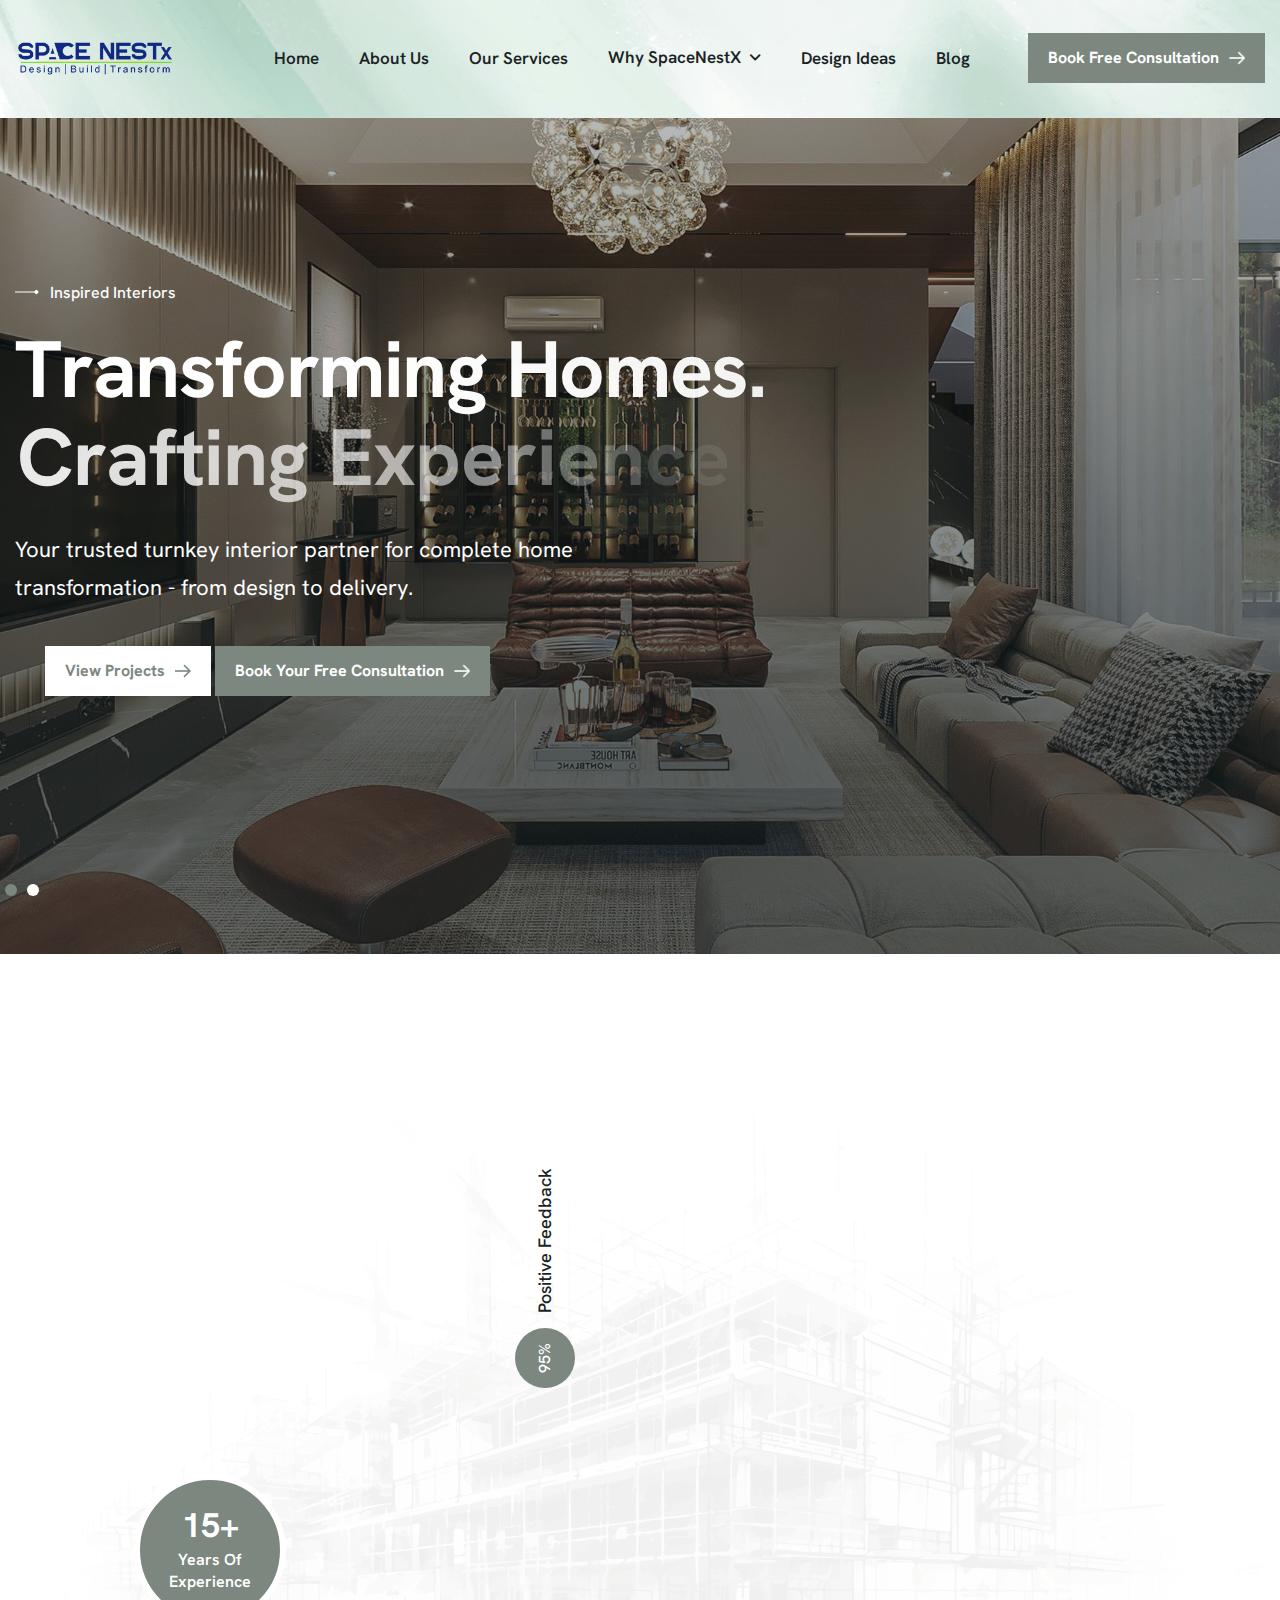
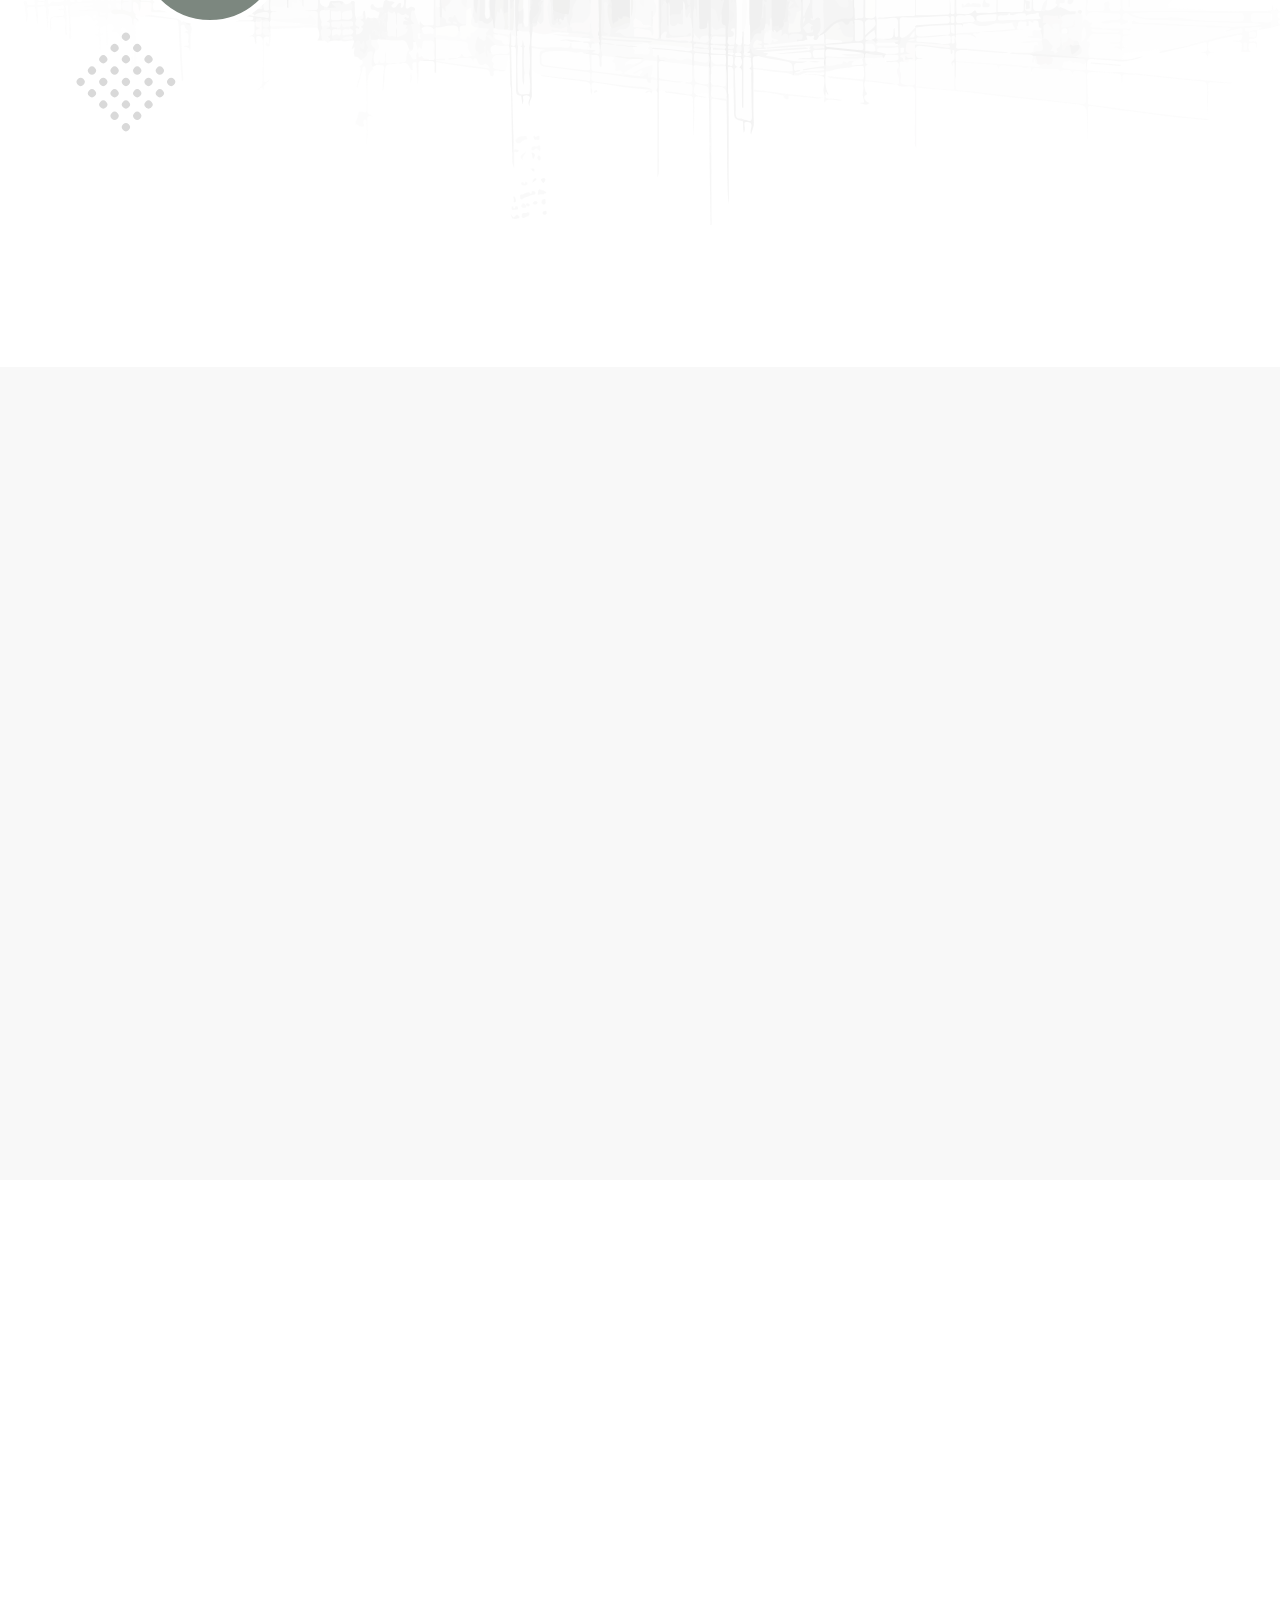
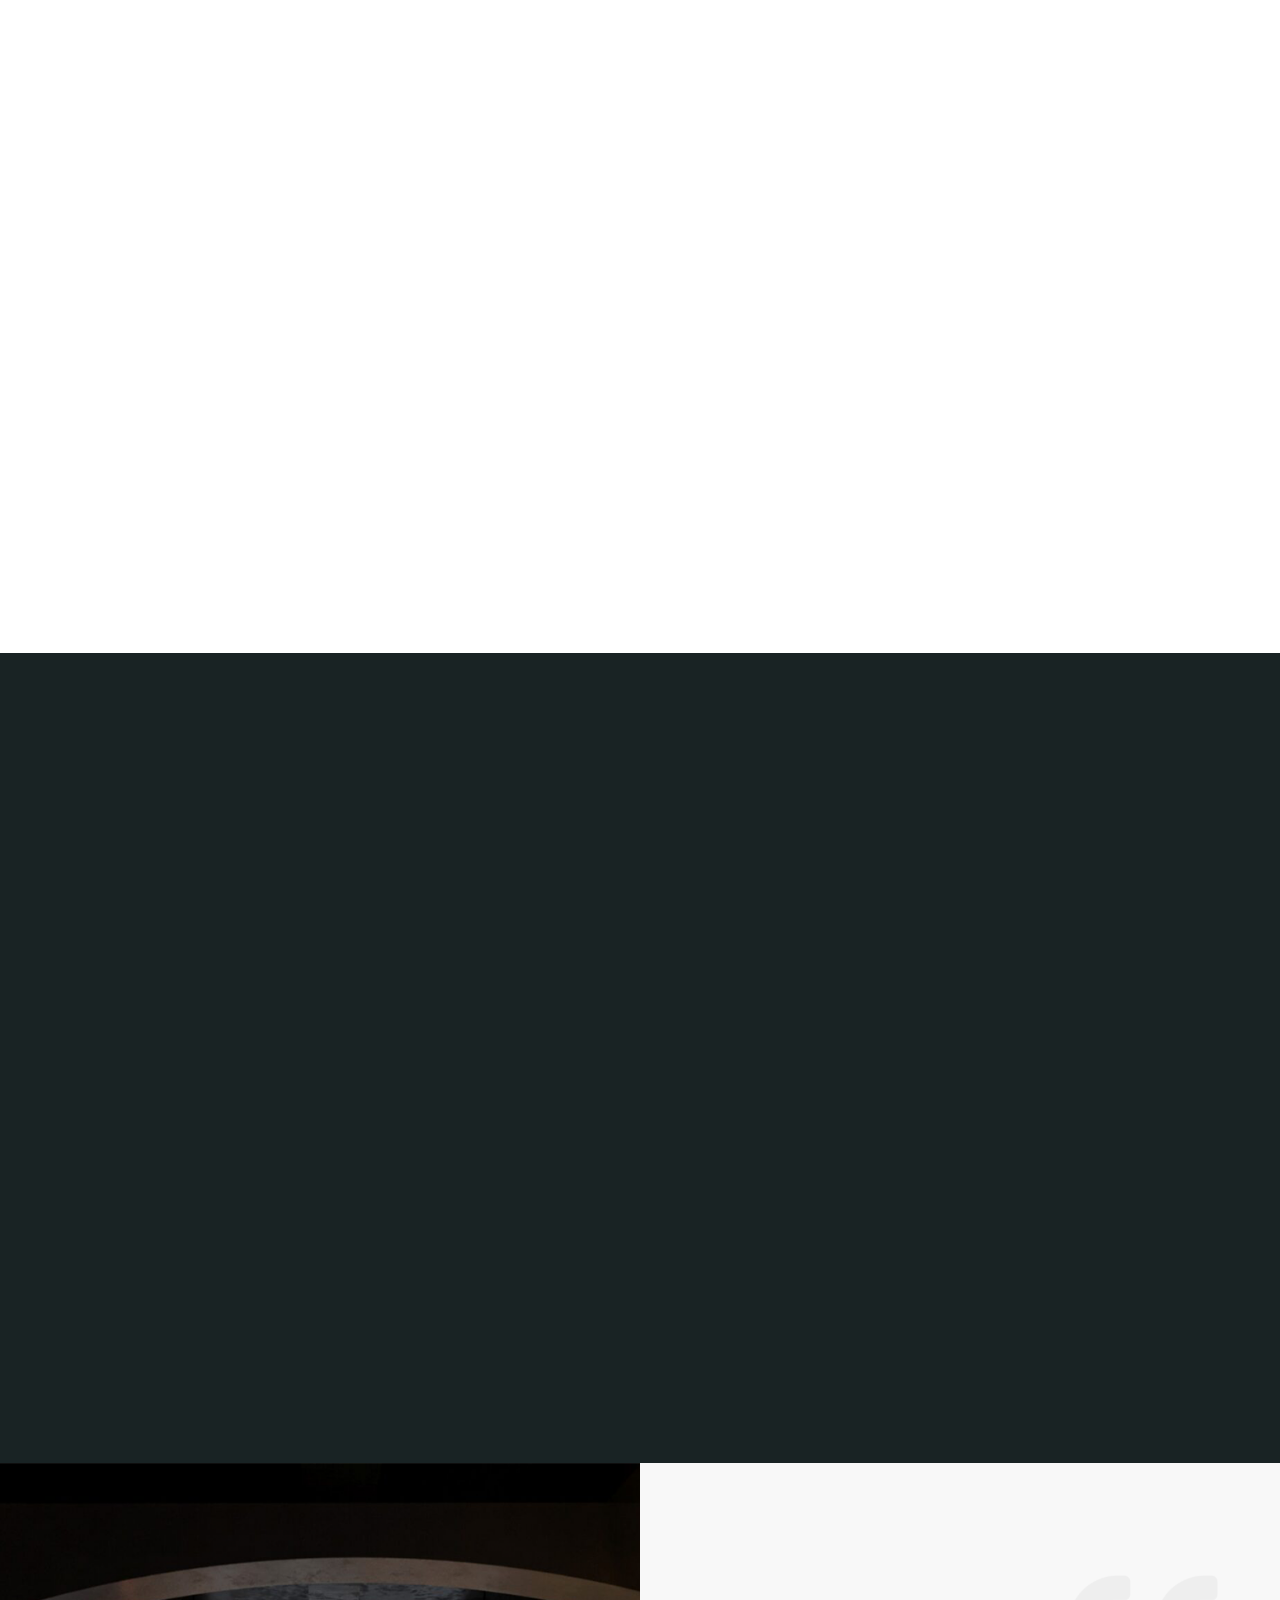
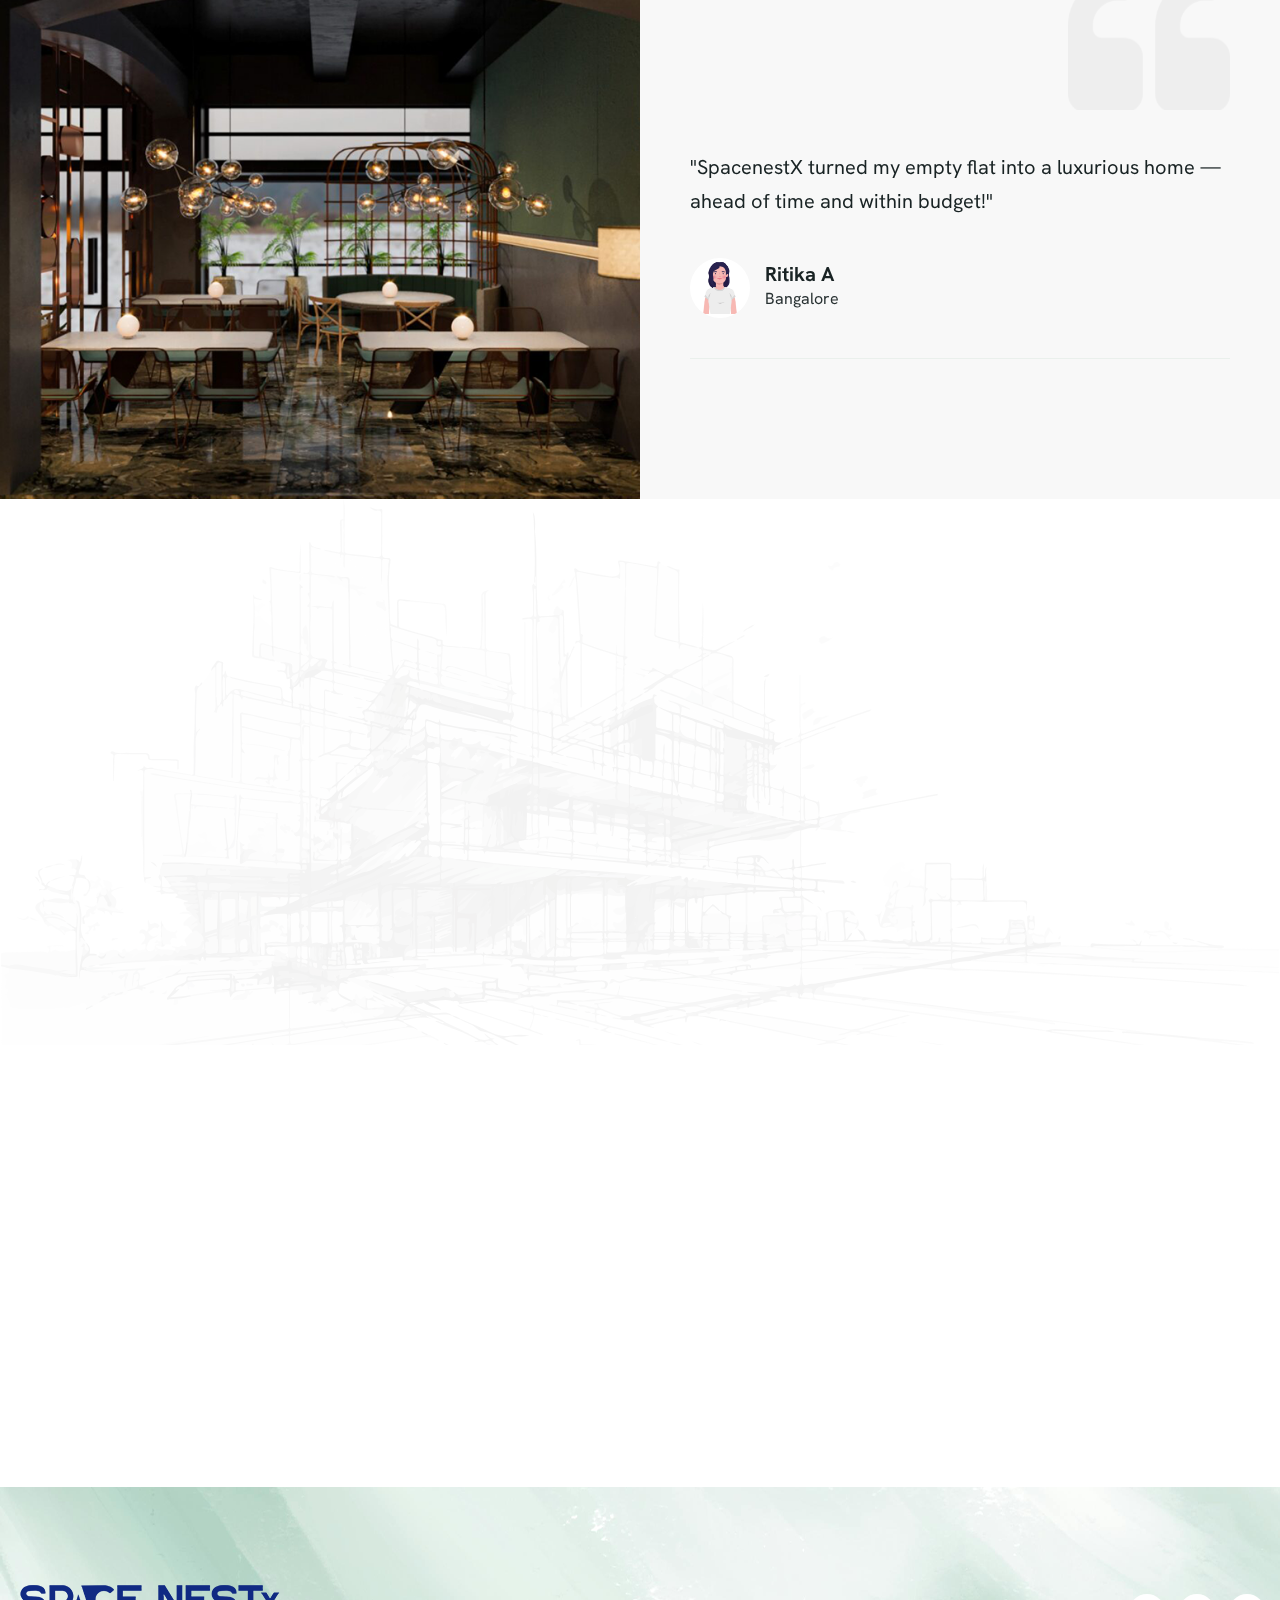
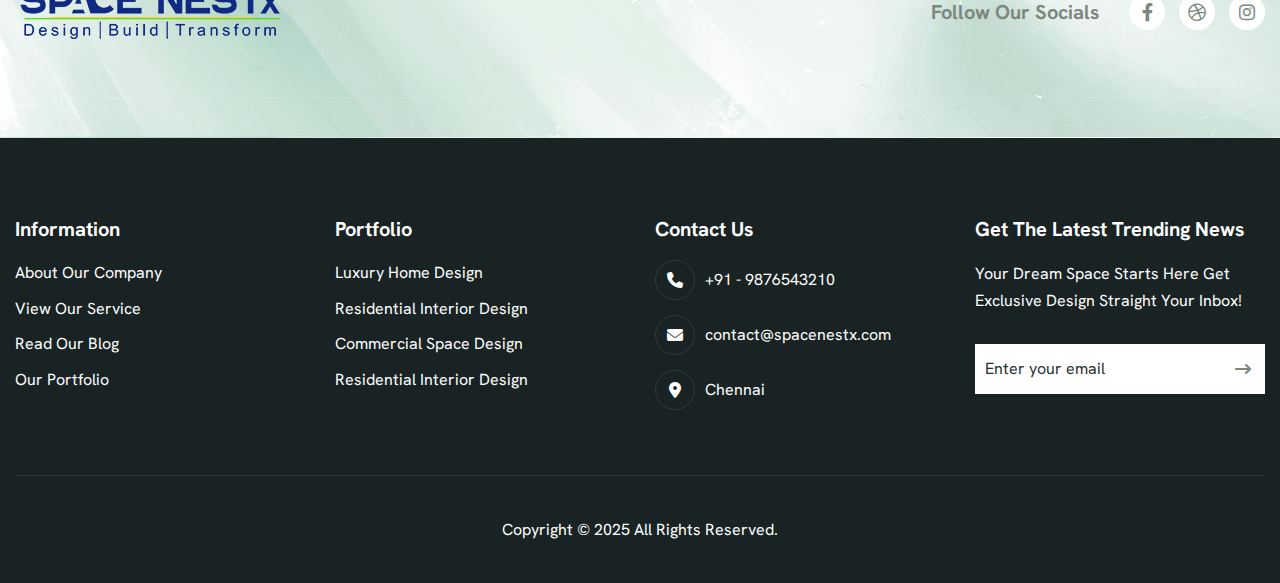
<file: index.html>
<!DOCTYPE html>
<html lang="zxx">

<head>
	<!-- Meta -->
	<meta charset="utf-8">
	<meta http-equiv="X-UA-Compatible" content="IE=edge">
	<meta name="viewport" content="width=device-width, initial-scale=1.0, maximum-scale=1">
	<meta name="description" content="">
	<meta name="keywords" content="">
	<meta name="author" content="SpacenestX">
	<!-- Page Title -->
    <title>SpacenestX - Transforming Homes. Crafting Experiences.</title>
	<!-- Favicon Icon -->
	<link rel="shortcut icon" type="image/x-icon" href="images/favicon.png">
	<!-- Google Fonts Css-->
	<link rel="preconnect" href="https://fonts.googleapis.com/">
    <link rel="preconnect" href="https://fonts.gstatic.com/" crossorigin>
    <link href="https://fonts.googleapis.com/css2?family=Hanken+Grotesk:ital,wght@0,100..900;1,100..900&amp;display=swap" rel="stylesheet">
	<!-- Bootstrap Css -->
	<link href="css/bootstrap.min.css" rel="stylesheet" media="screen">
	<!-- SlickNav Css -->
	<link href="css/slicknav.min.css" rel="stylesheet">
	<!-- Swiper Css -->
	<link rel="stylesheet" href="css/swiper-bundle.min.css">
	<!-- Font Awesome Icon Css-->
	<link href="css/all.min.css" rel="stylesheet" media="screen">
	<!-- Animated Css -->
	<link href="css/animate.css" rel="stylesheet">
    <!-- Magnific Popup Core Css File -->
	<link rel="stylesheet" href="css/magnific-popup.css">
	<!-- Mouse Cursor Css File -->
	<link rel="stylesheet" href="css/mousecursor.css">
	<!-- Main Custom Css -->
	<link href="css/custom.css" rel="stylesheet" media="screen">
</head>
<body>

    <!-- Preloader Start -->
	<div class="preloader">
		<div class="loading-container">
			<div class="loading"></div>
			<div id="loading-icon"><img src="images/loader.svg" alt=""></div>
		</div>
	</div>
	<!-- Preloader End -->

    <!-- Header Start -->
	<header class="main-header">
		<div class="header-sticky">
			<nav class="container">
				<div class="navbar navbar-expand-lg">
					<!-- Logo Start -->
					<a class="navbar-brand" href="index.html">
						<img src="images/sylogo.png" alt="Logo" width="160">
					</a>
					<!-- Logo End -->

					<!-- Main Menu Start -->
					<div class="collapse navbar-collapse main-menu">
                        <div class="nav-menu-wrapper">
                            <ul class="navbar-nav mr-auto" id="menu">
                                <li><a class="nav-link" href="index.html">Home</a>
                                </li>                                
                                <li class="nav-item"><a class="nav-link" href="about.html">About Us</a>
                                <li class="nav-item"><a class="nav-link" href="services.html">Our Services</a></li>
                                <li class="nav-item submenu"><a class="nav-link" href="whyspacenestx.html">Why SpaceNestX</a>
                                    <ul>                                        
                                        <li class="nav-item"><a class="nav-link" href="process.html">Process</a></li>
                                        <li class="nav-item"><a class="nav-link" href="testimonial.html">Client Testimonials</a></li>
                                        <li class="nav-item"><a class="nav-link" href="faqs.html">FAQs</a></li>
                                    </ul>
                                </li>
                                <li class="nav-item"><a class="nav-link" href="projects.html">Design Ideas</a></li>
                                <li class="nav-item"><a class="nav-link" href="blog.html">Blog</a></li>
                                
                            </ul>
                        </div>
                        <!-- Header Btn Start -->
                        <div class="header-btn d-inline-flex">
                            <a href="contact.html" class="btn-default">Book Free Consultation</a>
                        </div>
                        <!-- Header Btn End -->
					</div>
					<!-- Main Menu End -->
					<div class="navbar-toggle"></div>
				</div>
			</nav>
			<div class="responsive-menu"></div>
		</div>
	</header>
	<!-- Header End -->

    <!-- Hero Section Start -->
    <div class="hero hero-slider-layout">
        <div class="swiper">
            <div class="swiper-wrapper">
                <!-- Hero Slide Start -->
                <div class="swiper-slide">
                    <div class="hero-slide">
                        <!-- Slider Image Start -->
                        <div class="hero-slider-image">
                            <img src="images/bg1.png" alt="">
                        </div>
                        <!-- Slider Image End -->

                        <div class="container">
                            <div class="row align-items-center">
                                <div class="col-lg-10">
                                    <!-- Hero Content Start -->
                                    <div class="hero-content">
                                        <!-- Section Title Start -->
                                        <div class="section-title">
                                            <h3 class="wow fadeInUp">inspired interiors</h3>
                                            <h1 class="text-anime-style-2" data-cursor="-opaque">Transforming Homes. Crafting Experiences.</h1>
                                            <p class="wow fadeInUp" data-wow-delay="0.2s">Your trusted turnkey interior partner for complete home transformation - from design to delivery.</p>
                                        </div>
                                        <!-- Section Title End -->
                
                                        <!-- Hero Button Start -->
                                        <div class="hero-btn wow fadeInUp" data-wow-delay="0.4s">
                                            <a href="projects.html" class="btn-default btn-highlighted">view projects</a>
                                            <a href="contact.html" class="btn-default">Book Your Free Consultation</a>
                                        </div>
                                        <!-- Hero Button End -->
                                    </div>
                                    <!-- Hero Content End -->
                                </div>
                            </div>
                        </div>
                    </div>
                </div>
                <!-- Hero Slide End -->

                <!-- Hero Slide Start -->
                <div class="swiper-slide">
                    <div class="hero-slide">
                        <!-- Slider Image Start -->
                        <div class="hero-slider-image">
                            <img src="images/bg2.png" alt="">
                        </div>
                        <!-- Slider Image End -->

                        <div class="container">
                            <div class="row align-items-center">
                                <div class="col-lg-10">
                                    <!-- Hero Content Start -->
                                    <div class="hero-content">
                                        <!-- Section Title Start -->
                                        <div class="section-title">
                                            <h3 class="wow fadeInUp">inspired interiors</h3>
                                            <h1 class="text-anime-style-2" data-cursor="-opaque">Transforming Homes. Crafting Experiences.</h1>
                                            <p class="wow fadeInUp" data-wow-delay="0.2s">Your trusted turnkey interior partner for complete home transformation - from design to delivery.</p>
                                        </div>
                                        <!-- Section Title End -->
                
                                        <!-- Hero Button Start -->
                                        <div class="hero-btn wow fadeInUp" data-wow-delay="0.4s">
                                            <a href="projects.html" class="btn-default btn-highlighted">view projects</a>
                                            <a href="contact.html" class="btn-default">Book Your Free Consultation</a>
                                        </div>
                                        <!-- Hero Button End -->
                                    </div>
                                    <!-- Hero Content End -->
                                </div>
                            </div>
                        </div>
                    </div>
                </div>
                <!-- Hero Slide End -->
            </div>
            <div class="hero-pagination"></div>
        </div>        
    </div>
    <!-- Hero Section End -->
    
    <!-- About Us Section Start -->
    <div class="about-us">
        <div class="container">
            <div class="row align-items-center">
                <div class="col-lg-6">
                    <!-- About Us Images Start -->
                    <div class="about-us-images">
                        <!-- About Image 1 Start -->
                        <div class="about-img-1">
                            <figure class="image-anime reveal">
                                <img src="images/h1.png" alt="">
                            </figure>
                        </div>
                        <!-- About Image 1 End -->

                        <!-- About Image 2 Start -->
                        <div class="about-img-2">
                            <figure class="image-anime reveal">
                                <img src="images/h2.png" alt="">
                            </figure>

                            <!-- Feedback Counter Start -->
                            <div class="experience-counter">
                                <h3><span class="counter">15</span>+</h3>
                                <p>Years of experience</p>
                            </div>
                            <!-- Feedback Counter End -->
                        </div>
                        <!-- About Image 2 End -->
    
                        <!-- Feedback Counter Start -->
                        <div class="feedback-counter">
                            <p><span class="counter">95</span>%</p>
                            <h3>positive feedback</h3>
                        </div>
                        <!-- Feedback Counter End -->
                    </div>
                    <!-- About Us Images End -->
                </div>

                <div class="col-lg-6">
                    <!-- About Us Content Start -->
                    <div class="about-us-content">
                        <!-- Section Title Start -->
                        <div class="section-title">
                            <h3 class="wow fadeInUp">about us</h3>
                            <h2 class="text-anime-style-2" data-cursor="-opaque">Our promise for design, your <span>vision realized</span></h2>
                            <p class="wow fadeInUp" data-wow-delay="0.2s">SpacenestX is a new-age turnkey interior solutions company, built on the foundation of tech-driven precision, craftsmanship, and client-first service. With years of experience in execution and a team of highly skilled professionals, we bring dream homes to life with unmatched efficiency and flair.</p>
                        </div>
                        <!-- Section Title End -->

                        <div class="why-choose-item-list">
                            <!-- Why Choose Item Start -->
                            <div class="why-choose-item wow fadeInUp" data-wow-delay="0.4s">
                                <!-- Icon Box Start -->
                                <div class="icon-box">
                                    <img src="images/icon-why-choose-1.svg" alt="">
                                </div>
                                <!-- Icon Box End -->

                                <!-- Why Choose Item Content Start -->
                                <div class="why-choose-item-content">
                                    <h3>100% Turnkey Solutions</h3>
                                    <p>From design to execution — we manage everything, so you don't have to. </p>
                                </div>
                                <!-- Why Choose Item Content End -->
                            </div>
                            <!-- Why Choose Item End -->
                            
                            <!-- Why Choose Item Start -->
                            <div class="why-choose-item wow fadeInUp" data-wow-delay="0.6s">
                                <!-- Icon Box Start -->
                                <div class="icon-box">
                                    <img src="images/icon-why-choose-2.svg" alt="">
                                </div>
                                <!-- Icon Box End -->

                                <!-- Why Choose Item Content Start -->
                                <div class="why-choose-item-content">
                                    <h3>On-Time Delivery Guarantee</h3>
                                    <p>We deliver what we promise, when we promise it. </p>
                                </div>
                                <!-- Why Choose Item Content End -->
                            </div>
                            <!-- Why Choose Item End -->

                            <!-- Why Choose Item Start -->
                            <div class="why-choose-item wow fadeInUp" data-wow-delay="0.8s">
                                <!-- Icon Box Start -->
                                <div class="icon-box">
                                    <img src="images/icon-why-choose-3.svg" alt="">
                                </div>
                                <!-- Icon Box End -->

                                <!-- Why Choose Item Content Start -->
                                <div class="why-choose-item-content">
                                    <h3>Transparent Pricing </h3>
                                    <p>No hidden charges. Everything documented and itemized. </p>
                                </div>
                                <!-- Why Choose Item Content End -->
                            </div>
                            <!-- Why Choose Item End -->
                            <!-- Why Choose Item Start -->
                            <div class="why-choose-item wow fadeInUp" data-wow-delay="0.8s">
                                <!-- Icon Box Start -->
                                <div class="icon-box">
                                    <img src="images/icon-why-choose-1.svg" alt="">
                                </div>
                                <!-- Icon Box End -->

                                <!-- Why Choose Item Content Start -->
                                <div class="why-choose-item-content">
                                    <h3>Pan-India Vendor Network</h3>
                                    <p>Strong network of trained partners and in-house teams to serve your needs, wherever you are.</p>
                                </div>
                                <!-- Why Choose Item Content End -->
                            </div>
                            <!-- Why Choose Item End -->
                            <!-- About Us Content Button Start -->
                                <div class="about-us-content-btn wow fadeInUp" data-wow-delay="0.6s">
                                    <a href="about.html" class="btn-default">read more</a>
                                </div>
                                <!-- About Us Content Button End -->
                        </div>
                    </div>
                    <!-- About Us Content End -->
                </div>
            </div>
        </div>
    </div>
    <!-- About Us Section End -->

    <!-- Why Choose Us Section Start -->
    <div class="why-choose-us">
        <div class="container">
            <div class="row align-items-center">
                <div class="col-lg-6">
                    <!-- Why Choose Content Start -->
                    <div class="why-choose-content">
                        <!-- Section Title Start -->
                        <div class="section-title">
                            <h3 class="wow fadeInUp">why choose us</h3>
                            <h2 class="text-anime-style-2" data-cursor="-opaque">A behind the scenes look at <span>our work</span></h2>
                            <p class="wow fadeInUp" data-wow-delay="0.2s">From concept to completion, discover how we bring your vision to life with innovation, collaboration, and expert craftsmanship.</p>
                        </div>
                        <!-- Section Title End -->

                        <!-- Why Choose Item List Start -->
                        <div class="why-choose-item-list">
                            <!-- Why Choose Item Start -->
                            <div class="why-choose-item wow fadeInUp" data-wow-delay="0.4s">
                                <!-- Icon Box Start -->
                                <div class="icon-box">
                                    <img src="images/icon-why-choose-1.svg" alt="">
                                </div>
                                <!-- Icon Box End -->

                                <!-- Why Choose Item Content Start -->
                                <div class="why-choose-item-content">
                                    <h3>tailored design solutions</h3>
                                    <p>We provide personalized interior design services that reflect your unique vision and lifestyle.</p>
                                </div>
                                <!-- Why Choose Item Content End -->
                            </div>
                            <!-- Why Choose Item End -->
                            
                            <!-- Why Choose Item Start -->
                            <div class="why-choose-item wow fadeInUp" data-wow-delay="0.6s">
                                <!-- Icon Box Start -->
                                <div class="icon-box">
                                    <img src="images/icon-why-choose-2.svg" alt="">
                                </div>
                                <!-- Icon Box End -->

                                <!-- Why Choose Item Content Start -->
                                <div class="why-choose-item-content">
                                    <h3>Seamless Project Management</h3>
                                    <p>We handle the entire design process, from concept to completion, with flawless execution.</p>
                                </div>
                                <!-- Why Choose Item Content End -->
                            </div>
                            <!-- Why Choose Item End -->

                            <!-- Why Choose Item Start -->
                            <div class="why-choose-item wow fadeInUp" data-wow-delay="0.8s">
                                <!-- Icon Box Start -->
                                <div class="icon-box">
                                    <img src="images/icon-why-choose-3.svg" alt="">
                                </div>
                                <!-- Icon Box End -->

                                <!-- Why Choose Item Content Start -->
                                <div class="why-choose-item-content">
                                    <h3>Client-Centered Collaboration</h3>
                                    <p>Your input is valued throughout the entire process, ensuring your vision is fully realized.</p>
                                </div>
                                <!-- Why Choose Item Content End -->
                            </div>
                            <!-- Why Choose Item End -->
                        </div>
                        <!-- Why Choose Item List End -->
                    </div>
                    <!-- Why Choose Content End -->
                </div>

                <div class="col-lg-6">
                    <!-- Why Choose Images Images Start -->
                    <div class="why-choose-images">
                        <!-- Why Choose Box 1 Start -->
                        <div class="why-choose-img-box-1">
                            <!-- Why Choose img 1 Start -->
                            <div class="why-choose-img-1">
                                <figure class="image-anime reveal">
                                    <img src="images/h3.png" alt="">
                                </figure>
                            </div>
                            <!-- Why Choose img 1 End -->

                            <!-- Why Choose img 2 Start -->
                            <div class="why-choose-img-2">
                                <figure class="image-anime reveal">
                                    <img src="images/h4.png" alt="">
                                </figure>
                            </div>
                            <!-- Why Choose img 2 End -->
                        </div>
                        <!-- Why Choose Box 1 End -->

                        <!-- Why Choose Box 2 Start -->
                        <div class="why-choose-img-box-2">
                            <!-- Why Choose img 3 Start -->
                            <div class="why-choose-img-3">
                                <figure class="image-anime reveal">
                                    <img src="images/h5.png" alt="">
                                </figure>
                            </div>
                            <!-- Why Choose img 3 End -->

                            <!-- Why Choose img 4 Start -->
                            <div class="why-choose-img-4">
                                <figure class="image-anime reveal">
                                    <img src="images/h6.png" alt="">
                                </figure>
                            </div>
                            <!-- Why Choose img 4 End -->
                        </div>
                        <!-- Why Choose Box 2 End -->
                    </div>
                    <!-- Why Choose Images Images End -->
                </div>
            </div>
        </div>
    </div>
    <!-- Why Choose Us Section End -->

    <!-- Our Services Section Start -->
    <div class="our-services">
        <div class="container">
            <div class="row section-row align-items-center">
                <div class="col-lg-6">
                    <!-- Section Title Start -->
                    <div class="section-title">
                        <h3 class="wow fadeInUp">our services</h3>
                        <h2 class="text-anime-style-2" data-cursor="-opaque">Innovative design services for <span>every need</span></h2>
                    </div>
                    <!-- Section Title End -->
                </div>

                <div class="col-lg-6">
                    <!-- Section Title Content Start -->
                    <div class="section-title-content">
                        <p class="wow fadeInUp" data-wow-delay="0.2s">Complete Interior Design & Execution Services for Homeowners and Developers</p>
                    </div>
                    <!-- Section Title Content End -->
                </div>
            </div>

            <div class="row">
                <div class="col-lg-4 col-md-6">
                    <!-- Service Item Start -->
                    <div class="service-item wow fadeInUp">
                        <!-- Service Image Start -->
                        <div class="service-image">
                            <a href="service-single.html" data-cursor-text="View">
                                <figure class="image-anime">
                                    <img src="images/s1.png" alt="">
                                </figure>
                            </a>
                        </div>
                        <!-- Service Image End -->

                        <!-- Service Button Start -->
                        <div class="service-btn">
                            <a href="service-single.html"><img src="images/arrow-white.svg" alt=""></a>
                        </div>
                        <!-- Service Button End -->

                        <!-- Service Content Start -->
                        <div class="service-content">
                            <h3><a href="service-single.html">Modular Kitchens & Wardrobes</a></h3>
                            <p>We create personalized living spaces that reflect your style and functional needs.</p>
                        </div>
                        <!-- Service Content End -->
                    </div>
                    <!-- Service Item End -->
                </div>

                <div class="col-lg-4 col-md-6">
                    <!-- Service Item Start -->
                    <div class="service-item wow fadeInUp" data-wow-delay="0.2s">
                        <!-- Service Image Start -->
                        <div class="service-image">
                            <a href="service-single.html" data-cursor-text="View">
                                <figure class="image-anime">
                                    <img src="images/s2.png" alt="">
                                </figure>
                            </a>
                        </div>
                        <!-- Service Image End -->

                        <!-- Service Button Start -->
                        <div class="service-btn">
                            <a href="service-single.html"><img src="images/arrow-white.svg" alt=""></a>
                        </div>
                        <!-- Service Button End -->

                        <!-- Service Content Start -->
                        <div class="service-content">
                            <h3><a href="service-single.html">Living & Dining Room Interiors</a></h3>
                            <p>Enhancing business environments with professional, functional, and aesthetically.</p>
                        </div>
                        <!-- Service Content End -->
                    </div>
                    <!-- Service Item End -->
                </div>

                <div class="col-lg-4 col-md-6">
                    <!-- Service Item Start -->
                    <div class="service-item wow fadeInUp" data-wow-delay="0.4s">
                        <!-- Service Image Start -->
                        <div class="service-image">
                            <a href="service-single.html" data-cursor-text="View">
                                <figure class="image-anime">
                                    <img src="images/s3.png" alt="">
                                </figure>
                            </a>
                        </div>
                        <!-- Service Image End -->

                        <!-- Service Button Start -->
                        <div class="service-btn">
                            <a href="service-single.html"><img src="images/arrow-white.svg" alt=""></a>
                        </div>
                        <!-- Service Button End -->

                        <!-- Service Content Start -->
                        <div class="service-content">
                            <h3><a href="service-single.html">False Ceiling, Lighting & Electricals </a></h3>
                            <p>Our experts help you choose the perfect furniture and decor complement your style.</p>
                        </div>
                        <!-- Service Content End -->
                    </div>
                    <!-- Service Item End -->
                </div>

                <div class="col-lg-12">
                    <!-- All Services Button Start -->
                    <div class="all-services-btn wow fadeInUp" data-wow-delay="0.6s">
                        <a href="services.html" class="btn-default">see all services</a>
                   </div>
                   <!-- All Services Button End -->
                </div>
            </div>
        </div>
    </div>
    <!-- Our Services Section End -->

    <!-- Our Project Start -->
    <div class="our-project d-none">
        <div class="container">
            <div class="row section-row align-items-center">
                <div class="col-lg-5">
                    <!-- Section Title Start -->
                    <div class="section-title">
                        <h3 class="wow fadeInUp">latest project</h3>
                        <h2 class="text-anime-style-2" data-cursor="-opaque">Creative projects that define<span> our style</span></h2>
                    </div>
                    <!-- Section Title End -->
                </div>

                <div class="col-lg-7">
                    <!-- Section Title Content Start -->
                    <div class="section-title-content">
                        <p class="wow fadeInUp" data-wow-delay="0.2s">Our portfolio showcases a diverse range of projects, from beautifully crafted residential spaces functional and stylish commercial interiors</p>
                    </div>
                    <!-- Section Title Content End -->
                </div>
            </div>

            <div class="row">
                <div class="col-lg-12">
                    <!-- Our Project Nav start -->
                    <div class="our-Project-nav wow fadeInUp" data-wow-delay="0.4s">
                        <ul>
                            <li><a href="#" class="active-btn" data-filter="*">all</a></li>
                            <li><a href="#" data-filter=".architecture">architecture</a></li>
                            <li><a href="#" data-filter=".interior">interior</a></li>
                            <li><a href="#" data-filter=".bedroom">bedroom</a></li>
                            <li><a href="#" data-filter=".furniture">furniture</a></li>
                            <li><a href="#" data-filter=".kitchen">kitchen</a></li>
                        </ul>
                    </div>
                    <!-- Our Project Nav End -->
                </div>
    
                <div class="col-lg-12">
                    <!-- Project Item Boxes start -->
                    <div class="row project-item-boxes align-items-center">
                        <div class="col-md-6 project-item-box architecture bedroom">
                            <!-- Project Item Start -->
                            <div class="project-item wow fadeInUp">
                                <div class="project-image">
                                    <div class="project-featured-image">
                                        <figure class="image-anime">
                                            <img src="images/project-1.jpg" alt="">
                                        </figure>
                                    </div>
                                
                                    <div class="project-btn">
                                        <a href="project-single.html"><img src="images/arrow-white.svg" alt=""></a>
                                    </div>
                                </div>     
    
                                <div class="project-content">
                                    <h3>residential spaces</h3>
                                    <h2><a href="project-single.html">urban retreat: modern design meets comfort</a></h2>
                                </div>
                            </div>
                            <!-- Project Item End -->
                        </div>
    
                        <div class="col-md-6 project-item-box interior kitchen">
                            <!-- Project Item Start -->
                            <div class="project-item wow fadeInUp" data-wow-delay="0.2s">
                                <div class="project-image">
                                    <div class="project-featured-image">
                                        <figure class="image-anime">
                                            <img src="images/project-2.jpg" alt="">
                                        </figure>
                                    </div>
                                
                                    <div class="project-btn">
                                        <a href="project-single.html"><img src="images/arrow-white.svg" alt=""></a>
                                    </div>
                                </div>     
    
                                <div class="project-content">
                                    <h3>luxury homes</h3>
                                    <h2><a href="project-single.html">luxurious loft: industrial chic for living</a></h2>
                                </div>
                            </div>
                            <!-- Project Item End -->
                        </div>
    
                        <div class="col-md-6 project-item-box furniture architecture">
                            <!-- Project Item Start -->
                            <div class="project-item wow fadeInUp" data-wow-delay="0.4s">
                                <div class="project-image">
                                    <div class="project-featured-image">
                                        <figure class="image-anime">
                                            <img src="images/project-3.jpg" alt="">
                                        </figure>
                                    </div>
                                
                                    <div class="project-btn">
                                        <a href="project-single.html"><img src="images/arrow-white.svg" alt=""></a>
                                    </div>
                                </div>     
    
                                <div class="project-content">
                                    <h3>outdoor living spaces</h3>
                                    <h2><a href="project-single.html">coastal vibes: serenity by the sea</a></h2>
                                </div>
                            </div>
                            <!-- Project Item End -->
                        </div>
    
                        <div class="col-md-6 project-item-box kitchen bedroom">
                            <!-- Project Item Start -->
                            <div class="project-item wow fadeInUp" data-wow-delay="0.6s">
                                <div class="project-image">
                                    <div class="project-featured-image">
                                        <figure class="image-anime">
                                            <img src="images/project-4.jpg" alt="">
                                        </figure>
                                    </div>
                                
                                    <div class="project-btn">
                                        <a href="project-single.html"><img src="images/arrow-white.svg" alt=""></a>
                                    </div>
                                </div>     
    
                                <div class="project-content">
                                    <h3>modern designs</h3>
                                    <h2><a href="project-single.html">minimalist haven: simple, clean, inviting spaces</a></h2>
                                </div>
                            </div>
                            <!-- Project Item End -->
                        </div>
                    </div>
                    <!-- Project Item Boxes End -->
                </div>
                <div class="col-lg-12">
                    <!-- All Services Button Start -->
                    <div class="all-services-btn wow fadeInUp" data-wow-delay="0.6s">
                        <a href="services.html" class="btn-default">see Portfolio</a>
                   </div>
                   <!-- All Services Button End -->
                </div>
            </div>
        </div>
     </div>
    <!-- Our Project End -->

    <!-- How We Work Start -->
    <div class="how-we-work">
        <div class="container">
            <div class="row section-row align-items-center">
                <div class="col-lg-6">
                    <!-- Section Title Start -->
                    <div class="section-title dark-section">
                        <h3 class="wow fadeInUp">how we work</h3>
                        <h2 class="text-anime-style-2" data-cursor="-opaque">From concept to completion in<span> our work</span></h2>
                    </div>
                    <!-- Section Title End -->
                </div>

                <div class="col-lg-6">
                    <!-- Section Title Content Start -->
                    <div class="section-title-content dark-section">
                        <p class="wow fadeInUp" data-wow-delay="0.2s">Our comprehensive approach guides you through each phase of the design process, from initial brainstorming and conceptualization.</p>
                    </div>
                    <!-- Section Title Content End -->
                </div>
            </div>

            <div class="row">
                <div class="col-lg-12">
                    <!-- How We Work List Start -->
                    <div class="how-we-work-list">
                        <!-- How We Item Start -->
                        <div class="how-we-work-item wow fadeInUp">
                            <div class="icon-box">
                                <img src="images/icon-how-we-work-1.svg" alt="">
                            </div>
                            <div class="how-we-work-content">
                                <h3>01. Free Consultation </h3>
                                <p>Schedule a call or site visit with our team.</p>
                            </div>
                        </div>
                        <!-- How We Item End -->

                        <!-- How We Item Start -->
                        <div class="how-we-work-item wow fadeInUp" data-wow-delay="0.2s">
                            <div class="icon-box">
                                <img src="images/icon-how-we-work-2.svg" alt="">
                            </div>
                            <div class="how-we-work-content">
                                <h3>02. Understanding Your Needs</h3>
                                <p>We document your lifestyle, space, and goals .</p>
                            </div>
                        </div>
                        <!-- How We Item End -->

                        <!-- How We Item Start -->
                        <div class="how-we-work-item wow fadeInUp" data-wow-delay="0.4s">
                            <div class="icon-box">
                                <img src="images/icon-how-we-work-3.svg" alt="">
                            </div>
                            <div class="how-we-work-content">
                                <h3>03. Design Ideation </h3>
                                <p>Visuals, concept, and layout suggestions with BOQ.</p>
                            </div>
                        </div>
                        <!-- How We Item End -->

                        <!-- How We Item Start -->
                        <div class="how-we-work-item wow fadeInUp" data-wow-delay="0.6s">
                            <div class="icon-box">
                                <img src="images/icon-how-we-work-4.svg" alt="">
                            </div>
                            <div class="how-we-work-content">
                                <h3>04. Execution Begins</h3>
                                <p>Our expert team handles every step of your project .</p>
                            </div>
                        </div>
                        <!-- How We Item End -->
                        <!-- How We Item Start -->
                        <div class="how-we-work-item wow fadeInUp" data-wow-delay="0.6s">
                            <div class="icon-box">
                                <img src="images/icon-how-we-work-3.svg" alt="">
                            </div>
                            <div class="how-we-work-content">
                                <h3>05. Delivery & Handover</h3>
                                <p>Final walk-through, warranty, and handover kit.</p>
                            </div>
                        </div>
                        <!-- How We Item End -->
                        <!-- How We Item Start -->
                        <div class="how-we-work-item wow fadeInUp" data-wow-delay="0.6s">
                            <div class="icon-box">
                                <img src="images/icon-how-we-work-1.svg" alt="">
                            </div>
                            <div class="how-we-work-content">
                                <h3>06. After-Sales Support</h3>
                                <p>Continued support even after the project is done.</p>
                            </div>
                        </div>
                        <!-- How We Item End -->
                    </div>
                    <!-- How We Work List End -->

                </div>
            </div>
        </div>
    </div>
    <!-- How We Work End -->


    <!-- Our Testimonial Start -->
    <div class="our-testimonials">
        <div class="container-fluid">
            <div class="row no-gutters">
                <div class="col-lg-6">
                    <!-- Our Testimonial Image Start -->
                    <div class="our-testimonials-image">
                        <figure class="image-anime">
                            <img src="images/f1.png" alt="">
                        </figure>
                    </div>
                    <!-- Our Testimonial Image End -->
                </div>

                <div class="col-lg-6">
                    <!-- Our Testimonial Content Start -->
                    <div class="our-testimonial-content">
                        <!-- Section Title Start -->
                        <div class="section-title">
                            <h3 class="wow fadeInUp">client testimonials</h3>
                            <h2 class="text-anime-style-2" data-cursor="-opaque">Trusted by thousand of <span>people & companies.</span></h2>
                        </div>
                        <!-- Section Title End -->

                        <!-- Testimonial Slider Start -->
                        <div class="testimonial-slider">
                            <div class="swiper">
                                <div class="swiper-wrapper" data-cursor-text="Drag">
                                    <!-- Testimonial Slide Start -->
                                    <div class="swiper-slide">
                                        <div class="testimonial-item">	
                                            <div class="testimonial-body">
                                                <div class="testimonial-content">
                                                    <p>"SpacenestX turned my empty flat into a luxurious home — ahead of time and within budget!"</p>
                                                </div>
                                            </div>
                                            <div class="testimonial-body">
                                                <div class="author-image">
                                                    <figure class="image-anime">
                                                        <img src="images/fuser.jpg" alt="">
                                                    </figure>
                                                </div>            
                                                <div class="author-content">
                                                    <h3>Ritika A</h3>
                                                    <p>Bangalore</p>
                                                </div>
                                            </div>
                                        </div>
                                    </div>
                                    <!-- Testimonial Slide End -->

                                    <!-- Testimonial Slide Start -->
                                    <div class="swiper-slide">
                                        <div class="testimonial-item">	
                                            <div class="testimonial-content">
                                                <p>"Loved their approach, professionalism, and clean finishes. Highly recommend!"</p>
                                            </div>
                                            <div class="testimonial-body">
                                                <div class="author-image">
                                                    <figure class="image-anime">
                                                        <img src="images/muser.png" alt="">
                                                    </figure>
                                                </div>            
                                                <div class="author-content">
                                                    <h3>Akash M</h3>
                                                    <p>Hyderabad</p>
                                                </div>
                                            </div>
                                        </div>
                                    </div>
                                    <!-- Testimonial Slide End -->
                                </div>
                            </div>
                        </div>
                        <!-- Testimonial Slider End -->

                    </div>
                    <!-- Our Testimonial Content End -->
                </div>
            </div>
        </div>
    </div>
    <!-- Our Testimonial End -->

    <!-- Our Blog Section Start -->
    <div class="our-blog">
        <div class="container">
            <div class="row section-row align-items-center">
                <div class="col-lg-6">
                    <!-- Section Title Start -->
                    <div class="section-title">
                        <h3 class="wow fadeInUp">latest blogs</h3>
                        <h2 class="text-anime-style-2" data-cursor="-opaque"><span>Your guide to</span> inspired interiors</h2>
                    </div>
                    <!-- Section Title End -->
                </div>

                <div class="col-lg-6">
                    <!-- Section Title Content Start -->
                    <div class="section-title-content">
                        <p class="wow fadeInUp" data-wow-delay="0.2s">Your journey to inspired interiors begins here. Our blog offers a wealth of resources, including design tips, trend analyses.</p>
                    </div>
                    <!-- Section Title Content End -->
                </div>
            </div>

            <div class="row">
                <div class="col-lg-4 col-md-6">
                    <!-- Post Item Start -->
                    <div class="post-item wow fadeInUp">
                        <!-- Post Featured Image Start-->
                        <div class="post-featured-image">
                            <figure>
                                <a href="blog-single.html" class="image-anime" data-cursor-text="View">
                                    <img src="images/post-1.jpg" alt="">
                                </a>
                            </figure>
                        </div>
                        <!-- Post Featured Image End -->

                        <!-- Post Item Body Start -->
                        <div class="post-item-body">
                            <!-- Post Item Content Start -->
                            <div class="post-item-content">
                                <h3><a href="blog-single.html">How Does One Go About a Buying Furniture?</a></h3>
                            </div>
                            <!-- Post Item Content End -->

                            <!-- Blog Item Button Start -->
                            <div class="post-item-btn">
                                <a href="blog-single.html" class="post-btn">read more</a>
                            </div>
                            <!-- Blog Item Button End -->
                        </div>
                        <!-- Post Item Body End -->
                    </div>
                    <!-- Post Item End -->
                </div>

                <div class="col-lg-4 col-md-6">
                    <!-- Post Item Start -->
                    <div class="post-item wow fadeInUp" data-wow-delay="0.2s">
                        <!-- Post Featured Image Start-->
                        <div class="post-featured-image">
                            <figure>
                                <a href="blog-single.html" class="image-anime" data-cursor-text="View">
                                    <img src="images/post-2.jpg" alt="">
                                </a>
                            </figure>
                        </div>
                        <!-- Post Featured Image End -->

                        <!-- Post Item Body Start -->
                        <div class="post-item-body">
                            <!-- Post Item Content Start -->
                            <div class="post-item-content">
                                <h3><a href="blog-single.html">Innovative Décor Ideas Shaping Homes Today</a></h3>
                            </div>
                            <!-- Post Item Content End -->

                            <!-- Blog Item Button Start -->
                            <div class="post-item-btn">
                                <a href="blog-single.html" class="post-btn">read more</a>
                            </div>
                            <!-- Blog Item Button End -->
                        </div>
                        <!-- Post Item Body End -->
                    </div>
                    <!-- Post Item End -->
                </div>

                <div class="col-lg-4 col-md-6">
                    <!-- Post Item Start -->
                    <div class="post-item wow fadeInUp" data-wow-delay="0.4s">
                        <!-- Post Featured Image Start-->
                        <div class="post-featured-image">
                            <figure>
                                <a href="blog-single.html" class="image-anime" data-cursor-text="View">
                                    <img src="images/post-3.jpg" alt="">
                                </a>
                            </figure>
                        </div>
                        <!-- Post Featured Image End -->

                        <!-- Post Item Body Start -->
                        <div class="post-item-body">
                            <!-- Post Item Content Start -->
                            <div class="post-item-content">
                                <h3><a href="blog-single.html">Design Industry Updates You Should Know About</a></h3>
                            </div>
                            <!-- Post Item Content End -->

                            <!-- Blog Item Button Start -->
                            <div class="post-item-btn">
                                <a href="blog-single.html" class="post-btn">read more</a>
                            </div>
                            <!-- Blog Item Button End -->
                        </div>
                        <!-- Post Item Body End -->
                    </div>
                    <!-- Post Item End -->
                </div>

                <div class="col-lg-12">
                    <!-- Our Blog Footer Start -->
                    <div class="our-blog-footer wow fadeInUp" data-wow-delay="0.6s">
                        <a href="blog.html" class="btn-default">See All Blogs</a>
                    </div>
                    <!-- Our Blog Footer End -->
                </div>
            </div>
        </div>
    </div>
    <!-- Our Blog Section End -->


    <!-- Footer Start -->
    <footer class="main-footer mybg">
        <div class="container">
            <div class="row">
                <div class="col-lg-12">
                    <!-- Footer Header Start -->
                    <div class="footer-header">
                        <div class="row align-items-center">  
                            <div class="col-md-6">
                                <!-- Footer Logo Start -->
                                <div class="footer-logo">
                                    <img src="images/sylogo.png" alt="">
                                </div>
                                <!-- Footer Logo End -->
                            </div>

                            <div class="col-md-6">
                                <!-- Footer Social Link Start -->
                                <div class="footer-social-links">
                                    <div class="footer-social-link-title">
                                        <h3>follow our socials</h3>
                                    </div>
                                    <ul>
                                        <li><a href="#"><i class="fa-brands fa-facebook-f"></i></a></li>
                                        <li><a href="#"><i class="fa-brands fa-dribbble"></i></a></li>
                                        <li><a href="#"><i class="fa-brands fa-instagram"></i></a></li>
                                    </ul>
                                </div>
                                <!-- Footer Social Link End -->
                            </div>
                        </div>
                    </div>
                    <!-- Footer Header End -->
                </div>

            </div>

            
        </div>
    </footer>
    <!-- Footer End -->

    <!-- Footer Start -->
    <footer class="main-footer">
        <div class="container">
            <div class="row">

                <div class="col-lg-3 col-md-6">
                    <!-- Footer Links Start -->
                     <div class="footer-links">
                        <h3>information</h3>
                        <ul>
                            <li><a href="about.html">about our company</a></li>
                            <li><a href="services.html">view our service</a></li>
                            <li><a href="blog.html">read our blog</a></li>
                            <li><a href="projects.html">our portfolio</a></li>
                        </ul>
                     </div>
                    <!-- Footer Links End -->
                </div>

                <div class="col-lg-3 col-md-6">
                    <!-- Footer Links Start -->
                     <div class="footer-links">
                        <h3>portfolio</h3>
                        <ul>
                            <li><a href="#">luxury home design</a></li>
                            <li><a href="#">residential interior design</a></li>
                            <li><a href="#">commercial space design</a></li>
                            <li><a href="#">residential interior design</a></li>
                        </ul>
                     </div>
                    <!-- Footer Links End -->
                </div>

                <div class="col-lg-3 col-md-6">
                    <!-- Footer Contact Box Start -->
                    <div class="footer-contact-box footer-links">
                        <h3>contact us</h3>
                        <!-- Footer Contact Item Start -->
                        <div class="footer-contact-item">
                            <div class="icon-box">
                                <i class="fa-solid fa-phone"></i>
                            </div>
                            <div class="footer-contact-content">
                                <p>+91 - 9876543210</p>
                            </div>
                        </div>
                        <!-- Footer Contact Item End -->

                        <!-- Footer Contact Item Start -->
                        <div class="footer-contact-item">
                            <div class="icon-box">
                                <i class="fa-solid fa-envelope"></i>
                            </div>
                            <div class="footer-contact-content">
                                <p>contact@spacenestx.com</p>
                            </div>
                        </div>
                        <!-- Footer Contact Item End -->

                        <!-- Footer Contact Item Start -->
                        <div class="footer-contact-item">
                            <div class="icon-box">
                                <i class="fa-solid fa-location-dot"></i>
                            </div>
                            <div class="footer-contact-content">
                                <p>Chennai</p>
                            </div>
                        </div>
                        <!-- Footer Contact Item End -->
                    </div>
                    <!-- Footer Contact Box End -->
                </div>

                <div class="col-lg-3 col-md-6">
                    <!-- Footer Newsletter Form Start -->
                    <div class="footer-latest-news footer-links">
                        <h3>get the latest trending news</h3>
                        
                        <div class="footer-newsletter-form">
                            <p>Your Dream Space Starts Here Get Exclusive Design Straight Your Inbox!</p>

                            <form id="newslettersForm" action="#" method="POST">
                                <div class="form-group">
                                    <input type="email" name="email" class="form-control"  id="mail" placeholder="Enter your email" required>
                                    <button type="submit"><i class="fa-solid fa-arrow-right-long"></i> </button>
                                </div>
                            </form>
                        </div>
                    </div>
                    <!-- Footer Newsletter Form End -->
                </div>
            </div>

            <!-- Footer Copyright Section Start -->
            <div class="footer-copyright">
                <div class="row">
                    <div class="col-md-12">
                        <!-- Footer Copyright Start -->
                        <div class="footer-copyright-text">
                            <p>Copyright © 2025 All Rights Reserved.</p>
                        </div>
                        <!-- Footer Copyright End -->
                    </div>
                </div>
            </div>
            <!-- Footer Copyright Section End -->
        </div>
    </footer>
    <!-- Footer End -->

    <!-- Jquery Library File -->
    <script src="js/jquery-3.7.1.min.js"></script>
    <!-- Bootstrap js file -->
    <script src="js/bootstrap.min.js"></script>
    <!-- Validator js file -->
    <script src="js/validator.min.js"></script>
    <!-- SlickNav js file -->
    <script src="js/jquery.slicknav.js"></script>
    <!-- Swiper js file -->
    <script src="js/swiper-bundle.min.js"></script>
    <!-- Counter js file -->
    <script src="js/jquery.waypoints.min.js"></script>
    <script src="js/jquery.counterup.min.js"></script>
    <!-- Isotop js file -->
	<script src="js/isotope.min.js"></script>
    <!-- Magnific js file -->
    <script src="js/jquery.magnific-popup.min.js"></script>
    <!-- SmoothScroll -->
    <script src="js/SmoothScroll.js"></script>
    <!-- Parallax js -->
    <script src="js/parallaxie.js"></script>
    <!-- MagicCursor js file -->
    <script src="js/gsap.min.js"></script>
    <script src="js/magiccursor.js"></script>
    <!-- Text Effect js file -->
    <script src="js/SplitText.js"></script>
    <script src="js/ScrollTrigger.min.js"></script>
    <!-- YTPlayer js File -->
    <script src="js/jquery.mb.YTPlayer.min.js"></script>
    <!-- Wow js file -->
    <script src="js/wow.min.js"></script>
    <!-- Main Custom js file -->
    <script src="js/function.js"></script>
</body>

</html>
</file>
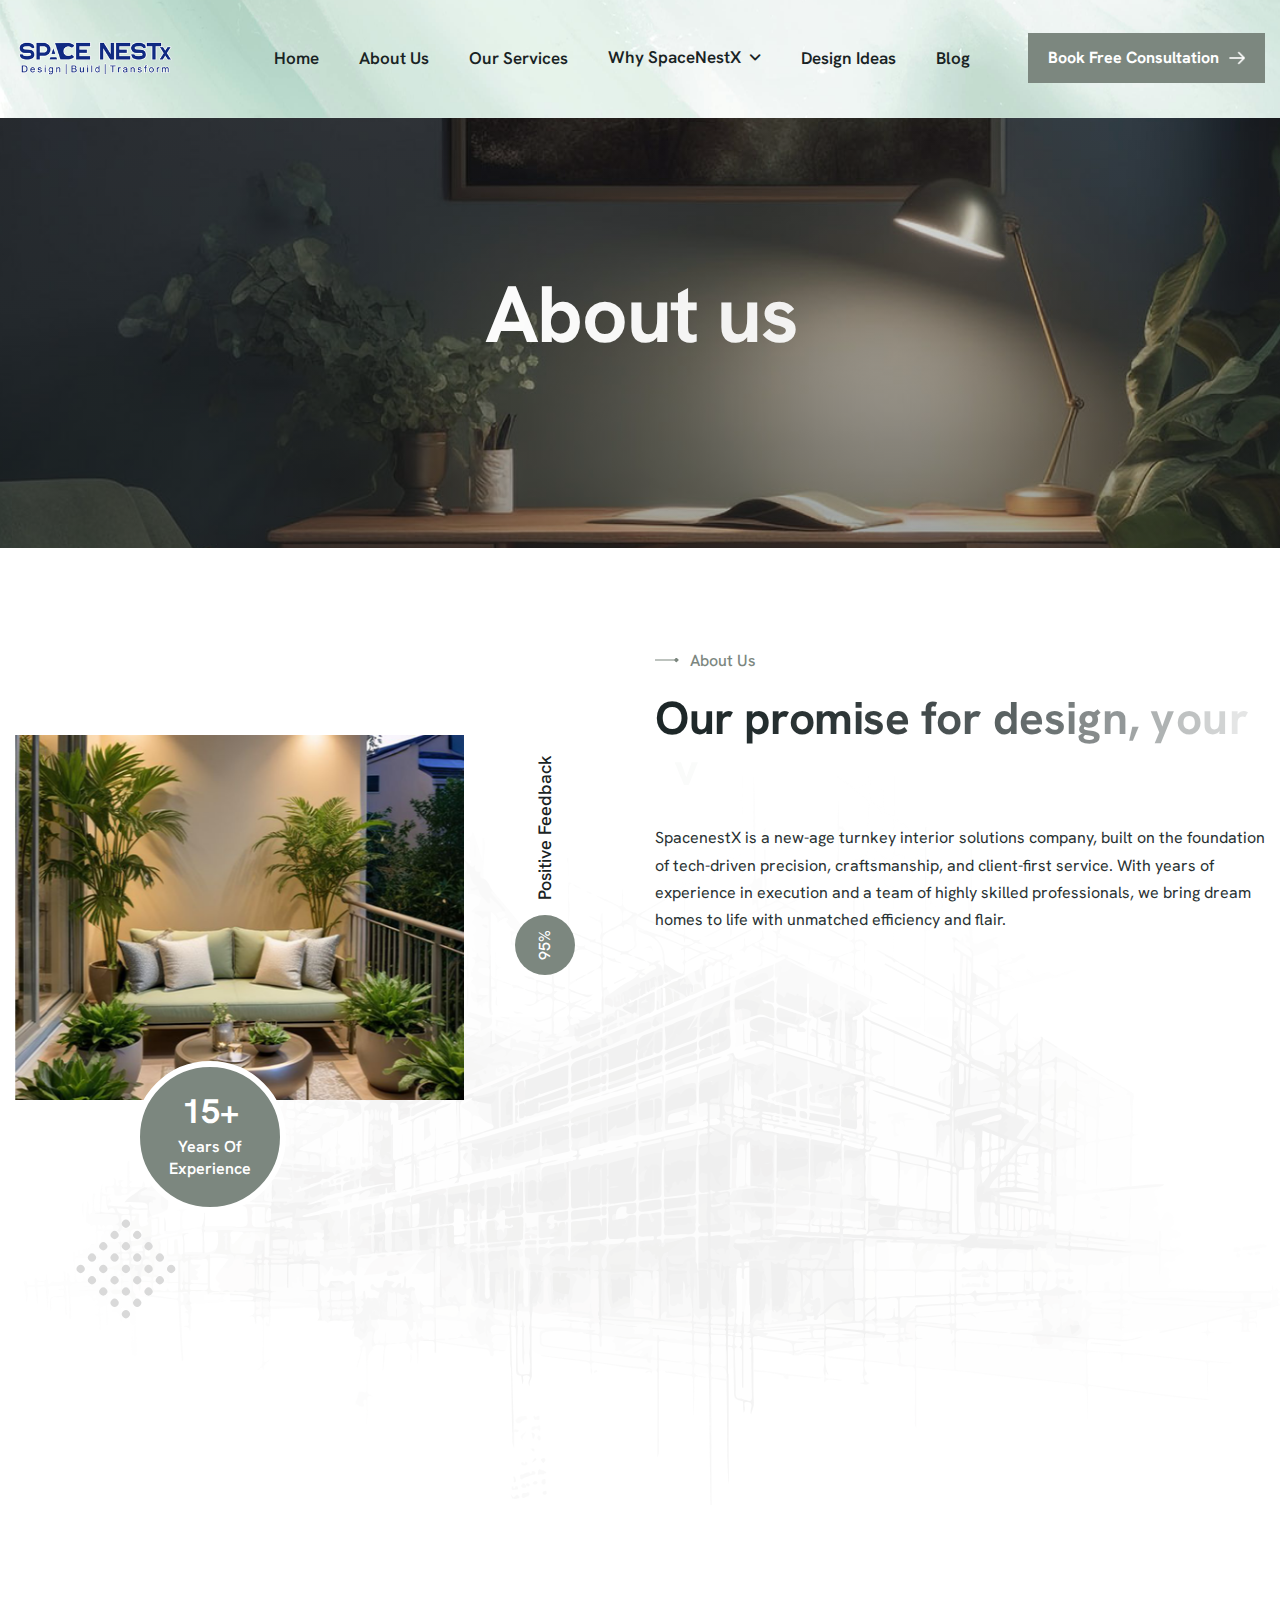
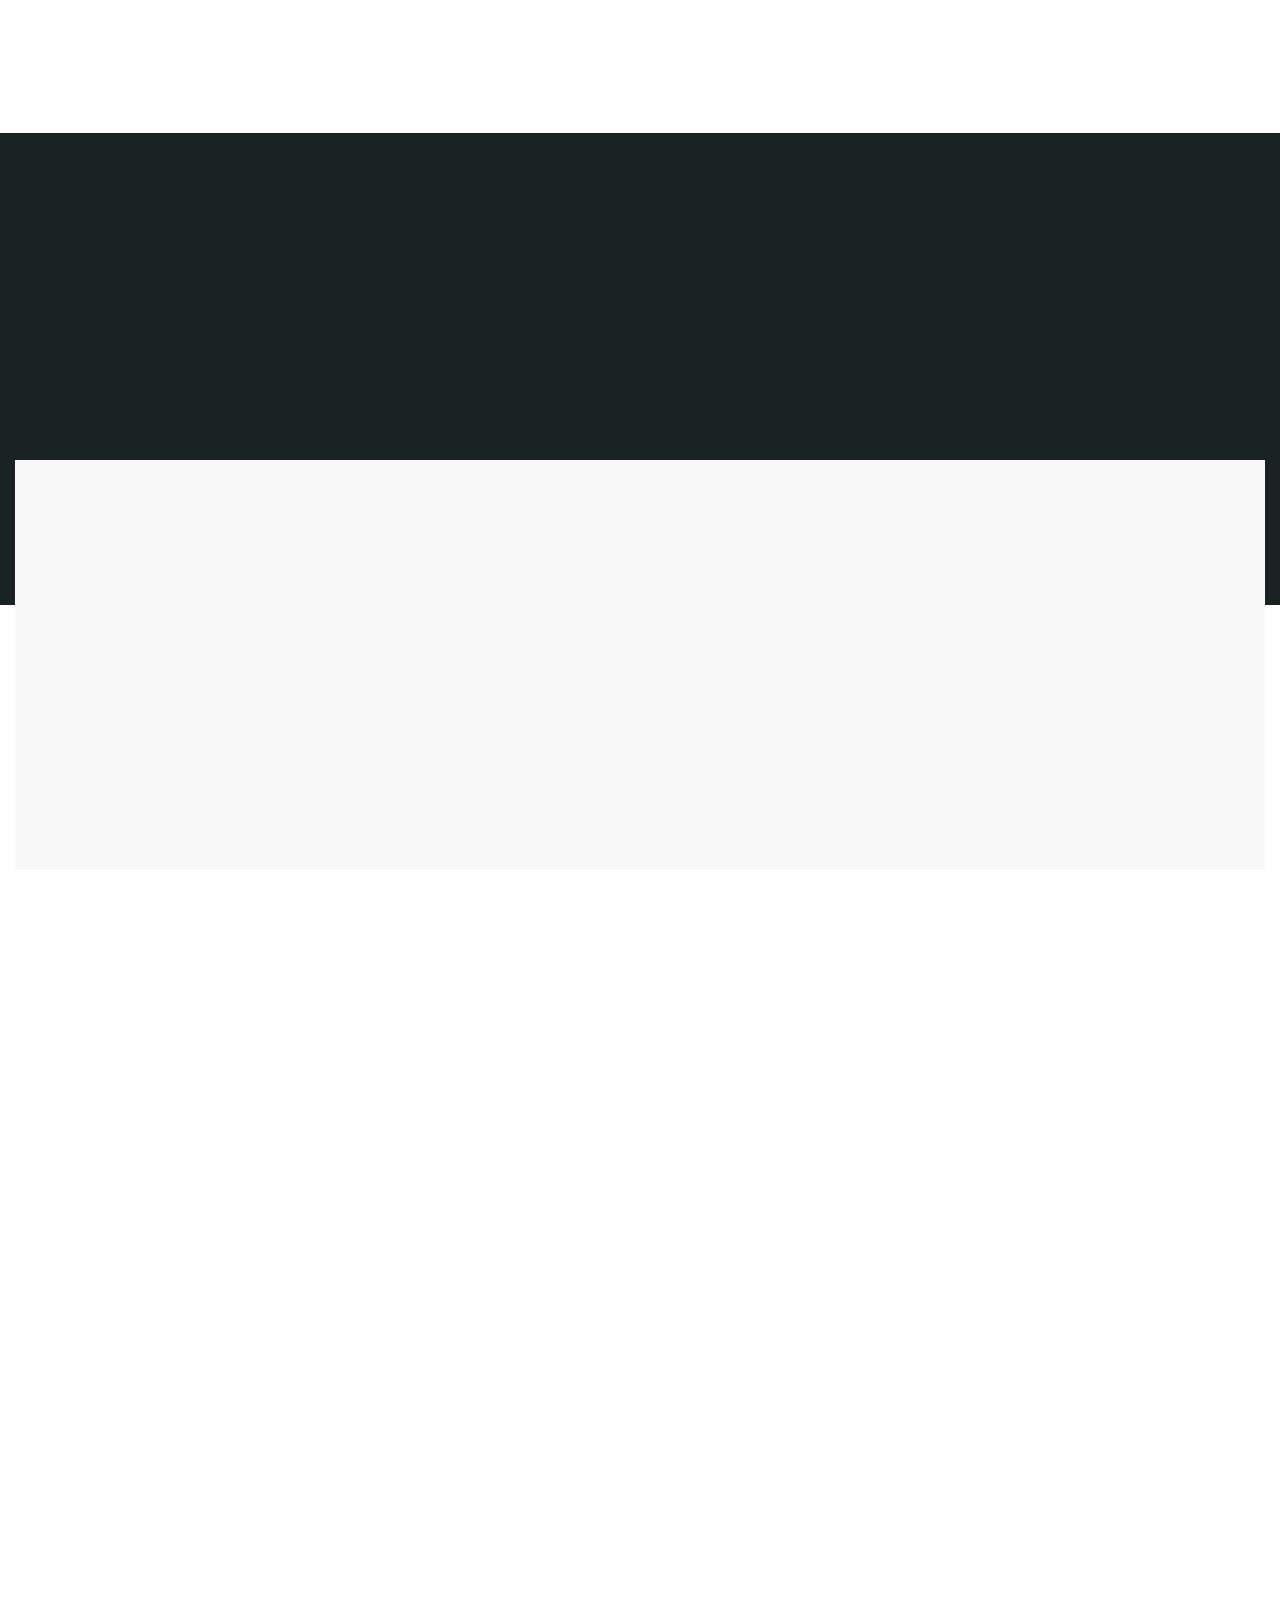
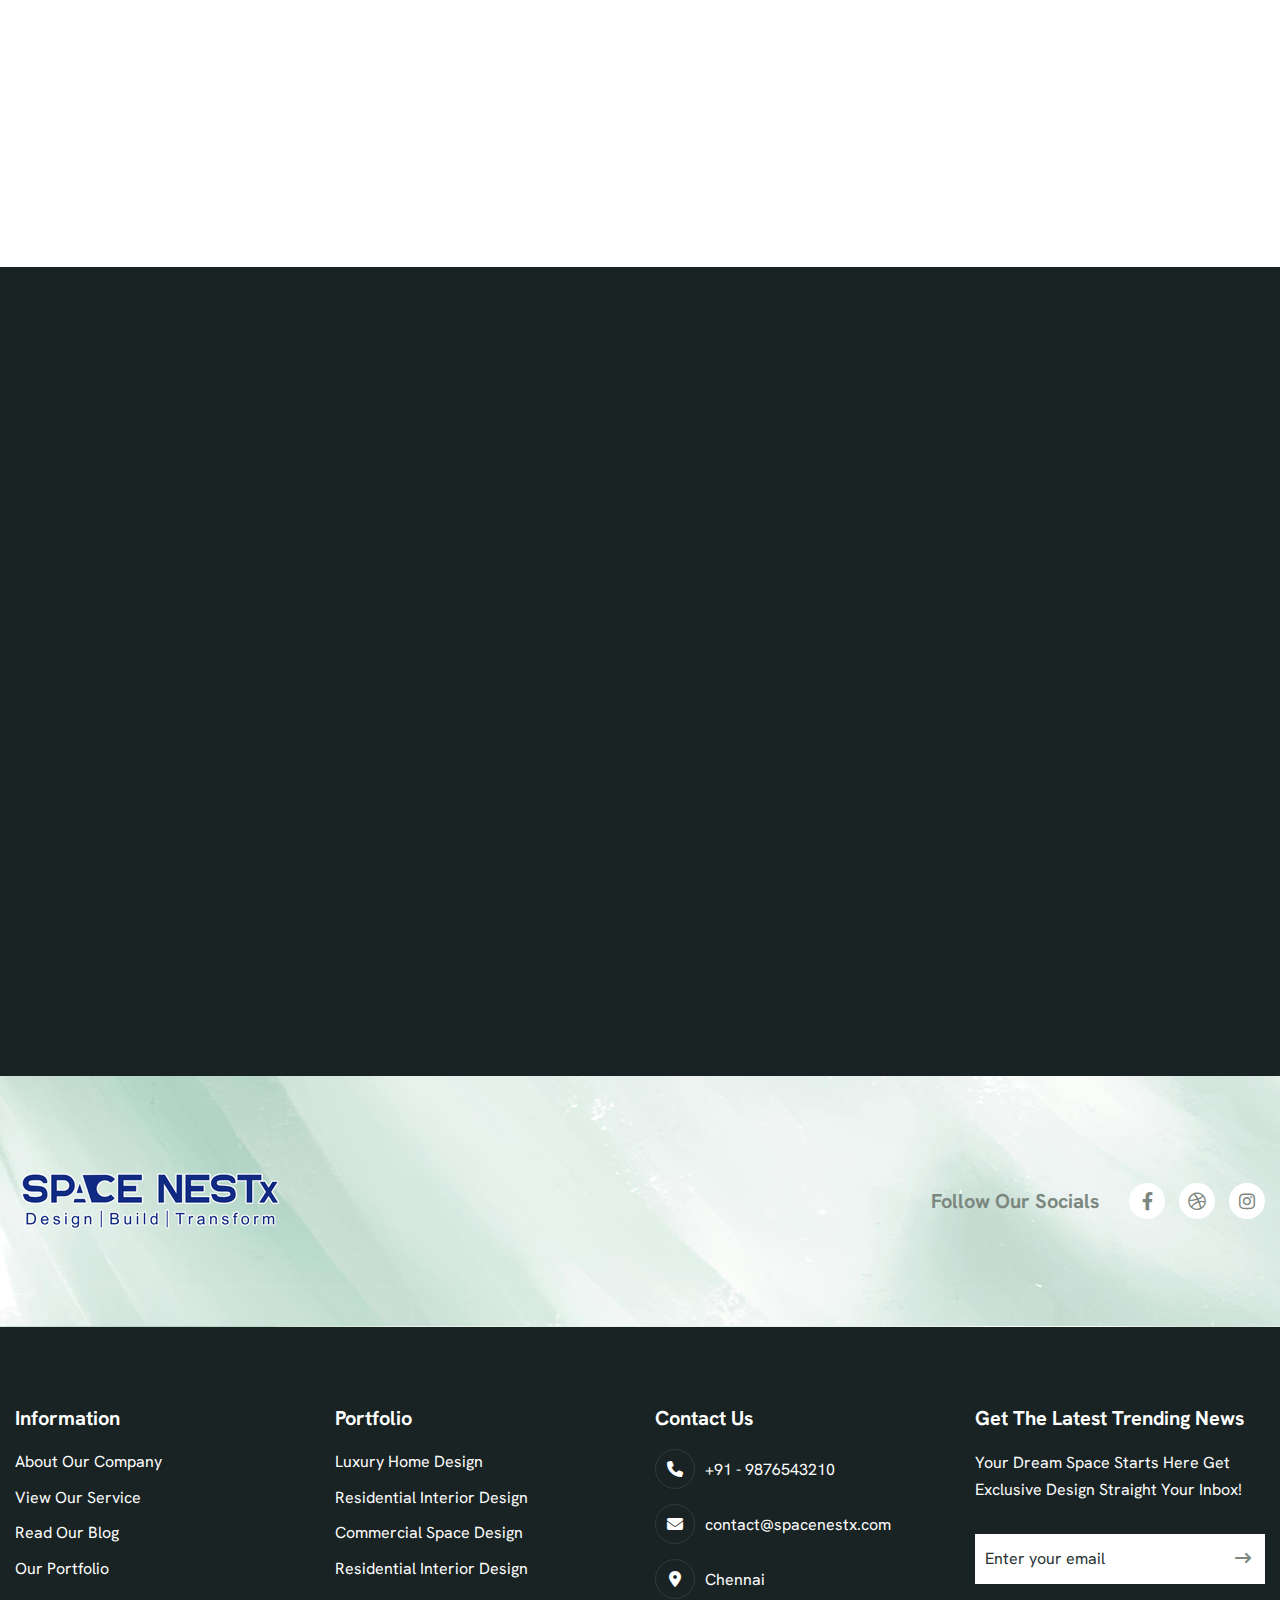
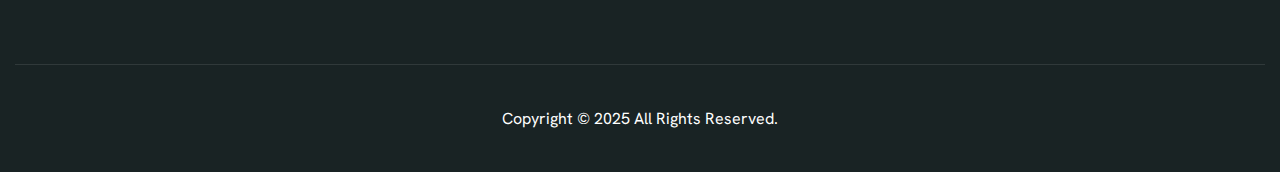
<file: about.html>
<!DOCTYPE html>
<html lang="zxx">

<head>
	<!-- Meta -->
	<meta charset="utf-8">
	<meta http-equiv="X-UA-Compatible" content="IE=edge">
	<meta name="viewport" content="width=device-width, initial-scale=1.0, maximum-scale=1">
	<meta name="description" content="">
	<meta name="keywords" content="">
	<meta name="author" content="SpacenestX">
	<!-- Page Title -->
    <title>SpacenestX - Transforming Homes. Crafting Experiences.</title>
	<!-- Favicon Icon -->
	<link rel="shortcut icon" type="image/x-icon" href="images/favicon.png">
	<!-- Google Fonts Css-->
	<link rel="preconnect" href="https://fonts.googleapis.com/">
    <link rel="preconnect" href="https://fonts.gstatic.com/" crossorigin>
    <link href="https://fonts.googleapis.com/css2?family=Hanken+Grotesk:ital,wght@0,100..900;1,100..900&amp;display=swap" rel="stylesheet">
	<!-- Bootstrap Css -->
	<link href="css/bootstrap.min.css" rel="stylesheet" media="screen">
	<!-- SlickNav Css -->
	<link href="css/slicknav.min.css" rel="stylesheet">
	<!-- Swiper Css -->
	<link rel="stylesheet" href="css/swiper-bundle.min.css">
	<!-- Font Awesome Icon Css-->
	<link href="css/all.min.css" rel="stylesheet" media="screen">
	<!-- Animated Css -->
	<link href="css/animate.css" rel="stylesheet">
    <!-- Magnific Popup Core Css File -->
	<link rel="stylesheet" href="css/magnific-popup.css">
	<!-- Mouse Cursor Css File -->
	<link rel="stylesheet" href="css/mousecursor.css">
	<!-- Main Custom Css -->
	<link href="css/custom.css" rel="stylesheet" media="screen">
</head>
<body>

    <!-- Preloader Start -->
	<div class="preloader">
		<div class="loading-container">
			<div class="loading"></div>
			<div id="loading-icon"><img src="images/loader.svg" alt=""></div>
		</div>
	</div>
	<!-- Preloader End -->

    <!-- Header Start -->
	<header class="main-header">
		<div class="header-sticky">
			<nav class="container">
				<div class="navbar navbar-expand-lg">
					<!-- Logo Start -->
					<a class="navbar-brand" href="index.html">
						<img src="images/spacenestxlg.png" alt="Logo" width="160">
					</a>
					<!-- Logo End -->

					<!-- Main Menu Start -->
					<div class="collapse navbar-collapse main-menu">
                        <div class="nav-menu-wrapper">
                            <ul class="navbar-nav mr-auto" id="menu">
                                <li><a class="nav-link" href="index.html">Home</a>
                                </li>                                
                                <li class="nav-item"><a class="nav-link" href="about.html">About Us</a>
                                <li class="nav-item"><a class="nav-link" href="services.html">Our Services</a></li>
                                <li class="nav-item submenu"><a class="nav-link" href="#">Why SpaceNestX</a>
                                    <ul>                                        
                                        <li class="nav-item"><a class="nav-link" href="#">Process</a></li>
                                        <li class="nav-item"><a class="nav-link" href="#">Client Testimonials</a></li>
                                        <li class="nav-item"><a class="nav-link" href="faqs.html">FAQs</a></li>
                                    </ul>
                                </li>
                                <li class="nav-item"><a class="nav-link" href="services.html">Design Ideas</a></li>
                                <li class="nav-item"><a class="nav-link" href="blog.html">Blog</a></li>
                                
                            </ul>
                        </div>
                        <!-- Header Btn Start -->
                        <div class="header-btn d-inline-flex">
                            <a href="contact.html" class="btn-default">Book Free Consultation</a>
                        </div>
                        <!-- Header Btn End -->
					</div>
					<!-- Main Menu End -->
					<div class="navbar-toggle"></div>
				</div>
			</nav>
			<div class="responsive-menu"></div>
		</div>
	</header>
	<!-- Header End -->

    <!-- Page Header Start -->
	<div class="page-header parallaxie">
		<div class="container">
			<div class="row">
				<div class="col-lg-12">
					<!-- Page Header Box Start -->
					<div class="page-header-box">
						<h1 class="text-anime-style-2" data-cursor="-opaque">About us</h1>
						
					</div>
					<!-- Page Header Box End -->
				</div>
			</div>
		</div>
	</div>
	<!-- Page Header End -->

    <!-- About Us Section Start -->
    <div class="about-us">
        <div class="container">
            <div class="row align-items-center">
                <div class="col-lg-6">
                    <!-- About Us Images Start -->
                    <div class="about-us-images">
                        <!-- About Image 1 Start -->
                        <div class="about-img-1">
                            <figure class="image-anime reveal">
                                <img src="images/h1.png" alt="">
                            </figure>
                        </div>
                        <!-- About Image 1 End -->

                        <!-- About Image 2 Start -->
                        <div class="about-img-2">
                            <figure class="image-anime reveal">
                                <img src="images/h2.png" alt="">
                            </figure>

                            <!-- Feedback Counter Start -->
                            <div class="experience-counter">
                                <h3><span class="counter">15</span>+</h3>
                                <p>Years of experience</p>
                            </div>
                            <!-- Feedback Counter End -->
                        </div>
                        <!-- About Image 2 End -->
    
                        <!-- Feedback Counter Start -->
                        <div class="feedback-counter">
                            <p><span class="counter">95</span>%</p>
                            <h3>positive feedback</h3>
                        </div>
                        <!-- Feedback Counter End -->
                    </div>
                    <!-- About Us Images End -->
                </div>

                <div class="col-lg-6">
                    <!-- About Us Content Start -->
                    <div class="about-us-content">
                        <!-- Section Title Start -->
                        <div class="section-title">
                            <h3 class="wow fadeInUp">about us</h3>
                            <h2 class="text-anime-style-2" data-cursor="-opaque">Our promise for design, your <span>vision realized</span></h2>
                            <p class="wow fadeInUp" data-wow-delay="0.2s">SpacenestX is a new-age turnkey interior solutions company, built on the foundation of tech-driven precision, craftsmanship, and client-first service. With years of experience in execution and a team of highly skilled professionals, we bring dream homes to life with unmatched efficiency and flair.</p>
                            <p class="wow fadeInUp" data-wow-delay="0.2s">Whether it’s your first home, a renovation, or a custom dream space — we ensure every detail reflects you.</p>
                        </div>
                        <!-- Section Title End -->

                        <div class="why-choose-item-list">
                            <!-- Why Choose Item Start -->
                            <div class="why-choose-item wow fadeInUp" data-wow-delay="0.4s">
                                <!-- Icon Box Start -->
                                <div class="icon-box">
                                    <img src="images/icon-why-choose-1.svg" alt="">
                                </div>
                                <!-- Icon Box End -->

                                <!-- Why Choose Item Content Start -->
                                <div class="why-choose-item-content">
                                    <h3>100% Turnkey Solutions</h3>
                                    <p>From design to execution — we manage everything, so you don't have to. </p>
                                </div>
                                <!-- Why Choose Item Content End -->
                            </div>
                            <!-- Why Choose Item End -->
                            
                            <!-- Why Choose Item Start -->
                            <div class="why-choose-item wow fadeInUp" data-wow-delay="0.6s">
                                <!-- Icon Box Start -->
                                <div class="icon-box">
                                    <img src="images/icon-why-choose-2.svg" alt="">
                                </div>
                                <!-- Icon Box End -->

                                <!-- Why Choose Item Content Start -->
                                <div class="why-choose-item-content">
                                    <h3>On-Time Delivery Guarantee</h3>
                                    <p>We deliver what we promise, when we promise it. </p>
                                </div>
                                <!-- Why Choose Item Content End -->
                            </div>
                            <!-- Why Choose Item End -->

                            <!-- Why Choose Item Start -->
                            <div class="why-choose-item wow fadeInUp" data-wow-delay="0.8s">
                                <!-- Icon Box Start -->
                                <div class="icon-box">
                                    <img src="images/icon-why-choose-3.svg" alt="">
                                </div>
                                <!-- Icon Box End -->

                                <!-- Why Choose Item Content Start -->
                                <div class="why-choose-item-content">
                                    <h3>Transparent Pricing </h3>
                                    <p>No hidden charges. Everything documented and itemized. </p>
                                </div>
                                <!-- Why Choose Item Content End -->
                            </div>
                            <!-- Why Choose Item End -->
                            <!-- Why Choose Item Start -->
                            <div class="why-choose-item wow fadeInUp" data-wow-delay="0.8s">
                                <!-- Icon Box Start -->
                                <div class="icon-box">
                                    <img src="images/icon-why-choose-1.svg" alt="">
                                </div>
                                <!-- Icon Box End -->

                                <!-- Why Choose Item Content Start -->
                                <div class="why-choose-item-content">
                                    <h3>Pan-India Vendor Network</h3>
                                    <p>Strong network of trained partners and in-house teams to serve your needs, wherever you are.</p>
                                </div>
                                <!-- Why Choose Item Content End -->
                            </div>
                            <!-- Why Choose Item End -->
                        </div>
                    </div>
                    <!-- About Us Content End -->
                </div>
                <div class="col-lg-12">
                    <!-- About Facility List Start -->
                    <div class="about-facility-list">
                        <!-- About Facility Item Start -->
                        <div class="about-facility-item wow fadeInUp">
                            <div class="icon-box">
                                <img src="images/icon-about-facility-1.svg" alt="">
                            </div>

                            <div class="about-facility-content">
                                <h3>reasonable prices</h3>
                                <p>We produce designs to fulfill needs of all people and offer it at affordable prices.</p>
                            </div>
                        </div>
                        <!-- About Facility Item End -->

                        <!-- About Facility Item Start -->
                        <div class="about-facility-item wow fadeInUp" data-wow-delay="0.2s">
                            <div class="icon-box">
                                <img src="images/icon-about-facility-2.svg" alt="">
                            </div>

                            <div class="about-facility-content">
                                <h3>exclusive design</h3>
                                <p>Mixture of imagination, experience and professionalism is the secret of our design!</p>
                            </div>
                        </div>
                        <!-- About Facility Item End -->

                        <!-- About Facility Item Start -->
                        <div class="about-facility-item wow fadeInUp" data-wow-delay="0.4s">
                            <div class="icon-box">
                                <img src="images/icon-about-facility-2.svg" alt="">
                            </div>

                            <div class="about-facility-content">
                                <h3>professional team</h3>
                                <p>We are proud of our amicable, professional and always developing team!</p>
                            </div>
                        </div>
                        <!-- About Facility Item End -->
                    </div>
                    <!-- About Facility List End -->
                </div>
            </div>
        </div>
    </div>
    <!-- About Us Section End -->

    <!-- Vision Mission Start -->
    <div class="vision-mission">
        <div class="container">
            <div class="row section-row align-items-center">
                <div class="col-lg-6">
                    <!-- Section Title Start -->
                    <div class="section-title dark-section">
                        <h3 class="wow fadeInUp">vision mission</h3>
                        <h2 class="text-anime-style-2" data-cursor="-opaque">A behind the scenes look at <span>our agency</span></h2>
                    </div>
                    <!-- Section Title End -->
                </div>

                <div class="col-lg-6">
                    <!-- Section Title Content Start -->
                    <div class="section-title-content dark-section">
                        <p class="wow fadeInUp" data-wow-delay="0.2s">Our portfolio showcases a diverse range of projects, from beautifully crafted residential spaces functional and stylish commercial interiors</p>
                    </div>
                    <!-- Section Title Content End -->
                </div>
            </div>

            <div class="row">
                <div class="col-lg-12">
                    <!-- Vision Mission Box Start -->
                    <div class="vision-mission-box">
                        <!-- Vision Mission Item Start -->
                        <div class="vision-mission-item wow fadeInUp">
                            <div class="icon-box">
                                <img src="images/icon-our-vision.svg" alt="">
                            </div>
                            <div class="vision-mission-content">
                                <h3>our vision</h3>
                                <p>Our vision is rooted in the belief that thoughtfully designed spaces can transform lives, enhancing how people feel, work, and connect. We are committed to creating interiors that reflect our clients' unique identities, blending comfort, functionality, and beauty. By combining timeless design with modern innovations, we craft spaces that are visually stunning and practical.</p>
                            </div>
                        </div>
                        <!-- Vision Mission Item End -->
    
                        <!-- Vision Mission Item Start -->
                        <div class="vision-mission-item wow fadeInUp" data-wow-delay="0.2s">
                            <div class="icon-box">
                                <img src="images/icon-our-mission.svg" alt="">
                            </div>
                            <div class="vision-mission-content">
                                <h3>our mission</h3>
                                <p>Our mission is to deliver exceptional interior designs that enrich lives by prioritizing comfort, functionality, and aesthetics. We strive to create spaces that are not only visually compelling but also thoughtfully tailored to our clients’ needs and aspirations. With a focus on innovation and quality, we ensure every project achieves a seamless balance between style and purpose.</p>
                            </div>
                        </div>
                        <!-- Vision Mission Item End -->
                    </div>
                    <!-- Vision Mission Box End -->
                </div>
            </div>
        </div>
    </div>
    <!-- Vision Mission End -->


    <!-- Our Team Section Start -->
     <div class="our-team">
        <div class="container">
            <div class="row section-row align-items-center">
                <div class="col-lg-5">
                    <!-- Section Title Start -->
                    <div class="section-title">
                        <h3 class="wow fadeInUp">meet our team</h3>
                        <h2 class="text-anime-style-2" data-cursor="-opaque">Creative minds always <span>think something</span></h2>
                    </div>
                    <!-- Section Title End -->
                </div>

                <div class="col-lg-7">
                    <!-- Section Title Content Start -->
                    <div class="section-title-content">
                        <p class="wow fadeInUp" data-wow-delay="0.2s">Creative minds think beyond boundaries. Our team is a dynamic blend of designers, thinkers, and innovators who bring fresh perspectives to every project. </p>
                    </div>
                    <!-- Section Title Content End -->
                </div>
            </div>

            <div class="row">
                <div class="col-lg-4 col-md-6">
                    <!-- Team Member Item Start -->
					<div class="team-member-item wow fadeInUp">
                        <!-- Team Image Start -->
						<div class="team-image">
                            <a href="team-single.html" data-cursor-text="View">
                                <figure class="image-anime">
                                    <img src="images/team.png" alt="">
                                </figure>
                            </a>

						</div>	
                        <!-- Team Image End -->

                        <!-- Team Body Start -->
                        <div class="team-body">
                            <!-- Team Content Start -->
                            <div class="team-content">
                                <h3>harry R. blackston</h3>
                                <p>co-founder & CEO</p>
                            </div>
                            <!-- Team Content End -->
                            
                        </div>
                        <!-- Team Body End -->
					</div>
					<!-- Team Member Item Start -->
                </div>

                <div class="col-lg-4 col-md-6">
                    <!-- Team Member Item Start -->
					<div class="team-member-item wow fadeInUp" data-wow-delay="0.2s">
                        <!-- Team Image Start -->
						<div class="team-image">
                            <a href="team-single.html" data-cursor-text="View">
                                <figure class="image-anime">
                                    <img src="images/team.png" alt="">
                                </figure>
                            </a>
                            
						</div>	
                        <!-- Team Image End -->

                        <!-- Team Body Start -->
                        <div class="team-body">
                            <!-- Team Content Start -->
                            <div class="team-content">
                                <h3>alexa brook</h3>
                                <p>human resoures manager</p>
                            </div>
                            <!-- Team Content End -->
                            
                        </div>
                        <!-- Team Body End -->
					</div>
					<!-- Team Member Item Start -->
                </div>

                <div class="col-lg-4 col-md-6">
                    <!-- Team Member Item Start -->
					<div class="team-member-item wow fadeInUp" data-wow-delay="0.4s">
                        <!-- Team Image Start -->
						<div class="team-image">
                            <a href="team-single.html" data-cursor-text="View">
                                <figure class="image-anime">
                                    <img src="images/team.png" alt="">
                                </figure>
                            </a>
                            
						</div>	
                        <!-- Team Image End -->

                        <!-- Team Body Start -->
                        <div class="team-body">
                            <!-- Team Content Start -->
                            <div class="team-content">
                                <h3>suzen hilly</h3>
                                <p>civil engineering</p>
                            </div>
                            <!-- Team Content End -->
                            
                        </div>
                        <!-- Team Body End -->
					</div>
					<!-- Team Member Item Start -->
                </div>
            </div>
        </div>
     </div>
    <!-- Our Team Section End -->

    <!-- How We Work Start -->
    <div class="how-we-work">
        <div class="container">
            <div class="row section-row align-items-center">
                <div class="col-lg-6">
                    <!-- Section Title Start -->
                    <div class="section-title dark-section">
                        <h3 class="wow fadeInUp">how we work</h3>
                        <h2 class="text-anime-style-2" data-cursor="-opaque">From concept to completion in<span> our work</span></h2>
                    </div>
                    <!-- Section Title End -->
                </div>

                <div class="col-lg-6">
                    <!-- Section Title Content Start -->
                    <div class="section-title-content dark-section">
                        <p class="wow fadeInUp" data-wow-delay="0.2s">Our comprehensive approach guides you through each phase of the design process, from initial brainstorming and conceptualization.</p>
                    </div>
                    <!-- Section Title Content End -->
                </div>
            </div>

            <div class="row">
                <div class="col-lg-12">
                    <!-- How We Work List Start -->
                    <div class="how-we-work-list">
                        <!-- How We Item Start -->
                        <div class="how-we-work-item wow fadeInUp">
                            <div class="icon-box">
                                <img src="images/icon-how-we-work-1.svg" alt="">
                            </div>
                            <div class="how-we-work-content">
                                <h3>01. Free Consultation </h3>
                                <p>Schedule a call or site visit with our team.</p>
                            </div>
                        </div>
                        <!-- How We Item End -->

                        <!-- How We Item Start -->
                        <div class="how-we-work-item wow fadeInUp" data-wow-delay="0.2s">
                            <div class="icon-box">
                                <img src="images/icon-how-we-work-2.svg" alt="">
                            </div>
                            <div class="how-we-work-content">
                                <h3>02. Understanding Your Needs</h3>
                                <p>We document your lifestyle, space, and goals .</p>
                            </div>
                        </div>
                        <!-- How We Item End -->

                        <!-- How We Item Start -->
                        <div class="how-we-work-item wow fadeInUp" data-wow-delay="0.4s">
                            <div class="icon-box">
                                <img src="images/icon-how-we-work-3.svg" alt="">
                            </div>
                            <div class="how-we-work-content">
                                <h3>03. Design Ideation </h3>
                                <p>Visuals, concept, and layout suggestions with BOQ.</p>
                            </div>
                        </div>
                        <!-- How We Item End -->

                        <!-- How We Item Start -->
                        <div class="how-we-work-item wow fadeInUp" data-wow-delay="0.6s">
                            <div class="icon-box">
                                <img src="images/icon-how-we-work-4.svg" alt="">
                            </div>
                            <div class="how-we-work-content">
                                <h3>04. Execution Begins</h3>
                                <p>Our expert team handles every step of your project .</p>
                            </div>
                        </div>
                        <!-- How We Item End -->
                        <!-- How We Item Start -->
                        <div class="how-we-work-item wow fadeInUp" data-wow-delay="0.6s">
                            <div class="icon-box">
                                <img src="images/icon-how-we-work-3.svg" alt="">
                            </div>
                            <div class="how-we-work-content">
                                <h3>05. Delivery & Handover</h3>
                                <p>Final walk-through, warranty, and handover kit.</p>
                            </div>
                        </div>
                        <!-- How We Item End -->
                        <!-- How We Item Start -->
                        <div class="how-we-work-item wow fadeInUp" data-wow-delay="0.6s">
                            <div class="icon-box">
                                <img src="images/icon-how-we-work-1.svg" alt="">
                            </div>
                            <div class="how-we-work-content">
                                <h3>06. After-Sales Support</h3>
                                <p>Continued support even after the project is done.</p>
                            </div>
                        </div>
                        <!-- How We Item End -->
                    </div>
                    <!-- How We Work List End -->

                </div>
            </div>
        </div>
    </div>
    <!-- How We Work End -->


    <!-- Our Clients Start -->
     <div class="our-clients d-none">
        <div class="container">
            <div class="row">
                <div class="col-lg-12">
                    <div class="our-clients-box">
                        <!-- Section Title Start -->
                        <div class="section-title">
                            <h3 class="wow fadeInUp">our clients</h3>
                            <h2 class="text-anime-style-2" data-cursor="-opaque">Transforming 1,000+ spaces with tailored designs</h2>
                            <p class="wow fadeInUp" data-wow-delay="0.2s">We've had the privilege of designing and transforming over a thousand interiors, creating spaces that truly resonate with our clients' visions and needs. Our approach focuses on blending aesthetics and functionality, ensuring each project brings comfort, elegance, and a personalized touch.</p>
                        </div>
                        <!-- Section Title End -->

                        <!-- Client Logo Slider Start -->
                        <div class="our-client-slider">
                            <div class="swiper">
                                <div class="swiper-wrapper">
                                    <!-- Client Logo Start -->
                                    <div class="swiper-slide">
                                        <div class="client-logo">
                                            <img src="images/client-logo-1.svg" alt="">
                                        </div>
                                    </div>
                                    <!-- Client Logo End -->

                                    <!-- Client Logo Start -->
                                    <div class="swiper-slide">
                                        <div class="client-logo">
                                            <img src="images/client-logo-2.svg" alt="">
                                        </div>
                                    </div>
                                    <!-- Client Logo End -->

                                    <!-- Client Logo Start -->
                                    <div class="swiper-slide">
                                        <div class="client-logo">
                                            <img src="images/client-logo-3.svg" alt="">
                                        </div>
                                    </div>
                                    <!-- Client Logo End -->
                                    
                                    <!-- Client Logo Start -->
                                    <div class="swiper-slide">
                                        <div class="client-logo">
                                            <img src="images/client-logo-4.svg" alt="">
                                        </div>
                                    </div>
                                    <!-- Client Logo End -->
                                    
                                    <!-- Client Logo Start -->
                                    <div class="swiper-slide">
                                        <div class="client-logo">
                                            <img src="images/client-logo-1.svg" alt="">
                                        </div>
                                    </div>
                                    <!-- Client Logo End -->
                                </div>
                            </div>
                        </div>
                        <!-- Client Logo Slider End -->
                    </div>
                </div>
            </div>
        </div>
     </div>
    <!-- Our Clients End -->

    <!-- Footer Start -->
    <footer class="main-footer mybg">
        <div class="container">
            <div class="row">
                <div class="col-lg-12">
                    <!-- Footer Header Start -->
                    <div class="footer-header">
                        <div class="row align-items-center">  
                            <div class="col-md-6">
                                <!-- Footer Logo Start -->
                                <div class="footer-logo">
                                    <img src="images/spacenestxlg.png" alt="">
                                </div>
                                <!-- Footer Logo End -->
                            </div>

                            <div class="col-md-6">
                                <!-- Footer Social Link Start -->
                                <div class="footer-social-links">
                                    <div class="footer-social-link-title">
                                        <h3>follow our socials</h3>
                                    </div>
                                    <ul>
                                        <li><a href="#"><i class="fa-brands fa-facebook-f"></i></a></li>
                                        <li><a href="#"><i class="fa-brands fa-dribbble"></i></a></li>
                                        <li><a href="#"><i class="fa-brands fa-instagram"></i></a></li>
                                    </ul>
                                </div>
                                <!-- Footer Social Link End -->
                            </div>
                        </div>
                    </div>
                    <!-- Footer Header End -->
                </div>

            </div>

            
        </div>
    </footer>
    <!-- Footer End -->

    <!-- Footer Start -->
    <footer class="main-footer">
        <div class="container">
            <div class="row">

                <div class="col-lg-3 col-md-6">
                    <!-- Footer Links Start -->
                     <div class="footer-links">
                        <h3>information</h3>
                        <ul>
                            <li><a href="about.html">about our company</a></li>
                            <li><a href="services.html">view our service</a></li>
                            <li><a href="blog.html">read our blog</a></li>
                            <li><a href="projects.html">our portfolio</a></li>
                        </ul>
                     </div>
                    <!-- Footer Links End -->
                </div>

                <div class="col-lg-3 col-md-6">
                    <!-- Footer Links Start -->
                     <div class="footer-links">
                        <h3>portfolio</h3>
                        <ul>
                            <li><a href="#">luxury home design</a></li>
                            <li><a href="#">residential interior design</a></li>
                            <li><a href="#">commercial space design</a></li>
                            <li><a href="#">residential interior design</a></li>
                        </ul>
                     </div>
                    <!-- Footer Links End -->
                </div>

                <div class="col-lg-3 col-md-6">
                    <!-- Footer Contact Box Start -->
                    <div class="footer-contact-box footer-links">
                        <h3>contact us</h3>
                        <!-- Footer Contact Item Start -->
                        <div class="footer-contact-item">
                            <div class="icon-box">
                                <i class="fa-solid fa-phone"></i>
                            </div>
                            <div class="footer-contact-content">
                                <p>+91 - 9876543210</p>
                            </div>
                        </div>
                        <!-- Footer Contact Item End -->

                        <!-- Footer Contact Item Start -->
                        <div class="footer-contact-item">
                            <div class="icon-box">
                                <i class="fa-solid fa-envelope"></i>
                            </div>
                            <div class="footer-contact-content">
                                <p>contact@spacenestx.com</p>
                            </div>
                        </div>
                        <!-- Footer Contact Item End -->

                        <!-- Footer Contact Item Start -->
                        <div class="footer-contact-item">
                            <div class="icon-box">
                                <i class="fa-solid fa-location-dot"></i>
                            </div>
                            <div class="footer-contact-content">
                                <p>Chennai</p>
                            </div>
                        </div>
                        <!-- Footer Contact Item End -->
                    </div>
                    <!-- Footer Contact Box End -->
                </div>

                <div class="col-lg-3 col-md-6">
                    <!-- Footer Newsletter Form Start -->
                    <div class="footer-latest-news footer-links">
                        <h3>get the latest trending news</h3>
                        
                        <div class="footer-newsletter-form">
                            <p>Your Dream Space Starts Here Get Exclusive Design Straight Your Inbox!</p>

                            <form id="newslettersForm" action="#" method="POST">
                                <div class="form-group">
                                    <input type="email" name="email" class="form-control"  id="mail" placeholder="Enter your email" required>
                                    <button type="submit"><i class="fa-solid fa-arrow-right-long"></i> </button>
                                </div>
                            </form>
                        </div>
                    </div>
                    <!-- Footer Newsletter Form End -->
                </div>
            </div>

            <!-- Footer Copyright Section Start -->
            <div class="footer-copyright">
                <div class="row">
                    <div class="col-md-12">
                        <!-- Footer Copyright Start -->
                        <div class="footer-copyright-text">
                            <p>Copyright © 2025 All Rights Reserved.</p>
                        </div>
                        <!-- Footer Copyright End -->
                    </div>
                </div>
            </div>
            <!-- Footer Copyright Section End -->
        </div>
    </footer>
    <!-- Footer End -->

    <!-- Jquery Library File -->
    <script src="js/jquery-3.7.1.min.js"></script>
    <!-- Bootstrap js file -->
    <script src="js/bootstrap.min.js"></script>
    <!-- Validator js file -->
    <script src="js/validator.min.js"></script>
    <!-- SlickNav js file -->
    <script src="js/jquery.slicknav.js"></script>
    <!-- Swiper js file -->
    <script src="js/swiper-bundle.min.js"></script>
    <!-- Counter js file -->
    <script src="js/jquery.waypoints.min.js"></script>
    <script src="js/jquery.counterup.min.js"></script>
    <!-- Isotop js file -->
	<script src="js/isotope.min.js"></script>
    <!-- Magnific js file -->
    <script src="js/jquery.magnific-popup.min.js"></script>
    <!-- SmoothScroll -->
    <script src="js/SmoothScroll.js"></script>
    <!-- Parallax js -->
    <script src="js/parallaxie.js"></script>
    <!-- MagicCursor js file -->
    <script src="js/gsap.min.js"></script>
    <script src="js/magiccursor.js"></script>
    <!-- Text Effect js file -->
    <script src="js/SplitText.js"></script>
    <script src="js/ScrollTrigger.min.js"></script>
    <!-- YTPlayer js File -->
    <script src="js/jquery.mb.YTPlayer.min.js"></script>
    <!-- Wow js file -->
    <script src="js/wow.min.js"></script>
    <!-- Main Custom js file -->
    <script src="js/function.js"></script>
</body>

</html>
</file>
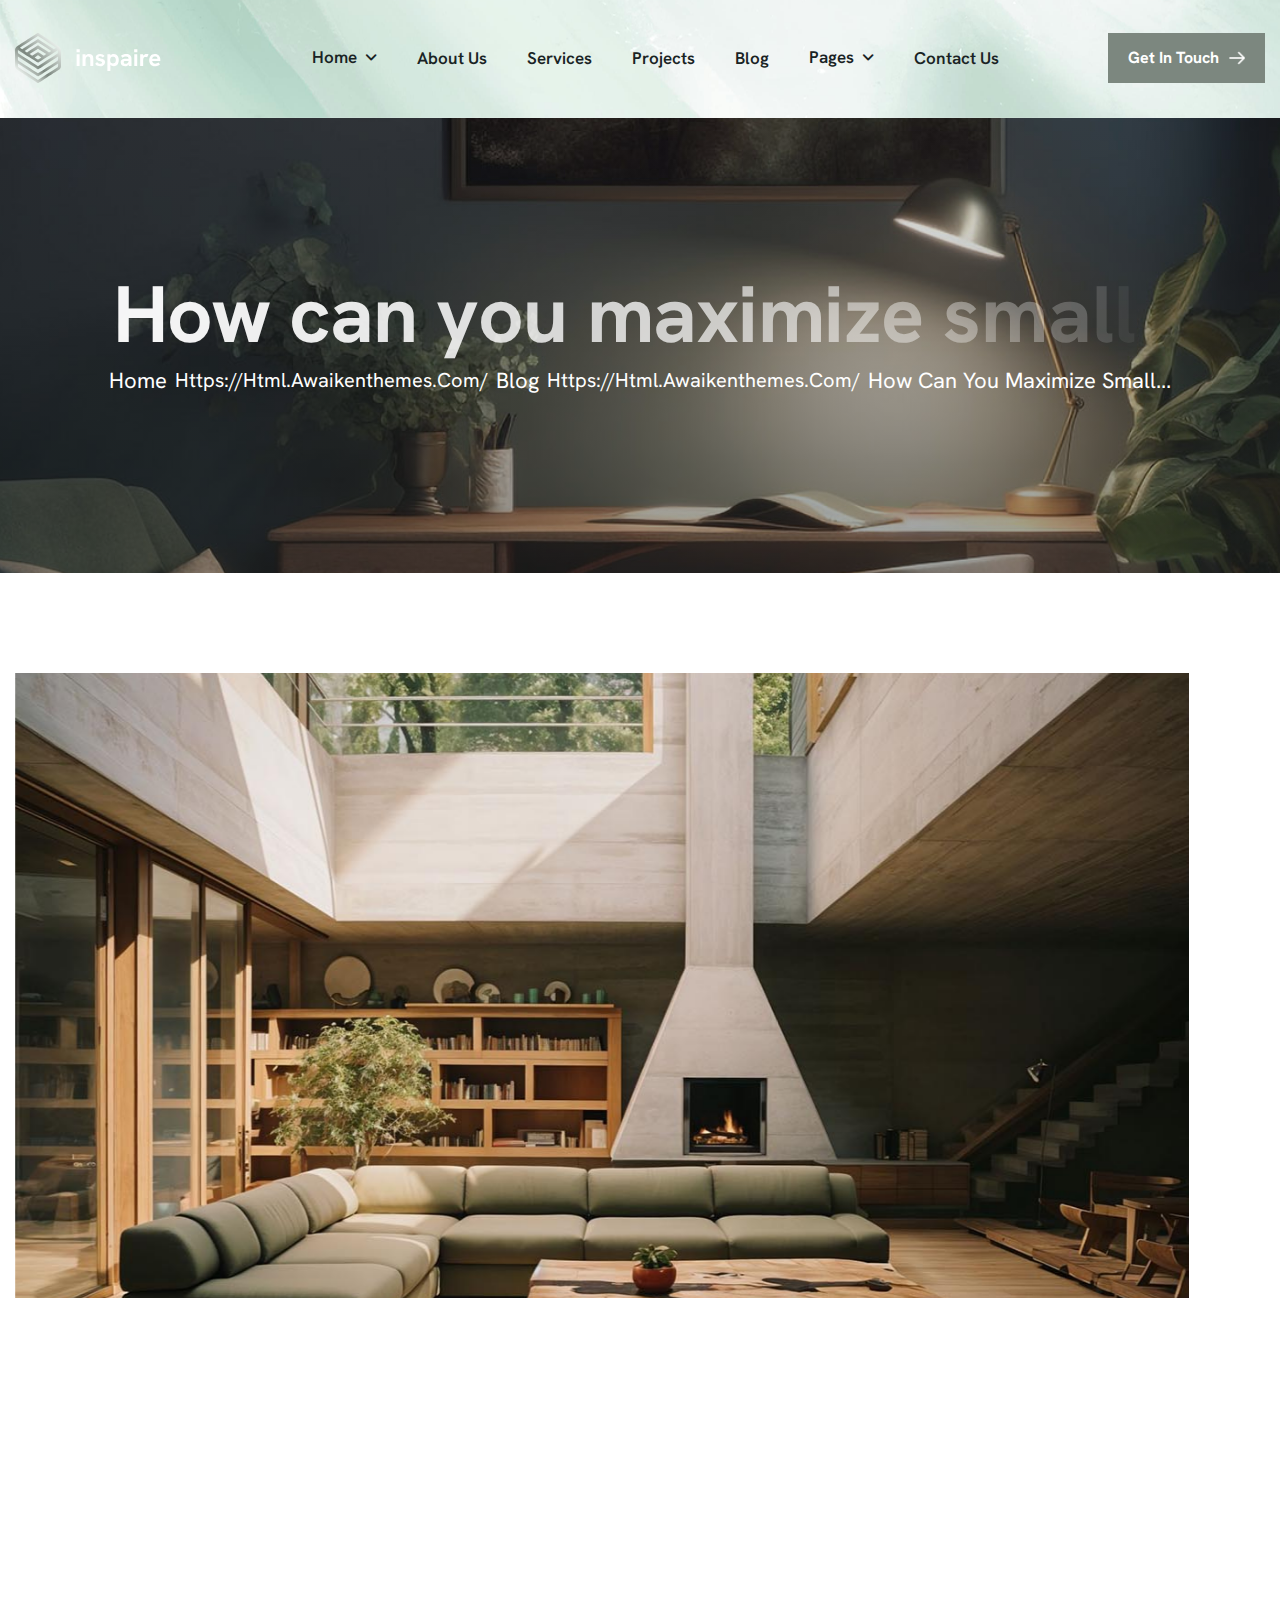
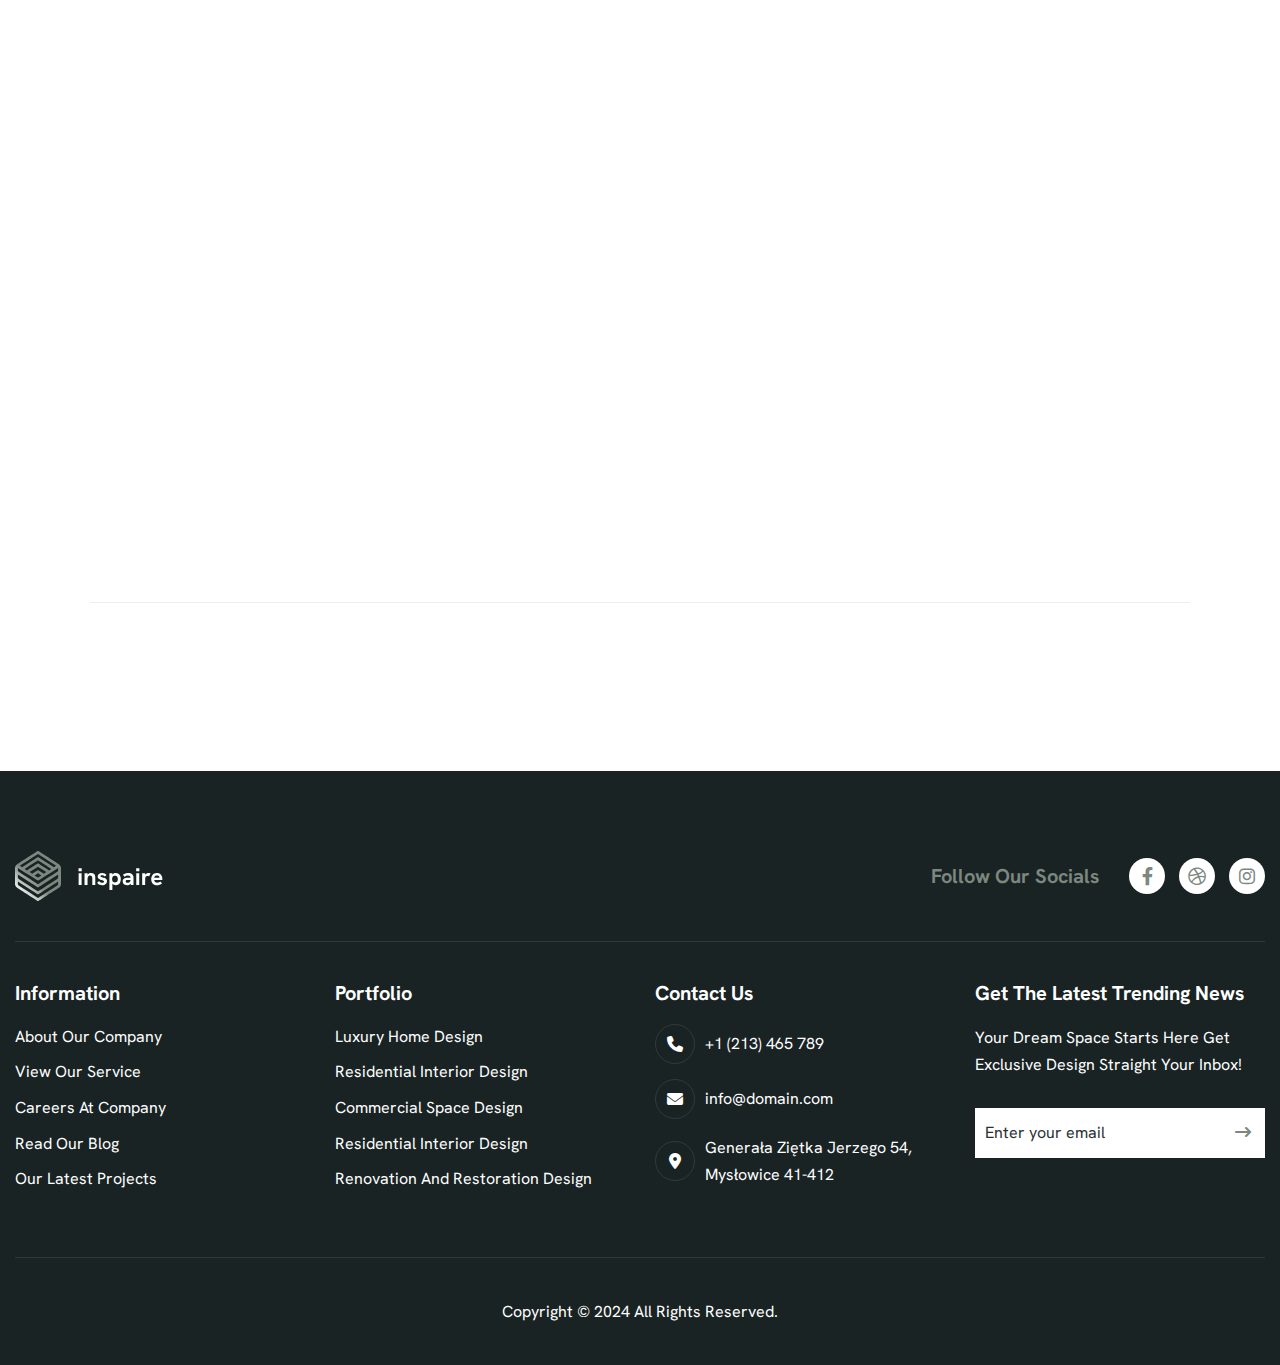
<file: blog-single.html>
<!DOCTYPE html>
<html lang="zxx">

<head>
	<!-- Meta -->
	<meta charset="utf-8">
	<meta http-equiv="X-UA-Compatible" content="IE=edge">
	<meta name="viewport" content="width=device-width, initial-scale=1.0, maximum-scale=1">
	<meta name="description" content="">
	<meta name="keywords" content="">
	<meta name="author" content="Awaiken">
	<!-- Page Title -->
    <title>Inspaire - Architecture and Interior Design HTML Template</title>
	<!-- Favicon Icon -->
	<link rel="shortcut icon" type="image/x-icon" href="images/favicon.png">
	<!-- Google Fonts Css-->
	<link rel="preconnect" href="https://fonts.googleapis.com/">
    <link rel="preconnect" href="https://fonts.gstatic.com/" crossorigin>
    <link href="https://fonts.googleapis.com/css2?family=Hanken+Grotesk:ital,wght@0,100..900;1,100..900&amp;display=swap" rel="stylesheet">
	<!-- Bootstrap Css -->
	<link href="css/bootstrap.min.css" rel="stylesheet" media="screen">
	<!-- SlickNav Css -->
	<link href="css/slicknav.min.css" rel="stylesheet">
	<!-- Swiper Css -->
	<link rel="stylesheet" href="css/swiper-bundle.min.css">
	<!-- Font Awesome Icon Css-->
	<link href="css/all.min.css" rel="stylesheet" media="screen">
	<!-- Animated Css -->
	<link href="css/animate.css" rel="stylesheet">
    <!-- Magnific Popup Core Css File -->
	<link rel="stylesheet" href="css/magnific-popup.css">
	<!-- Mouse Cursor Css File -->
	<link rel="stylesheet" href="css/mousecursor.css">
	<!-- Main Custom Css -->
	<link href="css/custom.css" rel="stylesheet" media="screen">
</head>
<body>

    <!-- Preloader Start -->
	<div class="preloader">
		<div class="loading-container">
			<div class="loading"></div>
			<div id="loading-icon"><img src="images/loader.svg" alt=""></div>
		</div>
	</div>
	<!-- Preloader End -->

    <!-- Header Start -->
	<header class="main-header">
		<div class="header-sticky">
			<nav class="container">
				<div class="navbar navbar-expand-lg">
					<!-- Logo Start -->
					<a class="navbar-brand" href="index.html">
						<img src="images/logo.svg" alt="Logo">
					</a>
					<!-- Logo End -->

					<!-- Main Menu Start -->
					<div class="collapse navbar-collapse main-menu">
                        <div class="nav-menu-wrapper">
                            <ul class="navbar-nav mr-auto" id="menu">
                                <li class="nav-item submenu"><a class="nav-link" href="index.html">Home</a>
                                    <ul>
                                        <li class="nav-item"><a class="nav-link" href="index-2.html">Home - Image</a></li>
                                        <li class="nav-item"><a class="nav-link" href="index-video.html">Home - Video</a></li>
                                        <li class="nav-item"><a class="nav-link" href="index-slider.html">Home - Slider</a></li>
                                    </ul>
                                </li>                                
                                <li class="nav-item"><a class="nav-link" href="about.html">About Us</a>
                                <li class="nav-item"><a class="nav-link" href="services.html">Services</a></li>
                                <li class="nav-item"><a class="nav-link" href="projects.html">Projects</a></li>
                                <li class="nav-item"><a class="nav-link" href="blog.html">Blog</a></li>
                                <li class="nav-item submenu"><a class="nav-link" href="#">Pages</a>
                                    <ul>                                        
                                        <li class="nav-item"><a class="nav-link" href="service-single.html">Service Details</a></li>
                                        <li class="nav-item"><a class="nav-link" href="project-single.html">Project Details</a></li>
                                        <li class="nav-item"><a class="nav-link" href="blog-single.html">Blog Details</a></li>
                                        <li class="nav-item"><a class="nav-link" href="image-gallery.html">Image Gallery</a></li>
                                        <li class="nav-item"><a class="nav-link" href="faqs.html">FAQs</a></li>
                                        <li class="nav-item"><a class="nav-link" href="404.html">404</a></li>
                                    </ul>
                                </li>
                                <li class="nav-item"><a class="nav-link" href="contact.html">Contact Us</a></li>                             
                            </ul>
                        </div>
                        <!-- Header Btn Start -->
                        <div class="header-btn d-inline-flex">
                            <a href="contact.html" class="btn-default">get in touch</a>
                        </div>
                        <!-- Header Btn End -->
					</div>
					<!-- Main Menu End -->
					<div class="navbar-toggle"></div>
				</div>
			</nav>
			<div class="responsive-menu"></div>
		</div>
	</header>
	<!-- Header End -->

    <!-- Page Header Start -->
	<div class="page-header parallaxie">
		<div class="container">
			<div class="row">
				<div class="col-lg-12">
					<!-- Page Header Box Start -->
					<div class="page-header-box">
						<h1 class="text-anime-style-2" data-cursor="-opaque">How can you maximize small...</h1>
						<nav class="wow fadeInUp">
							<ol class="breadcrumb">
								<li class="breadcrumb-item"><a href="index.html">home</a></li>
								<li class="breadcrumb-item"><a href="blog-2.html">blog</a></li>
								<li class="breadcrumb-item active" aria-current="page">how can you maximize small...</li>
							</ol>
						</nav>
					</div>
					<!-- Page Header Box End -->
				</div>
			</div>
		</div>
	</div>
	<!-- Page Header End -->

    <!-- Page Single Post Start -->
    <div class="page-single-post">
        <div class="container">
            <div class="row">
                <div class="col-lg-12">
                    <!-- Post Featured Image Start -->
                    <div class="post-image">
                        <figure class="image-anime reveal">
                            <img src="images/post-1.jpg" alt="">
                        </figure>
                    </div>
                    <!-- Post Featured Image Start -->

                    <!-- Post Single Content Start -->
                    <div class="post-content">
                        <!-- Post Entry Start -->
                        <div class="post-entry">
                            <p class="wow fadeInUp">In today's world, maximizing small spaces has become an essential skill for interior designers and homeowners alike. Whether you're dealing with a compact apartment, a tiny home, or a cozy corner in a larger space, smart design choices can transform your area into a functional, stylish, and comfortable haven.</p>

                            <p class="wow fadeInUp" data-wow-delay="0.2s">Invest in furniture pieces that serve more than one purpose. A sofa bed, a storage ottoman, or a dining table that doubles as a desk are perfect examples. Foldable and extendable furniture can also save space when not in use, ensuring your room remains clutter-free.</p>
                            
                            <blockquote class="wow fadeInUp" data-wow-delay="0.4s">
                                <p>Small spaces are an opportunity, not a limitation. With smart design, multifunctional furniture, and clever use of light and storage, even the coziest areas can feel spacious and stylish. Maximize every inch and let creativity transform your compact living into a masterpiece!</p>
                            </blockquote>

                            <p class="wow fadeInUp" data-wow-delay="0.6s">Maximizing small spaces is all about balance: blending style, functionality, and creativity. By incorporating these smart design principles, you can turn even the tiniest area into a versatile, beautiful space that reflects your personality and meets your needs.</p>

                            <h2 class="wow fadeInUp" data-wow-delay="0.8s">Maximizing Small Spaces with Smart Design</h2>

                            <p class="wow fadeInUp" data-wow-delay="1s">Maximize small spaces with smart design by using multifunctional furniture, vertical storage, and light color palettes. Incorporate mirrors, strategic lighting, and minimalist decor to create a functional, stylish, and spacious feel.</p>

                            <ul class="wow fadeInUp" data-wow-delay="1.2s">
                                <li>Multi-Functional Furniture: Opt for pieces like sofa beds or storage ottomans that serve dual purposes</li>
                                <li>Vertical Space Utilization: Use wall-mounted shelves and tall cabinets to maximize height and save floor space.</li>
                                <li>Strategic Lighting and Mirrors: Amplify natural light and use mirrors to create an illusion of more space.</li>
                                <li>Hidden and Smart Storage: Incorporate under-bed storage, built-in cabinets, and creative hidden compartments.</li>
                                <li>Minimalist Design: Keep spaces uncluttered with essential furniture and neutral color palettes.</li>
                            </ul>

                            <p class="wow fadeInUp" data-wow-delay="1.4s">Interior design transforms spaces by blending aesthetics and functionality. Thoughtful layouts, colors, and decor create beautiful, practical environments tailored to individual needs.</p>
                        </div>
                        <!-- Post Entry End -->

                        <!-- Post Tag Links Start -->
                        <div class="post-tag-links">
                            <div class="row align-items-center">
                                <div class="col-lg-8">
                                    <!-- Post Tags Start -->
                                    <div class="post-tags wow fadeInUp" data-wow-delay="0.5s">
                                        <span class="tag-links">
                                            Tags:
                                            <a href="#">furniture</a>
                                            <a href="#">lighting</a>
                                            <a href="#">storage</a>
                                        </span>
                                    </div>
                                    <!-- Post Tags End -->
                                </div>

                                <div class="col-lg-4">
                                    <!-- Post Social Links Start -->
                                    <div class="post-social-sharing wow fadeInUp" data-wow-delay="0.5s">
                                        <ul>
                                            <li><a href="#"><i class="fa-brands fa-facebook-f"></i></a></li>
                                            <li><a href="#"><i class="fa-brands fa-linkedin-in"></i></a></li>
                                            <li><a href="#"><i class="fa-brands fa-instagram"></i></a></li>
                                            <li><a href="#"><i class="fa-brands fa-x-twitter"></i></a></li>
                                        </ul>
                                    </div>
                                    <!-- Post Social Links End -->
                                </div>
                            </div>
                        </div>
                        <!-- Post Tag Links End -->
                    </div>
                    <!-- Post Single Content End -->
                </div>
            </div>
        </div>
    </div>
    <!-- Page Single Post End -->

    <!-- Footer Start -->
    <footer class="main-footer">
        <div class="container">
            <div class="row">
                <div class="col-lg-12">
                    <!-- Footer Header Start -->
                    <div class="footer-header">
                        <div class="row align-items-center">  
                            <div class="col-md-6">
                                <!-- Footer Logo Start -->
                                <div class="footer-logo">
                                    <img src="images/footer-logo.svg" alt="">
                                </div>
                                <!-- Footer Logo End -->
                            </div>

                            <div class="col-md-6">
                                <!-- Footer Social Link Start -->
                                <div class="footer-social-links">
                                    <div class="footer-social-link-title">
                                        <h3>follow our socials</h3>
                                    </div>
                                    <ul>
                                        <li><a href="#"><i class="fa-brands fa-facebook-f"></i></a></li>
                                        <li><a href="#"><i class="fa-brands fa-dribbble"></i></a></li>
                                        <li><a href="#"><i class="fa-brands fa-instagram"></i></a></li>
                                    </ul>
                                </div>
                                <!-- Footer Social Link End -->
                            </div>
                        </div>
                    </div>
                    <!-- Footer Header End -->
                </div>

                <div class="col-lg-3 col-md-6">
                    <!-- Footer Links Start -->
                     <div class="footer-links">
                        <h3>information</h3>
                        <ul>
                            <li><a href="about.html">about our company</a></li>
                            <li><a href="services.html">view our service</a></li>
                            <li><a href="#">careers at company</a></li>
                            <li><a href="blog.html">read our blog</a></li>
                            <li><a href="projects.html">our latest projects</a></li>
                        </ul>
                     </div>
                    <!-- Footer Links End -->
                </div>

                <div class="col-lg-3 col-md-6">
                    <!-- Footer Links Start -->
                     <div class="footer-links">
                        <h3>portfolio</h3>
                        <ul>
                            <li><a href="project-single.html">luxury home design</a></li>
                            <li><a href="project-single.html">residential interior design</a></li>
                            <li><a href="project-single.html">commercial space design</a></li>
                            <li><a href="project-single.html">residential interior design</a></li>
                            <li><a href="project-single.html">renovation and restoration design</a></li>
                        </ul>
                     </div>
                    <!-- Footer Links End -->
                </div>

                <div class="col-lg-3 col-md-6">
                    <!-- Footer Contact Box Start -->
                    <div class="footer-contact-box footer-links">
                        <h3>contact us</h3>
                        <!-- Footer Contact Item Start -->
                        <div class="footer-contact-item">
                            <div class="icon-box">
                                <i class="fa-solid fa-phone"></i>
                            </div>
                            <div class="footer-contact-content">
                                <p>+1 (213) 465 789</p>
                            </div>
                        </div>
                        <!-- Footer Contact Item End -->

                        <!-- Footer Contact Item Start -->
                        <div class="footer-contact-item">
                            <div class="icon-box">
                                <i class="fa-solid fa-envelope"></i>
                            </div>
                            <div class="footer-contact-content">
                                <p>info@domain.com</p>
                            </div>
                        </div>
                        <!-- Footer Contact Item End -->

                        <!-- Footer Contact Item Start -->
                        <div class="footer-contact-item">
                            <div class="icon-box">
                                <i class="fa-solid fa-location-dot"></i>
                            </div>
                            <div class="footer-contact-content">
                                <p>Generała Ziętka Jerzego 54, Mysłowice 41-412</p>
                            </div>
                        </div>
                        <!-- Footer Contact Item End -->
                    </div>
                    <!-- Footer Contact Box End -->
                </div>

                <div class="col-lg-3 col-md-6">
                    <!-- Footer Newsletter Form Start -->
                    <div class="footer-latest-news footer-links">
                        <h3>get the latest trending news</h3>
                        
                        <div class="footer-newsletter-form">
                            <p>Your Dream Space Starts Here Get Exclusive Design Straight Your Inbox!</p>

                            <form id="newslettersForm" action="#" method="POST">
                                <div class="form-group">
                                    <input type="email" name="email" class="form-control"  id="mail" placeholder="Enter your email" required>
                                    <button type="submit"><i class="fa-solid fa-arrow-right-long"></i> </button>
                                </div>
                            </form>
                        </div>
                    </div>
                    <!-- Footer Newsletter Form End -->
                </div>
            </div>

            <!-- Footer Copyright Section Start -->
            <div class="footer-copyright">
                <div class="row">
                    <div class="col-md-12">
                        <!-- Footer Copyright Start -->
                        <div class="footer-copyright-text">
                            <p>Copyright © 2024 All Rights Reserved.</p>
                        </div>
                        <!-- Footer Copyright End -->
                    </div>
                </div>
            </div>
            <!-- Footer Copyright Section End -->
        </div>
    </footer>
    <!-- Footer End -->

    <!-- Jquery Library File -->
    <script src="js/jquery-3.7.1.min.js"></script>
    <!-- Bootstrap js file -->
    <script src="js/bootstrap.min.js"></script>
    <!-- Validator js file -->
    <script src="js/validator.min.js"></script>
    <!-- SlickNav js file -->
    <script src="js/jquery.slicknav.js"></script>
    <!-- Swiper js file -->
    <script src="js/swiper-bundle.min.js"></script>
    <!-- Counter js file -->
    <script src="js/jquery.waypoints.min.js"></script>
    <script src="js/jquery.counterup.min.js"></script>
    <!-- Isotop js file -->
	<script src="js/isotope.min.js"></script>
    <!-- Magnific js file -->
    <script src="js/jquery.magnific-popup.min.js"></script>
    <!-- SmoothScroll -->
    <script src="js/SmoothScroll.js"></script>
    <!-- Parallax js -->
    <script src="js/parallaxie.js"></script>
    <!-- MagicCursor js file -->
    <script src="js/gsap.min.js"></script>
    <script src="js/magiccursor.js"></script>
    <!-- Text Effect js file -->
    <script src="js/SplitText.js"></script>
    <script src="js/ScrollTrigger.min.js"></script>
    <!-- YTPlayer js File -->
    <script src="js/jquery.mb.YTPlayer.min.js"></script>
    <!-- Wow js file -->
    <script src="js/wow.min.js"></script>
    <!-- Main Custom js file -->
    <script src="js/function.js"></script>
</body>

</html>
</file>
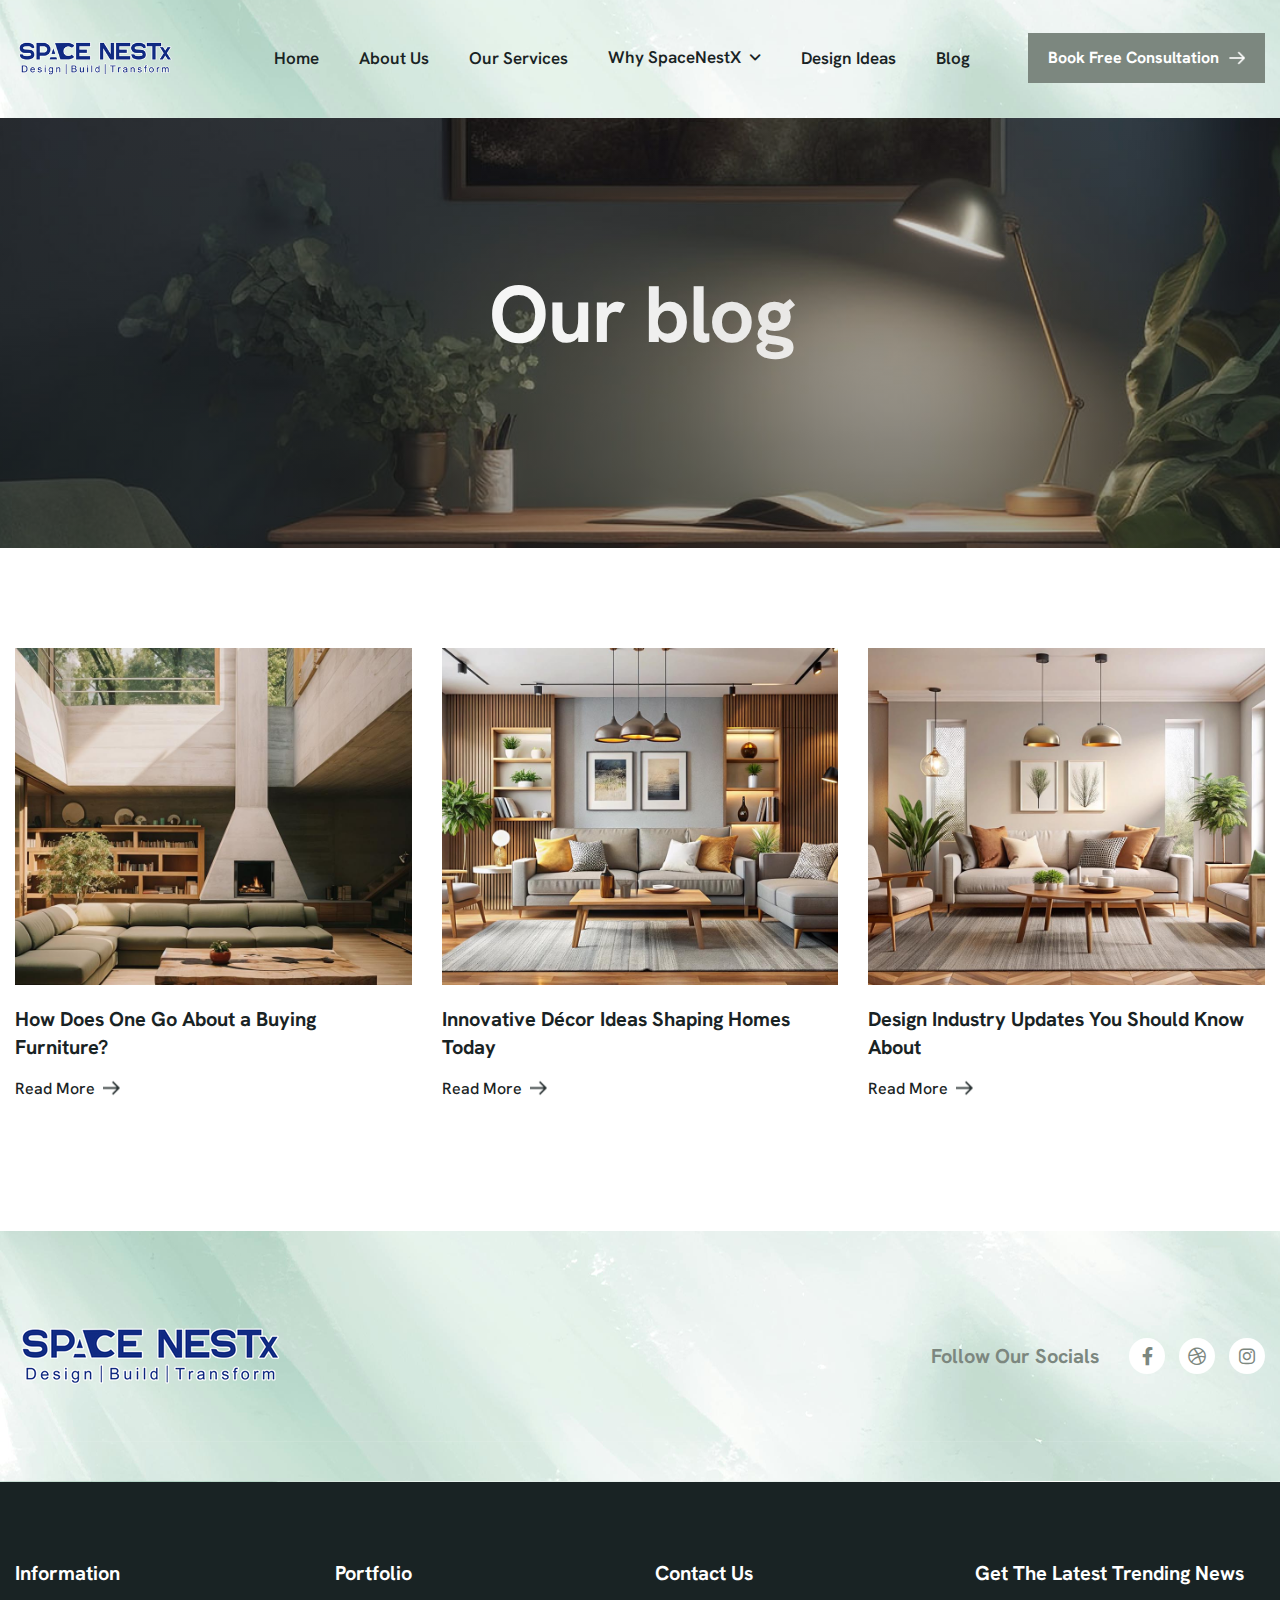
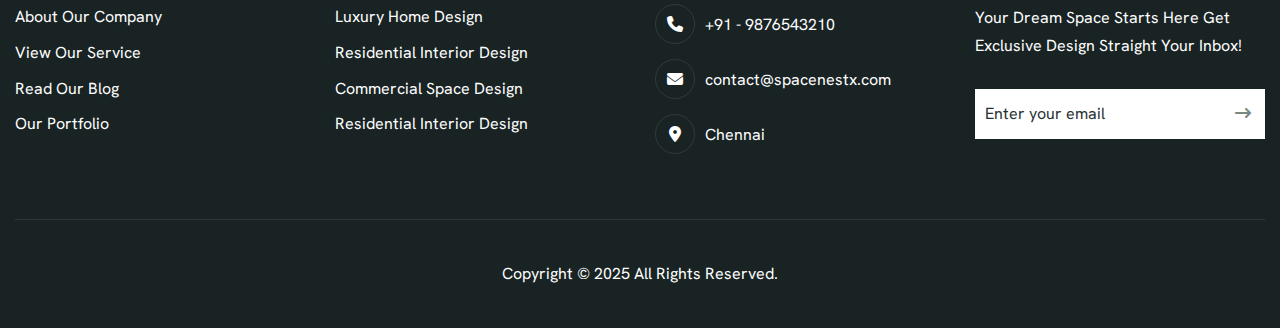
<file: blog.html>
<!DOCTYPE html>
<html lang="zxx">

<head>
	<!-- Meta -->
	<meta charset="utf-8">
	<meta http-equiv="X-UA-Compatible" content="IE=edge">
	<meta name="viewport" content="width=device-width, initial-scale=1.0, maximum-scale=1">
	<meta name="description" content="">
	<meta name="keywords" content="">
	<meta name="author" content="SpacenestX">
	<!-- Page Title -->
    <title>SpacenestX - Transforming Homes. Crafting Experiences.</title>
	<!-- Favicon Icon -->
	<link rel="shortcut icon" type="image/x-icon" href="images/favicon.png">
	<!-- Google Fonts Css-->
	<link rel="preconnect" href="https://fonts.googleapis.com/">
    <link rel="preconnect" href="https://fonts.gstatic.com/" crossorigin>
    <link href="https://fonts.googleapis.com/css2?family=Hanken+Grotesk:ital,wght@0,100..900;1,100..900&amp;display=swap" rel="stylesheet">
	<!-- Bootstrap Css -->
	<link href="css/bootstrap.min.css" rel="stylesheet" media="screen">
	<!-- SlickNav Css -->
	<link href="css/slicknav.min.css" rel="stylesheet">
	<!-- Swiper Css -->
	<link rel="stylesheet" href="css/swiper-bundle.min.css">
	<!-- Font Awesome Icon Css-->
	<link href="css/all.min.css" rel="stylesheet" media="screen">
	<!-- Animated Css -->
	<link href="css/animate.css" rel="stylesheet">
    <!-- Magnific Popup Core Css File -->
	<link rel="stylesheet" href="css/magnific-popup.css">
	<!-- Mouse Cursor Css File -->
	<link rel="stylesheet" href="css/mousecursor.css">
	<!-- Main Custom Css -->
	<link href="css/custom.css" rel="stylesheet" media="screen">
</head>
<body>

    <!-- Preloader Start -->
	<div class="preloader">
		<div class="loading-container">
			<div class="loading"></div>
			<div id="loading-icon"><img src="images/loader.svg" alt=""></div>
		</div>
	</div>
	<!-- Preloader End -->

    <!-- Header Start -->
	<header class="main-header">
		<div class="header-sticky">
			<nav class="container">
				<div class="navbar navbar-expand-lg">
					<!-- Logo Start -->
					<a class="navbar-brand" href="index.html">
						<img src="images/spacenestxlg.png" alt="Logo" width="160">
					</a>
					<!-- Logo End -->

					<!-- Main Menu Start -->
					<div class="collapse navbar-collapse main-menu">
                        <div class="nav-menu-wrapper">
                            <ul class="navbar-nav mr-auto" id="menu">
                                <li><a class="nav-link" href="index.html">Home</a>
                                </li>                                
                                <li class="nav-item"><a class="nav-link" href="about.html">About Us</a>
                                <li class="nav-item"><a class="nav-link" href="services.html">Our Services</a></li>
                                <li class="nav-item submenu"><a class="nav-link" href="whyspacenestx.html">Why SpaceNestX</a>
                                    <ul>                                        
                                        <li class="nav-item"><a class="nav-link" href="process.html">Process</a></li>
                                        <li class="nav-item"><a class="nav-link" href="testimonial.html">Client Testimonials</a></li>
                                        <li class="nav-item"><a class="nav-link" href="faqs.html">FAQs</a></li>
                                    </ul>
                                </li>
                                <li class="nav-item"><a class="nav-link" href="projects.html">Design Ideas</a></li>
                                <li class="nav-item"><a class="nav-link" href="blog.html">Blog</a></li>
                                
                            </ul>
                        </div>
                        <!-- Header Btn Start -->
                        <div class="header-btn d-inline-flex">
                            <a href="contact.html" class="btn-default">Book Free Consultation</a>
                        </div>
                        <!-- Header Btn End -->
					</div>
					<!-- Main Menu End -->
					<div class="navbar-toggle"></div>
				</div>
			</nav>
			<div class="responsive-menu"></div>
		</div>
	</header>
	<!-- Header End -->

    <!-- Page Header Start -->
	<div class="page-header parallaxie">
		<div class="container">
			<div class="row">
				<div class="col-lg-12">
					<!-- Page Header Box Start -->
					<div class="page-header-box">
						<h1 class="text-anime-style-2" data-cursor="-opaque">Our blog</h1>
					</div>
					<!-- Page Header Box End -->
				</div>
			</div>
		</div>
	</div>
	<!-- Page Header End -->

    <!-- Our Blog Section Start -->
    <div class="page-blog">
        <div class="container">
            <div class="row">
                <div class="col-lg-4 col-md-6">
                    <!-- Post Item Start -->
                    <div class="post-item wow fadeInUp">
                        <!-- Post Featured Image Start-->
                        <div class="post-featured-image">
                            <figure>
                                <a href="blog-single.html" class="image-anime" data-cursor-text="View">
                                    <img src="images/post-1.jpg" alt="">
                                </a>
                            </figure>
                        </div>
                        <!-- Post Featured Image End -->

                        <!-- Post Item Body Start -->
                        <div class="post-item-body">
                            <!-- Post Item Content Start -->
                            <div class="post-item-content">
                                <h3><a href="blog-single.html">How Does One Go About a Buying Furniture?</a></h3>
                            </div>
                            <!-- Post Item Content End -->

                            <!-- Blog Item Button Start -->
                            <div class="post-item-btn">
                                <a href="blog-single.html" class="post-btn">read more</a>
                            </div>
                            <!-- Blog Item Button End -->
                        </div>
                        <!-- Post Item Body End -->
                    </div>
                    <!-- Post Item End -->
                </div>

                <div class="col-lg-4 col-md-6">
                    <!-- Post Item Start -->
                    <div class="post-item wow fadeInUp" data-wow-delay="0.2s">
                        <!-- Post Featured Image Start-->
                        <div class="post-featured-image">
                            <figure>
                                <a href="blog-single.html" class="image-anime" data-cursor-text="View">
                                    <img src="images/post-2.jpg" alt="">
                                </a>
                            </figure>
                        </div>
                        <!-- Post Featured Image End -->

                        <!-- Post Item Body Start -->
                        <div class="post-item-body">
                            <!-- Post Item Content Start -->
                            <div class="post-item-content">
                                <h3><a href="blog-single.html">Innovative Décor Ideas Shaping Homes Today</a></h3>
                            </div>
                            <!-- Post Item Content End -->

                            <!-- Blog Item Button Start -->
                            <div class="post-item-btn">
                                <a href="blog-single.html" class="post-btn">read more</a>
                            </div>
                            <!-- Blog Item Button End -->
                        </div>
                        <!-- Post Item Body End -->
                    </div>
                    <!-- Post Item End -->
                </div>

                <div class="col-lg-4 col-md-6">
                    <!-- Post Item Start -->
                    <div class="post-item wow fadeInUp" data-wow-delay="0.4s">
                        <!-- Post Featured Image Start-->
                        <div class="post-featured-image">
                            <figure>
                                <a href="blog-single.html" class="image-anime" data-cursor-text="View">
                                    <img src="images/post-3.jpg" alt="">
                                </a>
                            </figure>
                        </div>
                        <!-- Post Featured Image End -->

                        <!-- Post Item Body Start -->
                        <div class="post-item-body">
                            <!-- Post Item Content Start -->
                            <div class="post-item-content">
                                <h3><a href="blog-single.html">Design Industry Updates You Should Know About</a></h3>
                            </div>
                            <!-- Post Item Content End -->

                            <!-- Blog Item Button Start -->
                            <div class="post-item-btn">
                                <a href="blog-single.html" class="post-btn">read more</a>
                            </div>
                            <!-- Blog Item Button End -->
                        </div>
                        <!-- Post Item Body End -->
                    </div>
                    <!-- Post Item End -->
                </div>

            </div>
        </div>
    </div>
    <!-- Our Blog Section End -->

   <!-- Footer Start -->
    <footer class="main-footer mybg">
        <div class="container">
            <div class="row">
                <div class="col-lg-12">
                    <!-- Footer Header Start -->
                    <div class="footer-header">
                        <div class="row align-items-center">  
                            <div class="col-md-6">
                                <!-- Footer Logo Start -->
                                <div class="footer-logo">
                                    <img src="images/spacenestxlg.png" alt="">
                                </div>
                                <!-- Footer Logo End -->
                            </div>

                            <div class="col-md-6">
                                <!-- Footer Social Link Start -->
                                <div class="footer-social-links">
                                    <div class="footer-social-link-title">
                                        <h3>follow our socials</h3>
                                    </div>
                                    <ul>
                                        <li><a href="#"><i class="fa-brands fa-facebook-f"></i></a></li>
                                        <li><a href="#"><i class="fa-brands fa-dribbble"></i></a></li>
                                        <li><a href="#"><i class="fa-brands fa-instagram"></i></a></li>
                                    </ul>
                                </div>
                                <!-- Footer Social Link End -->
                            </div>
                        </div>
                    </div>
                    <!-- Footer Header End -->
                </div>

            </div>

            
        </div>
    </footer>
    <!-- Footer End -->

    <!-- Footer Start -->
    <footer class="main-footer">
        <div class="container">
            <div class="row">

                <div class="col-lg-3 col-md-6">
                    <!-- Footer Links Start -->
                     <div class="footer-links">
                        <h3>information</h3>
                        <ul>
                            <li><a href="about.html">about our company</a></li>
                            <li><a href="services.html">view our service</a></li>
                            <li><a href="blog.html">read our blog</a></li>
                            <li><a href="projects.html">our portfolio</a></li>
                        </ul>
                     </div>
                    <!-- Footer Links End -->
                </div>

                <div class="col-lg-3 col-md-6">
                    <!-- Footer Links Start -->
                     <div class="footer-links">
                        <h3>portfolio</h3>
                        <ul>
                            <li><a href="#">luxury home design</a></li>
                            <li><a href="#">residential interior design</a></li>
                            <li><a href="#">commercial space design</a></li>
                            <li><a href="#">residential interior design</a></li>
                        </ul>
                     </div>
                    <!-- Footer Links End -->
                </div>

                <div class="col-lg-3 col-md-6">
                    <!-- Footer Contact Box Start -->
                    <div class="footer-contact-box footer-links">
                        <h3>contact us</h3>
                        <!-- Footer Contact Item Start -->
                        <div class="footer-contact-item">
                            <div class="icon-box">
                                <i class="fa-solid fa-phone"></i>
                            </div>
                            <div class="footer-contact-content">
                                <p>+91 - 9876543210</p>
                            </div>
                        </div>
                        <!-- Footer Contact Item End -->

                        <!-- Footer Contact Item Start -->
                        <div class="footer-contact-item">
                            <div class="icon-box">
                                <i class="fa-solid fa-envelope"></i>
                            </div>
                            <div class="footer-contact-content">
                                <p>contact@spacenestx.com</p>
                            </div>
                        </div>
                        <!-- Footer Contact Item End -->

                        <!-- Footer Contact Item Start -->
                        <div class="footer-contact-item">
                            <div class="icon-box">
                                <i class="fa-solid fa-location-dot"></i>
                            </div>
                            <div class="footer-contact-content">
                                <p>Chennai</p>
                            </div>
                        </div>
                        <!-- Footer Contact Item End -->
                    </div>
                    <!-- Footer Contact Box End -->
                </div>

                <div class="col-lg-3 col-md-6">
                    <!-- Footer Newsletter Form Start -->
                    <div class="footer-latest-news footer-links">
                        <h3>get the latest trending news</h3>
                        
                        <div class="footer-newsletter-form">
                            <p>Your Dream Space Starts Here Get Exclusive Design Straight Your Inbox!</p>

                            <form id="newslettersForm" action="#" method="POST">
                                <div class="form-group">
                                    <input type="email" name="email" class="form-control"  id="mail" placeholder="Enter your email" required>
                                    <button type="submit"><i class="fa-solid fa-arrow-right-long"></i> </button>
                                </div>
                            </form>
                        </div>
                    </div>
                    <!-- Footer Newsletter Form End -->
                </div>
            </div>

            <!-- Footer Copyright Section Start -->
            <div class="footer-copyright">
                <div class="row">
                    <div class="col-md-12">
                        <!-- Footer Copyright Start -->
                        <div class="footer-copyright-text">
                            <p>Copyright © 2025 All Rights Reserved.</p>
                        </div>
                        <!-- Footer Copyright End -->
                    </div>
                </div>
            </div>
            <!-- Footer Copyright Section End -->
        </div>
    </footer>
    <!-- Footer End -->

    <!-- Jquery Library File -->
    <script src="js/jquery-3.7.1.min.js"></script>
    <!-- Bootstrap js file -->
    <script src="js/bootstrap.min.js"></script>
    <!-- Validator js file -->
    <script src="js/validator.min.js"></script>
    <!-- SlickNav js file -->
    <script src="js/jquery.slicknav.js"></script>
    <!-- Swiper js file -->
    <script src="js/swiper-bundle.min.js"></script>
    <!-- Counter js file -->
    <script src="js/jquery.waypoints.min.js"></script>
    <script src="js/jquery.counterup.min.js"></script>
    <!-- Isotop js file -->
	<script src="js/isotope.min.js"></script>
    <!-- Magnific js file -->
    <script src="js/jquery.magnific-popup.min.js"></script>
    <!-- SmoothScroll -->
    <script src="js/SmoothScroll.js"></script>
    <!-- Parallax js -->
    <script src="js/parallaxie.js"></script>
    <!-- MagicCursor js file -->
    <script src="js/gsap.min.js"></script>
    <script src="js/magiccursor.js"></script>
    <!-- Text Effect js file -->
    <script src="js/SplitText.js"></script>
    <script src="js/ScrollTrigger.min.js"></script>
    <!-- YTPlayer js File -->
    <script src="js/jquery.mb.YTPlayer.min.js"></script>
    <!-- Wow js file -->
    <script src="js/wow.min.js"></script>
    <!-- Main Custom js file -->
    <script src="js/function.js"></script>
</body>

</html>
</file>
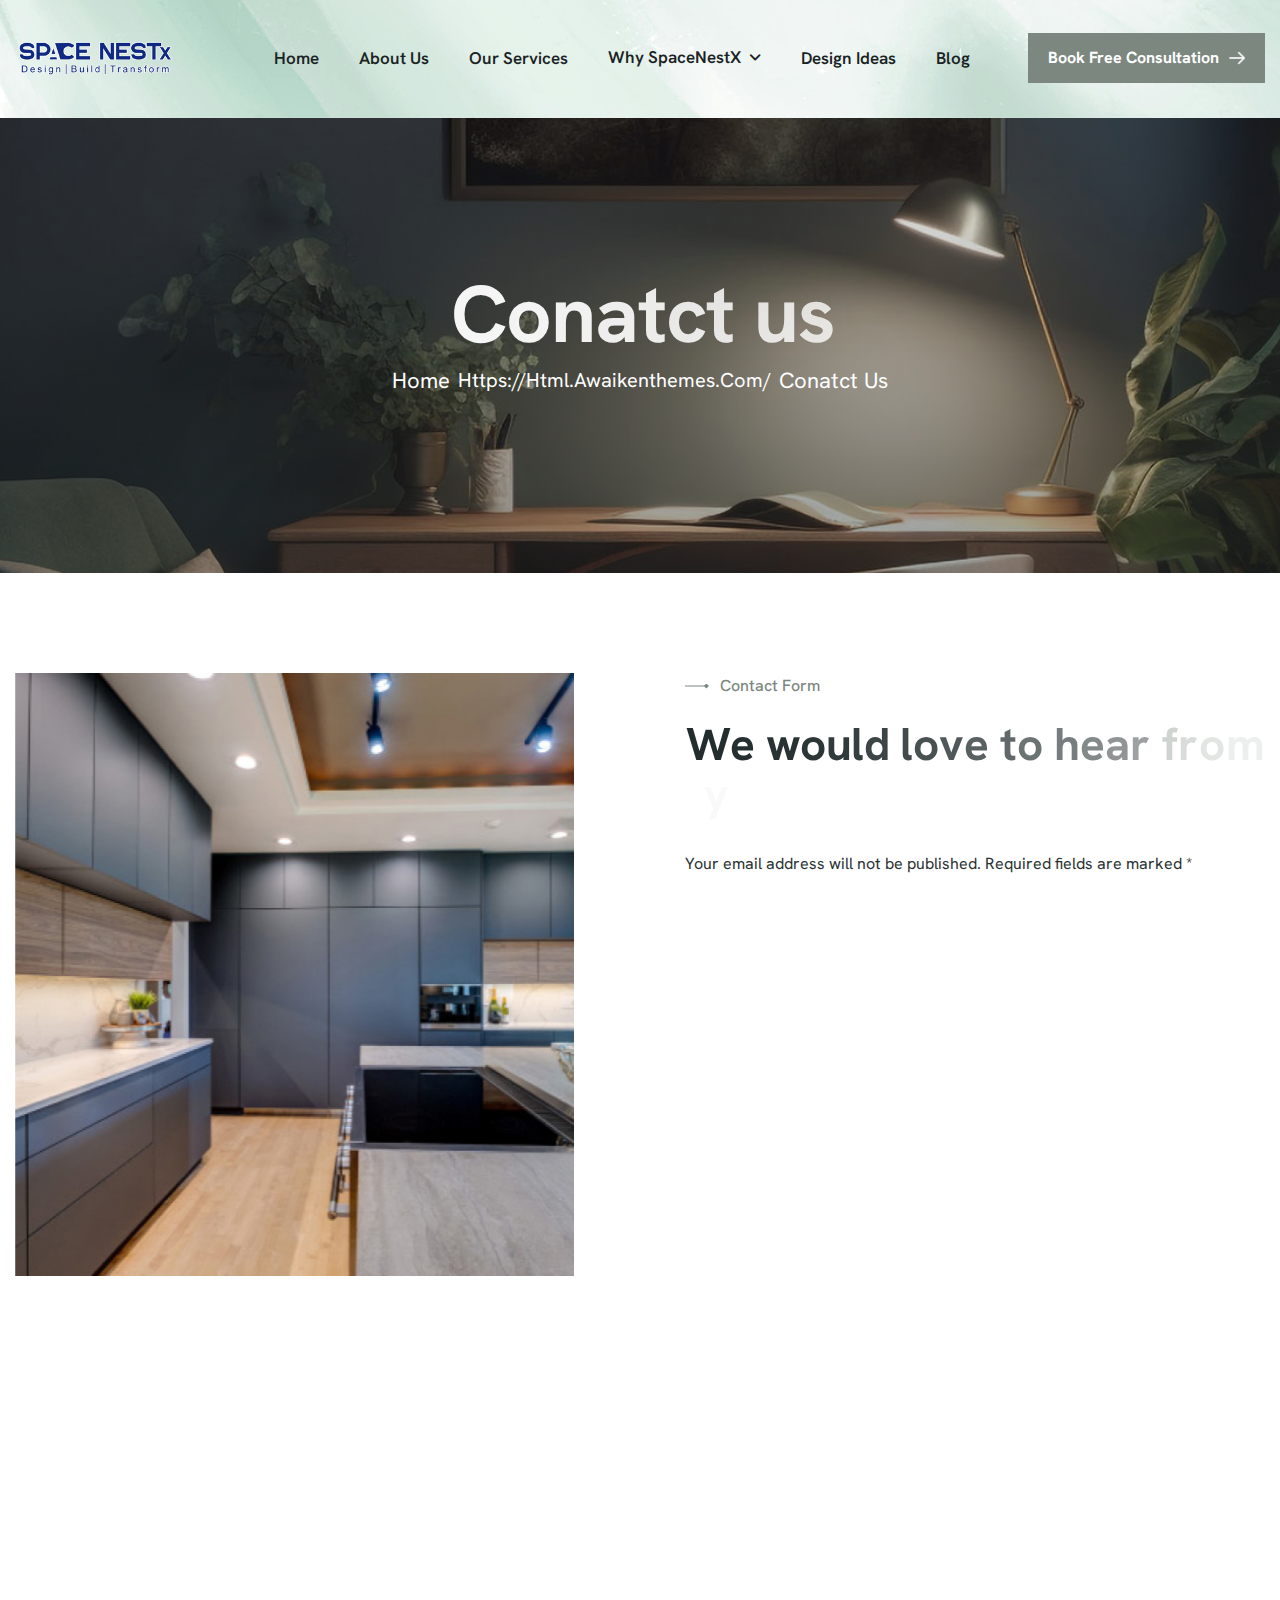
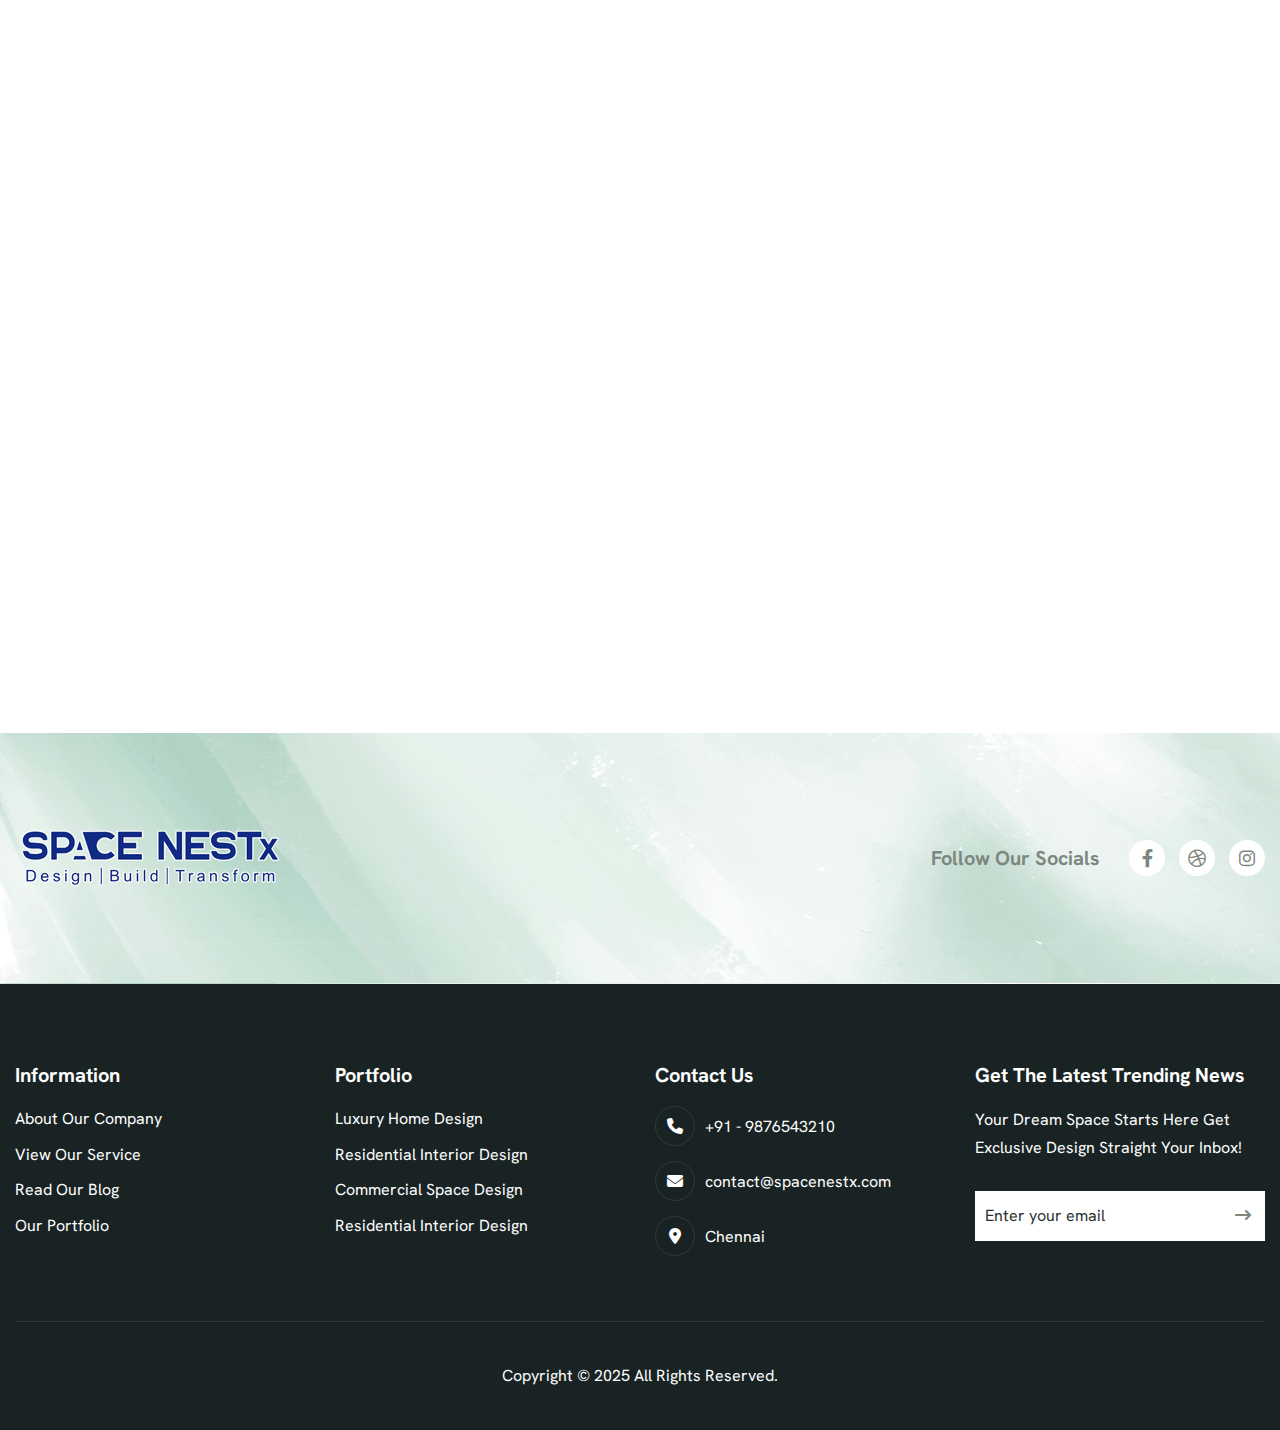
<file: contact.html>
<!DOCTYPE html>
<html lang="zxx">

<head>
	<!-- Meta -->
	<meta charset="utf-8">
	<meta http-equiv="X-UA-Compatible" content="IE=edge">
	<meta name="viewport" content="width=device-width, initial-scale=1.0, maximum-scale=1">
	<meta name="description" content="">
	<meta name="keywords" content="">
	<meta name="author" content="SpacenestX">
	<!-- Page Title -->
    <title>SpacenestX - Transforming Homes. Crafting Experiences.</title>
	<!-- Favicon Icon -->
	<link rel="shortcut icon" type="image/x-icon" href="images/favicon.png">
	<!-- Google Fonts Css-->
	<link rel="preconnect" href="https://fonts.googleapis.com/">
    <link rel="preconnect" href="https://fonts.gstatic.com/" crossorigin>
    <link href="https://fonts.googleapis.com/css2?family=Hanken+Grotesk:ital,wght@0,100..900;1,100..900&amp;display=swap" rel="stylesheet">
	<!-- Bootstrap Css -->
	<link href="css/bootstrap.min.css" rel="stylesheet" media="screen">
	<!-- SlickNav Css -->
	<link href="css/slicknav.min.css" rel="stylesheet">
	<!-- Swiper Css -->
	<link rel="stylesheet" href="css/swiper-bundle.min.css">
	<!-- Font Awesome Icon Css-->
	<link href="css/all.min.css" rel="stylesheet" media="screen">
	<!-- Animated Css -->
	<link href="css/animate.css" rel="stylesheet">
    <!-- Magnific Popup Core Css File -->
	<link rel="stylesheet" href="css/magnific-popup.css">
	<!-- Mouse Cursor Css File -->
	<link rel="stylesheet" href="css/mousecursor.css">
	<!-- Main Custom Css -->
	<link href="css/custom.css" rel="stylesheet" media="screen">
</head>
<body>

    <!-- Preloader Start -->
	<div class="preloader">
		<div class="loading-container">
			<div class="loading"></div>
			<div id="loading-icon"><img src="images/loader.svg" alt=""></div>
		</div>
	</div>
	<!-- Preloader End -->

    <!-- Header Start -->
	<header class="main-header">
		<div class="header-sticky">
			<nav class="container">
				<div class="navbar navbar-expand-lg">
					<!-- Logo Start -->
					<a class="navbar-brand" href="index.html">
						<img src="images/spacenestxlg.png" alt="Logo" width="160">
					</a>
					<!-- Logo End -->

					<!-- Main Menu Start -->
					<div class="collapse navbar-collapse main-menu">
                        <div class="nav-menu-wrapper">
                            <ul class="navbar-nav mr-auto" id="menu">
                                <li><a class="nav-link" href="index.html">Home</a>
                                </li>                                
                                <li class="nav-item"><a class="nav-link" href="about.html">About Us</a>
                                <li class="nav-item"><a class="nav-link" href="services.html">Our Services</a></li>
                                <li class="nav-item submenu"><a class="nav-link" href="whyspacenestx.html">Why SpaceNestX</a>
                                    <ul>                                        
                                        <li class="nav-item"><a class="nav-link" href="process.html">Process</a></li>
                                        <li class="nav-item"><a class="nav-link" href="testimonial.html">Client Testimonials</a></li>
                                        <li class="nav-item"><a class="nav-link" href="faqs.html">FAQs</a></li>
                                    </ul>
                                </li>
                                <li class="nav-item"><a class="nav-link" href="projects.html">Design Ideas</a></li>
                                <li class="nav-item"><a class="nav-link" href="blog.html">Blog</a></li>
                                
                            </ul>
                        </div>
                        <!-- Header Btn Start -->
                        <div class="header-btn d-inline-flex">
                            <a href="contact.html" class="btn-default">Book Free Consultation</a>
                        </div>
                        <!-- Header Btn End -->
					</div>
					<!-- Main Menu End -->
					<div class="navbar-toggle"></div>
				</div>
			</nav>
			<div class="responsive-menu"></div>
		</div>
	</header>
	<!-- Header End -->

    <!-- Page Header Start -->
	<div class="page-header parallaxie">
		<div class="container">
			<div class="row">
				<div class="col-lg-12">
					<!-- Page Header Box Start -->
					<div class="page-header-box">
						<h1 class="text-anime-style-2" data-cursor="-opaque">Conatct us</h1>
						<nav class="wow fadeInUp">
							<ol class="breadcrumb">
								<li class="breadcrumb-item"><a href="index.html">home</a></li>
								<li class="breadcrumb-item active" aria-current="page">conatct us</li>
							</ol>
						</nav>
					</div>
					<!-- Page Header Box End -->
				</div>
			</div>
		</div>
	</div>
	<!-- Page Header End -->

    <!-- Page Contact Us Start -->
    <div class="page-contact-us">
        <div class="container">
            <div class="row">
                <div class="col-lg-6">
                    <!-- Contact Us Image Start -->
                    <div class="contact-us-image">
                        <figure class="image-anime reveal">
                            <img src="images/contact-us-image.jpg" alt="">
                        </figure>
                    </div>
                    <!-- Contact Us Image End -->
                </div>
                
                <div class="col-lg-6">
                    <!-- Contact Us Form Start -->
                    <div class="contact-us-form">
                        <!-- Section Title Start -->
                        <div class="section-title">
                            <h3 class="wow fadeInUp">contact form</h3>
                            <h2 class="text-anime-style-2" data-cursor="-opaque">We would love to hear <span>from you</span></h2>
                            <p class="wow fadeInUp" data-wow-delay="0.2s">Your email address will not be published. Required fields are marked *</p>
                        </div>
                        <!-- Section Title End -->

                        <!-- Contact Form Start -->
                        <div class="contact-form">
                            <!-- Contact Form Start -->
                            <form id="contactForm" action="#" method="POST" data-toggle="validator" class="wow fadeInUp" data-wow-delay="0.4s">
                                <div class="row">
                                    <div class="form-group col-md-6 mb-4">
                                        <input type="text" name="name" class="form-control" id="name" placeholder="Name*" required>
                                        <div class="help-block with-errors"></div>
                                    </div>

                                    <div class="form-group col-md-6 mb-4">
                                        <input type="email" name ="email" class="form-control" id="email" placeholder="Email Address*" required>
                                        <div class="help-block with-errors"></div>
                                    </div>

                                    <div class="form-group col-md-12 mb-4">
                                        <input type="text" name="phone" class="form-control" id="phone" placeholder="Your Phone" required>
                                        <div class="help-block with-errors"></div>
                                    </div>

                                    <div class="form-group col-md-12 mb-5">
                                        <textarea name="message" class="form-control" id="message" rows="4" placeholder="Your Message"></textarea>
                                        <div class="help-block with-errors"></div>
                                    </div>

                                    <div class="col-md-12">
                                        <button type="submit" class="btn-default">submit</button>
                                        <div id="msgSubmit" class="h3 hidden"></div>
                                    </div>
                                </div>
                            </form>
                            <!-- Contact Form End -->
                        </div>
                        <!-- Contact Form End -->
                    </div>
                    <!-- Contact Us Form End -->
                </div>
            </div>
        </div>
    </div>
    <!-- Page Contact Us End -->

    <!-- Google Map Section Start -->
    <div class="google-map">
        <div class="container">
            <div class="row">
                <div class="col-lg-12">
                    <!-- Section Title Start -->
                    <div class="section-title">
                        <h3 class="wow fadeInUp">Our contact</h3>
                        <h2 class="text-anime-style-2" data-cursor="-opaque">Get in touch with us</h2>
                        <p class="wow fadeInUp" data-wow-delay="0.2s">Get in touch to discuss your employee wellbeing needs today. Please give us a call, drop us an email or fill out the contact form and we'll get back to you.</p>
                    </div>
                    <!-- Section Title End -->
                </div>

                <div class="col-lg-12">
                    <!-- Google Map IFrame Start -->
                    <div class="google-map-iframe">
                        <iframe src="https://www.google.com/maps/embed?pb=!1m18!1m12!1m3!1d96737.10562045308!2d-74.08535042841811!3d40.739265258395164!2m3!1f0!2f0!3f0!3m2!1i1024!2i768!4f13.1!3m3!1m2!1s0x89c24fa5d33f083b%3A0xc80b8f06e177fe62!2sNew%20York%2C%20NY%2C%20USA!5e0!3m2!1sen!2sin!4v1703158537552!5m2!1sen!2sin" allowfullscreen="" loading="lazy" referrerpolicy="no-referrer-when-downgrade"></iframe>
                    </div>
                    <!-- Google Map IFrame End -->
                </div>
            </div>

            <div class="row">
                <div class="col-lg-12">
                    <!-- Contact Info Box Start -->
                    <div class="contact-info-box">
                        <!-- Conatct Info Item Start -->
                        <div class="contact-info-item wow fadeInUp">
                            <!-- Icon Box Start -->
                            <div class="icon-box">
                                <i class="fa-solid fa-phone"></i>
                            </div>
                            <!-- Icon Box End -->

                            <!-- Contact Info Content Start -->
                            <div class="contact-info-content">
                                <h3>phone number</h3>
                                <p>(+05) 698 - 548 - 6354</p>
                                <p>(+07) 358 - 879 - 3257</p>                               
                            </div>
                            <!-- Contact Info Content End -->
                        </div>
                        <!-- Conatct Info Item End -->

                        <!-- Conatct Info Item Start -->
                        <div class="contact-info-item wow fadeInUp" data-wow-delay="0.2s">
                            <!-- Icon Box Start -->
                            <div class="icon-box">
                                <i class="fa-regular fa-envelope"></i>
                            </div>
                            <!-- Icon Box End -->

                            <!-- Contact Info Content Start -->
                            <div class="contact-info-content">
                                <h3>e-mail support</h3>
                                <p>hello@domain12.com</p>
                                <p>hello@domain12.com</p>
                            </div>
                            <!-- Contact Info Content End -->
                        </div>
                        <!-- Conatct Info Item End -->

                        <!-- Conatct Info Item Start -->
                        <div class="contact-info-item wow fadeInUp" data-wow-delay="0.4s">
                            <!-- Icon Box Start -->
                            <div class="icon-box">
                                <i class="fa-solid fa-house"></i>
                            </div>
                            <!-- Icon Box End -->

                            <!-- Contact Info Content Start -->
                            <div class="contact-info-content">
                                <h3>headquarter</h3>
                                <p>2972 Westheimer Rd. Santa Ana Illinois 85486</p>
                            </div>
                            <!-- Contact Info Content End -->
                        </div>
                        <!-- Conatct Info Item End -->
                    </div>
                    <!-- Contact Info Box End -->
                </div>
            </div>
        </div>
    </div>
    <!-- Google Map Section End -->

    <!-- Footer Start -->
    <footer class="main-footer mybg">
        <div class="container">
            <div class="row">
                <div class="col-lg-12">
                    <!-- Footer Header Start -->
                    <div class="footer-header">
                        <div class="row align-items-center">  
                            <div class="col-md-6">
                                <!-- Footer Logo Start -->
                                <div class="footer-logo">
                                    <img src="images/spacenestxlg.png" alt="">
                                </div>
                                <!-- Footer Logo End -->
                            </div>

                            <div class="col-md-6">
                                <!-- Footer Social Link Start -->
                                <div class="footer-social-links">
                                    <div class="footer-social-link-title">
                                        <h3>follow our socials</h3>
                                    </div>
                                    <ul>
                                        <li><a href="#"><i class="fa-brands fa-facebook-f"></i></a></li>
                                        <li><a href="#"><i class="fa-brands fa-dribbble"></i></a></li>
                                        <li><a href="#"><i class="fa-brands fa-instagram"></i></a></li>
                                    </ul>
                                </div>
                                <!-- Footer Social Link End -->
                            </div>
                        </div>
                    </div>
                    <!-- Footer Header End -->
                </div>

            </div>

            
        </div>
    </footer>
    <!-- Footer End -->

    <!-- Footer Start -->
    <footer class="main-footer">
        <div class="container">
            <div class="row">

                <div class="col-lg-3 col-md-6">
                    <!-- Footer Links Start -->
                     <div class="footer-links">
                        <h3>information</h3>
                        <ul>
                            <li><a href="about.html">about our company</a></li>
                            <li><a href="services.html">view our service</a></li>
                            <li><a href="blog.html">read our blog</a></li>
                            <li><a href="projects.html">our portfolio</a></li>
                        </ul>
                     </div>
                    <!-- Footer Links End -->
                </div>

                <div class="col-lg-3 col-md-6">
                    <!-- Footer Links Start -->
                     <div class="footer-links">
                        <h3>portfolio</h3>
                        <ul>
                            <li><a href="#">luxury home design</a></li>
                            <li><a href="#">residential interior design</a></li>
                            <li><a href="#">commercial space design</a></li>
                            <li><a href="#">residential interior design</a></li>
                        </ul>
                     </div>
                    <!-- Footer Links End -->
                </div>

                <div class="col-lg-3 col-md-6">
                    <!-- Footer Contact Box Start -->
                    <div class="footer-contact-box footer-links">
                        <h3>contact us</h3>
                        <!-- Footer Contact Item Start -->
                        <div class="footer-contact-item">
                            <div class="icon-box">
                                <i class="fa-solid fa-phone"></i>
                            </div>
                            <div class="footer-contact-content">
                                <p>+91 - 9876543210</p>
                            </div>
                        </div>
                        <!-- Footer Contact Item End -->

                        <!-- Footer Contact Item Start -->
                        <div class="footer-contact-item">
                            <div class="icon-box">
                                <i class="fa-solid fa-envelope"></i>
                            </div>
                            <div class="footer-contact-content">
                                <p>contact@spacenestx.com</p>
                            </div>
                        </div>
                        <!-- Footer Contact Item End -->

                        <!-- Footer Contact Item Start -->
                        <div class="footer-contact-item">
                            <div class="icon-box">
                                <i class="fa-solid fa-location-dot"></i>
                            </div>
                            <div class="footer-contact-content">
                                <p>Chennai</p>
                            </div>
                        </div>
                        <!-- Footer Contact Item End -->
                    </div>
                    <!-- Footer Contact Box End -->
                </div>

                <div class="col-lg-3 col-md-6">
                    <!-- Footer Newsletter Form Start -->
                    <div class="footer-latest-news footer-links">
                        <h3>get the latest trending news</h3>
                        
                        <div class="footer-newsletter-form">
                            <p>Your Dream Space Starts Here Get Exclusive Design Straight Your Inbox!</p>

                            <form id="newslettersForm" action="#" method="POST">
                                <div class="form-group">
                                    <input type="email" name="email" class="form-control"  id="mail" placeholder="Enter your email" required>
                                    <button type="submit"><i class="fa-solid fa-arrow-right-long"></i> </button>
                                </div>
                            </form>
                        </div>
                    </div>
                    <!-- Footer Newsletter Form End -->
                </div>
            </div>

            <!-- Footer Copyright Section Start -->
            <div class="footer-copyright">
                <div class="row">
                    <div class="col-md-12">
                        <!-- Footer Copyright Start -->
                        <div class="footer-copyright-text">
                            <p>Copyright © 2025 All Rights Reserved.</p>
                        </div>
                        <!-- Footer Copyright End -->
                    </div>
                </div>
            </div>
            <!-- Footer Copyright Section End -->
        </div>
    </footer>
    <!-- Footer End -->

    <!-- Jquery Library File -->
    <script src="js/jquery-3.7.1.min.js"></script>
    <!-- Bootstrap js file -->
    <script src="js/bootstrap.min.js"></script>
    <!-- Validator js file -->
    <script src="js/validator.min.js"></script>
    <!-- SlickNav js file -->
    <script src="js/jquery.slicknav.js"></script>
    <!-- Swiper js file -->
    <script src="js/swiper-bundle.min.js"></script>
    <!-- Counter js file -->
    <script src="js/jquery.waypoints.min.js"></script>
    <script src="js/jquery.counterup.min.js"></script>
    <!-- Isotop js file -->
	<script src="js/isotope.min.js"></script>
    <!-- Magnific js file -->
    <script src="js/jquery.magnific-popup.min.js"></script>
    <!-- SmoothScroll -->
    <script src="js/SmoothScroll.js"></script>
    <!-- Parallax js -->
    <script src="js/parallaxie.js"></script>
    <!-- MagicCursor js file -->
    <script src="js/gsap.min.js"></script>
    <script src="js/magiccursor.js"></script>
    <!-- Text Effect js file -->
    <script src="js/SplitText.js"></script>
    <script src="js/ScrollTrigger.min.js"></script>
    <!-- YTPlayer js File -->
    <script src="js/jquery.mb.YTPlayer.min.js"></script>
    <!-- Wow js file -->
    <script src="js/wow.min.js"></script>
    <!-- Main Custom js file -->
    <script src="js/function.js"></script>
</body>

</html>
</file>
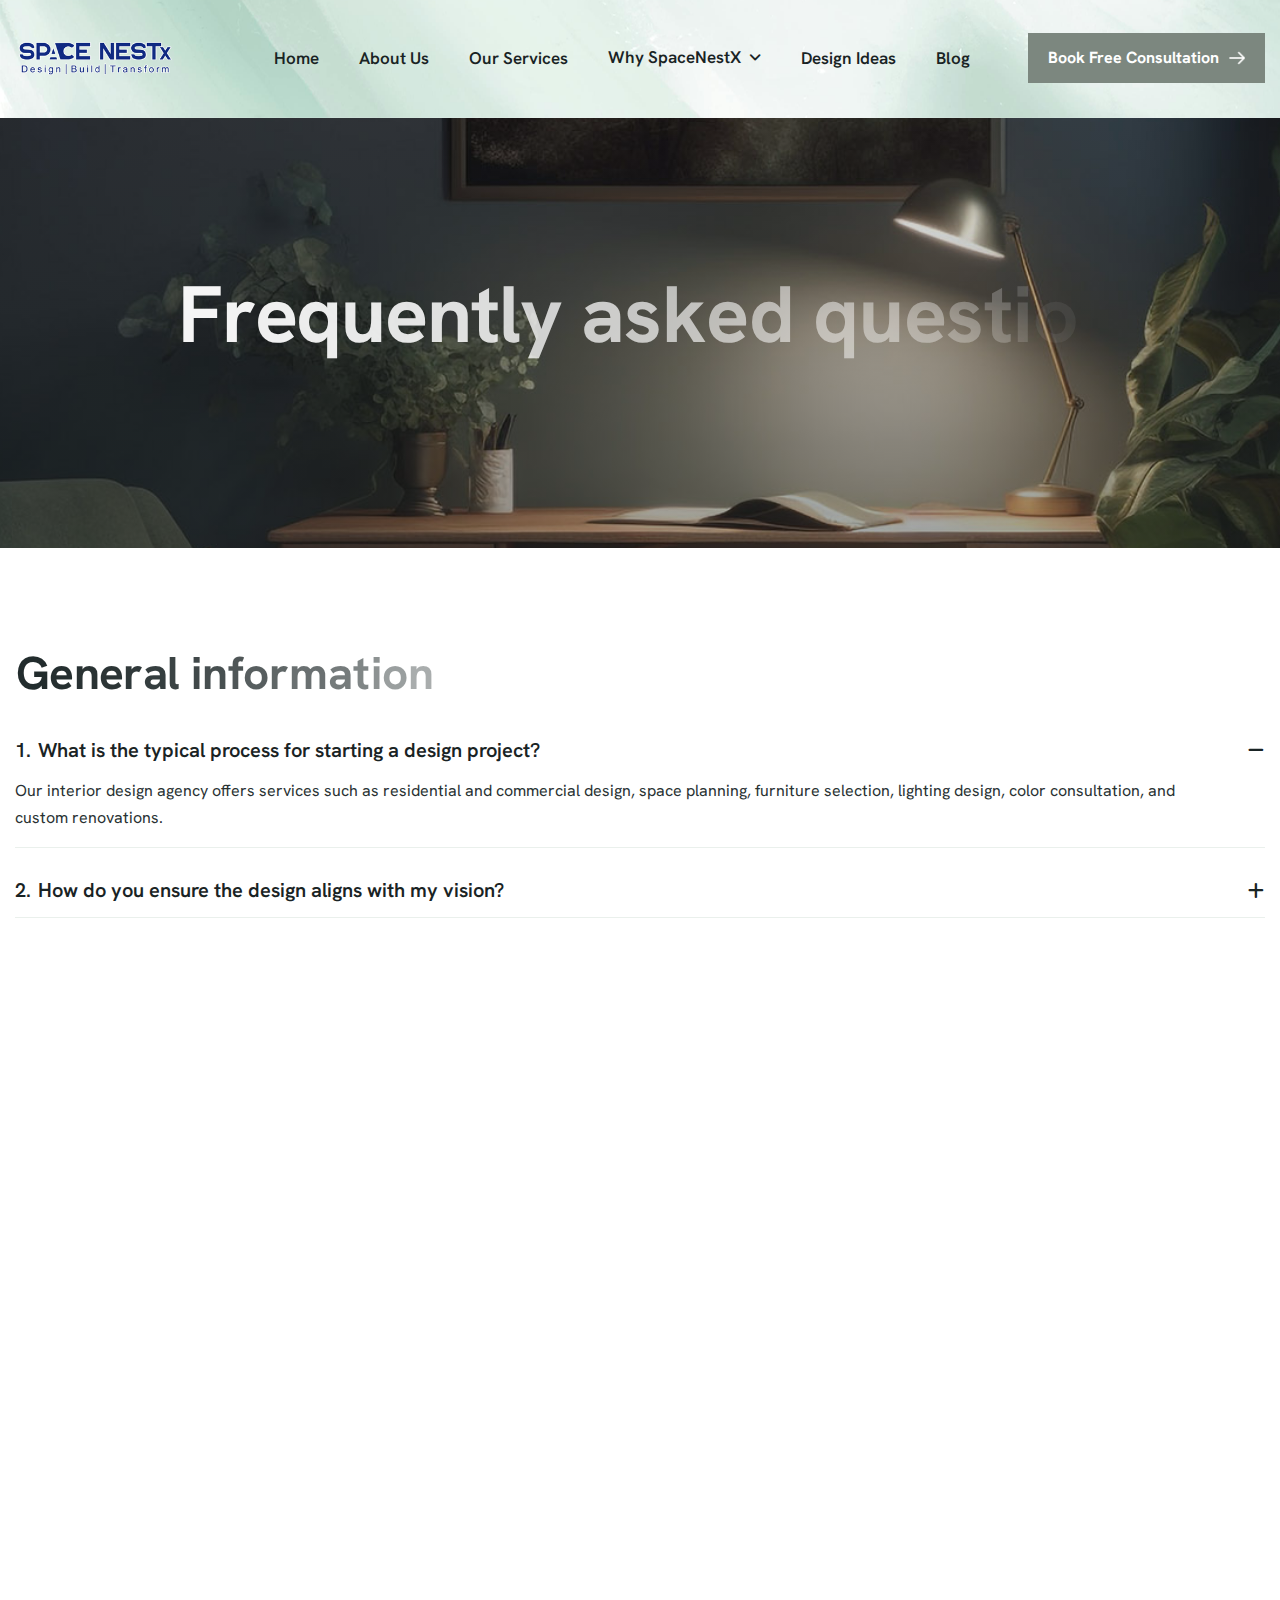
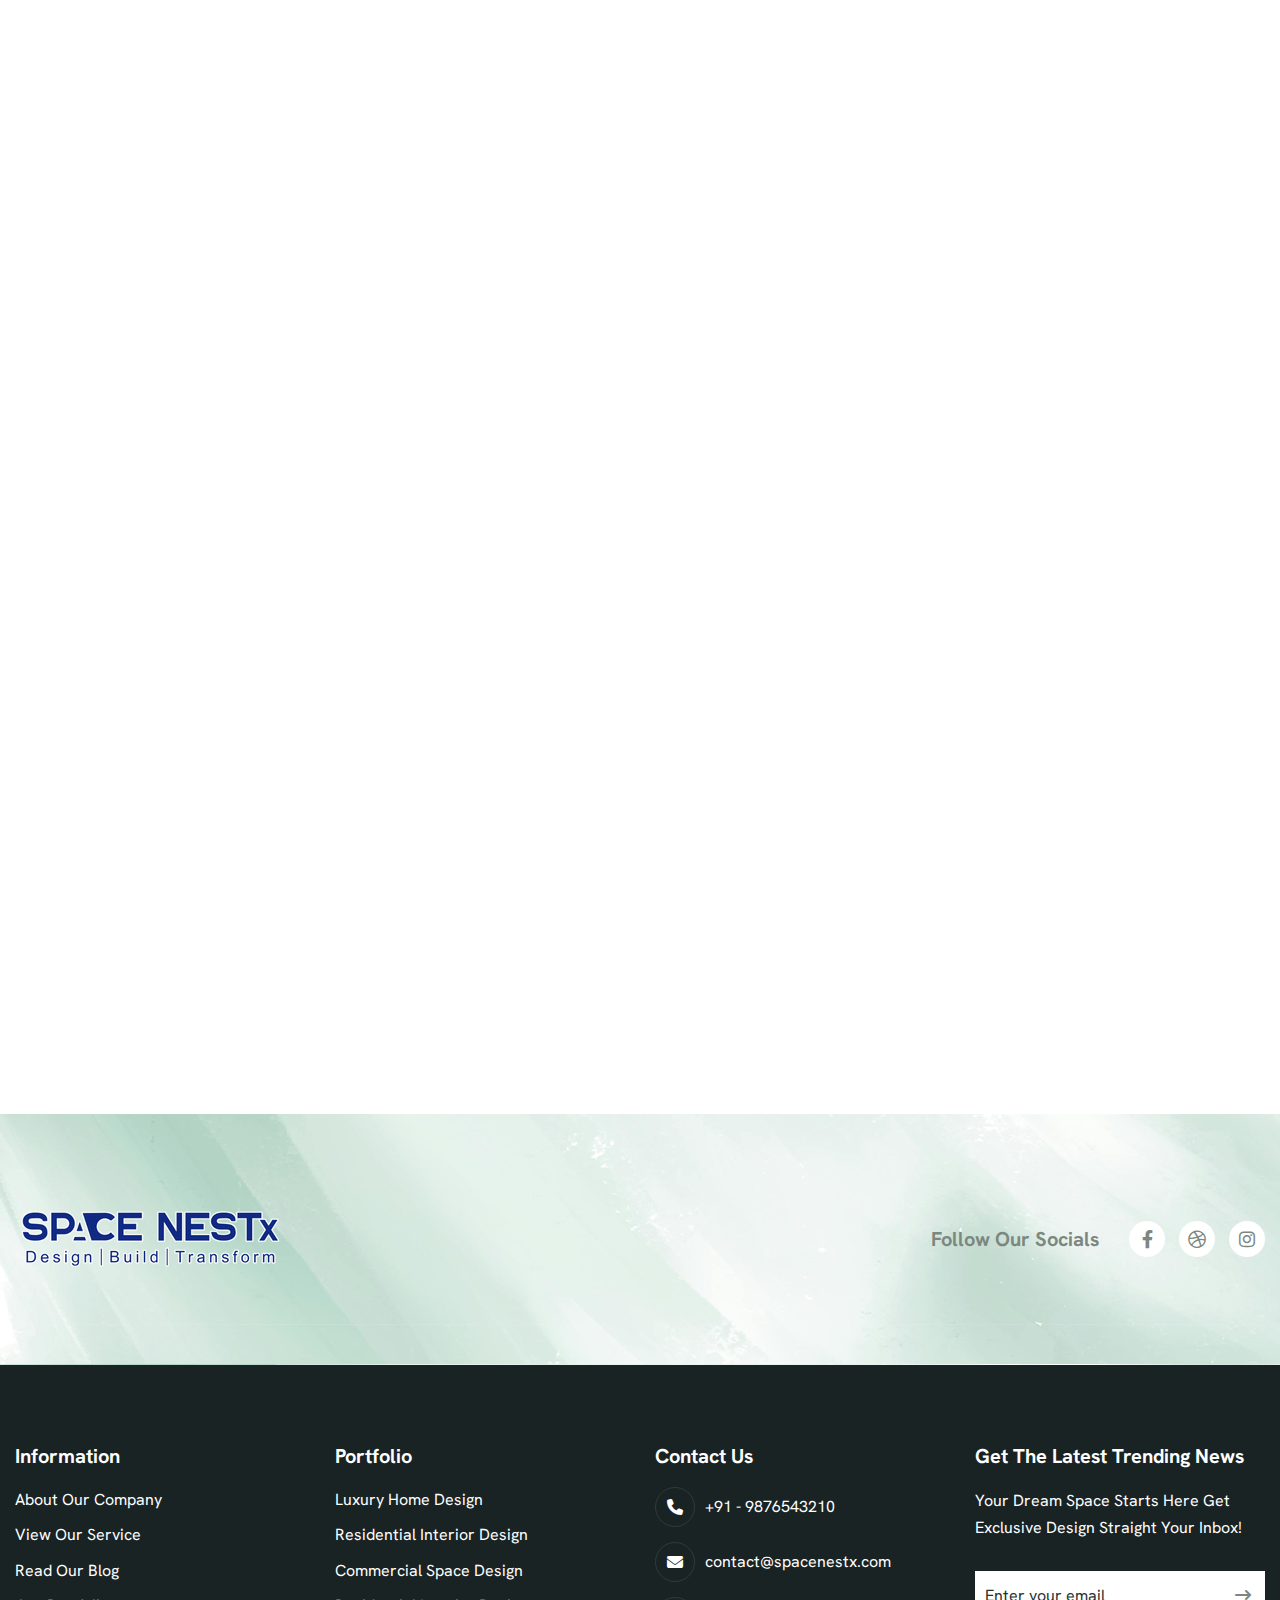
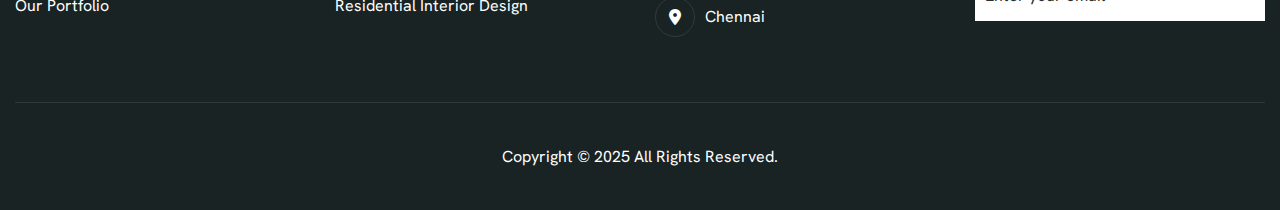
<file: faqs.html>
<!DOCTYPE html>
<html lang="zxx">

<head>
	<!-- Meta -->
	<meta charset="utf-8">
	<meta http-equiv="X-UA-Compatible" content="IE=edge">
	<meta name="viewport" content="width=device-width, initial-scale=1.0, maximum-scale=1">
	<meta name="description" content="">
	<meta name="keywords" content="">
	<meta name="author" content="SpacenestX">
	<!-- Page Title -->
    <title>SpacenestX - Transforming Homes. Crafting Experiences.</title>
	<!-- Favicon Icon -->
	<link rel="shortcut icon" type="image/x-icon" href="images/favicon.png">
	<!-- Google Fonts Css-->
	<link rel="preconnect" href="https://fonts.googleapis.com/">
    <link rel="preconnect" href="https://fonts.gstatic.com/" crossorigin>
    <link href="https://fonts.googleapis.com/css2?family=Hanken+Grotesk:ital,wght@0,100..900;1,100..900&amp;display=swap" rel="stylesheet">
	<!-- Bootstrap Css -->
	<link href="css/bootstrap.min.css" rel="stylesheet" media="screen">
	<!-- SlickNav Css -->
	<link href="css/slicknav.min.css" rel="stylesheet">
	<!-- Swiper Css -->
	<link rel="stylesheet" href="css/swiper-bundle.min.css">
	<!-- Font Awesome Icon Css-->
	<link href="css/all.min.css" rel="stylesheet" media="screen">
	<!-- Animated Css -->
	<link href="css/animate.css" rel="stylesheet">
    <!-- Magnific Popup Core Css File -->
	<link rel="stylesheet" href="css/magnific-popup.css">
	<!-- Mouse Cursor Css File -->
	<link rel="stylesheet" href="css/mousecursor.css">
	<!-- Main Custom Css -->
	<link href="css/custom.css" rel="stylesheet" media="screen">
</head>
<body>

    <!-- Preloader Start -->
	<div class="preloader">
		<div class="loading-container">
			<div class="loading"></div>
			<div id="loading-icon"><img src="images/loader.svg" alt=""></div>
		</div>
	</div>
	<!-- Preloader End -->

    <!-- Header Start -->
	<header class="main-header">
		<div class="header-sticky">
			<nav class="container">
				<div class="navbar navbar-expand-lg">
					<!-- Logo Start -->
					<a class="navbar-brand" href="index.html">
						<img src="images/spacenestxlg.png" alt="Logo" width="160">
					</a>
					<!-- Logo End -->

					<!-- Main Menu Start -->
					<div class="collapse navbar-collapse main-menu">
                        <div class="nav-menu-wrapper">
                            <ul class="navbar-nav mr-auto" id="menu">
                                <li><a class="nav-link" href="index.html">Home</a>
                                </li>                                
                                <li class="nav-item"><a class="nav-link" href="about.html">About Us</a>
                                <li class="nav-item"><a class="nav-link" href="services.html">Our Services</a></li>
                                <li class="nav-item submenu"><a class="nav-link" href="whyspacenestx.html">Why SpaceNestX</a>
                                    <ul>                                        
                                        <li class="nav-item"><a class="nav-link" href="process.html">Process</a></li>
                                        <li class="nav-item"><a class="nav-link" href="testimonial.html">Client Testimonials</a></li>
                                        <li class="nav-item"><a class="nav-link" href="faqs.html">FAQs</a></li>
                                    </ul>
                                </li>
                                <li class="nav-item"><a class="nav-link" href="projects.html">Design Ideas</a></li>
                                <li class="nav-item"><a class="nav-link" href="blog.html">Blog</a></li>
                                
                            </ul>
                        </div>
                        <!-- Header Btn Start -->
                        <div class="header-btn d-inline-flex">
                            <a href="contact.html" class="btn-default">Book Free Consultation</a>
                        </div>
                        <!-- Header Btn End -->
					</div>
					<!-- Main Menu End -->
					<div class="navbar-toggle"></div>
				</div>
			</nav>
			<div class="responsive-menu"></div>
		</div>
	</header>
	<!-- Header End -->

    <!-- Page Header Start -->
	<div class="page-header parallaxie">
		<div class="container">
			<div class="row">
				<div class="col-lg-12">
					<!-- Page Header Box Start -->
					<div class="page-header-box">
						<h1 class="text-anime-style-2" data-cursor="-opaque">Frequently asked question</h1>
					</div>
					<!-- Page Header Box End -->
				</div>
			</div>
		</div>
	</div>
	<!-- Page Header End -->

    <!-- Page Faqs Start -->
    <div class="page-faqs">
        <div class="container">
            <div class="row">
                <div class="col-lg-12">
                    <div class="page-faqs-catagery">
                        <!-- FAQs section start -->
                        <div class="our-faq-section page-faq-accordion" id="general_information">
                            <div class="section-title">
                                <h2 class="text-anime-style-2" data-cursor="-opaque">General information</h2>
                            </div>
                            <!-- FAQ Accordion Start -->
                            <div class="faq-accordion" id="accordion">
                                <!-- FAQ Item Start -->
                                <div class="accordion-item wow fadeInUp">
                                    <h2 class="accordion-header" id="heading1">
                                        <button class="accordion-button" type="button" data-bs-toggle="collapse" data-bs-target="#collapse1" aria-expanded="true" aria-controls="collapse1">
                                            <span>1.</span> What is the typical process for starting a design project?
                                        </button>
                                    </h2>
                                    <div id="collapse1" class="accordion-collapse collapse show" aria-labelledby="heading1" data-bs-parent="#accordion">
                                        <div class="accordion-body">
                                            <p>Our interior design agency offers services such as residential and commercial design, space planning, furniture selection, lighting design, color consultation, and custom renovations.</p>
                                        </div>
                                    </div>
                                </div>
                                <!-- FAQ Item End -->

                                <!-- FAQ Item Start -->
                                <div class="accordion-item wow fadeInUp" data-wow-delay="0.2s">
                                    <h2 class="accordion-header" id="heading2">
                                        <button class="accordion-button collapsed" type="button" data-bs-toggle="collapse" data-bs-target="#collapse2" aria-expanded="false" aria-controls="collapse2">
                                            <span>2.</span> How do you ensure the design aligns with my vision?
                                        </button>
                                    </h2>
                                    <div id="collapse2" class="accordion-collapse collapse" aria-labelledby="heading2" data-bs-parent="#accordion">
                                        <div class="accordion-body">
                                            <p>Our interior design agency offers services such as residential and commercial design, space planning, furniture selection, lighting design, color consultation, and custom renovations.</p>
                                        </div>
                                    </div>
                                </div>
                                <!-- FAQ Item End -->

                                <!-- FAQ Item Start -->
                                <div class="accordion-item wow fadeInUp" data-wow-delay="0.4s">
                                    <h2 class="accordion-header" id="heading3">
                                        <button class="accordion-button collapsed" type="button" data-bs-toggle="collapse" data-bs-target="#collapse3" aria-expanded="false" aria-controls="collapse3">
                                            <span>3.</span> What is your typical project timeline?
                                        </button>
                                    </h2>
                                    <div id="collapse3" class="accordion-collapse collapse" aria-labelledby="heading3" data-bs-parent="#accordion">
                                        <div class="accordion-body">
                                            <p>Our interior design agency offers services such as residential and commercial design, space planning, furniture selection, lighting design, color consultation, and custom renovations.</p>
                                        </div>
                                    </div>
                                </div>
                                <!-- FAQ Item End -->

                                <!-- FAQ Item Start -->
                                <div class="accordion-item wow fadeInUp" data-wow-delay="0.6s">
                                    <h2 class="accordion-header" id="heading4">
                                        <button class="accordion-button collapsed" type="button" data-bs-toggle="collapse" data-bs-target="#collapse4" aria-expanded="false" aria-controls="collapse4">
                                            <span>4.</span> How can I prepare my space for a design project?
                                        </button>
                                    </h2>
                                    <div id="collapse4" class="accordion-collapse collapse" aria-labelledby="heading4" data-bs-parent="#accordion">
                                        <div class="accordion-body">
                                            <p>Our interior design agency offers services such as residential and commercial design, space planning, furniture selection, lighting design, color consultation, and custom renovations.</p>
                                        </div>
                                    </div>
                                </div>
                                <!-- FAQ Item End -->

                                <!-- FAQ Item Start -->
                                <div class="accordion-item wow fadeInUp" data-wow-delay="0.8s">
                                    <h2 class="accordion-header" id="heading5">
                                        <button class="accordion-button collapsed" type="button" data-bs-toggle="collapse" data-bs-target="#collapse5" aria-expanded="false" aria-controls="collapse5">
                                            <span>5.</span> Do you work with sustainable or eco-friendly materials?
                                        </button>
                                    </h2>
                                    <div id="collapse5" class="accordion-collapse collapse" aria-labelledby="heading5" data-bs-parent="#accordion">
                                        <div class="accordion-body">
                                            <p>Our interior design agency offers services such as residential and commercial design, space planning, furniture selection, lighting design, color consultation, and custom renovations.</p>
                                        </div>
                                    </div>
                                </div>
                                <!-- FAQ Item End -->
                            </div>
                            <!-- FAQ Accordion End -->
                        </div>
                        <!-- FAQs section End -->

                        <!-- FAQs section start -->
                        <div class="our-faq-section page-faq-accordion" id="design_process">
                            <div class="section-title">
                                <h2 class="text-anime-style-2" data-cursor="-opaque">Design Process</h2>
                            </div>
                            <!-- FAQ Accordion Start -->
                            <div class="faq-accordion" id="accordion1">
                                <!-- FAQ Item Start -->
                                <div class="accordion-item wow fadeInUp">
                                    <h2 class="accordion-header" id="heading6">
                                        <button class="accordion-button" type="button" data-bs-toggle="collapse" data-bs-target="#collapse6" aria-expanded="true" aria-controls="collapse6">
                                            <span>1.</span> What is the first step in the design process?
                                        </button>
                                    </h2>
                                    <div id="collapse6" class="accordion-collapse collapse show" aria-labelledby="heading6" data-bs-parent="#accordion1">
                                        <div class="accordion-body">
                                            <p>Our design process begins with an in-depth consultation to understand your vision, style preferences, and specific requirements, setting the foundation for a tailored design.</p>
                                        </div>
                                    </div>
                                </div>
                                <!-- FAQ Item End -->

                                <!-- FAQ Item Start -->
                                <div class="accordion-item wow fadeInUp" data-wow-delay="0.2s">
                                    <h2 class="accordion-header" id="heading7">
                                        <button class="accordion-button collapsed" type="button" data-bs-toggle="collapse" data-bs-target="#collapse7" aria-expanded="false" aria-controls="collapse7">
                                            <span>2.</span> Will I see design concepts before final decisions are made?
                                        </button>
                                    </h2>
                                    <div id="collapse7" class="accordion-collapse collapse" aria-labelledby="heading7" data-bs-parent="#accordion1">
                                        <div class="accordion-body">
                                            <p>Our design process begins with an in-depth consultation to understand your vision, style preferences, and specific requirements, setting the foundation for a tailored design.</p>
                                        </div>
                                    </div>
                                </div>
                                <!-- FAQ Item End -->

                                <!-- FAQ Item Start -->
                                <div class="accordion-item wow fadeInUp" data-wow-delay="0.4s">
                                    <h2 class="accordion-header" id="heading8">
                                        <button class="accordion-button collapsed" type="button" data-bs-toggle="collapse" data-bs-target="#collapse8" aria-expanded="false" aria-controls="collapse8">
                                            <span>3.</span> How involved can I be in the design process?
                                        </button>
                                    </h2>
                                    <div id="collapse8" class="accordion-collapse collapse" aria-labelledby="heading8" data-bs-parent="#accordion1">
                                        <div class="accordion-body">
                                            <p>Our design process begins with an in-depth consultation to understand your vision, style preferences, and specific requirements, setting the foundation for a tailored design.</p>
                                        </div>
                                    </div>
                                </div>
                                <!-- FAQ Item End -->

                                <!-- FAQ Item Start -->
                                <div class="accordion-item wow fadeInUp" data-wow-delay="0.6s">
                                    <h2 class="accordion-header" id="heading9">
                                        <button class="accordion-button collapsed" type="button" data-bs-toggle="collapse" data-bs-target="#collapse9" aria-expanded="true" aria-controls="collapse9">
                                            <span>4.</span> Do you manage all aspects of the project?
                                        </button>
                                    </h2>
                                    <div id="collapse9" class="accordion-collapse collapse" aria-labelledby="heading9" data-bs-parent="#accordion1">
                                        <div class="accordion-body">
                                            <p>Our design process begins with an in-depth consultation to understand your vision, style preferences, and specific requirements, setting the foundation for a tailored design.</p>
                                        </div>
                                    </div>
                                </div>
                                <!-- FAQ Item End -->

                                <!-- FAQ Item Start -->
                                <div class="accordion-item wow fadeInUp" data-wow-delay="0.8s">
                                    <h2 class="accordion-header" id="heading10">
                                        <button class="accordion-button collapsed" type="button" data-bs-toggle="collapse" data-bs-target="#collapse10" aria-expanded="false" aria-controls="collapse10">
                                            <span>5.</span> Can you incorporate existing furniture or decor into the new design?
                                        </button>
                                    </h2>
                                    <div id="collapse10" class="accordion-collapse collapse" aria-labelledby="heading10" data-bs-parent="#accordion1">
                                        <div class="accordion-body">
                                            <p>Our design process begins with an in-depth consultation to understand your vision, style preferences, and specific requirements, setting the foundation for a tailored design.</p>
                                        </div>
                                    </div>
                                </div>
                                <!-- FAQ Item End -->
                            </div>
                            <!-- FAQ Accordion End -->
                        </div>
                        <!-- FAQs section End -->

                        <!-- FAQs section start -->
                        <div class="our-faq-section page-faq-accordion" id="project_completion">
                            <div class="section-title">
                                <h2 class="text-anime-style-2" data-cursor="-opaque">Project completion</h2>
                            </div>
                            <!-- FAQ Accordion Start -->
                            <div class="faq-accordion" id="accordion2">
                                <!-- FAQ Item Start -->
                                <div class="accordion-item wow fadeInUp">
                                    <h2 class="accordion-header" id="heading11">
                                        <button class="accordion-button" type="button" data-bs-toggle="collapse" data-bs-target="#collapse11" aria-expanded="false" aria-controls="collapse11">
                                            <span>1.</span> How do you ensure the project is completed on time?
                                        </button>
                                    </h2>
                                    <div id="collapse11" class="accordion-collapse collapse show" aria-labelledby="heading11" data-bs-parent="#accordion2">
                                        <div class="accordion-body">
                                            <p>We provide a detailed project timeline, ensuring each phase is completed on schedule. Our team monitors progress regularly, addressing challenges promptly to minimize delays.</p>
                                        </div>
                                    </div>
                                </div>
                                <!-- FAQ Item End -->

                                <!-- FAQ Item Start -->
                                <div class="accordion-item wow fadeInUp" data-wow-delay="0.2s">
                                    <h2 class="accordion-header" id="heading12">
                                        <button class="accordion-button collapsed" type="button" data-bs-toggle="collapse" data-bs-target="#collapse12" aria-expanded="true" aria-controls="collapse12">
                                            <span>2.</span> Will I be involved in the final stages of the project?
                                        </button>
                                    </h2>
                                    <div id="collapse12" class="accordion-collapse collapse" aria-labelledby="heading12" data-bs-parent="#accordion2">
                                        <div class="accordion-body">
                                            <p>We provide a detailed project timeline, ensuring each phase is completed on schedule. Our team monitors progress regularly, addressing challenges promptly to minimize delays.</p>
                                        </div>
                                    </div>
                                </div>
                                <!-- FAQ Item End -->

                                <!-- FAQ Item Start -->
                                <div class="accordion-item wow fadeInUp" data-wow-delay="0.4s">
                                    <h2 class="accordion-header" id="heading13">
                                        <button class="accordion-button collapsed" type="button" data-bs-toggle="collapse" data-bs-target="#collapse13" aria-expanded="false" aria-controls="collapse13">
                                            <span>3.</span> How do you handle any changes or adjustments during the project?
                                        </button>
                                    </h2>
                                    <div id="collapse13" class="accordion-collapse collapse" aria-labelledby="heading13" data-bs-parent="#accordion2">
                                        <div class="accordion-body">
                                            <p>We provide a detailed project timeline, ensuring each phase is completed on schedule. Our team monitors progress regularly, addressing challenges promptly to minimize delays.</p>
                                        </div>
                                    </div>
                                </div>
                                <!-- FAQ Item End -->

                                <!-- FAQ Item Start -->
                                <div class="accordion-item wow fadeInUp" data-wow-delay="0.6s">
                                    <h2 class="accordion-header" id="heading14">
                                        <button class="accordion-button collapsed" type="button" data-bs-toggle="collapse" data-bs-target="#collapse14" aria-expanded="true" aria-controls="collapse14">
                                            <span>4.</span> How do I know if the design is fully implemented as planned?
                                        </button>
                                    </h2>
                                    <div id="collapse14" class="accordion-collapse collapse" aria-labelledby="heading14" data-bs-parent="#accordion2">
                                        <div class="accordion-body">
                                            <p>We provide a detailed project timeline, ensuring each phase is completed on schedule. Our team monitors progress regularly, addressing challenges promptly to minimize delays.</p>
                                        </div>
                                    </div>
                                </div>
                                <!-- FAQ Item End -->

                                <!-- FAQ Item Start -->
                                <div class="accordion-item wow fadeInUp" data-wow-delay="0.8s">
                                    <h2 class="accordion-header" id="heading15">
                                        <button class="accordion-button collapsed" type="button" data-bs-toggle="collapse" data-bs-target="#collapse15" aria-expanded="false" aria-controls="collapse15">
                                            <span>5.</span> What happens after the project is completed?
                                        </button>
                                    </h2>
                                    <div id="collapse15" class="accordion-collapse collapse" aria-labelledby="heading15" data-bs-parent="#accordion2">
                                        <div class="accordion-body">
                                            <p>We provide a detailed project timeline, ensuring each phase is completed on schedule. Our team monitors progress regularly, addressing challenges promptly to minimize delays.</p>
                                        </div>
                                    </div>
                                </div>
                                <!-- FAQ Item End -->
                            </div>
                            <!-- FAQ Accordion End -->
                        </div>
                        <!-- FAQs section End -->

                        <!-- FAQs section start -->
                        <div class="our-faq-section page-faq-accordion" id="design_consultation">
                            <div class="section-title">
                                <h2 class="text-anime-style-2" data-cursor="-opaque">Design consultation</h2>
                            </div>
                            <!-- FAQ Accordion Start -->
                            <div class="faq-accordion" id="accordion3">
                                <!-- FAQ Item Start -->
                                <div class="accordion-item wow fadeInUp">
                                    <h2 class="accordion-header" id="heading16">
                                        <button class="accordion-button" type="button" data-bs-toggle="collapse" data-bs-target="#collapse16" aria-expanded="false" aria-controls="collapse16">
                                            <span>1.</span> What can I expect during the initial consultation?
                                        </button>
                                    </h2>
                                    <div id="collapse16" class="accordion-collapse collapse show" aria-labelledby="heading16" data-bs-parent="#accordion3">
                                        <div class="accordion-body">
                                            <p>During the initial consultation, we'll discuss your design goals, preferences, and any specific requirements, ensuring we have a clear understanding of your vision and how to bring it to life.</p>
                                        </div>
                                    </div>
                                </div>
                                <!-- FAQ Item End -->

                                <!-- FAQ Item Start -->
                                <div class="accordion-item wow fadeInUp" data-wow-delay="0.2s">
                                    <h2 class="accordion-header" id="heading17">
                                        <button class="accordion-button collapsed" type="button" data-bs-toggle="collapse" data-bs-target="#collapse17" aria-expanded="false" aria-controls="collapse17">
                                            <span>2.</span> Do I need to prepare anything for the consultation?
                                        </button>
                                    </h2>
                                    <div id="collapse17" class="accordion-collapse collapse" aria-labelledby="heading17" data-bs-parent="#accordion3">
                                        <div class="accordion-body">
                                            <p>During the initial consultation, we'll discuss your design goals, preferences, and any specific requirements, ensuring we have a clear understanding of your vision and how to bring it to life.</p>
                                        </div>
                                    </div>
                                </div>
                                <!-- FAQ Item End -->

                                <!-- FAQ Item Start -->
                                <div class="accordion-item wow fadeInUp" data-wow-delay="0.4s">
                                    <h2 class="accordion-header" id="heading18">
                                        <button class="accordion-button collapsed" type="button" data-bs-toggle="collapse" data-bs-target="#collapse18" aria-expanded="false" aria-controls="collapse18">
                                            <span>3.</span> How long does the design consultation last?
                                        </button>
                                    </h2>
                                    <div id="collapse18" class="accordion-collapse collapse" aria-labelledby="heading18" data-bs-parent="#accordion3">
                                        <div class="accordion-body">
                                            <p>During the initial consultation, we'll discuss your design goals, preferences, and any specific requirements, ensuring we have a clear understanding of your vision and how to bring it to life.</p>
                                        </div>
                                    </div>
                                </div>
                                <!-- FAQ Item End -->

                                <!-- FAQ Item Start -->
                                <div class="accordion-item wow fadeInUp" data-wow-delay="0.6s">
                                    <h2 class="accordion-header" id="heading19">
                                        <button class="accordion-button collapsed" type="button" data-bs-toggle="collapse" data-bs-target="#collapse19" aria-expanded="false" aria-controls="collapse19">
                                            <span>4.</span> Is the consultation free of charge?
                                        </button>
                                    </h2>
                                    <div id="collapse19" class="accordion-collapse collapse" aria-labelledby="heading19" data-bs-parent="#accordion3">
                                        <div class="accordion-body">
                                            <p>During the initial consultation, we'll discuss your design goals, preferences, and any specific requirements, ensuring we have a clear understanding of your vision and how to bring it to life.</p>
                                        </div>
                                    </div>
                                </div>
                                <!-- FAQ Item End -->
                            </div>
                            <!-- FAQ Accordion End -->
                        </div>
                        <!-- FAQs section End -->
                    </div>                    
                </div>
            </div>
        </div>
    </div>
    <!-- Page Faq End -->

   <!-- Footer Start -->
    <footer class="main-footer mybg">
        <div class="container">
            <div class="row">
                <div class="col-lg-12">
                    <!-- Footer Header Start -->
                    <div class="footer-header">
                        <div class="row align-items-center">  
                            <div class="col-md-6">
                                <!-- Footer Logo Start -->
                                <div class="footer-logo">
                                    <img src="images/spacenestxlg.png" alt="">
                                </div>
                                <!-- Footer Logo End -->
                            </div>

                            <div class="col-md-6">
                                <!-- Footer Social Link Start -->
                                <div class="footer-social-links">
                                    <div class="footer-social-link-title">
                                        <h3>follow our socials</h3>
                                    </div>
                                    <ul>
                                        <li><a href="#"><i class="fa-brands fa-facebook-f"></i></a></li>
                                        <li><a href="#"><i class="fa-brands fa-dribbble"></i></a></li>
                                        <li><a href="#"><i class="fa-brands fa-instagram"></i></a></li>
                                    </ul>
                                </div>
                                <!-- Footer Social Link End -->
                            </div>
                        </div>
                    </div>
                    <!-- Footer Header End -->
                </div>

            </div>

            
        </div>
    </footer>
    <!-- Footer End -->

    <!-- Footer Start -->
    <footer class="main-footer">
        <div class="container">
            <div class="row">

                <div class="col-lg-3 col-md-6">
                    <!-- Footer Links Start -->
                     <div class="footer-links">
                        <h3>information</h3>
                        <ul>
                            <li><a href="about.html">about our company</a></li>
                            <li><a href="services.html">view our service</a></li>
                            <li><a href="blog.html">read our blog</a></li>
                            <li><a href="projects.html">our portfolio</a></li>
                        </ul>
                     </div>
                    <!-- Footer Links End -->
                </div>

                <div class="col-lg-3 col-md-6">
                    <!-- Footer Links Start -->
                     <div class="footer-links">
                        <h3>portfolio</h3>
                        <ul>
                            <li><a href="#">luxury home design</a></li>
                            <li><a href="#">residential interior design</a></li>
                            <li><a href="#">commercial space design</a></li>
                            <li><a href="#">residential interior design</a></li>
                        </ul>
                     </div>
                    <!-- Footer Links End -->
                </div>

                <div class="col-lg-3 col-md-6">
                    <!-- Footer Contact Box Start -->
                    <div class="footer-contact-box footer-links">
                        <h3>contact us</h3>
                        <!-- Footer Contact Item Start -->
                        <div class="footer-contact-item">
                            <div class="icon-box">
                                <i class="fa-solid fa-phone"></i>
                            </div>
                            <div class="footer-contact-content">
                                <p>+91 - 9876543210</p>
                            </div>
                        </div>
                        <!-- Footer Contact Item End -->

                        <!-- Footer Contact Item Start -->
                        <div class="footer-contact-item">
                            <div class="icon-box">
                                <i class="fa-solid fa-envelope"></i>
                            </div>
                            <div class="footer-contact-content">
                                <p>contact@spacenestx.com</p>
                            </div>
                        </div>
                        <!-- Footer Contact Item End -->

                        <!-- Footer Contact Item Start -->
                        <div class="footer-contact-item">
                            <div class="icon-box">
                                <i class="fa-solid fa-location-dot"></i>
                            </div>
                            <div class="footer-contact-content">
                                <p>Chennai</p>
                            </div>
                        </div>
                        <!-- Footer Contact Item End -->
                    </div>
                    <!-- Footer Contact Box End -->
                </div>

                <div class="col-lg-3 col-md-6">
                    <!-- Footer Newsletter Form Start -->
                    <div class="footer-latest-news footer-links">
                        <h3>get the latest trending news</h3>
                        
                        <div class="footer-newsletter-form">
                            <p>Your Dream Space Starts Here Get Exclusive Design Straight Your Inbox!</p>

                            <form id="newslettersForm" action="#" method="POST">
                                <div class="form-group">
                                    <input type="email" name="email" class="form-control"  id="mail" placeholder="Enter your email" required>
                                    <button type="submit"><i class="fa-solid fa-arrow-right-long"></i> </button>
                                </div>
                            </form>
                        </div>
                    </div>
                    <!-- Footer Newsletter Form End -->
                </div>
            </div>

            <!-- Footer Copyright Section Start -->
            <div class="footer-copyright">
                <div class="row">
                    <div class="col-md-12">
                        <!-- Footer Copyright Start -->
                        <div class="footer-copyright-text">
                            <p>Copyright © 2025 All Rights Reserved.</p>
                        </div>
                        <!-- Footer Copyright End -->
                    </div>
                </div>
            </div>
            <!-- Footer Copyright Section End -->
        </div>
    </footer>
    <!-- Footer End -->

    <!-- Jquery Library File -->
    <script src="js/jquery-3.7.1.min.js"></script>
    <!-- Bootstrap js file -->
    <script src="js/bootstrap.min.js"></script>
    <!-- Validator js file -->
    <script src="js/validator.min.js"></script>
    <!-- SlickNav js file -->
    <script src="js/jquery.slicknav.js"></script>
    <!-- Swiper js file -->
    <script src="js/swiper-bundle.min.js"></script>
    <!-- Counter js file -->
    <script src="js/jquery.waypoints.min.js"></script>
    <script src="js/jquery.counterup.min.js"></script>
    <!-- Isotop js file -->
	<script src="js/isotope.min.js"></script>
    <!-- Magnific js file -->
    <script src="js/jquery.magnific-popup.min.js"></script>
    <!-- SmoothScroll -->
    <script src="js/SmoothScroll.js"></script>
    <!-- Parallax js -->
    <script src="js/parallaxie.js"></script>
    <!-- MagicCursor js file -->
    <script src="js/gsap.min.js"></script>
    <script src="js/magiccursor.js"></script>
    <!-- Text Effect js file -->
    <script src="js/SplitText.js"></script>
    <script src="js/ScrollTrigger.min.js"></script>
    <!-- YTPlayer js File -->
    <script src="js/jquery.mb.YTPlayer.min.js"></script>
    <!-- Wow js file -->
    <script src="js/wow.min.js"></script>
    <!-- Main Custom js file -->
    <script src="js/function.js"></script>
</body>

</html>
</file>
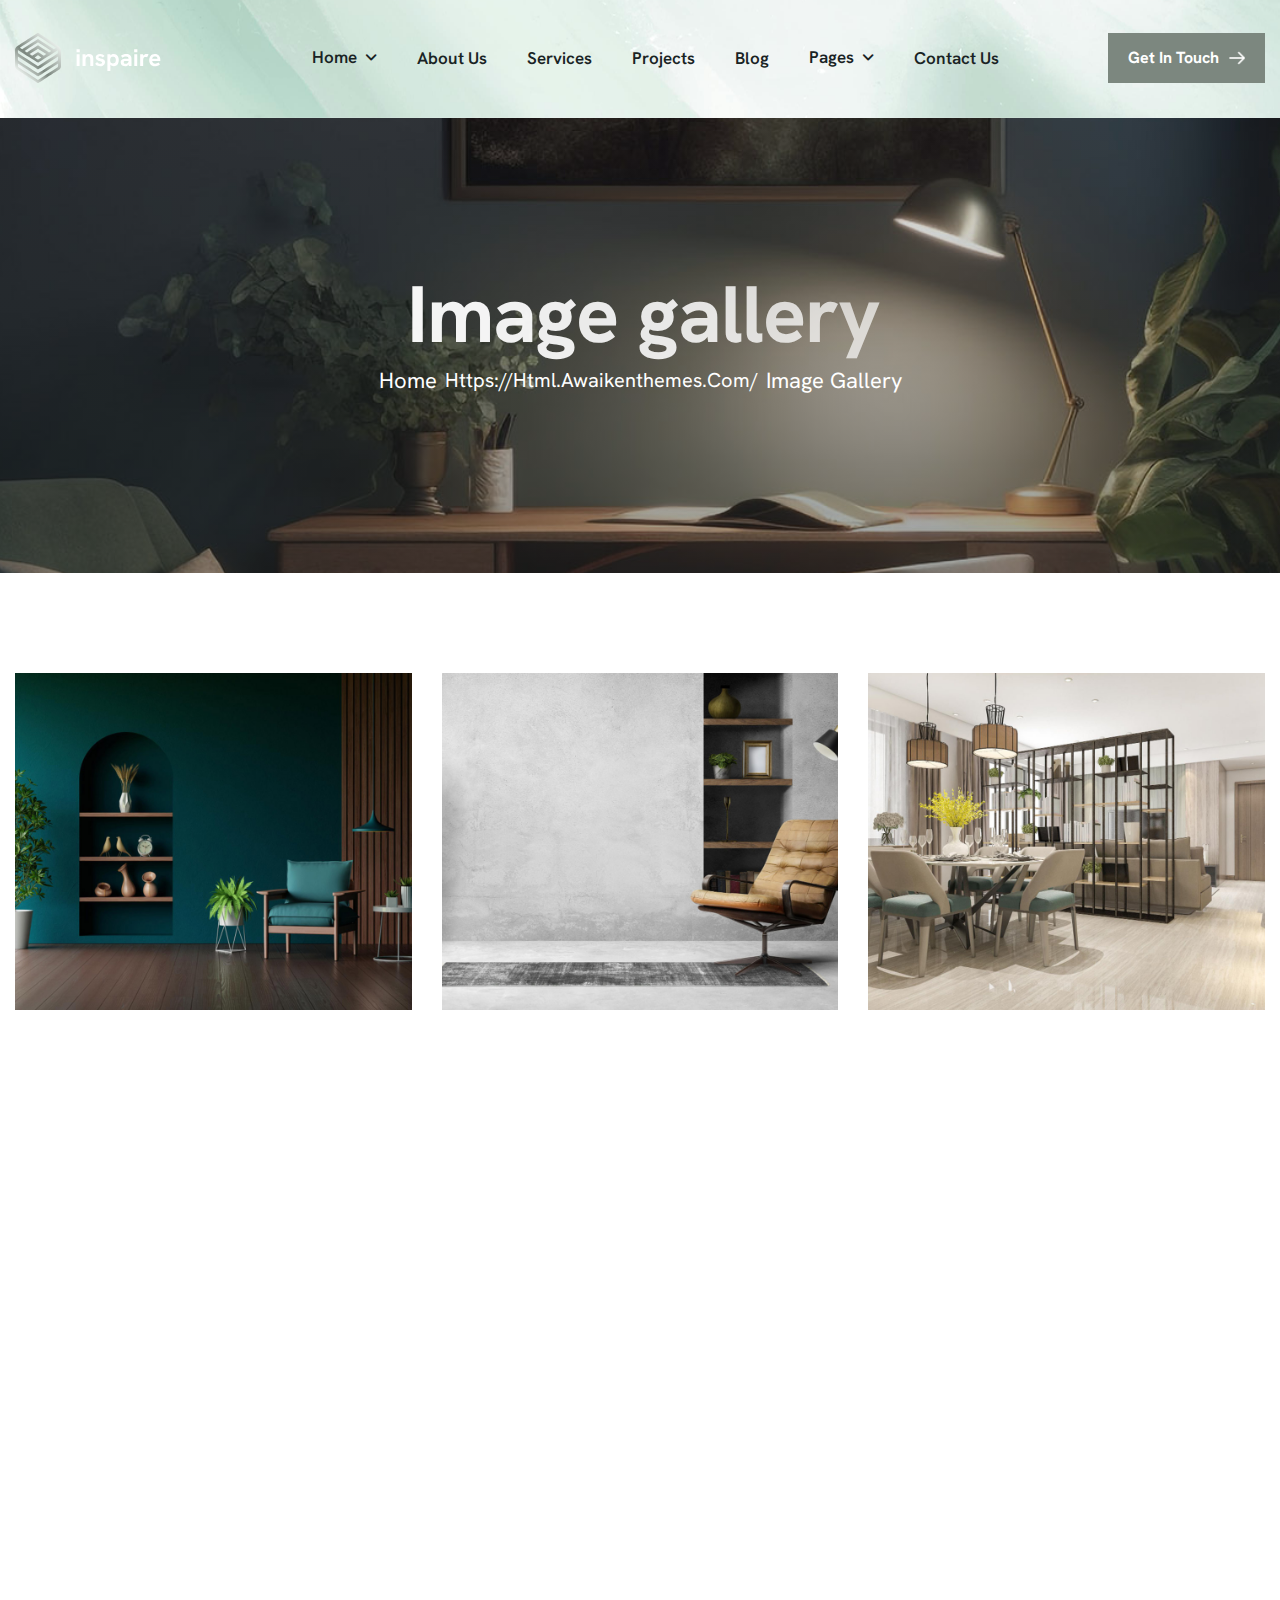
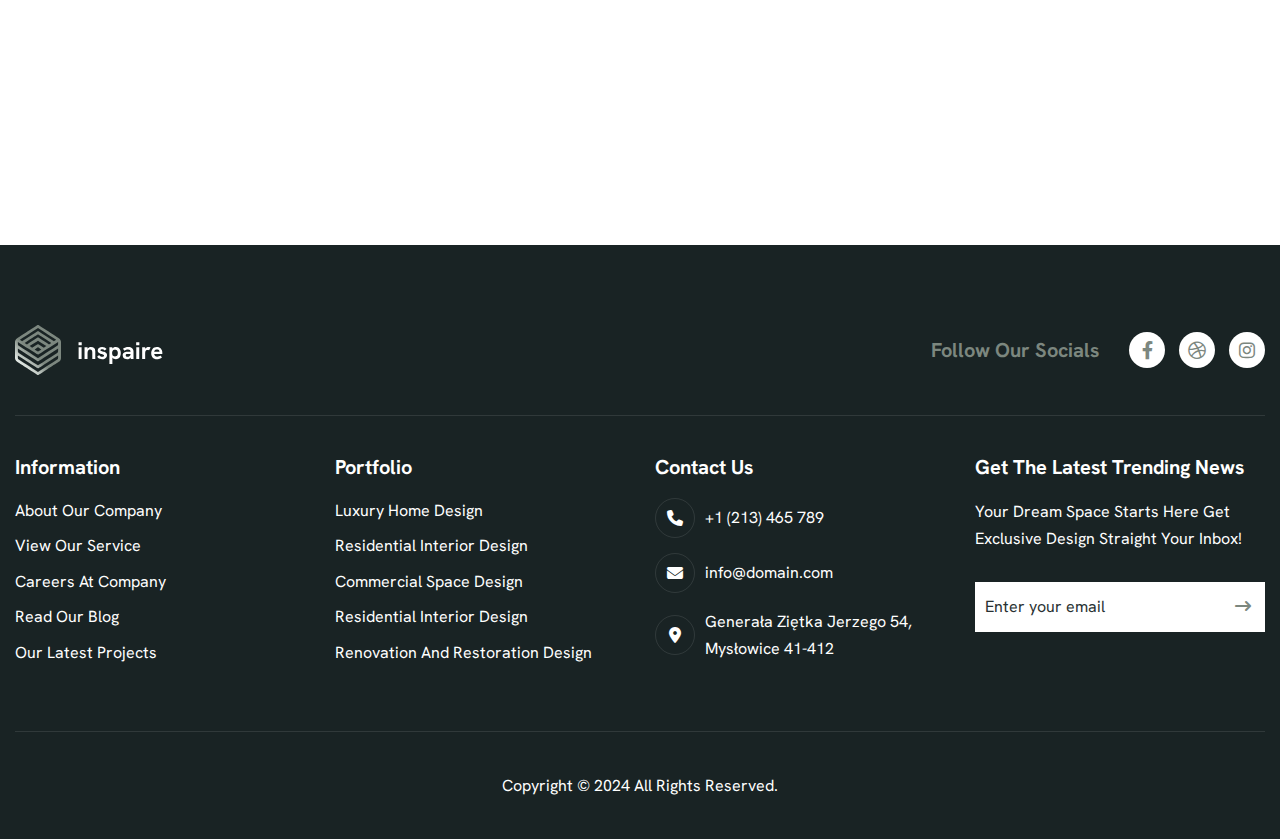
<file: image-gallery.html>
<!DOCTYPE html>
<html lang="zxx">

<head>
	<!-- Meta -->
	<meta charset="utf-8">
	<meta http-equiv="X-UA-Compatible" content="IE=edge">
	<meta name="viewport" content="width=device-width, initial-scale=1.0, maximum-scale=1">
	<meta name="description" content="">
	<meta name="keywords" content="">
	<meta name="author" content="Awaiken">
	<!-- Page Title -->
    <title>Inspaire - Architecture and Interior Design HTML Template</title>
	<!-- Favicon Icon -->
	<link rel="shortcut icon" type="image/x-icon" href="images/favicon.png">
	<!-- Google Fonts Css-->
	<link rel="preconnect" href="https://fonts.googleapis.com/">
    <link rel="preconnect" href="https://fonts.gstatic.com/" crossorigin>
    <link href="https://fonts.googleapis.com/css2?family=Hanken+Grotesk:ital,wght@0,100..900;1,100..900&amp;display=swap" rel="stylesheet">
	<!-- Bootstrap Css -->
	<link href="css/bootstrap.min.css" rel="stylesheet" media="screen">
	<!-- SlickNav Css -->
	<link href="css/slicknav.min.css" rel="stylesheet">
	<!-- Swiper Css -->
	<link rel="stylesheet" href="css/swiper-bundle.min.css">
	<!-- Font Awesome Icon Css-->
	<link href="css/all.min.css" rel="stylesheet" media="screen">
	<!-- Animated Css -->
	<link href="css/animate.css" rel="stylesheet">
    <!-- Magnific Popup Core Css File -->
	<link rel="stylesheet" href="css/magnific-popup.css">
	<!-- Mouse Cursor Css File -->
	<link rel="stylesheet" href="css/mousecursor.css">
	<!-- Main Custom Css -->
	<link href="css/custom.css" rel="stylesheet" media="screen">
</head>
<body>

    <!-- Preloader Start -->
	<div class="preloader">
		<div class="loading-container">
			<div class="loading"></div>
			<div id="loading-icon"><img src="images/loader.svg" alt=""></div>
		</div>
	</div>
	<!-- Preloader End -->

    <!-- Header Start -->
	<header class="main-header">
		<div class="header-sticky">
			<nav class="container">
				<div class="navbar navbar-expand-lg">
					<!-- Logo Start -->
					<a class="navbar-brand" href="index.html">
						<img src="images/logo.svg" alt="Logo">
					</a>
					<!-- Logo End -->

					<!-- Main Menu Start -->
					<div class="collapse navbar-collapse main-menu">
                        <div class="nav-menu-wrapper">
                            <ul class="navbar-nav mr-auto" id="menu">
                                <li class="nav-item submenu"><a class="nav-link" href="index.html">Home</a>
                                    <ul>
                                        <li class="nav-item"><a class="nav-link" href="index-2.html">Home - Image</a></li>
                                        <li class="nav-item"><a class="nav-link" href="index-video.html">Home - Video</a></li>
                                        <li class="nav-item"><a class="nav-link" href="index-slider.html">Home - Slider</a></li>
                                    </ul>
                                </li>                                
                                <li class="nav-item"><a class="nav-link" href="about.html">About Us</a>
                                <li class="nav-item"><a class="nav-link" href="services.html">Services</a></li>
                                <li class="nav-item"><a class="nav-link" href="projects.html">Projects</a></li>
                                <li class="nav-item"><a class="nav-link" href="blog.html">Blog</a></li>
                                <li class="nav-item submenu"><a class="nav-link" href="#">Pages</a>
                                    <ul>                                        
                                        <li class="nav-item"><a class="nav-link" href="service-single.html">Service Details</a></li>
                                        <li class="nav-item"><a class="nav-link" href="project-single.html">Project Details</a></li>
                                        <li class="nav-item"><a class="nav-link" href="blog-single.html">Blog Details</a></li>
                                        <li class="nav-item"><a class="nav-link" href="image-gallery.html">Image Gallery</a></li>
                                        <li class="nav-item"><a class="nav-link" href="faqs.html">FAQs</a></li>
                                        <li class="nav-item"><a class="nav-link" href="404.html">404</a></li>
                                    </ul>
                                </li>
                                <li class="nav-item"><a class="nav-link" href="contact.html">Contact Us</a></li>                             
                            </ul>
                        </div>
                        <!-- Header Btn Start -->
                        <div class="header-btn d-inline-flex">
                            <a href="contact.html" class="btn-default">get in touch</a>
                        </div>
                        <!-- Header Btn End -->
					</div>
					<!-- Main Menu End -->
					<div class="navbar-toggle"></div>
				</div>
			</nav>
			<div class="responsive-menu"></div>
		</div>
	</header>
	<!-- Header End -->

    <!-- Page Header Start -->
	<div class="page-header parallaxie">
		<div class="container">
			<div class="row">
				<div class="col-lg-12">
					<!-- Page Header Box Start -->
					<div class="page-header-box">
						<h1 class="text-anime-style-2" data-cursor="-opaque">Image gallery</h1>
						<nav class="wow fadeInUp">
							<ol class="breadcrumb">
								<li class="breadcrumb-item"><a href="index.html">home</a></li>
								<li class="breadcrumb-item active" aria-current="page">image gallery</li>
							</ol>
						</nav>
					</div>
					<!-- Page Header Box End -->
				</div>
			</div>
		</div>
	</div>
	<!-- Page Header End -->

    <!-- Photo Gallery Section Start -->
	<div class="page-gallery">
		<div class="container">
			<!-- gallery section start -->
			<div class="row gallery-items page-gallery-box">
                <div class="col-lg-4 col-6">
                    <!-- image gallery start -->
                    <div class="photo-gallery wow fadeInUp" data-cursor-text="View">
                        <a href="images/gallery-1.jpg">
                            <figure class="image-anime">
                                <img src="images/gallery-1.jpg" alt="">
                            </figure>
                        </a>
                    </div>
                    <!-- image gallery end -->
                </div>

                <div class="col-lg-4 col-6">
                    <!-- image gallery start -->
                    <div class="photo-gallery wow fadeInUp" data-wow-delay="0.2s" data-cursor-text="View">
                        <a href="images/gallery-2.jpg">
                            <figure class="image-anime">
                                <img src="images/gallery-2.jpg" alt="">
                            </figure>
                        </a>
                    </div>
                    <!-- image gallery end -->
                </div>

                <div class="col-lg-4 col-6">
                    <!-- image gallery start -->
                    <div class="photo-gallery wow fadeInUp" data-wow-delay="0.4s" data-cursor-text="View">
                        <a href="images/gallery-3.jpg">
                            <figure class="image-anime">
                                <img src="images/gallery-3.jpg" alt="">
                            </figure>
                        </a>
                    </div>
                    <!-- image gallery end -->
                </div>

                <div class="col-lg-4 col-6">
                    <!-- image gallery start -->
                    <div class="photo-gallery wow fadeInUp" data-wow-delay="0.6s" data-cursor-text="View">
                        <a href="images/gallery-4.jpg">
                            <figure class="image-anime">
                                <img src="images/gallery-4.jpg" alt="">
                            </figure>
                        </a>
                    </div>
                    <!-- image gallery end -->
                </div>

                <div class="col-lg-4 col-6">
                    <!-- image gallery start -->
                    <div class="photo-gallery wow fadeInUp" data-wow-delay="0.8s" data-cursor-text="View">
                        <a href="images/gallery-5.jpg">
                            <figure class="image-anime">
                                <img src="images/gallery-5.jpg" alt="">
                            </figure>
                        </a>
                    </div>
                    <!-- image gallery end -->
                </div>

                <div class="col-lg-4 col-6">
                    <!-- image gallery start -->
                    <div class="photo-gallery wow fadeInUp" data-wow-delay="1s" data-cursor-text="View">
                        <a href="images/gallery-6.jpg">
                            <figure class="image-anime">
                                <img src="images/gallery-6.jpg" alt="">
                            </figure>
                        </a>
                    </div>
                    <!-- image gallery end -->
                </div>
                
                <div class="col-lg-4 col-6">
                    <!-- image gallery start -->
                    <div class="photo-gallery wow fadeInUp" data-wow-delay="1.2s" data-cursor-text="View">
                        <a href="images/gallery-7.jpg">
                            <figure class="image-anime">
                                <img src="images/gallery-7.jpg" alt="">
                            </figure>
                        </a>
                    </div>
                    <!-- image gallery end -->
                </div>

                <div class="col-lg-4 col-6">
                    <!-- image gallery start -->
                    <div class="photo-gallery wow fadeInUp" data-wow-delay="1.4s" data-cursor-text="View">
                        <a href="images/gallery-8.jpg">
                            <figure class="image-anime">
                                <img src="images/gallery-8.jpg" alt="">
                            </figure>
                        </a>
                    </div>
                    <!-- image gallery end -->
                </div>

                <div class="col-lg-4 col-6">
                    <!-- image gallery start -->
                    <div class="photo-gallery wow fadeInUp" data-wow-delay="1.6s" data-cursor-text="View">
                        <a href="images/gallery-9.jpg">
                            <figure class="image-anime">
                                <img src="images/gallery-9.jpg" alt="">
                            </figure>
                        </a>
                    </div>
                    <!-- image gallery end -->
                </div>
			</div>
			<!-- gallery section end -->
		</div>
	</div>
	<!-- Photo Gallery Section End -->

    <!-- Footer Start -->
    <footer class="main-footer">
        <div class="container">
            <div class="row">
                <div class="col-lg-12">
                    <!-- Footer Header Start -->
                    <div class="footer-header">
                        <div class="row align-items-center">  
                            <div class="col-md-6">
                                <!-- Footer Logo Start -->
                                <div class="footer-logo">
                                    <img src="images/footer-logo.svg" alt="">
                                </div>
                                <!-- Footer Logo End -->
                            </div>

                            <div class="col-md-6">
                                <!-- Footer Social Link Start -->
                                <div class="footer-social-links">
                                    <div class="footer-social-link-title">
                                        <h3>follow our socials</h3>
                                    </div>
                                    <ul>
                                        <li><a href="#"><i class="fa-brands fa-facebook-f"></i></a></li>
                                        <li><a href="#"><i class="fa-brands fa-dribbble"></i></a></li>
                                        <li><a href="#"><i class="fa-brands fa-instagram"></i></a></li>
                                    </ul>
                                </div>
                                <!-- Footer Social Link End -->
                            </div>
                        </div>
                    </div>
                    <!-- Footer Header End -->
                </div>

                <div class="col-lg-3 col-md-6">
                    <!-- Footer Links Start -->
                     <div class="footer-links">
                        <h3>information</h3>
                        <ul>
                            <li><a href="about.html">about our company</a></li>
                            <li><a href="services.html">view our service</a></li>
                            <li><a href="#">careers at company</a></li>
                            <li><a href="blog.html">read our blog</a></li>
                            <li><a href="projects.html">our latest projects</a></li>
                        </ul>
                     </div>
                    <!-- Footer Links End -->
                </div>

                <div class="col-lg-3 col-md-6">
                    <!-- Footer Links Start -->
                     <div class="footer-links">
                        <h3>portfolio</h3>
                        <ul>
                            <li><a href="project-single.html">luxury home design</a></li>
                            <li><a href="project-single.html">residential interior design</a></li>
                            <li><a href="project-single.html">commercial space design</a></li>
                            <li><a href="project-single.html">residential interior design</a></li>
                            <li><a href="project-single.html">renovation and restoration design</a></li>
                        </ul>
                     </div>
                    <!-- Footer Links End -->
                </div>

                <div class="col-lg-3 col-md-6">
                    <!-- Footer Contact Box Start -->
                    <div class="footer-contact-box footer-links">
                        <h3>contact us</h3>
                        <!-- Footer Contact Item Start -->
                        <div class="footer-contact-item">
                            <div class="icon-box">
                                <i class="fa-solid fa-phone"></i>
                            </div>
                            <div class="footer-contact-content">
                                <p>+1 (213) 465 789</p>
                            </div>
                        </div>
                        <!-- Footer Contact Item End -->

                        <!-- Footer Contact Item Start -->
                        <div class="footer-contact-item">
                            <div class="icon-box">
                                <i class="fa-solid fa-envelope"></i>
                            </div>
                            <div class="footer-contact-content">
                                <p>info@domain.com</p>
                            </div>
                        </div>
                        <!-- Footer Contact Item End -->

                        <!-- Footer Contact Item Start -->
                        <div class="footer-contact-item">
                            <div class="icon-box">
                                <i class="fa-solid fa-location-dot"></i>
                            </div>
                            <div class="footer-contact-content">
                                <p>Generała Ziętka Jerzego 54, Mysłowice 41-412</p>
                            </div>
                        </div>
                        <!-- Footer Contact Item End -->
                    </div>
                    <!-- Footer Contact Box End -->
                </div>

                <div class="col-lg-3 col-md-6">
                    <!-- Footer Newsletter Form Start -->
                    <div class="footer-latest-news footer-links">
                        <h3>get the latest trending news</h3>
                        
                        <div class="footer-newsletter-form">
                            <p>Your Dream Space Starts Here Get Exclusive Design Straight Your Inbox!</p>

                            <form id="newslettersForm" action="#" method="POST">
                                <div class="form-group">
                                    <input type="email" name="email" class="form-control"  id="mail" placeholder="Enter your email" required>
                                    <button type="submit"><i class="fa-solid fa-arrow-right-long"></i> </button>
                                </div>
                            </form>
                        </div>
                    </div>
                    <!-- Footer Newsletter Form End -->
                </div>
            </div>

            <!-- Footer Copyright Section Start -->
            <div class="footer-copyright">
                <div class="row">
                    <div class="col-md-12">
                        <!-- Footer Copyright Start -->
                        <div class="footer-copyright-text">
                            <p>Copyright © 2024 All Rights Reserved.</p>
                        </div>
                        <!-- Footer Copyright End -->
                    </div>
                </div>
            </div>
            <!-- Footer Copyright Section End -->
        </div>
    </footer>
    <!-- Footer End -->

    <!-- Jquery Library File -->
    <script src="js/jquery-3.7.1.min.js"></script>
    <!-- Bootstrap js file -->
    <script src="js/bootstrap.min.js"></script>
    <!-- Validator js file -->
    <script src="js/validator.min.js"></script>
    <!-- SlickNav js file -->
    <script src="js/jquery.slicknav.js"></script>
    <!-- Swiper js file -->
    <script src="js/swiper-bundle.min.js"></script>
    <!-- Counter js file -->
    <script src="js/jquery.waypoints.min.js"></script>
    <script src="js/jquery.counterup.min.js"></script>
    <!-- Isotop js file -->
	<script src="js/isotope.min.js"></script>
    <!-- Magnific js file -->
    <script src="js/jquery.magnific-popup.min.js"></script>
    <!-- SmoothScroll -->
    <script src="js/SmoothScroll.js"></script>
    <!-- Parallax js -->
    <script src="js/parallaxie.js"></script>
    <!-- MagicCursor js file -->
    <script src="js/gsap.min.js"></script>
    <script src="js/magiccursor.js"></script>
    <!-- Text Effect js file -->
    <script src="js/SplitText.js"></script>
    <script src="js/ScrollTrigger.min.js"></script>
    <!-- YTPlayer js File -->
    <script src="js/jquery.mb.YTPlayer.min.js"></script>
    <!-- Wow js file -->
    <script src="js/wow.min.js"></script>
    <!-- Main Custom js file -->
    <script src="js/function.js"></script>
</body>

</html>
</file>
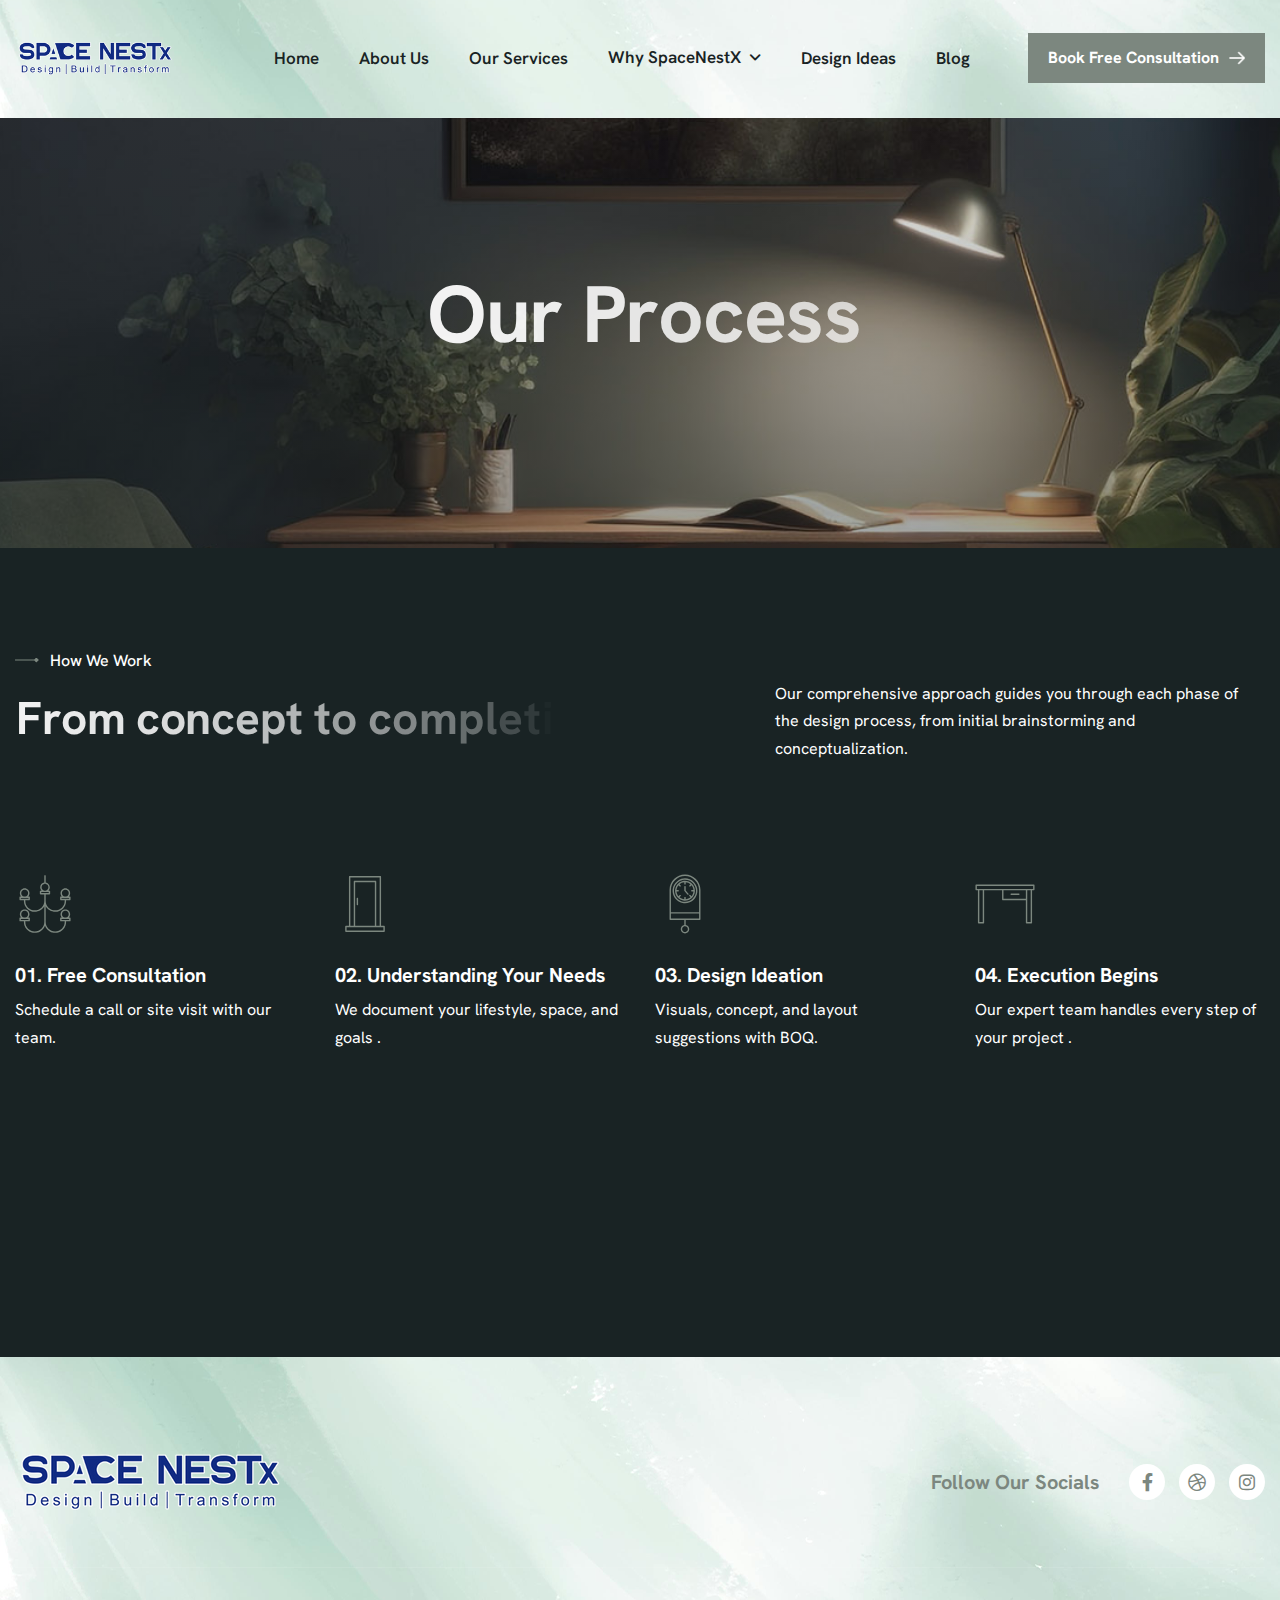
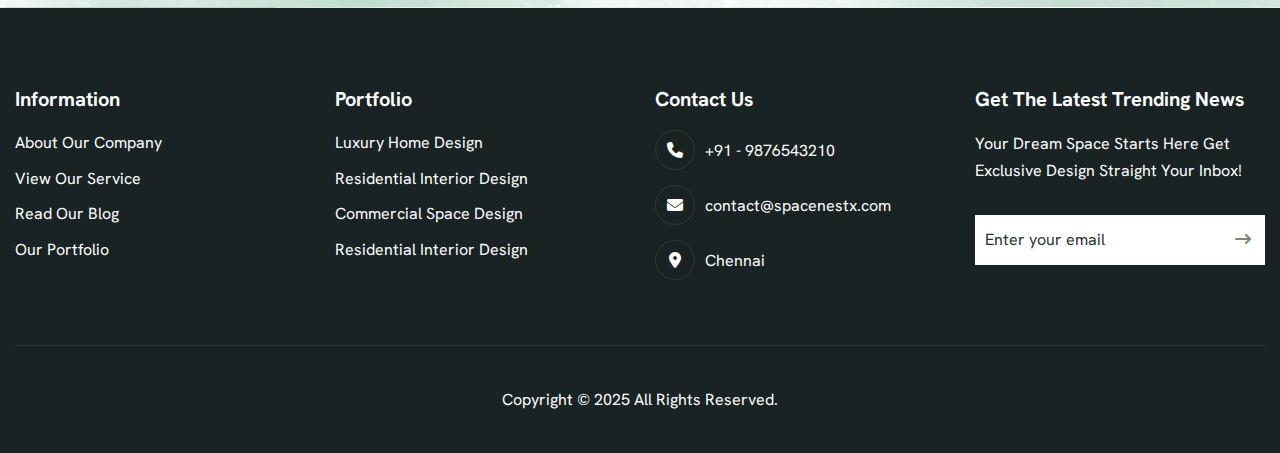
<file: process.html>
<!DOCTYPE html>
<html lang="zxx">

<head>
	<!-- Meta -->
	<meta charset="utf-8">
	<meta http-equiv="X-UA-Compatible" content="IE=edge">
	<meta name="viewport" content="width=device-width, initial-scale=1.0, maximum-scale=1">
	<meta name="description" content="">
	<meta name="keywords" content="">
	<meta name="author" content="SpacenestX">
	<!-- Page Title -->
    <title>SpacenestX - Transforming Homes. Crafting Experiences.</title>
	<!-- Favicon Icon -->
	<link rel="shortcut icon" type="image/x-icon" href="images/favicon.png">
	<!-- Google Fonts Css-->
	<link rel="preconnect" href="https://fonts.googleapis.com/">
    <link rel="preconnect" href="https://fonts.gstatic.com/" crossorigin>
    <link href="https://fonts.googleapis.com/css2?family=Hanken+Grotesk:ital,wght@0,100..900;1,100..900&amp;display=swap" rel="stylesheet">
	<!-- Bootstrap Css -->
	<link href="css/bootstrap.min.css" rel="stylesheet" media="screen">
	<!-- SlickNav Css -->
	<link href="css/slicknav.min.css" rel="stylesheet">
	<!-- Swiper Css -->
	<link rel="stylesheet" href="css/swiper-bundle.min.css">
	<!-- Font Awesome Icon Css-->
	<link href="css/all.min.css" rel="stylesheet" media="screen">
	<!-- Animated Css -->
	<link href="css/animate.css" rel="stylesheet">
    <!-- Magnific Popup Core Css File -->
	<link rel="stylesheet" href="css/magnific-popup.css">
	<!-- Mouse Cursor Css File -->
	<link rel="stylesheet" href="css/mousecursor.css">
	<!-- Main Custom Css -->
	<link href="css/custom.css" rel="stylesheet" media="screen">
</head>
<body>

    <!-- Preloader Start -->
	<div class="preloader">
		<div class="loading-container">
			<div class="loading"></div>
			<div id="loading-icon"><img src="images/loader.svg" alt=""></div>
		</div>
	</div>
	<!-- Preloader End -->

    <!-- Header Start -->
	<header class="main-header">
		<div class="header-sticky">
			<nav class="container">
				<div class="navbar navbar-expand-lg">
					<!-- Logo Start -->
					<a class="navbar-brand" href="index.html">
						<img src="images/spacenestxlg.png" alt="Logo" width="160">
					</a>
					<!-- Logo End -->

					<!-- Main Menu Start -->
					<div class="collapse navbar-collapse main-menu">
                        <div class="nav-menu-wrapper">
                            <ul class="navbar-nav mr-auto" id="menu">
                                <li><a class="nav-link" href="index.html">Home</a>
                                </li>                                
                                <li class="nav-item"><a class="nav-link" href="about.html">About Us</a>
                                <li class="nav-item"><a class="nav-link" href="services.html">Our Services</a></li>
                                <li class="nav-item submenu"><a class="nav-link" href="#">Why SpaceNestX</a>
                                    <ul>                                        
                                        <li class="nav-item"><a class="nav-link" href="#">Process</a></li>
                                        <li class="nav-item"><a class="nav-link" href="#">Client Testimonials</a></li>
                                        <li class="nav-item"><a class="nav-link" href="faqs.html">FAQs</a></li>
                                    </ul>
                                </li>
                                <li class="nav-item"><a class="nav-link" href="projects.html">Design Ideas</a></li>
                                <li class="nav-item"><a class="nav-link" href="blog.html">Blog</a></li>
                                
                            </ul>
                        </div>
                        <!-- Header Btn Start -->
                        <div class="header-btn d-inline-flex">
                            <a href="contact.html" class="btn-default">Book Free Consultation</a>
                        </div>
                        <!-- Header Btn End -->
					</div>
					<!-- Main Menu End -->
					<div class="navbar-toggle"></div>
				</div>
			</nav>
			<div class="responsive-menu"></div>
		</div>
	</header>
	<!-- Header End -->

    <!-- Page Header Start -->
	<div class="page-header parallaxie">
		<div class="container">
			<div class="row">
				<div class="col-lg-12">
					<!-- Page Header Box Start -->
					<div class="page-header-box">
						<h1 class="text-anime-style-2" data-cursor="-opaque">Our Process</h1>
					</div>
					<!-- Page Header Box End -->
				</div>
			</div>
		</div>
	</div>
	<!-- Page Header End -->

    <!-- How We Work Start -->
    <div class="how-we-work">
        <div class="container">
            <div class="row section-row align-items-center">
                <div class="col-lg-6">
                    <!-- Section Title Start -->
                    <div class="section-title dark-section">
                        <h3 class="wow fadeInUp">how we work</h3>
                        <h2 class="text-anime-style-2" data-cursor="-opaque">From concept to completion in<span> our work</span></h2>
                    </div>
                    <!-- Section Title End -->
                </div>

                <div class="col-lg-6">
                    <!-- Section Title Content Start -->
                    <div class="section-title-content dark-section">
                        <p class="wow fadeInUp" data-wow-delay="0.2s">Our comprehensive approach guides you through each phase of the design process, from initial brainstorming and conceptualization.</p>
                    </div>
                    <!-- Section Title Content End -->
                </div>
            </div>

            <div class="row">
                <div class="col-lg-12">
                    <!-- How We Work List Start -->
                    <div class="how-we-work-list">
                        <!-- How We Item Start -->
                        <div class="how-we-work-item wow fadeInUp">
                            <div class="icon-box">
                                <img src="images/icon-how-we-work-1.svg" alt="">
                            </div>
                            <div class="how-we-work-content">
                                <h3>01. Free Consultation </h3>
                                <p>Schedule a call or site visit with our team.</p>
                            </div>
                        </div>
                        <!-- How We Item End -->

                        <!-- How We Item Start -->
                        <div class="how-we-work-item wow fadeInUp" data-wow-delay="0.2s">
                            <div class="icon-box">
                                <img src="images/icon-how-we-work-2.svg" alt="">
                            </div>
                            <div class="how-we-work-content">
                                <h3>02. Understanding Your Needs</h3>
                                <p>We document your lifestyle, space, and goals .</p>
                            </div>
                        </div>
                        <!-- How We Item End -->

                        <!-- How We Item Start -->
                        <div class="how-we-work-item wow fadeInUp" data-wow-delay="0.4s">
                            <div class="icon-box">
                                <img src="images/icon-how-we-work-3.svg" alt="">
                            </div>
                            <div class="how-we-work-content">
                                <h3>03. Design Ideation </h3>
                                <p>Visuals, concept, and layout suggestions with BOQ.</p>
                            </div>
                        </div>
                        <!-- How We Item End -->

                        <!-- How We Item Start -->
                        <div class="how-we-work-item wow fadeInUp" data-wow-delay="0.6s">
                            <div class="icon-box">
                                <img src="images/icon-how-we-work-4.svg" alt="">
                            </div>
                            <div class="how-we-work-content">
                                <h3>04. Execution Begins</h3>
                                <p>Our expert team handles every step of your project .</p>
                            </div>
                        </div>
                        <!-- How We Item End -->
                        <!-- How We Item Start -->
                        <div class="how-we-work-item wow fadeInUp" data-wow-delay="0.6s">
                            <div class="icon-box">
                                <img src="images/icon-how-we-work-3.svg" alt="">
                            </div>
                            <div class="how-we-work-content">
                                <h3>05. Delivery & Handover</h3>
                                <p>Final walk-through, warranty, and handover kit.</p>
                            </div>
                        </div>
                        <!-- How We Item End -->
                        <!-- How We Item Start -->
                        <div class="how-we-work-item wow fadeInUp" data-wow-delay="0.6s">
                            <div class="icon-box">
                                <img src="images/icon-how-we-work-1.svg" alt="">
                            </div>
                            <div class="how-we-work-content">
                                <h3>06. After-Sales Support</h3>
                                <p>Continued support even after the project is done.</p>
                            </div>
                        </div>
                        <!-- How We Item End -->
                    </div>
                    <!-- How We Work List End -->

                </div>
            </div>
        </div>
    </div>
    <!-- How We Work End -->

    <!-- Footer Start -->
    <footer class="main-footer mybg">
        <div class="container">
            <div class="row">
                <div class="col-lg-12">
                    <!-- Footer Header Start -->
                    <div class="footer-header">
                        <div class="row align-items-center">  
                            <div class="col-md-6">
                                <!-- Footer Logo Start -->
                                <div class="footer-logo">
                                    <img src="images/spacenestxlg.png" alt="">
                                </div>
                                <!-- Footer Logo End -->
                            </div>

                            <div class="col-md-6">
                                <!-- Footer Social Link Start -->
                                <div class="footer-social-links">
                                    <div class="footer-social-link-title">
                                        <h3>follow our socials</h3>
                                    </div>
                                    <ul>
                                        <li><a href="#"><i class="fa-brands fa-facebook-f"></i></a></li>
                                        <li><a href="#"><i class="fa-brands fa-dribbble"></i></a></li>
                                        <li><a href="#"><i class="fa-brands fa-instagram"></i></a></li>
                                    </ul>
                                </div>
                                <!-- Footer Social Link End -->
                            </div>
                        </div>
                    </div>
                    <!-- Footer Header End -->
                </div>

            </div>

            
        </div>
    </footer>
    <!-- Footer End -->

    <!-- Footer Start -->
    <footer class="main-footer">
        <div class="container">
            <div class="row">

                <div class="col-lg-3 col-md-6">
                    <!-- Footer Links Start -->
                     <div class="footer-links">
                        <h3>information</h3>
                        <ul>
                            <li><a href="about.html">about our company</a></li>
                            <li><a href="services.html">view our service</a></li>
                            <li><a href="blog.html">read our blog</a></li>
                            <li><a href="projects.html">our portfolio</a></li>
                        </ul>
                     </div>
                    <!-- Footer Links End -->
                </div>

                <div class="col-lg-3 col-md-6">
                    <!-- Footer Links Start -->
                     <div class="footer-links">
                        <h3>portfolio</h3>
                        <ul>
                            <li><a href="#">luxury home design</a></li>
                            <li><a href="#">residential interior design</a></li>
                            <li><a href="#">commercial space design</a></li>
                            <li><a href="#">residential interior design</a></li>
                        </ul>
                     </div>
                    <!-- Footer Links End -->
                </div>

                <div class="col-lg-3 col-md-6">
                    <!-- Footer Contact Box Start -->
                    <div class="footer-contact-box footer-links">
                        <h3>contact us</h3>
                        <!-- Footer Contact Item Start -->
                        <div class="footer-contact-item">
                            <div class="icon-box">
                                <i class="fa-solid fa-phone"></i>
                            </div>
                            <div class="footer-contact-content">
                                <p>+91 - 9876543210</p>
                            </div>
                        </div>
                        <!-- Footer Contact Item End -->

                        <!-- Footer Contact Item Start -->
                        <div class="footer-contact-item">
                            <div class="icon-box">
                                <i class="fa-solid fa-envelope"></i>
                            </div>
                            <div class="footer-contact-content">
                                <p>contact@spacenestx.com</p>
                            </div>
                        </div>
                        <!-- Footer Contact Item End -->

                        <!-- Footer Contact Item Start -->
                        <div class="footer-contact-item">
                            <div class="icon-box">
                                <i class="fa-solid fa-location-dot"></i>
                            </div>
                            <div class="footer-contact-content">
                                <p>Chennai</p>
                            </div>
                        </div>
                        <!-- Footer Contact Item End -->
                    </div>
                    <!-- Footer Contact Box End -->
                </div>

                <div class="col-lg-3 col-md-6">
                    <!-- Footer Newsletter Form Start -->
                    <div class="footer-latest-news footer-links">
                        <h3>get the latest trending news</h3>
                        
                        <div class="footer-newsletter-form">
                            <p>Your Dream Space Starts Here Get Exclusive Design Straight Your Inbox!</p>

                            <form id="newslettersForm" action="#" method="POST">
                                <div class="form-group">
                                    <input type="email" name="email" class="form-control"  id="mail" placeholder="Enter your email" required>
                                    <button type="submit"><i class="fa-solid fa-arrow-right-long"></i> </button>
                                </div>
                            </form>
                        </div>
                    </div>
                    <!-- Footer Newsletter Form End -->
                </div>
            </div>

            <!-- Footer Copyright Section Start -->
            <div class="footer-copyright">
                <div class="row">
                    <div class="col-md-12">
                        <!-- Footer Copyright Start -->
                        <div class="footer-copyright-text">
                            <p>Copyright © 2025 All Rights Reserved.</p>
                        </div>
                        <!-- Footer Copyright End -->
                    </div>
                </div>
            </div>
            <!-- Footer Copyright Section End -->
        </div>
    </footer>
    <!-- Footer End -->

    <!-- Jquery Library File -->
    <script src="js/jquery-3.7.1.min.js"></script>
    <!-- Bootstrap js file -->
    <script src="js/bootstrap.min.js"></script>
    <!-- Validator js file -->
    <script src="js/validator.min.js"></script>
    <!-- SlickNav js file -->
    <script src="js/jquery.slicknav.js"></script>
    <!-- Swiper js file -->
    <script src="js/swiper-bundle.min.js"></script>
    <!-- Counter js file -->
    <script src="js/jquery.waypoints.min.js"></script>
    <script src="js/jquery.counterup.min.js"></script>
    <!-- Isotop js file -->
	<script src="js/isotope.min.js"></script>
    <!-- Magnific js file -->
    <script src="js/jquery.magnific-popup.min.js"></script>
    <!-- SmoothScroll -->
    <script src="js/SmoothScroll.js"></script>
    <!-- Parallax js -->
    <script src="js/parallaxie.js"></script>
    <!-- MagicCursor js file -->
    <script src="js/gsap.min.js"></script>
    <script src="js/magiccursor.js"></script>
    <!-- Text Effect js file -->
    <script src="js/SplitText.js"></script>
    <script src="js/ScrollTrigger.min.js"></script>
    <!-- YTPlayer js File -->
    <script src="js/jquery.mb.YTPlayer.min.js"></script>
    <!-- Wow js file -->
    <script src="js/wow.min.js"></script>
    <!-- Main Custom js file -->
    <script src="js/function.js"></script>
</body>

</html>
</file>
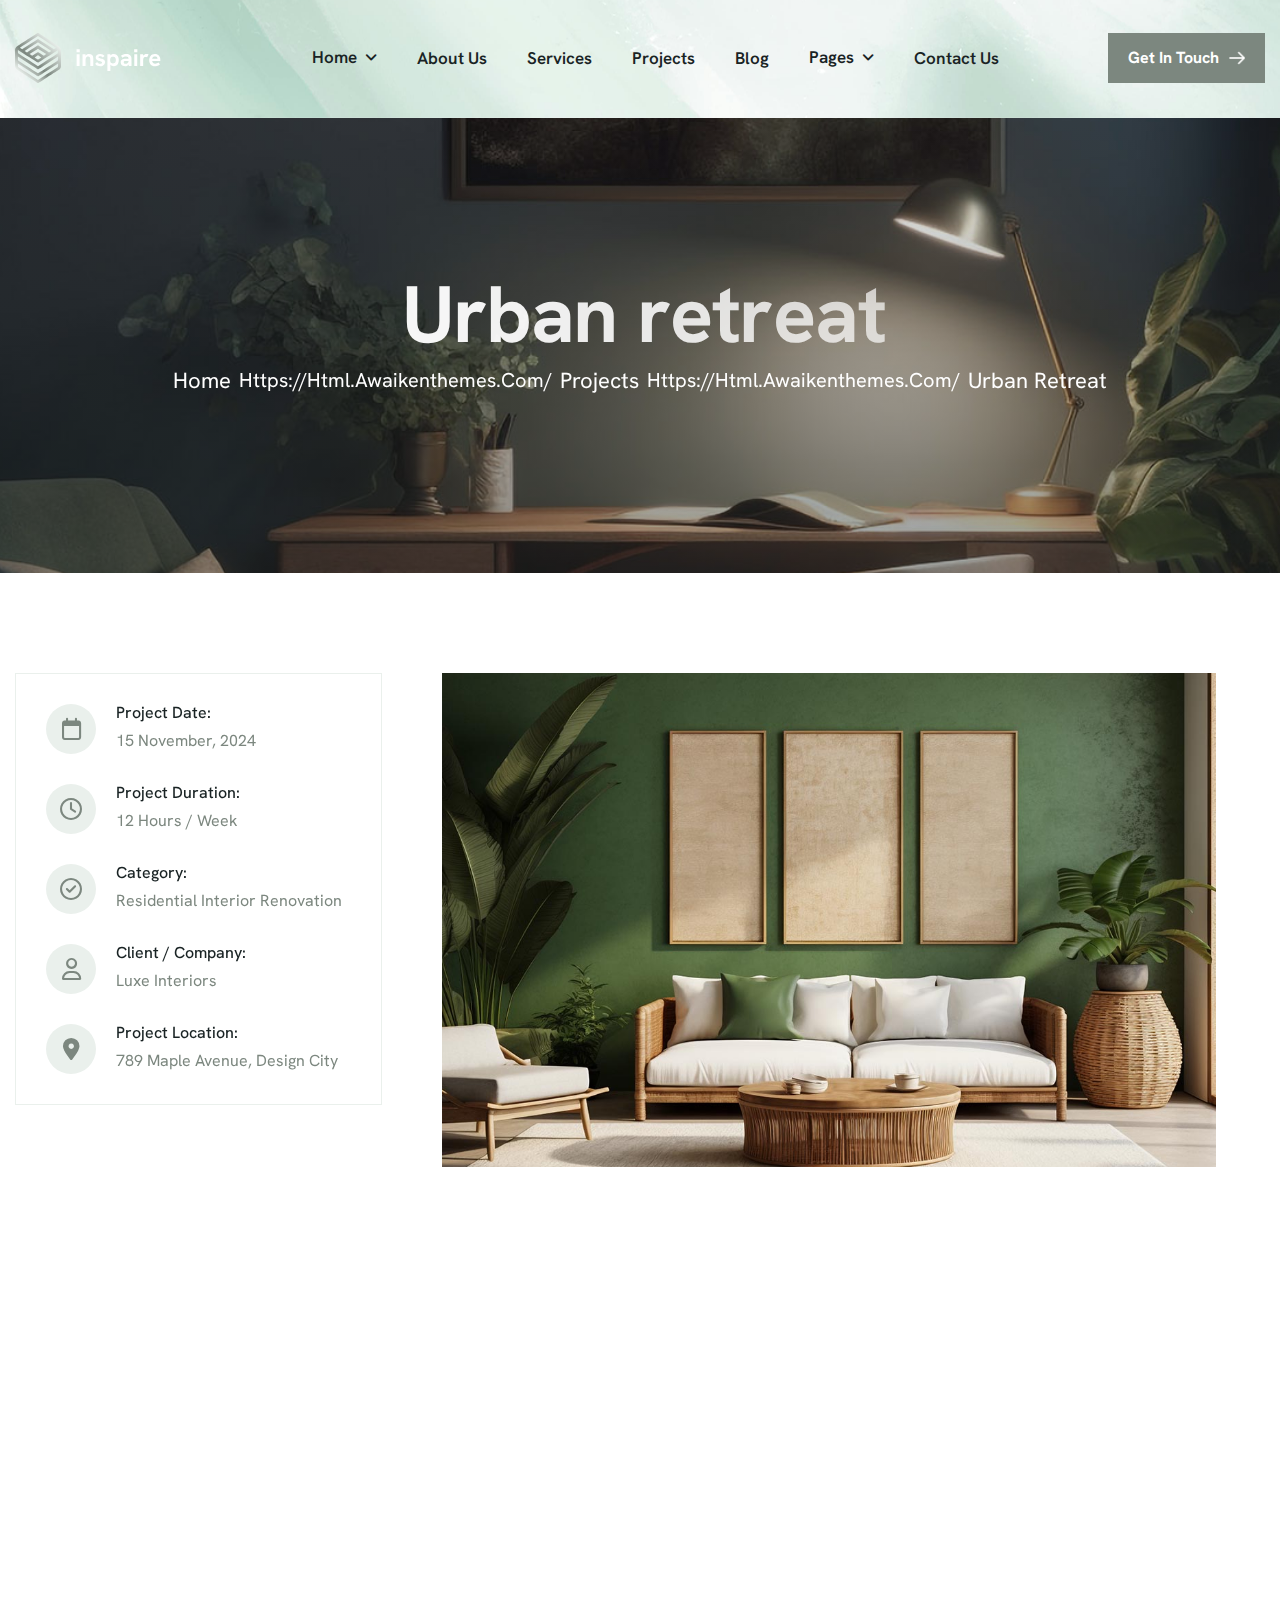
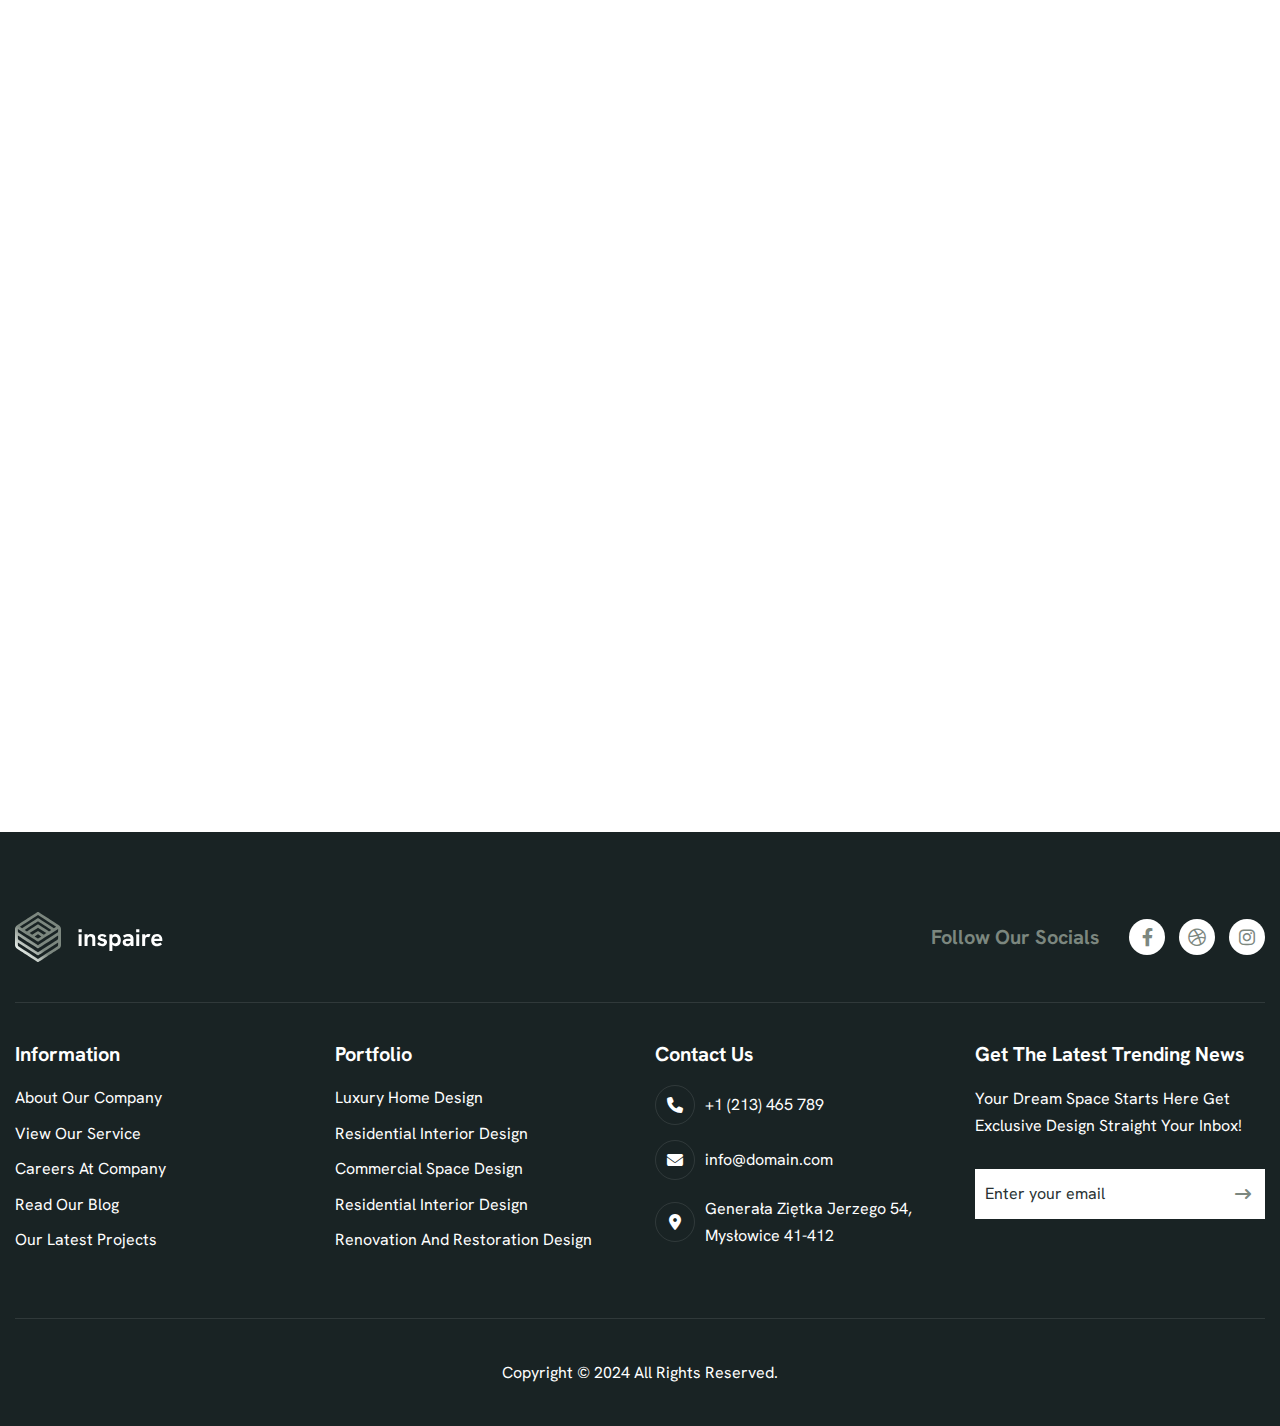
<file: project-single.html>
<!DOCTYPE html>
<html lang="zxx">

<head>
	<!-- Meta -->
	<meta charset="utf-8">
	<meta http-equiv="X-UA-Compatible" content="IE=edge">
	<meta name="viewport" content="width=device-width, initial-scale=1.0, maximum-scale=1">
	<meta name="description" content="">
	<meta name="keywords" content="">
	<meta name="author" content="Awaiken">
	<!-- Page Title -->
    <title>Inspaire - Architecture and Interior Design HTML Template</title>
	<!-- Favicon Icon -->
	<link rel="shortcut icon" type="image/x-icon" href="images/favicon.png">
	<!-- Google Fonts Css-->
	<link rel="preconnect" href="https://fonts.googleapis.com/">
    <link rel="preconnect" href="https://fonts.gstatic.com/" crossorigin>
    <link href="https://fonts.googleapis.com/css2?family=Hanken+Grotesk:ital,wght@0,100..900;1,100..900&amp;display=swap" rel="stylesheet">
	<!-- Bootstrap Css -->
	<link href="css/bootstrap.min.css" rel="stylesheet" media="screen">
	<!-- SlickNav Css -->
	<link href="css/slicknav.min.css" rel="stylesheet">
	<!-- Swiper Css -->
	<link rel="stylesheet" href="css/swiper-bundle.min.css">
	<!-- Font Awesome Icon Css-->
	<link href="css/all.min.css" rel="stylesheet" media="screen">
	<!-- Animated Css -->
	<link href="css/animate.css" rel="stylesheet">
    <!-- Magnific Popup Core Css File -->
	<link rel="stylesheet" href="css/magnific-popup.css">
	<!-- Mouse Cursor Css File -->
	<link rel="stylesheet" href="css/mousecursor.css">
	<!-- Main Custom Css -->
	<link href="css/custom.css" rel="stylesheet" media="screen">
</head>
<body>

    <!-- Preloader Start -->
	<div class="preloader">
		<div class="loading-container">
			<div class="loading"></div>
			<div id="loading-icon"><img src="images/loader.svg" alt=""></div>
		</div>
	</div>
	<!-- Preloader End -->

    <!-- Header Start -->
	<header class="main-header">
		<div class="header-sticky">
			<nav class="container">
				<div class="navbar navbar-expand-lg">
					<!-- Logo Start -->
					<a class="navbar-brand" href="index.html">
						<img src="images/logo.svg" alt="Logo">
					</a>
					<!-- Logo End -->

					<!-- Main Menu Start -->
					<div class="collapse navbar-collapse main-menu">
                        <div class="nav-menu-wrapper">
                            <ul class="navbar-nav mr-auto" id="menu">
                                <li class="nav-item submenu"><a class="nav-link" href="index.html">Home</a>
                                    <ul>
                                        <li class="nav-item"><a class="nav-link" href="index-2.html">Home - Image</a></li>
                                        <li class="nav-item"><a class="nav-link" href="index-video.html">Home - Video</a></li>
                                        <li class="nav-item"><a class="nav-link" href="index-slider.html">Home - Slider</a></li>
                                    </ul>
                                </li>                                
                                <li class="nav-item"><a class="nav-link" href="about.html">About Us</a>
                                <li class="nav-item"><a class="nav-link" href="services.html">Services</a></li>
                                <li class="nav-item"><a class="nav-link" href="projects.html">Projects</a></li>
                                <li class="nav-item"><a class="nav-link" href="blog.html">Blog</a></li>
                                <li class="nav-item submenu"><a class="nav-link" href="#">Pages</a>
                                    <ul>                                        
                                        <li class="nav-item"><a class="nav-link" href="service-single.html">Service Details</a></li>
                                        <li class="nav-item"><a class="nav-link" href="project-single.html">Project Details</a></li>
                                        <li class="nav-item"><a class="nav-link" href="blog-single.html">Blog Details</a></li>
                                        <li class="nav-item"><a class="nav-link" href="image-gallery.html">Image Gallery</a></li>
                                        <li class="nav-item"><a class="nav-link" href="faqs.html">FAQs</a></li>
                                        <li class="nav-item"><a class="nav-link" href="404.html">404</a></li>
                                    </ul>
                                </li>
                                <li class="nav-item"><a class="nav-link" href="contact.html">Contact Us</a></li>                             
                            </ul>
                        </div>
                        <!-- Header Btn Start -->
                        <div class="header-btn d-inline-flex">
                            <a href="contact.html" class="btn-default">get in touch</a>
                        </div>
                        <!-- Header Btn End -->
					</div>
					<!-- Main Menu End -->
					<div class="navbar-toggle"></div>
				</div>
			</nav>
			<div class="responsive-menu"></div>
		</div>
	</header>
	<!-- Header End -->

    <!-- Page Header Start -->
	<div class="page-header parallaxie">
		<div class="container">
			<div class="row">
				<div class="col-lg-12">
					<!-- Page Header Box Start -->
					<div class="page-header-box">
						<h1 class="text-anime-style-2" data-cursor="-opaque">Urban retreat</h1>
						<nav class="wow fadeInUp">
							<ol class="breadcrumb">
								<li class="breadcrumb-item"><a href="index.html">home</a></li>
								<li class="breadcrumb-item"><a href="projects.html">projects</a></li>
								<li class="breadcrumb-item active" aria-current="page">urban retreat</li>
							</ol>
						</nav>
					</div>
					<!-- Page Header Box End -->
				</div>
			</div>
		</div>
	</div>
	<!-- Page Header End -->

    <!-- Page Project Single Start -->
    <div class="page-project-single">
        <div class="container">
            <div class="row">
                <div class="col-lg-4">
                    <!-- Project Sidebar Start -->
                    <div class="project-single-sidebar">
                        <!-- Project Detail List Start -->
                        <div class="project-detail-list wow fadeInUp">
                            <!-- Project Detail Item Start -->
                            <div class="project-detail-item">
                                <div class="icon-box">
                                    <i class="fa-regular fa-calendar"></i>
                                </div>
                                <div class="project-detail-content">
                                    <h3>project date:</h3>
                                    <p>15 november, 2024</p>
                                </div>
                            </div>
                            <!-- Project Detail Item End -->

                            <!-- Project Detail Item Start -->
                            <div class="project-detail-item">
                                <div class="icon-box">
                                    <i class="fa-regular fa-clock"></i>
                                </div>
                                <div class="project-detail-content">
                                    <h3>project duration:</h3>
                                    <p>12 hours / week</p>
                                </div>
                            </div>
                            <!-- Project Detail Item End -->

                            <!-- Project Detail Item Start -->
                            <div class="project-detail-item">
                                <div class="icon-box">
                                    <i class="fa-regular fa-circle-check"></i>
                                </div>
                                <div class="project-detail-content">
                                    <h3>category:</h3>
                                    <p>residential interior renovation</p>
                                </div>
                            </div>
                            <!-- Project Detail Item End -->

                            <!-- Project Detail Item Start -->
                            <div class="project-detail-item">
                                <div class="icon-box">
                                    <i class="fa-regular fa-user"></i>
                                </div>
                                <div class="project-detail-content">
                                    <h3>client / company:</h3>
                                    <p>luxe interiors</p>
                                </div>
                            </div>
                            <!-- Project Detail Item End -->

                            <!-- Project Detail Item Start -->
                            <div class="project-detail-item">
                                <div class="icon-box">
                                    <i class="fa-solid fa-location-dot"></i>
                                </div>
                                <div class="project-detail-content">
                                    <h3>project location:</h3>
                                    <p>789 maple avenue, design city</p>
                                </div>
                            </div>
                            <!-- Project Detail Item End -->
                        </div>
                        <!-- Project Detail List End -->

                        <!-- Sidebar CTA Box Start -->
                        <div class="sidebar-cta-box wow fadeInUp" data-wow-delay="0.2s">
                            <!-- Sidebar CTA Image Start -->
                            <div class="sidebar-cta-image">
                                <div class="image-anime">
                                    <img src="images/sidebar-cta-img.jpg" alt="">
                                </div>
                            </div>
                            <!-- Sidebar CTA Image End -->

                            <!-- Sidebar CTA Body Start -->
                            <div class="sidebar-cta-Body">
                                <!-- Sidebar CTA Content Start -->
                                <div class="sidebar-cta-content">
                                    <h3>how can we help</h3>
                                    <p>If you need any helps, please feel free to contact us.</p>
                                </div>
                                <!-- Sidebar CTA Content End -->

                                <!-- Sidebar CTA Contact Start -->
                                <div class="sidebar-cta-contact">
                                    <!-- Sidebar CTA Contact Item Start -->
                                    <div class="sidebar-cta-contact-item">
                                        <div class="icon-box">
                                            <img src="images/icon-phone.svg" alt="">
                                        </div>
                                        <div class="cta-contact-item-content">
                                            <p>+91 1234567890</p>
                                        </div>
                                    </div>
                                    <!-- Sidebar CTA Contact Item Start -->

                                    <!-- Sidebar CTA Contact Item Start -->
                                    <div class="sidebar-cta-contact-item">
                                        <div class="icon-box">
                                            <img src="images/icon-mail.svg" alt="">
                                        </div>
                                        <div class="cta-contact-item-content">
                                            <p>info@domain.com</p>
                                        </div>
                                    </div>
                                    <!-- Sidebar CTA Contact Item Start -->
                                </div>
                                <!-- Sidebar CTA Contact End -->
                            </div>
                            <!-- Sidebar CTA Body End -->
                        </div>
                        <!-- Sidebar CTA Box End -->
                    </div>
                    <!-- Project Sidebar End -->
                </div>

                <div class="col-lg-8">
                    <!-- Project Single Content Start -->
                    <div class="project-single-content">
                        <!-- Project Single Image Start -->
                        <div class="project-single-image">
                            <figure class="image-anime reveal">
                                <img src="images/project-1.jpg" alt="">
                            </figure>
                        </div>
                        <!-- Project Single Image End -->

                        <!-- Project Entry Start -->
                        <div class="project-entry">
                            <!-- Project Information Start -->
                            <div class="project-info">
                                <h2 class="text-anime-style-2">Project information</h2>
                                <p class="wow fadeInUp">This project involved a complete transformation of the space to align with the client's vision for a modern, functional, and aesthetically pleasing interior. Our team focused on integrating custom elements, maximizing space, and ensuring every detail enhanced both style and practicality. The result is a beautifully designed area that reflects the client's unique taste and lifestyle.</p>
                                <p class="wow fadeInUp" data-wow-delay="0.2s">In this project, we aimed to create a harmonious blend of elegance and functionality, tailored specifically to the client's preferences. Every aspect, from material selection to color schemes, was carefully curated to enhance the space's ambiance and utility. Our goal was to craft a warm, inviting environment that reflects a sophisticated design philosophy while catering to everyday needs. The project stands as a testament to our commitment to delivering high-quality, personalized interior solutions.</p>
                            </div>
                            <!-- Project Information End -->

                            <!-- Project Design Information Start -->
                            <div class="project-design-info">
                                <h2 class="text-anime-style-2">Design highlights</h2>
                                <p class="wow fadeInUp" data-wow-delay="0.2s">This section showcases the standout elements of the project, featuring unique design choices, custom-made pieces, and innovative solutions tailored to enhance both style and functionality. From carefully selected finishes to lighting arrangements, each detail has been meticulously crafted to bring out the best in the space and align with the client's vision.</p>
                                <ul class="wow fadeInUp" data-wow-delay="0.4s">
                                    <li>Custom cabinetry was designed to maximize storage while maintaining a sleek, modern look.</li>
                                    <li>Ambient lighting was strategically placed to enhance the mood and highlight key areas.</li>
                                    <li>Textures and finishes were carefully chosen to add depth and warmth to each room.</li>
                                    <li>A neutral color palette was accented with bold elements for a balanced, timeless feel.</li>
                                    <li>High-quality materials were used throughout to ensure durability and elegance in every detail.</li>
                                </ul>
                            </div>
                            <!-- Project Design Information End -->

                            <!-- Project Gallery Images Start -->
                            <div class="project-gallery gallery-items">
                                <h2 class="text-anime-style-2">Project gallery</h2>

                                <div class="project-gallery-images">
                                    <!-- Project Gallery img Start -->
                                    <div class="project-gallery-img wow fadeInUp" data-cursor-text="View">
                                        <a href="images/gallery-7.jpg">
                                            <figure class="image-anime reveal">
                                                <img src="images/gallery-7.jpg" alt="">
                                            </figure>
                                        </a>
                                    </div>
                                    <!-- Project Gallery img End -->

                                    <!-- Project Gallery img Start -->
                                    <div class="project-gallery-img wow fadeInUp" data-cursor-text="View">
                                        <a href="images/gallery-1.jpg">
                                            <figure class="image-anime reveal">
                                                <img src="images/gallery-1.jpg" alt="">
                                            </figure>
                                        </a>
                                    </div>
                                    <!-- Project Gallery img End -->

                                    <!-- Project Gallery img Start -->
                                    <div class="project-gallery-img wow fadeInUp" data-cursor-text="View">
                                        <a href="images/gallery-3.jpg">
                                            <figure class="image-anime reveal">
                                                <img src="images/gallery-3.jpg" alt="">
                                            </figure>
                                        </a>
                                    </div>
                                    <!-- Project Gallery img End -->

                                    <!-- Project Gallery img Start -->
                                    <div class="project-gallery-img wow fadeInUp" data-cursor-text="View">
                                        <a href="images/gallery-5.jpg">
                                            <figure class="image-anime reveal">
                                                <img src="images/gallery-5.jpg" alt="">
                                            </figure>
                                        </a>
                                    </div>
                                    <!-- Project Gallery img End -->
                                </div>
                            </div>
                            <!-- Project Gallery Images End -->
                        </div>
                        <!-- Project Entry End -->
                    </div>
                    <!-- Project Single Content End -->
                </div>
            </div>
        </div>
    </div>
    <!-- Page Project Single End -->

    <!-- Footer Start -->
    <footer class="main-footer">
        <div class="container">
            <div class="row">
                <div class="col-lg-12">
                    <!-- Footer Header Start -->
                    <div class="footer-header">
                        <div class="row align-items-center">  
                            <div class="col-md-6">
                                <!-- Footer Logo Start -->
                                <div class="footer-logo">
                                    <img src="images/footer-logo.svg" alt="">
                                </div>
                                <!-- Footer Logo End -->
                            </div>

                            <div class="col-md-6">
                                <!-- Footer Social Link Start -->
                                <div class="footer-social-links">
                                    <div class="footer-social-link-title">
                                        <h3>follow our socials</h3>
                                    </div>
                                    <ul>
                                        <li><a href="#"><i class="fa-brands fa-facebook-f"></i></a></li>
                                        <li><a href="#"><i class="fa-brands fa-dribbble"></i></a></li>
                                        <li><a href="#"><i class="fa-brands fa-instagram"></i></a></li>
                                    </ul>
                                </div>
                                <!-- Footer Social Link End -->
                            </div>
                        </div>
                    </div>
                    <!-- Footer Header End -->
                </div>

                <div class="col-lg-3 col-md-6">
                    <!-- Footer Links Start -->
                     <div class="footer-links">
                        <h3>information</h3>
                        <ul>
                            <li><a href="about.html">about our company</a></li>
                            <li><a href="services.html">view our service</a></li>
                            <li><a href="#">careers at company</a></li>
                            <li><a href="blog.html">read our blog</a></li>
                            <li><a href="projects.html">our latest projects</a></li>
                        </ul>
                     </div>
                    <!-- Footer Links End -->
                </div>

                <div class="col-lg-3 col-md-6">
                    <!-- Footer Links Start -->
                     <div class="footer-links">
                        <h3>portfolio</h3>
                        <ul>
                            <li><a href="project-single.html">luxury home design</a></li>
                            <li><a href="project-single.html">residential interior design</a></li>
                            <li><a href="project-single.html">commercial space design</a></li>
                            <li><a href="project-single.html">residential interior design</a></li>
                            <li><a href="project-single.html">renovation and restoration design</a></li>
                        </ul>
                     </div>
                    <!-- Footer Links End -->
                </div>

                <div class="col-lg-3 col-md-6">
                    <!-- Footer Contact Box Start -->
                    <div class="footer-contact-box footer-links">
                        <h3>contact us</h3>
                        <!-- Footer Contact Item Start -->
                        <div class="footer-contact-item">
                            <div class="icon-box">
                                <i class="fa-solid fa-phone"></i>
                            </div>
                            <div class="footer-contact-content">
                                <p>+1 (213) 465 789</p>
                            </div>
                        </div>
                        <!-- Footer Contact Item End -->

                        <!-- Footer Contact Item Start -->
                        <div class="footer-contact-item">
                            <div class="icon-box">
                                <i class="fa-solid fa-envelope"></i>
                            </div>
                            <div class="footer-contact-content">
                                <p>info@domain.com</p>
                            </div>
                        </div>
                        <!-- Footer Contact Item End -->

                        <!-- Footer Contact Item Start -->
                        <div class="footer-contact-item">
                            <div class="icon-box">
                                <i class="fa-solid fa-location-dot"></i>
                            </div>
                            <div class="footer-contact-content">
                                <p>Generała Ziętka Jerzego 54, Mysłowice 41-412</p>
                            </div>
                        </div>
                        <!-- Footer Contact Item End -->
                    </div>
                    <!-- Footer Contact Box End -->
                </div>

                <div class="col-lg-3 col-md-6">
                    <!-- Footer Newsletter Form Start -->
                    <div class="footer-latest-news footer-links">
                        <h3>get the latest trending news</h3>
                        
                        <div class="footer-newsletter-form">
                            <p>Your Dream Space Starts Here Get Exclusive Design Straight Your Inbox!</p>

                            <form id="newslettersForm" action="#" method="POST">
                                <div class="form-group">
                                    <input type="email" name="email" class="form-control"  id="mail" placeholder="Enter your email" required>
                                    <button type="submit"><i class="fa-solid fa-arrow-right-long"></i> </button>
                                </div>
                            </form>
                        </div>
                    </div>
                    <!-- Footer Newsletter Form End -->
                </div>
            </div>

            <!-- Footer Copyright Section Start -->
            <div class="footer-copyright">
                <div class="row">
                    <div class="col-md-12">
                        <!-- Footer Copyright Start -->
                        <div class="footer-copyright-text">
                            <p>Copyright © 2024 All Rights Reserved.</p>
                        </div>
                        <!-- Footer Copyright End -->
                    </div>
                </div>
            </div>
            <!-- Footer Copyright Section End -->
        </div>
    </footer>
    <!-- Footer End -->

    <!-- Jquery Library File -->
    <script src="js/jquery-3.7.1.min.js"></script>
    <!-- Bootstrap js file -->
    <script src="js/bootstrap.min.js"></script>
    <!-- Validator js file -->
    <script src="js/validator.min.js"></script>
    <!-- SlickNav js file -->
    <script src="js/jquery.slicknav.js"></script>
    <!-- Swiper js file -->
    <script src="js/swiper-bundle.min.js"></script>
    <!-- Counter js file -->
    <script src="js/jquery.waypoints.min.js"></script>
    <script src="js/jquery.counterup.min.js"></script>
    <!-- Isotop js file -->
	<script src="js/isotope.min.js"></script>
    <!-- Magnific js file -->
    <script src="js/jquery.magnific-popup.min.js"></script>
    <!-- SmoothScroll -->
    <script src="js/SmoothScroll.js"></script>
    <!-- Parallax js -->
    <script src="js/parallaxie.js"></script>
    <!-- MagicCursor js file -->
    <script src="js/gsap.min.js"></script>
    <script src="js/magiccursor.js"></script>
    <!-- Text Effect js file -->
    <script src="js/SplitText.js"></script>
    <script src="js/ScrollTrigger.min.js"></script>
    <!-- YTPlayer js File -->
    <script src="js/jquery.mb.YTPlayer.min.js"></script>
    <!-- Wow js file -->
    <script src="js/wow.min.js"></script>
    <!-- Main Custom js file -->
    <script src="js/function.js"></script>
</body>

</html>
</file>
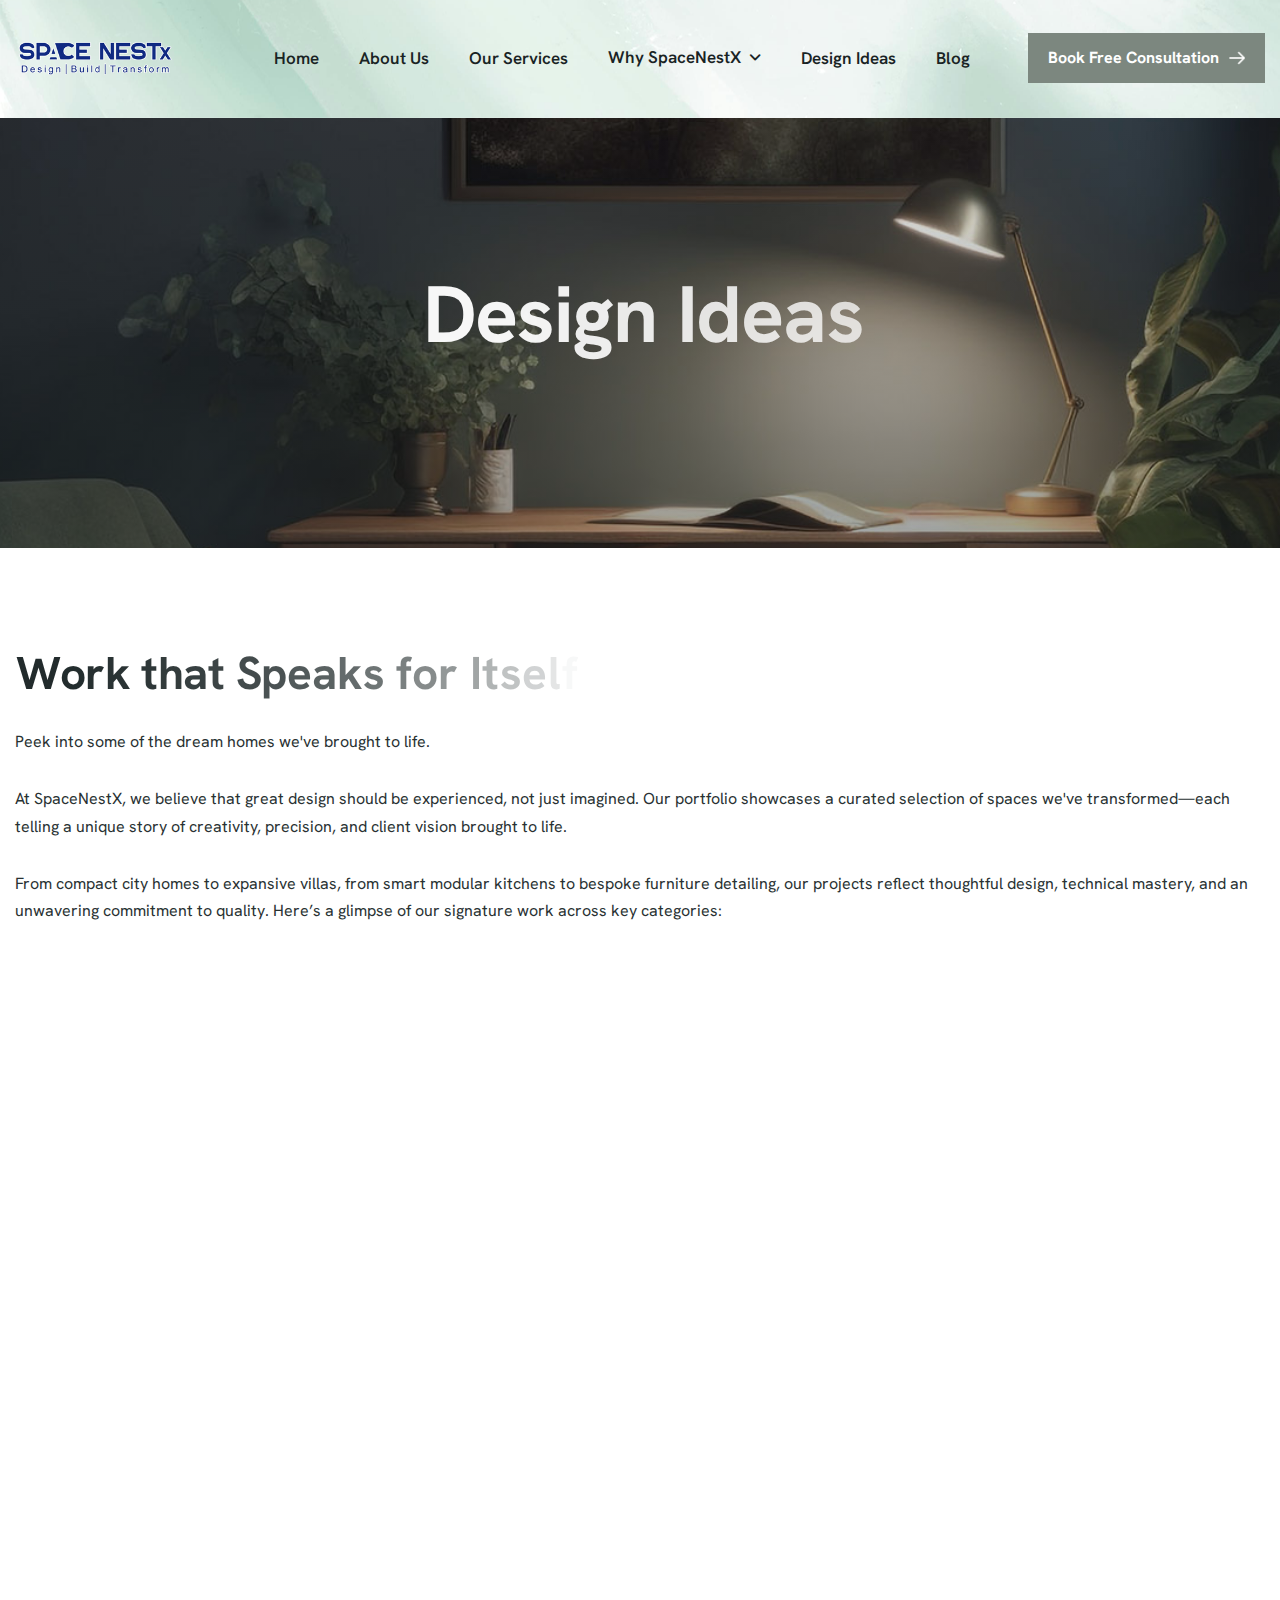
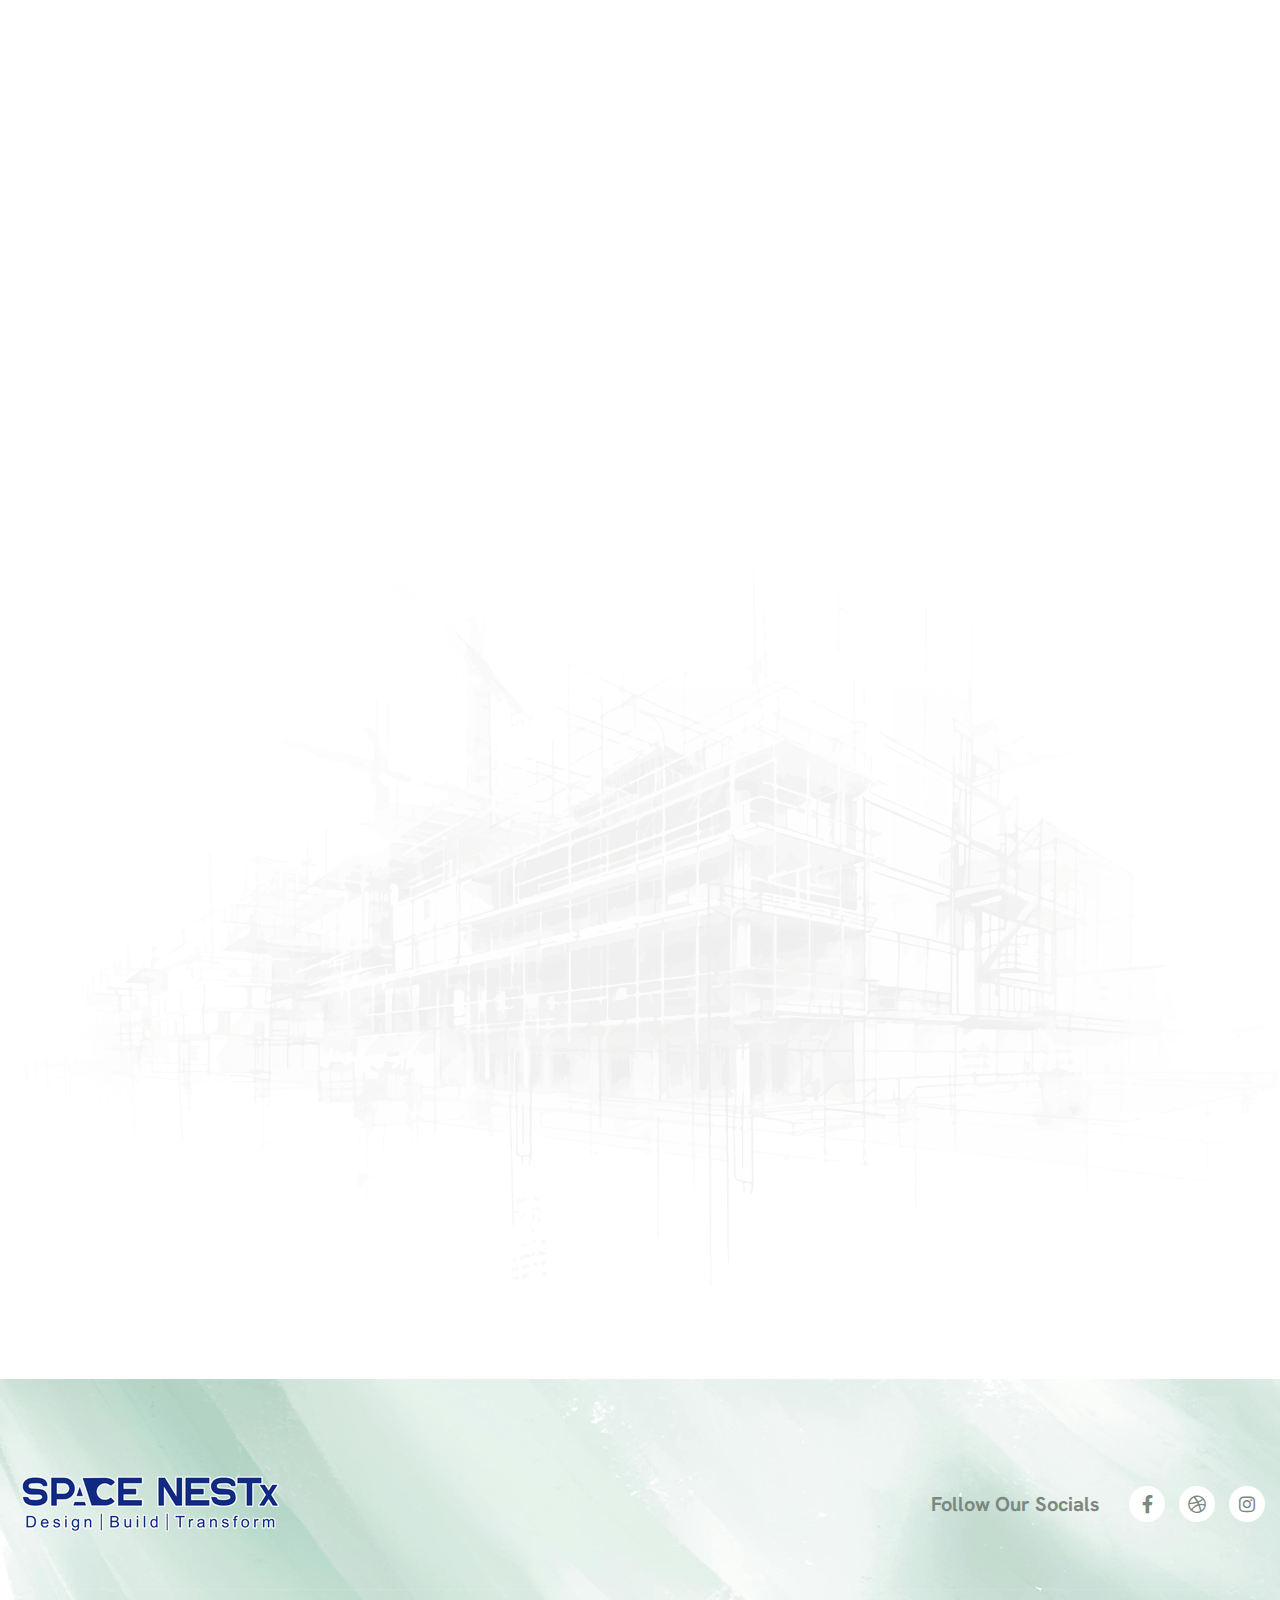
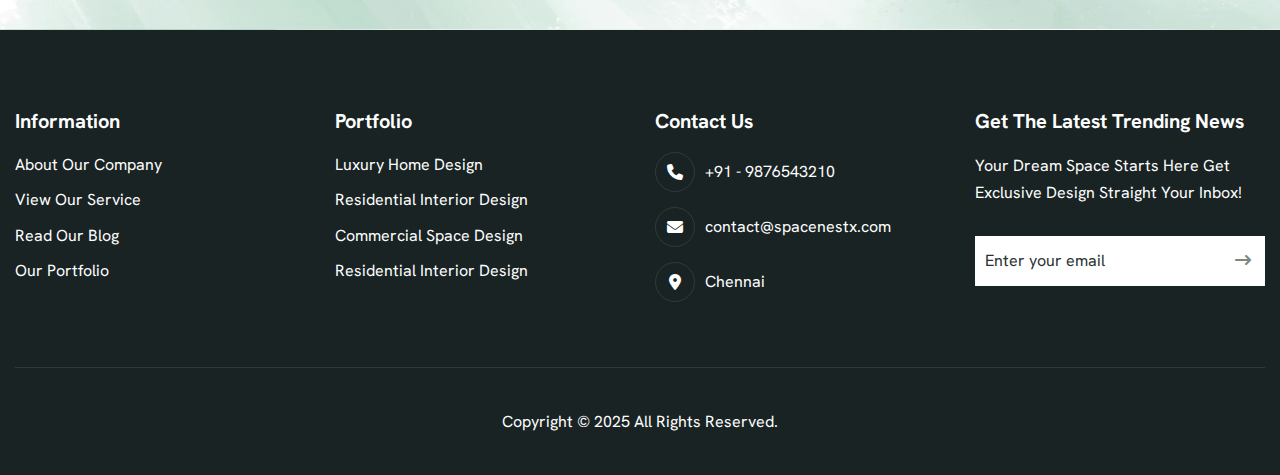
<file: projects.html>
<!DOCTYPE html>
<html lang="zxx">

<head>
	<!-- Meta -->
	<meta charset="utf-8">
	<meta http-equiv="X-UA-Compatible" content="IE=edge">
	<meta name="viewport" content="width=device-width, initial-scale=1.0, maximum-scale=1">
	<meta name="description" content="">
	<meta name="keywords" content="">
	<meta name="author" content="SpacenestX">
	<!-- Page Title -->
    <title>SpacenestX - Transforming Homes. Crafting Experiences.</title>
	<!-- Favicon Icon -->
	<link rel="shortcut icon" type="image/x-icon" href="images/favicon.png">
	<!-- Google Fonts Css-->
	<link rel="preconnect" href="https://fonts.googleapis.com/">
    <link rel="preconnect" href="https://fonts.gstatic.com/" crossorigin>
    <link href="https://fonts.googleapis.com/css2?family=Hanken+Grotesk:ital,wght@0,100..900;1,100..900&amp;display=swap" rel="stylesheet">
	<!-- Bootstrap Css -->
	<link href="css/bootstrap.min.css" rel="stylesheet" media="screen">
	<!-- SlickNav Css -->
	<link href="css/slicknav.min.css" rel="stylesheet">
	<!-- Swiper Css -->
	<link rel="stylesheet" href="css/swiper-bundle.min.css">
	<!-- Font Awesome Icon Css-->
	<link href="css/all.min.css" rel="stylesheet" media="screen">
	<!-- Animated Css -->
	<link href="css/animate.css" rel="stylesheet">
    <!-- Magnific Popup Core Css File -->
	<link rel="stylesheet" href="css/magnific-popup.css">
	<!-- Mouse Cursor Css File -->
	<link rel="stylesheet" href="css/mousecursor.css">
	<!-- Main Custom Css -->
	<link href="css/custom.css" rel="stylesheet" media="screen">
</head>
<body>

    <!-- Preloader Start -->
	<div class="preloader">
		<div class="loading-container">
			<div class="loading"></div>
			<div id="loading-icon"><img src="images/loader.svg" alt=""></div>
		</div>
	</div>
	<!-- Preloader End -->

    <!-- Header Start -->
	<header class="main-header">
		<div class="header-sticky">
			<nav class="container">
				<div class="navbar navbar-expand-lg">
					<!-- Logo Start -->
					<a class="navbar-brand" href="index.html">
						<img src="images/spacenestxlg.png" alt="Logo" width="160">
					</a>
					<!-- Logo End -->

					<!-- Main Menu Start -->
					<div class="collapse navbar-collapse main-menu">
                        <div class="nav-menu-wrapper">
                            <ul class="navbar-nav mr-auto" id="menu">
                                <li><a class="nav-link" href="index.html">Home</a>
                                </li>                                
                                <li class="nav-item"><a class="nav-link" href="about.html">About Us</a>
                                <li class="nav-item"><a class="nav-link" href="services.html">Our Services</a></li>
                                <li class="nav-item submenu"><a class="nav-link" href="whyspacenestx.html">Why SpaceNestX</a>
                                    <ul>                                        
                                        <li class="nav-item"><a class="nav-link" href="process.html">Process</a></li>
                                        <li class="nav-item"><a class="nav-link" href="testimonial.html">Client Testimonials</a></li>
                                        <li class="nav-item"><a class="nav-link" href="faqs.html">FAQs</a></li>
                                    </ul>
                                </li>
                                <li class="nav-item"><a class="nav-link" href="projects.html">Design Ideas</a></li>
                                <li class="nav-item"><a class="nav-link" href="blog.html">Blog</a></li>
                                
                            </ul>
                        </div>
                        <!-- Header Btn Start -->
                        <div class="header-btn d-inline-flex">
                            <a href="contact.html" class="btn-default">Book Free Consultation</a>
                        </div>
                        <!-- Header Btn End -->
					</div>
					<!-- Main Menu End -->
					<div class="navbar-toggle"></div>
				</div>
			</nav>
			<div class="responsive-menu"></div>
		</div>
	</header>
	<!-- Header End -->

    <!-- Page Header Start -->
	<div class="page-header parallaxie">
		<div class="container">
			<div class="row">
				<div class="col-lg-12">
					<!-- Page Header Box Start -->
					<div class="page-header-box">
						<h1 class="text-anime-style-2" data-cursor="-opaque">Design Ideas</h1>
					</div>
					<!-- Page Header Box End -->
				</div>
			</div>
		</div>
	</div>
	<!-- Page Header End -->

    <!-- Our Project Start -->
    <div class="page-project">
        <div class="container">
            <div class="row">
                <div class="section-title">
                    <h2 class="text-anime-style-2" data-cursor="-opaque">Work that Speaks for Itself</h2>
                    <p class="wow fadeInUp" data-wow-delay="0.2s">Peek into some of the dream homes we've brought to life.</p>
                    <p class="wow fadeInUp" data-wow-delay="0.2s">At SpaceNestX, we believe that great design should be experienced, not just imagined. Our portfolio showcases a curated selection of spaces we've transformed—each telling a unique story of creativity, precision, and client vision brought to life.</p>
                    <p class="wow fadeInUp" data-wow-delay="0.2s">From compact city homes to expansive villas, from smart modular kitchens to bespoke furniture detailing, our projects reflect thoughtful design, technical mastery, and an unwavering commitment to quality. Here’s a glimpse of our signature work across key categories:</p>
                </div>
                <div class="col-lg-12">
                    <!-- Project Item Boxes start -->
                    <div class="row project-item-boxes align-items-center">
                        <div class="col-md-4 project-item-box ">
                            <!-- Project Item Start -->
                            <div class="project-item wow fadeInUp" data-wow-delay="0.2s">
                                <div class="project-image">
                                    <div class="project-featured-image">
                                        <figure class="image-anime">
                                            <img src="images/project-1.jpg" alt="">
                                        </figure>
                                    </div>
                                
                                    <div class="project-btn">
                                        <a href="project-single.html"><img src="images/arrow-white.svg" alt=""></a>
                                    </div>
                                </div>     
    
                                <div class="project-content">
                                    <h2 class="text-center">Kitchens</h2>
                                    <h2 class="text-center"><a href="project-single.html">Well Designed Kitchens</a></h2>
                                </div>
                            </div>
                            <!-- Project Item End -->
                        </div>
    
                        <div class="col-md-4 project-item-box ">
                            <!-- Project Item Start -->
                            <div class="project-item wow fadeInUp" data-wow-delay="0.4s">
                                <div class="project-image">
                                    <div class="project-featured-image">
                                        <figure class="image-anime">
                                            <img src="images/project-2.jpg" alt="">
                                        </figure>
                                    </div>
                                
                                    <div class="project-btn">
                                        <a href="project-single.html"><img src="images/arrow-white.svg" alt=""></a>
                                    </div>
                                </div>     
    
                                <div class="project-content">
                                    <h2 class="text-center">Bedrooms</h2>
                                    <h2 class="text-center"><a href="project-single.html">Well Designed Bedrooms</a></h2>
                                </div>
                            </div>
                            <!-- Project Item End -->
                        </div>
    
                        <div class="col-md-4 project-item-box ">
                            <!-- Project Item Start -->
                            <div class="project-item wow fadeInUp" data-wow-delay="0.6s">
                                <div class="project-image">
                                    <div class="project-featured-image">
                                        <figure class="image-anime">
                                            <img src="images/project-3.jpg" alt="">
                                        </figure>
                                    </div>
                                
                                    <div class="project-btn">
                                        <a href="project-single.html"><img src="images/arrow-white.svg" alt=""></a>
                                    </div>
                                </div>     
    
                                <div class="project-content">
                                    <h2 class="text-center">Full Homes</h2>
                                    <h2 class="text-center"><a href="project-single.html">Well Designed Homes</a></h2>
                                </div>
                            </div>
                            <!-- Project Item End -->
                        </div>
    
                        <div class="col-md-4 project-item-box ">
                            <!-- Project Item Start -->
                            <div class="project-item wow fadeInUp" data-wow-delay="0.8s">
                                <div class="project-image">
                                    <div class="project-featured-image">
                                        <figure class="image-anime">
                                            <img src="images/project-4.jpg" alt="">
                                        </figure>
                                    </div>
                                
                                    <div class="project-btn">
                                        <a href="project-single.html"><img src="images/arrow-white.svg" alt=""></a>
                                    </div>
                                </div>     
    
                                <div class="project-content">
                                    <h2 class="text-center">Custom Projects</h2>
                                    <h2 class="text-center"><a href="project-single.html">Well Designed Custom Projects</a></h2>
                                </div>
                            </div>
                            <!-- Project Item End -->
                        </div>

                        <div class="col-md-4 project-item-box ">
                            <!-- Project Item Start -->
                            <div class="project-item wow fadeInUp" data-wow-delay="1s">
                                <div class="project-image">
                                    <div class="project-featured-image">
                                        <figure class="image-anime">
                                            <img src="images/project-5.jpg" alt="">
                                        </figure>
                                    </div>
                                
                                    <div class="project-btn">
                                        <a href="project-single.html"><img src="images/arrow-white.svg" alt=""></a>
                                    </div>
                                </div>     
    
                                <div class="project-content">
                                    <h2 class="text-center">3D Renders</h2>
                                    <h2 class="text-center"><a href="project-single.html">Final Site Photos </a></h2>
                                </div>
                            </div>
                            <!-- Project Item End -->
                        </div>

                        
                    </div>
                    <!-- Project Item Boxes End -->
                </div>
            </div>
        </div>
    </div>
    <!-- Our Project End -->

    <!-- Best Seeling Start -->
     <div class="best-selling">
        <div class="container">
            <div class="row">
                <div class="col-lg-6">
                    <!-- Best Seeling Content Start -->
                    <div class="best-selling-content">
                        <!-- Best Seeling Content Image Start -->
                        <div class="best-selling-content-img">
                            <figure class="image-anime reveal">
                                <img src="images/best-selling-img-1.jpg" alt="">
                            </figure>
                        </div>
                        <!-- Best Seeling Content Image End -->

                        <!-- Section Title Start -->
                        <div class="section-title">
                            <h3 class="wow fadeInUp">Project Snapshot</h3>
                            <h2 class="text-anime-style-2" data-cursor="-opaque">Project Snapshot:  <span>At-a-Glance Details That Matter</span></h2>
                            <p class="wow fadeInUp" data-wow-delay="0.2s">Every project featured in our portfolio includes a quick overview of the essentials - helping you understand the scale, style, and scope of work involved. These details offer transparency and context, so you know exactly what went into bringing each space to life.</p>
                        </div>
                        <!-- Section Title End -->
                    </div>
                    <!-- Best Seeling Content End -->
                </div>
                <div class="col-lg-6">
                    <!-- Why Choose Content Start -->
                    <div class="why-choose-content">
                        <!-- Section Title Start -->
                        <div class="section-title">
                            <h2 class="text-anime-style-2" data-cursor="-opaque">Here's what we share with each <span>showcased project:</span></h2>
                        </div>
                        <!-- Section Title End -->

                        <!-- Why Choose Item List Start -->
                        <div class="why-choose-item-list">
                            <!-- Why Choose Item Start -->
                            <div class="why-choose-item wow fadeInUp" data-wow-delay="0.4s">
                                <!-- Icon Box Start -->
                                <div class="icon-box">
                                    <img src="images/icon-why-choose-1.svg" alt="">
                                </div>
                                <!-- Icon Box End -->

                                <!-- Why Choose Item Content Start -->
                                <div class="why-choose-item-content">
                                    <h3>Location</h3>
                                    <p>The city or neighbourhood where the project was executed—urban apartment, gated villa, or builder floor.</p>
                                </div>
                                <!-- Why Choose Item Content End -->
                            </div>
                            <!-- Why Choose Item End -->
                            
                            <!-- Why Choose Item Start -->
                            <div class="why-choose-item wow fadeInUp" data-wow-delay="0.6s">
                                <!-- Icon Box Start -->
                                <div class="icon-box">
                                    <img src="images/icon-why-choose-2.svg" alt="">
                                </div>
                                <!-- Icon Box End -->

                                <!-- Why Choose Item Content Start -->
                                <div class="why-choose-item-content">
                                    <h3>Size</h3>
                                    <p>Total square footage of the designed and executed area, covering one room or an entire home.</p>
                                </div>
                                <!-- Why Choose Item Content End -->
                            </div>
                            <!-- Why Choose Item End -->

                            <!-- Why Choose Item Start -->
                            <div class="why-choose-item wow fadeInUp" data-wow-delay="0.8s">
                                <!-- Icon Box Start -->
                                <div class="icon-box">
                                    <img src="images/icon-why-choose-3.svg" alt="">
                                </div>
                                <!-- Icon Box End -->

                                <!-- Why Choose Item Content Start -->
                                <div class="why-choose-item-content">
                                    <h3>Duration</h3>
                                    <p>The time it took from design approval to final handover, including civil, carpentry, and finishing stages.</p>
                                </div>
                                <!-- Why Choose Item Content End -->
                            </div>
                            <!-- Why Choose Item End -->

                            <!-- Why Choose Item Start -->
                            <div class="why-choose-item wow fadeInUp" data-wow-delay="0.8s">
                                <!-- Icon Box Start -->
                                <div class="icon-box">
                                    <img src="images/icon-why-choose-3.svg" alt="">
                                </div>
                                <!-- Icon Box End -->

                                <!-- Why Choose Item Content Start -->
                                <div class="why-choose-item-content">
                                    <h3>Theme</h3>
                                    <p>The design language or style direction followed—minimalist, traditional, industrial, Scandinavian, luxe, or custom-blended.</p>
                                </div>
                                <!-- Why Choose Item Content End -->
                            </div>
                            <!-- Why Choose Item End -->

                            <!-- Why Choose Item Start -->
                            <div class="why-choose-item wow fadeInUp" data-wow-delay="0.8s">
                                <!-- Icon Box Start -->
                                <div class="icon-box">
                                    <img src="images/icon-why-choose-3.svg" alt="">
                                </div>
                                <!-- Icon Box End -->

                                <!-- Why Choose Item Content Start -->
                                <div class="why-choose-item-content">
                                    <h3>Budget Range</h3>
                                    <p>An indicative cost bracket that reflects material quality, project complexity, and scope - offered to help prospective clients plan realistically.</p>
                                </div>
                                <!-- Why Choose Item Content End -->
                            </div>
                            <!-- Why Choose Item End -->
                        </div>
                        <!-- Why Choose Item List End -->
                    </div>
                    <!-- Why Choose Content End -->
                </div>
            </div>
        </div>
     </div>
    <!-- Best Seeling End -->

    <!-- Footer Start -->
    <footer class="main-footer mybg">
        <div class="container">
            <div class="row">
                <div class="col-lg-12">
                    <!-- Footer Header Start -->
                    <div class="footer-header">
                        <div class="row align-items-center">  
                            <div class="col-md-6">
                                <!-- Footer Logo Start -->
                                <div class="footer-logo">
                                    <img src="images/spacenestxlg.png" alt="">
                                </div>
                                <!-- Footer Logo End -->
                            </div>

                            <div class="col-md-6">
                                <!-- Footer Social Link Start -->
                                <div class="footer-social-links">
                                    <div class="footer-social-link-title">
                                        <h3>follow our socials</h3>
                                    </div>
                                    <ul>
                                        <li><a href="#"><i class="fa-brands fa-facebook-f"></i></a></li>
                                        <li><a href="#"><i class="fa-brands fa-dribbble"></i></a></li>
                                        <li><a href="#"><i class="fa-brands fa-instagram"></i></a></li>
                                    </ul>
                                </div>
                                <!-- Footer Social Link End -->
                            </div>
                        </div>
                    </div>
                    <!-- Footer Header End -->
                </div>

            </div>

            
        </div>
    </footer>
    <!-- Footer End -->

    <!-- Footer Start -->
    <footer class="main-footer">
        <div class="container">
            <div class="row">

                <div class="col-lg-3 col-md-6">
                    <!-- Footer Links Start -->
                     <div class="footer-links">
                        <h3>information</h3>
                        <ul>
                            <li><a href="about.html">about our company</a></li>
                            <li><a href="services.html">view our service</a></li>
                            <li><a href="blog.html">read our blog</a></li>
                            <li><a href="projects.html">our portfolio</a></li>
                        </ul>
                     </div>
                    <!-- Footer Links End -->
                </div>

                <div class="col-lg-3 col-md-6">
                    <!-- Footer Links Start -->
                     <div class="footer-links">
                        <h3>portfolio</h3>
                        <ul>
                            <li><a href="#">luxury home design</a></li>
                            <li><a href="#">residential interior design</a></li>
                            <li><a href="#">commercial space design</a></li>
                            <li><a href="#">residential interior design</a></li>
                        </ul>
                     </div>
                    <!-- Footer Links End -->
                </div>

                <div class="col-lg-3 col-md-6">
                    <!-- Footer Contact Box Start -->
                    <div class="footer-contact-box footer-links">
                        <h3>contact us</h3>
                        <!-- Footer Contact Item Start -->
                        <div class="footer-contact-item">
                            <div class="icon-box">
                                <i class="fa-solid fa-phone"></i>
                            </div>
                            <div class="footer-contact-content">
                                <p>+91 - 9876543210</p>
                            </div>
                        </div>
                        <!-- Footer Contact Item End -->

                        <!-- Footer Contact Item Start -->
                        <div class="footer-contact-item">
                            <div class="icon-box">
                                <i class="fa-solid fa-envelope"></i>
                            </div>
                            <div class="footer-contact-content">
                                <p>contact@spacenestx.com</p>
                            </div>
                        </div>
                        <!-- Footer Contact Item End -->

                        <!-- Footer Contact Item Start -->
                        <div class="footer-contact-item">
                            <div class="icon-box">
                                <i class="fa-solid fa-location-dot"></i>
                            </div>
                            <div class="footer-contact-content">
                                <p>Chennai</p>
                            </div>
                        </div>
                        <!-- Footer Contact Item End -->
                    </div>
                    <!-- Footer Contact Box End -->
                </div>

                <div class="col-lg-3 col-md-6">
                    <!-- Footer Newsletter Form Start -->
                    <div class="footer-latest-news footer-links">
                        <h3>get the latest trending news</h3>
                        
                        <div class="footer-newsletter-form">
                            <p>Your Dream Space Starts Here Get Exclusive Design Straight Your Inbox!</p>

                            <form id="newslettersForm" action="#" method="POST">
                                <div class="form-group">
                                    <input type="email" name="email" class="form-control"  id="mail" placeholder="Enter your email" required>
                                    <button type="submit"><i class="fa-solid fa-arrow-right-long"></i> </button>
                                </div>
                            </form>
                        </div>
                    </div>
                    <!-- Footer Newsletter Form End -->
                </div>
            </div>

            <!-- Footer Copyright Section Start -->
            <div class="footer-copyright">
                <div class="row">
                    <div class="col-md-12">
                        <!-- Footer Copyright Start -->
                        <div class="footer-copyright-text">
                            <p>Copyright © 2025 All Rights Reserved.</p>
                        </div>
                        <!-- Footer Copyright End -->
                    </div>
                </div>
            </div>
            <!-- Footer Copyright Section End -->
        </div>
    </footer>
    <!-- Footer End -->

    <!-- Jquery Library File -->
    <script src="js/jquery-3.7.1.min.js"></script>
    <!-- Bootstrap js file -->
    <script src="js/bootstrap.min.js"></script>
    <!-- Validator js file -->
    <script src="js/validator.min.js"></script>
    <!-- SlickNav js file -->
    <script src="js/jquery.slicknav.js"></script>
    <!-- Swiper js file -->
    <script src="js/swiper-bundle.min.js"></script>
    <!-- Counter js file -->
    <script src="js/jquery.waypoints.min.js"></script>
    <script src="js/jquery.counterup.min.js"></script>
    <!-- Isotop js file -->
	<script src="js/isotope.min.js"></script>
    <!-- Magnific js file -->
    <script src="js/jquery.magnific-popup.min.js"></script>
    <!-- SmoothScroll -->
    <script src="js/SmoothScroll.js"></script>
    <!-- Parallax js -->
    <script src="js/parallaxie.js"></script>
    <!-- MagicCursor js file -->
    <script src="js/gsap.min.js"></script>
    <script src="js/magiccursor.js"></script>
    <!-- Text Effect js file -->
    <script src="js/SplitText.js"></script>
    <script src="js/ScrollTrigger.min.js"></script>
    <!-- YTPlayer js File -->
    <script src="js/jquery.mb.YTPlayer.min.js"></script>
    <!-- Wow js file -->
    <script src="js/wow.min.js"></script>
    <!-- Main Custom js file -->
    <script src="js/function.js"></script>
</body>

</html>
</file>
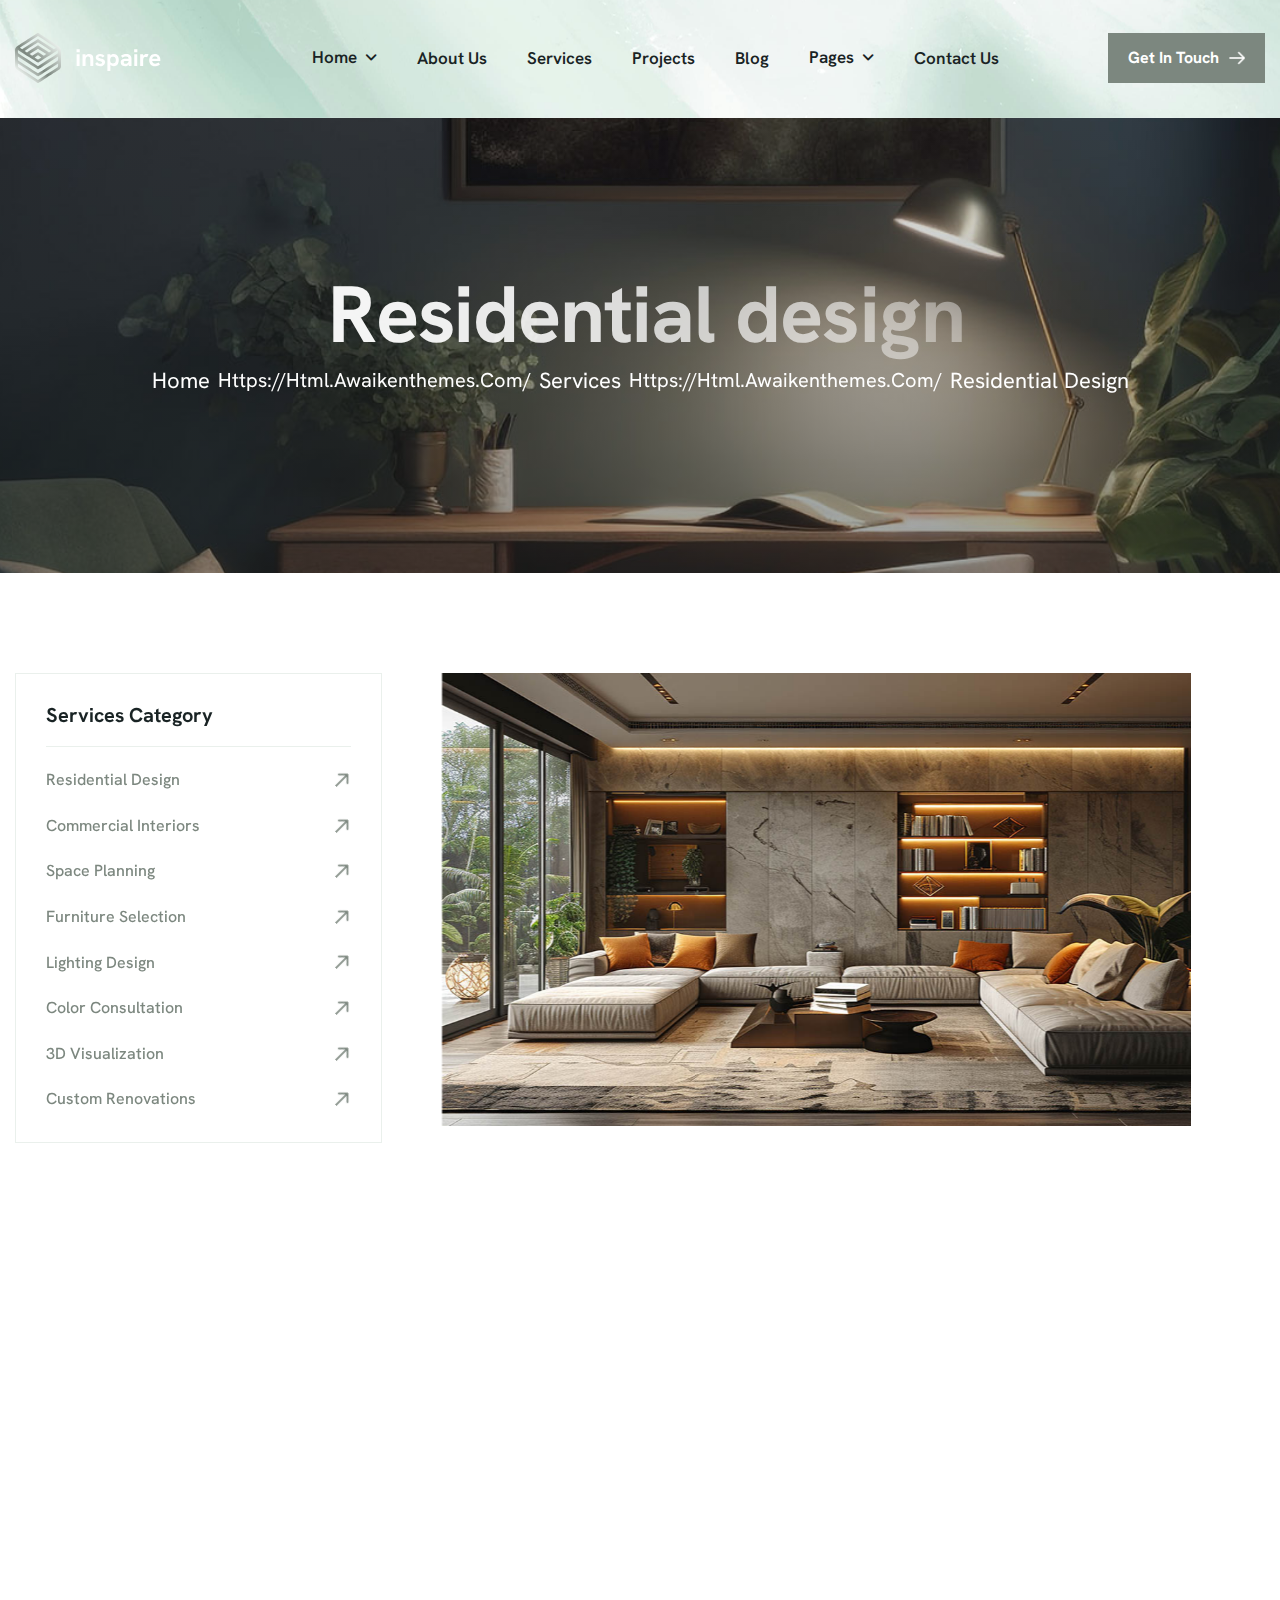
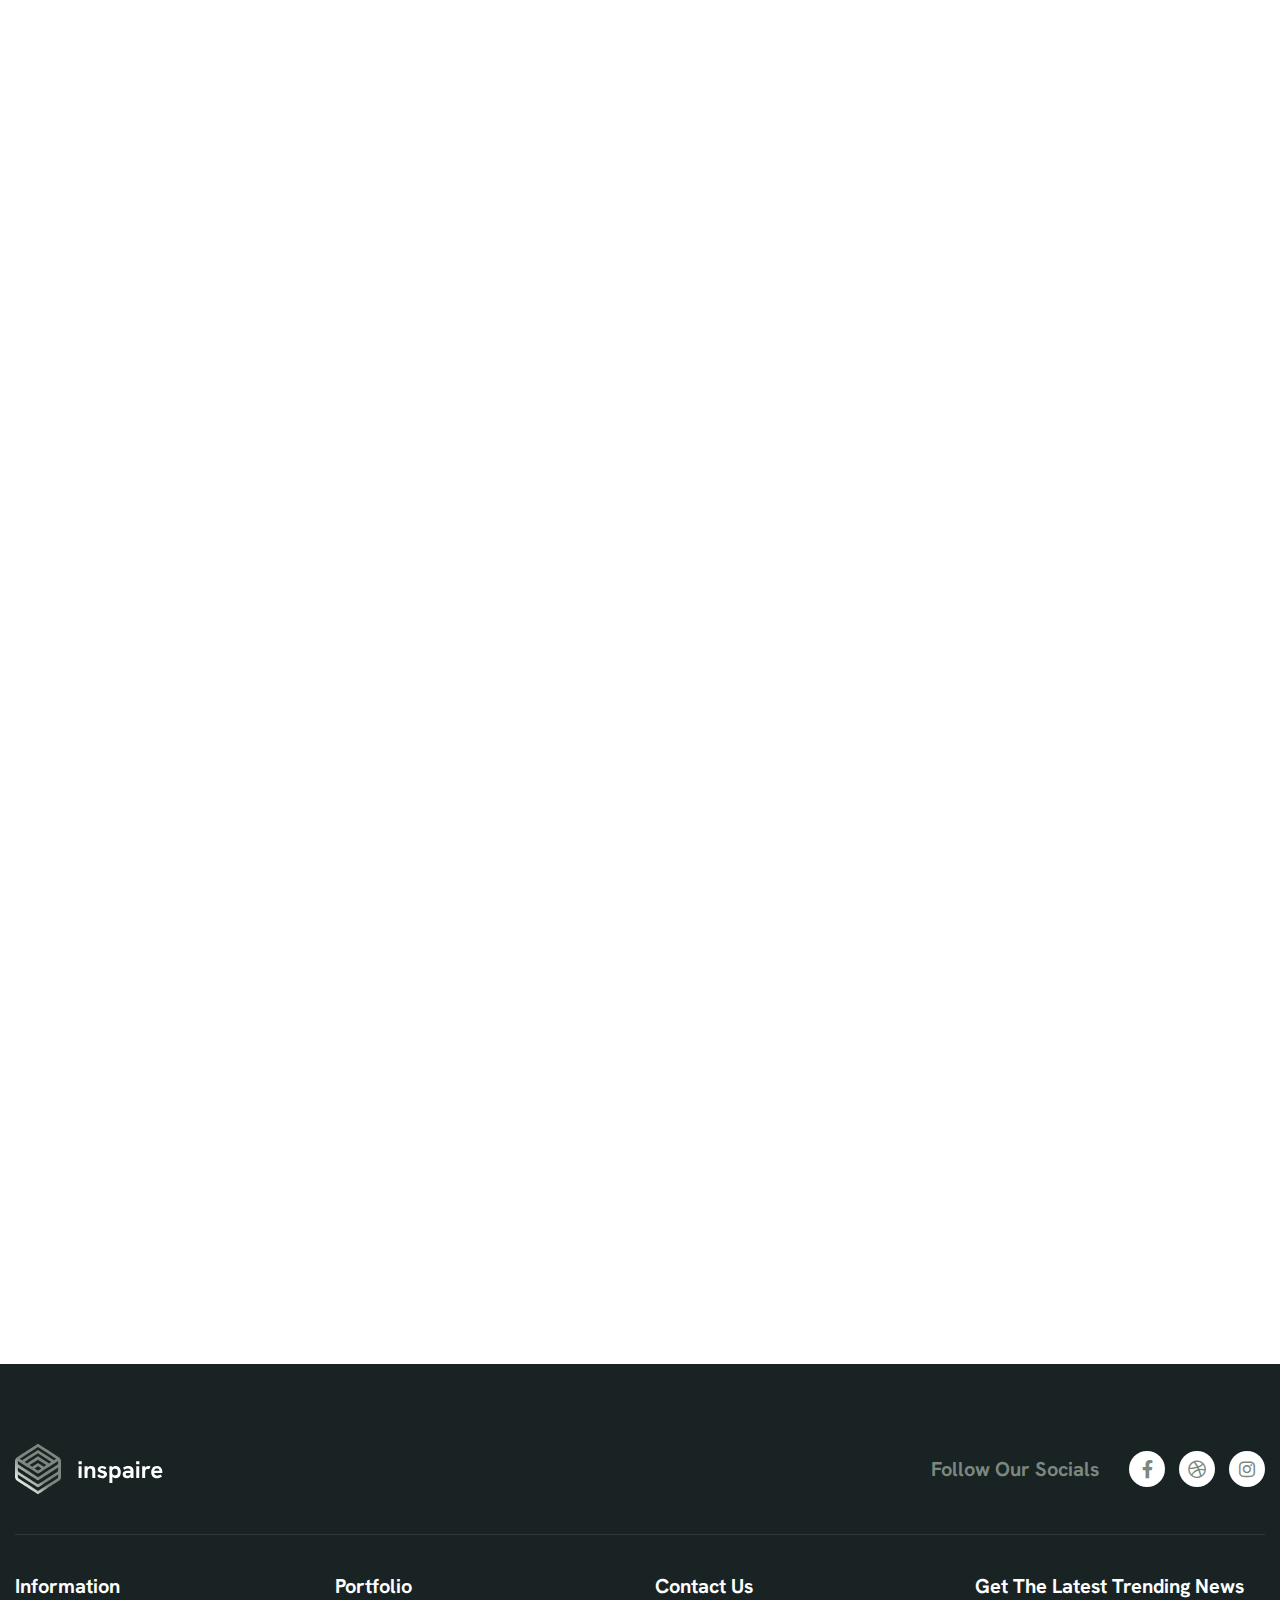
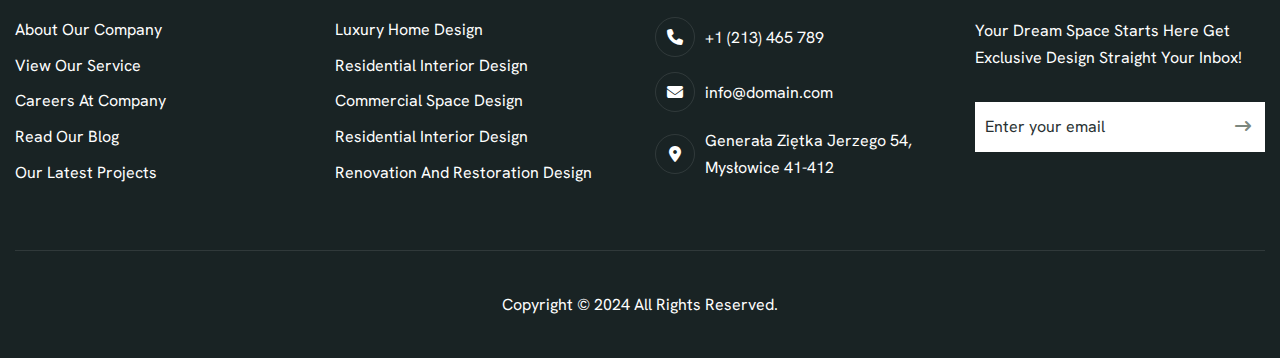
<file: service-single.html>
<!DOCTYPE html>
<html lang="zxx">

<head>
	<!-- Meta -->
	<meta charset="utf-8">
	<meta http-equiv="X-UA-Compatible" content="IE=edge">
	<meta name="viewport" content="width=device-width, initial-scale=1.0, maximum-scale=1">
	<meta name="description" content="">
	<meta name="keywords" content="">
	<meta name="author" content="Awaiken">
	<!-- Page Title -->
    <title>Inspaire - Architecture and Interior Design HTML Template</title>
	<!-- Favicon Icon -->
	<link rel="shortcut icon" type="image/x-icon" href="images/favicon.png">
	<!-- Google Fonts Css-->
	<link rel="preconnect" href="https://fonts.googleapis.com/">
    <link rel="preconnect" href="https://fonts.gstatic.com/" crossorigin>
    <link href="https://fonts.googleapis.com/css2?family=Hanken+Grotesk:ital,wght@0,100..900;1,100..900&amp;display=swap" rel="stylesheet">
	<!-- Bootstrap Css -->
	<link href="css/bootstrap.min.css" rel="stylesheet" media="screen">
	<!-- SlickNav Css -->
	<link href="css/slicknav.min.css" rel="stylesheet">
	<!-- Swiper Css -->
	<link rel="stylesheet" href="css/swiper-bundle.min.css">
	<!-- Font Awesome Icon Css-->
	<link href="css/all.min.css" rel="stylesheet" media="screen">
	<!-- Animated Css -->
	<link href="css/animate.css" rel="stylesheet">
    <!-- Magnific Popup Core Css File -->
	<link rel="stylesheet" href="css/magnific-popup.css">
	<!-- Mouse Cursor Css File -->
	<link rel="stylesheet" href="css/mousecursor.css">
	<!-- Main Custom Css -->
	<link href="css/custom.css" rel="stylesheet" media="screen">
</head>
<body>

    <!-- Preloader Start -->
	<div class="preloader">
		<div class="loading-container">
			<div class="loading"></div>
			<div id="loading-icon"><img src="images/loader.svg" alt=""></div>
		</div>
	</div>
	<!-- Preloader End -->

    <!-- Header Start -->
	<header class="main-header">
		<div class="header-sticky">
			<nav class="container">
				<div class="navbar navbar-expand-lg">
					<!-- Logo Start -->
					<a class="navbar-brand" href="index.html">
						<img src="images/logo.svg" alt="Logo">
					</a>
					<!-- Logo End -->

					<!-- Main Menu Start -->
					<div class="collapse navbar-collapse main-menu">
                        <div class="nav-menu-wrapper">
                            <ul class="navbar-nav mr-auto" id="menu">
                                <li class="nav-item submenu"><a class="nav-link" href="index.html">Home</a>
                                    <ul>
                                        <li class="nav-item"><a class="nav-link" href="index-2.html">Home - Image</a></li>
                                        <li class="nav-item"><a class="nav-link" href="index-video.html">Home - Video</a></li>
                                        <li class="nav-item"><a class="nav-link" href="index-slider.html">Home - Slider</a></li>
                                    </ul>
                                </li>                                
                                <li class="nav-item"><a class="nav-link" href="about.html">About Us</a>
                                <li class="nav-item"><a class="nav-link" href="services.html">Services</a></li>
                                <li class="nav-item"><a class="nav-link" href="projects.html">Projects</a></li>
                                <li class="nav-item"><a class="nav-link" href="blog.html">Blog</a></li>
                                <li class="nav-item submenu"><a class="nav-link" href="#">Pages</a>
                                    <ul>                                        
                                        <li class="nav-item"><a class="nav-link" href="service-single.html">Service Details</a></li>
                                        <li class="nav-item"><a class="nav-link" href="project-single.html">Project Details</a></li>
                                        <li class="nav-item"><a class="nav-link" href="blog-single.html">Blog Details</a></li>
                                        <li class="nav-item"><a class="nav-link" href="image-gallery.html">Image Gallery</a></li>
                                        <li class="nav-item"><a class="nav-link" href="faqs.html">FAQs</a></li>
                                        <li class="nav-item"><a class="nav-link" href="404.html">404</a></li>
                                    </ul>
                                </li>
                                <li class="nav-item"><a class="nav-link" href="contact.html">Contact Us</a></li>                             
                            </ul>
                        </div>
                        <!-- Header Btn Start -->
                        <div class="header-btn d-inline-flex">
                            <a href="contact.html" class="btn-default">get in touch</a>
                        </div>
                        <!-- Header Btn End -->
					</div>
					<!-- Main Menu End -->
					<div class="navbar-toggle"></div>
				</div>
			</nav>
			<div class="responsive-menu"></div>
		</div>
	</header>
	<!-- Header End -->

    <!-- Page Header Start -->
	<div class="page-header parallaxie">
		<div class="container">
			<div class="row">
				<div class="col-lg-12">
					<!-- Page Header Box Start -->
					<div class="page-header-box">
						<h1 class="text-anime-style-2" data-cursor="-opaque">Residential design</h1>
						<nav class="wow fadeInUp">
							<ol class="breadcrumb">
								<li class="breadcrumb-item"><a href="index.html">home</a></li>
								<li class="breadcrumb-item"><a href="services.html">services</a></li>
								<li class="breadcrumb-item active" aria-current="page">residential design</li>
							</ol>
						</nav>
					</div>
					<!-- Page Header Box End -->
				</div>
			</div>
		</div>
	</div>
	<!-- Page Header End -->

    <!-- Page Service Single Start -->
    <div class="page-service-single">
        <div class="container">
            <div class="row">
                <div class="col-lg-4">
                    <!-- Service Sidebar Start -->
                    <div class="service-sidebar">
                        <!-- Service Category List Start -->
                        <div class="service-catagery-list wow fadeInUp">
                            <h3>services category</h3>
                            <ul>
                                <li><a href="#">residential design</a></li>
                                <li><a href="#">commercial interiors</a></li>
                                <li><a href="#">space planning</a></li>
                                <li><a href="#">furniture selection</a></li>
                                <li><a href="#">lighting design</a></li>
                                <li><a href="#">color consultation</a></li>
                                <li><a href="#">3D visualization</a></li>
                                <li><a href="#">custom renovations</a></li>
                            </ul>
                        </div>
                        <!-- Service Category List End -->

                        <!-- Sidebar CTA Box Start -->
                        <div class="sidebar-cta-box wow fadeInUp" data-wow-delay="0.2s">
                            <!-- Sidebar CTA Image Start -->
                            <div class="sidebar-cta-image">
                                <div class="image-anime">
                                    <img src="images/sidebar-cta-img.jpg" alt="">
                                </div>
                            </div>
                            <!-- Sidebar CTA Image End -->

                            <!-- Sidebar CTA Body Start -->
                            <div class="sidebar-cta-Body">
                                <!-- Sidebar CTA Content Start -->
                                <div class="sidebar-cta-content">
                                    <h3>how can we help</h3>
                                    <p>If you need any helps, please feel free to contact us.</p>
                                </div>
                                <!-- Sidebar CTA Content End -->

                                <!-- Sidebar CTA Contact Start -->
                                <div class="sidebar-cta-contact">
                                    <!-- Sidebar CTA Contact Item Start -->
                                    <div class="sidebar-cta-contact-item">
                                        <div class="icon-box">
                                            <img src="images/icon-phone.svg" alt="">
                                        </div>
                                        <div class="cta-contact-item-content">
                                            <p>+91 1234567890</p>
                                        </div>
                                    </div>
                                    <!-- Sidebar CTA Contact Item Start -->

                                    <!-- Sidebar CTA Contact Item Start -->
                                    <div class="sidebar-cta-contact-item">
                                        <div class="icon-box">
                                            <img src="images/icon-mail.svg" alt="">
                                        </div>
                                        <div class="cta-contact-item-content">
                                            <p>info@domain.com</p>
                                        </div>
                                    </div>
                                    <!-- Sidebar CTA Contact Item Start -->
                                </div>
                                <!-- Sidebar CTA Contact End -->
                            </div>
                            <!-- Sidebar CTA Body End -->
                        </div>
                        <!-- Sidebar CTA Box End -->
                    </div>
                    <!-- Service Sidebar End -->
                </div>

                <div class="col-lg-8">
                    <!-- Service Single Content Start -->
                    <div class="service-single-content">
                        <!-- Service Feature Image Start -->
                        <div class="service-feature-image">
                            <figure class="image-anime reveal">
                                <img src="images/service-1.jpg" alt="">
                            </figure>
                        </div>
                        <!-- Service Feature Image End -->

                        <!-- Secvice Entry Start -->
                        <div class="service-entry">
                            <p class="wow fadeInUp">Our interior design services are crafted to transform spaces through thoughtful planning, custom furniture, and tailored layouts. We believe that every room should have an efficient flow and a balanced design, so our space planning and layout services aim to optimize each area to fit seamlessly with your lifestyle. With custom furniture design, we create unique pieces that not only enhance the space but reflect your personal style.</p>

                            <p class="wow fadeInUp" data-wow-delay="0.2s">Our offerings also include expert color and material selection, lighting solutions to enhance mood, and soft furnishings to add warmth. From home renovations that revitalize interiors to storage solutions that bring both style and organization, we cover all aspects of interior enhancement. Using 3D visualization, we ensure clients can envision their transformed space, making the design process both transparent and collaborative.</p>

                            <!-- Service Entry List Image Start -->
                            <div class="service-entry-list-image">
                                <!-- Service Entry Image Start -->
                                <div class="service-entry-image">
                                    <figure class="image-anime reveal">
                                        <img src="images/service-entry-img.jpg" alt="">
                                    </figure>
                                </div>
                                <!-- Service Entry Image End -->

                                <!-- Service Entry List Start -->
                                <div class="service-entry-list wow fadeInUp" data-wow-delay="0.6s">
                                    <ul>
                                        <li>excellence in creative design expertise</li>
                                        <li>mastering the art of creative design excellence</li>
                                        <li>innovative approaches creative design mastery</li>
                                        <li>transforming ideas into design masterpieces</li>
                                        <li>shaping extraordinary spaces with design</li>
                                        <li>pushing boundaries in creative design innovation</li>
                                    </ul>
                                </div>
                                <!-- Service Entry List End -->
                            </div>
                            <!-- Service Entry List Image End -->
                        </div>
                        <!-- Secvice Entry End -->

                        <!-- Why Choose Content Start -->
                        <div class="why-choose-content service-single-why-choose">
                            <!-- Section Title Start -->
                            <div class="section-title">
                                <h3 class="wow fadeInUp">why choose us</h3>
                                <h2 class="text-anime-style-2" data-cursor="-opaque">A behind the scenes look at <span>our agency</span></h2>
                                <p class="wow fadeInUp" data-wow-delay="0.2s">From concept to completion, discover how we bring your vision to life with innovation, collaboration, and expert craftsmanship.</p>
                            </div>
                            <!-- Section Title End -->

                            <!-- Why Choose Item List Start -->
                            <div class="why-choose-item-list">
                                <!-- Why Choose Item Start -->
                                <div class="why-choose-item wow fadeInUp" data-wow-delay="0.4s">
                                    <!-- Icon Box Start -->
                                    <div class="icon-box">
                                        <img src="images/icon-why-choose-1.svg" alt="">
                                    </div>
                                    <!-- Icon Box End -->

                                    <!-- Why Choose Item Content Start -->
                                    <div class="why-choose-item-content">
                                        <h3>tailored design solutions</h3>
                                        <p>We provide personalized interior design services that reflect your unique vision and lifestyle.</p>
                                    </div>
                                    <!-- Why Choose Item Content End -->
                                </div>
                                <!-- Why Choose Item End -->
                                
                                <!-- Why Choose Item Start -->
                                <div class="why-choose-item wow fadeInUp" data-wow-delay="0.6s">
                                    <!-- Icon Box Start -->
                                    <div class="icon-box">
                                        <img src="images/icon-why-choose-2.svg" alt="">
                                    </div>
                                    <!-- Icon Box End -->

                                    <!-- Why Choose Item Content Start -->
                                    <div class="why-choose-item-content">
                                        <h3>Seamless Project Management</h3>
                                        <p>We handle the entire design process, from concept to completion, with flawless execution.</p>
                                    </div>
                                    <!-- Why Choose Item Content End -->
                                </div>
                                <!-- Why Choose Item End -->

                                <!-- Why Choose Item Start -->
                                <div class="why-choose-item wow fadeInUp" data-wow-delay="0.8s">
                                    <!-- Icon Box Start -->
                                    <div class="icon-box">
                                        <img src="images/icon-why-choose-3.svg" alt="">
                                    </div>
                                    <!-- Icon Box End -->

                                    <!-- Why Choose Item Content Start -->
                                    <div class="why-choose-item-content">
                                        <h3>Client-Centered Collaboration</h3>
                                        <p>Your input is valued throughout the entire process, ensuring your vision is fully realized.</p>
                                    </div>
                                    <!-- Why Choose Item Content End -->
                                </div>
                                <!-- Why Choose Item End -->
                            </div>
                            <!-- Why Choose Item List End -->
                        </div>
                        <!-- Why Choose Content End -->

                        <!-- Service Single Faq Start -->
                        <div class="service-single-faq">
                            <!-- Section Title Start -->
                            <div class="section-title">
                                <h3 class="wow fadeInUp">asked question</h3>
                                <h2 class="text-anime-style-2" data-cursor="-opaque">Have your any question look <span>here now</span></h2>
                                <p class="wow fadeInUp" data-wow-delay="0.2s">Nostra turma dedicata consilium arctius operatur ut visionem tuam intelligat et eam ad vitam adducat cum magna cura in singula</p>
                            </div>
                            <!-- Section Title End -->

                            <!-- FAQ Accordion Start -->
                            <div class="faq-accordion" id="accordion">
                                <!-- FAQ Item Start -->
                                <div class="accordion-item wow fadeInUp">
                                    <h2 class="accordion-header" id="heading1">
                                        <button class="accordion-button" type="button" data-bs-toggle="collapse" data-bs-target="#collapse1" aria-expanded="true" aria-controls="collapse1">
                                            <span>1.</span>  What is the typical process for starting a design project?
                                        </button>
                                    </h2>
                                    <div id="collapse1" class="accordion-collapse collapse show" aria-labelledby="heading1" data-bs-parent="#accordion">
                                        <div class="accordion-body">
                                            <p>Our process starts with a consultation to discuss your vision, followed by planning, design presentation, and implementation to achieve your ideal space.</p>
                                        </div>
                                    </div>
                                </div>
                                <!-- FAQ Item End -->

                                <!-- FAQ Item Start -->
                                <div class="accordion-item wow fadeInUp" data-wow-delay="0.2s">
                                    <h2 class="accordion-header" id="heading2">
                                        <button class="accordion-button collapsed" type="button" data-bs-toggle="collapse" data-bs-target="#collapse2" aria-expanded="false" aria-controls="collapse2">
                                            <span>2.</span>  How long does a typical interior design project take?
                                        </button>
                                    </h2>
                                    <div id="collapse2" class="accordion-collapse collapse" aria-labelledby="heading2" data-bs-parent="#accordion">
                                        <div class="accordion-body">
                                            <p>Our process starts with a consultation to discuss your vision, followed by planning, design presentation, and implementation to achieve your ideal space.</p>
                                        </div>
                                    </div>
                                </div>
                                <!-- FAQ Item End -->

                                <!-- FAQ Item Start -->
                                <div class="accordion-item wow fadeInUp" data-wow-delay="0.4s">
                                    <h2 class="accordion-header" id="heading3">
                                        <button class="accordion-button collapsed" type="button" data-bs-toggle="collapse" data-bs-target="#collapse3" aria-expanded="false" aria-controls="collapse3">
                                            <span>3.</span>  Can I incorporate my existing furniture into the new design?
                                        </button>
                                    </h2>
                                    <div id="collapse3" class="accordion-collapse collapse" aria-labelledby="heading3" data-bs-parent="#accordion">
                                        <div class="accordion-body">
                                            <p>Our process starts with a consultation to discuss your vision, followed by planning, design presentation, and implementation to achieve your ideal space.</p>
                                        </div>
                                    </div>
                                </div>
                                <!-- FAQ Item End -->

                                <!-- FAQ Item Start -->
                                <div class="accordion-item wow fadeInUp" data-wow-delay="0.6s">
                                    <h2 class="accordion-header" id="heading4">
                                        <button class="accordion-button collapsed" type="button" data-bs-toggle="collapse" data-bs-target="#collapse4" aria-expanded="false" aria-controls="collapse4">
                                            <span>4.</span>  What should I expect during the design consultation?
                                        </button>
                                    </h2>
                                    <div id="collapse4" class="accordion-collapse collapse" aria-labelledby="heading4" data-bs-parent="#accordion">
                                        <div class="accordion-body">
                                            <p>Our process starts with a consultation to discuss your vision, followed by planning, design presentation, and implementation to achieve your ideal space.</p>
                                        </div>
                                    </div>
                                </div>
                                <!-- FAQ Item End -->

                                <!-- FAQ Item Start -->
                                <div class="accordion-item wow fadeInUp" data-wow-delay="0.8s">
                                    <h2 class="accordion-header" id="heading5">
                                        <button class="accordion-button collapsed" type="button" data-bs-toggle="collapse" data-bs-target="#collapse5" aria-expanded="false" aria-controls="collapse5">
                                            <span>5.</span>  What should I expect during the design consultation?
                                        </button>
                                    </h2>
                                    <div id="collapse5" class="accordion-collapse collapse" aria-labelledby="heading5" data-bs-parent="#accordion">
                                        <div class="accordion-body">
                                            <p>Our process starts with a consultation to discuss your vision, followed by planning, design presentation, and implementation to achieve your ideal space.</p>
                                        </div>
                                    </div>
                                </div>
                                <!-- FAQ Item End -->
                            </div>
                            <!-- FAQ Accordion End -->
                        </div>
                        <!-- Service Single Faq End -->
                    </div>
                    <!-- Service Single Content End -->
                </div>
            </div>
        </div>
    </div>
    <!-- Page Service Single End -->

    <!-- Footer Start -->
    <footer class="main-footer">
        <div class="container">
            <div class="row">
                <div class="col-lg-12">
                    <!-- Footer Header Start -->
                    <div class="footer-header">
                        <div class="row align-items-center">  
                            <div class="col-md-6">
                                <!-- Footer Logo Start -->
                                <div class="footer-logo">
                                    <img src="images/footer-logo.svg" alt="">
                                </div>
                                <!-- Footer Logo End -->
                            </div>

                            <div class="col-md-6">
                                <!-- Footer Social Link Start -->
                                <div class="footer-social-links">
                                    <div class="footer-social-link-title">
                                        <h3>follow our socials</h3>
                                    </div>
                                    <ul>
                                        <li><a href="#"><i class="fa-brands fa-facebook-f"></i></a></li>
                                        <li><a href="#"><i class="fa-brands fa-dribbble"></i></a></li>
                                        <li><a href="#"><i class="fa-brands fa-instagram"></i></a></li>
                                    </ul>
                                </div>
                                <!-- Footer Social Link End -->
                            </div>
                        </div>
                    </div>
                    <!-- Footer Header End -->
                </div>

                <div class="col-lg-3 col-md-6">
                    <!-- Footer Links Start -->
                     <div class="footer-links">
                        <h3>information</h3>
                        <ul>
                            <li><a href="about.html">about our company</a></li>
                            <li><a href="services.html">view our service</a></li>
                            <li><a href="#">careers at company</a></li>
                            <li><a href="blog.html">read our blog</a></li>
                            <li><a href="projects.html">our latest projects</a></li>
                        </ul>
                     </div>
                    <!-- Footer Links End -->
                </div>

                <div class="col-lg-3 col-md-6">
                    <!-- Footer Links Start -->
                     <div class="footer-links">
                        <h3>portfolio</h3>
                        <ul>
                            <li><a href="project-single.html">luxury home design</a></li>
                            <li><a href="project-single.html">residential interior design</a></li>
                            <li><a href="project-single.html">commercial space design</a></li>
                            <li><a href="project-single.html">residential interior design</a></li>
                            <li><a href="project-single.html">renovation and restoration design</a></li>
                        </ul>
                     </div>
                    <!-- Footer Links End -->
                </div>

                <div class="col-lg-3 col-md-6">
                    <!-- Footer Contact Box Start -->
                    <div class="footer-contact-box footer-links">
                        <h3>contact us</h3>
                        <!-- Footer Contact Item Start -->
                        <div class="footer-contact-item">
                            <div class="icon-box">
                                <i class="fa-solid fa-phone"></i>
                            </div>
                            <div class="footer-contact-content">
                                <p>+1 (213) 465 789</p>
                            </div>
                        </div>
                        <!-- Footer Contact Item End -->

                        <!-- Footer Contact Item Start -->
                        <div class="footer-contact-item">
                            <div class="icon-box">
                                <i class="fa-solid fa-envelope"></i>
                            </div>
                            <div class="footer-contact-content">
                                <p>info@domain.com</p>
                            </div>
                        </div>
                        <!-- Footer Contact Item End -->

                        <!-- Footer Contact Item Start -->
                        <div class="footer-contact-item">
                            <div class="icon-box">
                                <i class="fa-solid fa-location-dot"></i>
                            </div>
                            <div class="footer-contact-content">
                                <p>Generała Ziętka Jerzego 54, Mysłowice 41-412</p>
                            </div>
                        </div>
                        <!-- Footer Contact Item End -->
                    </div>
                    <!-- Footer Contact Box End -->
                </div>

                <div class="col-lg-3 col-md-6">
                    <!-- Footer Newsletter Form Start -->
                    <div class="footer-latest-news footer-links">
                        <h3>get the latest trending news</h3>
                        
                        <div class="footer-newsletter-form">
                            <p>Your Dream Space Starts Here Get Exclusive Design Straight Your Inbox!</p>

                            <form id="newslettersForm" action="#" method="POST">
                                <div class="form-group">
                                    <input type="email" name="email" class="form-control"  id="mail" placeholder="Enter your email" required>
                                    <button type="submit"><i class="fa-solid fa-arrow-right-long"></i> </button>
                                </div>
                            </form>
                        </div>
                    </div>
                    <!-- Footer Newsletter Form End -->
                </div>
            </div>

            <!-- Footer Copyright Section Start -->
            <div class="footer-copyright">
                <div class="row">
                    <div class="col-md-12">
                        <!-- Footer Copyright Start -->
                        <div class="footer-copyright-text">
                            <p>Copyright © 2024 All Rights Reserved.</p>
                        </div>
                        <!-- Footer Copyright End -->
                    </div>
                </div>
            </div>
            <!-- Footer Copyright Section End -->
        </div>
    </footer>
    <!-- Footer End -->

    <!-- Jquery Library File -->
    <script src="js/jquery-3.7.1.min.js"></script>
    <!-- Bootstrap js file -->
    <script src="js/bootstrap.min.js"></script>
    <!-- Validator js file -->
    <script src="js/validator.min.js"></script>
    <!-- SlickNav js file -->
    <script src="js/jquery.slicknav.js"></script>
    <!-- Swiper js file -->
    <script src="js/swiper-bundle.min.js"></script>
    <!-- Counter js file -->
    <script src="js/jquery.waypoints.min.js"></script>
    <script src="js/jquery.counterup.min.js"></script>
    <!-- Isotop js file -->
	<script src="js/isotope.min.js"></script>
    <!-- Magnific js file -->
    <script src="js/jquery.magnific-popup.min.js"></script>
    <!-- SmoothScroll -->
    <script src="js/SmoothScroll.js"></script>
    <!-- Parallax js -->
    <script src="js/parallaxie.js"></script>
    <!-- MagicCursor js file -->
    <script src="js/gsap.min.js"></script>
    <script src="js/magiccursor.js"></script>
    <!-- Text Effect js file -->
    <script src="js/SplitText.js"></script>
    <script src="js/ScrollTrigger.min.js"></script>
    <!-- YTPlayer js File -->
    <script src="js/jquery.mb.YTPlayer.min.js"></script>
    <!-- Wow js file -->
    <script src="js/wow.min.js"></script>
    <!-- Main Custom js file -->
    <script src="js/function.js"></script>
</body>

</html>
</file>
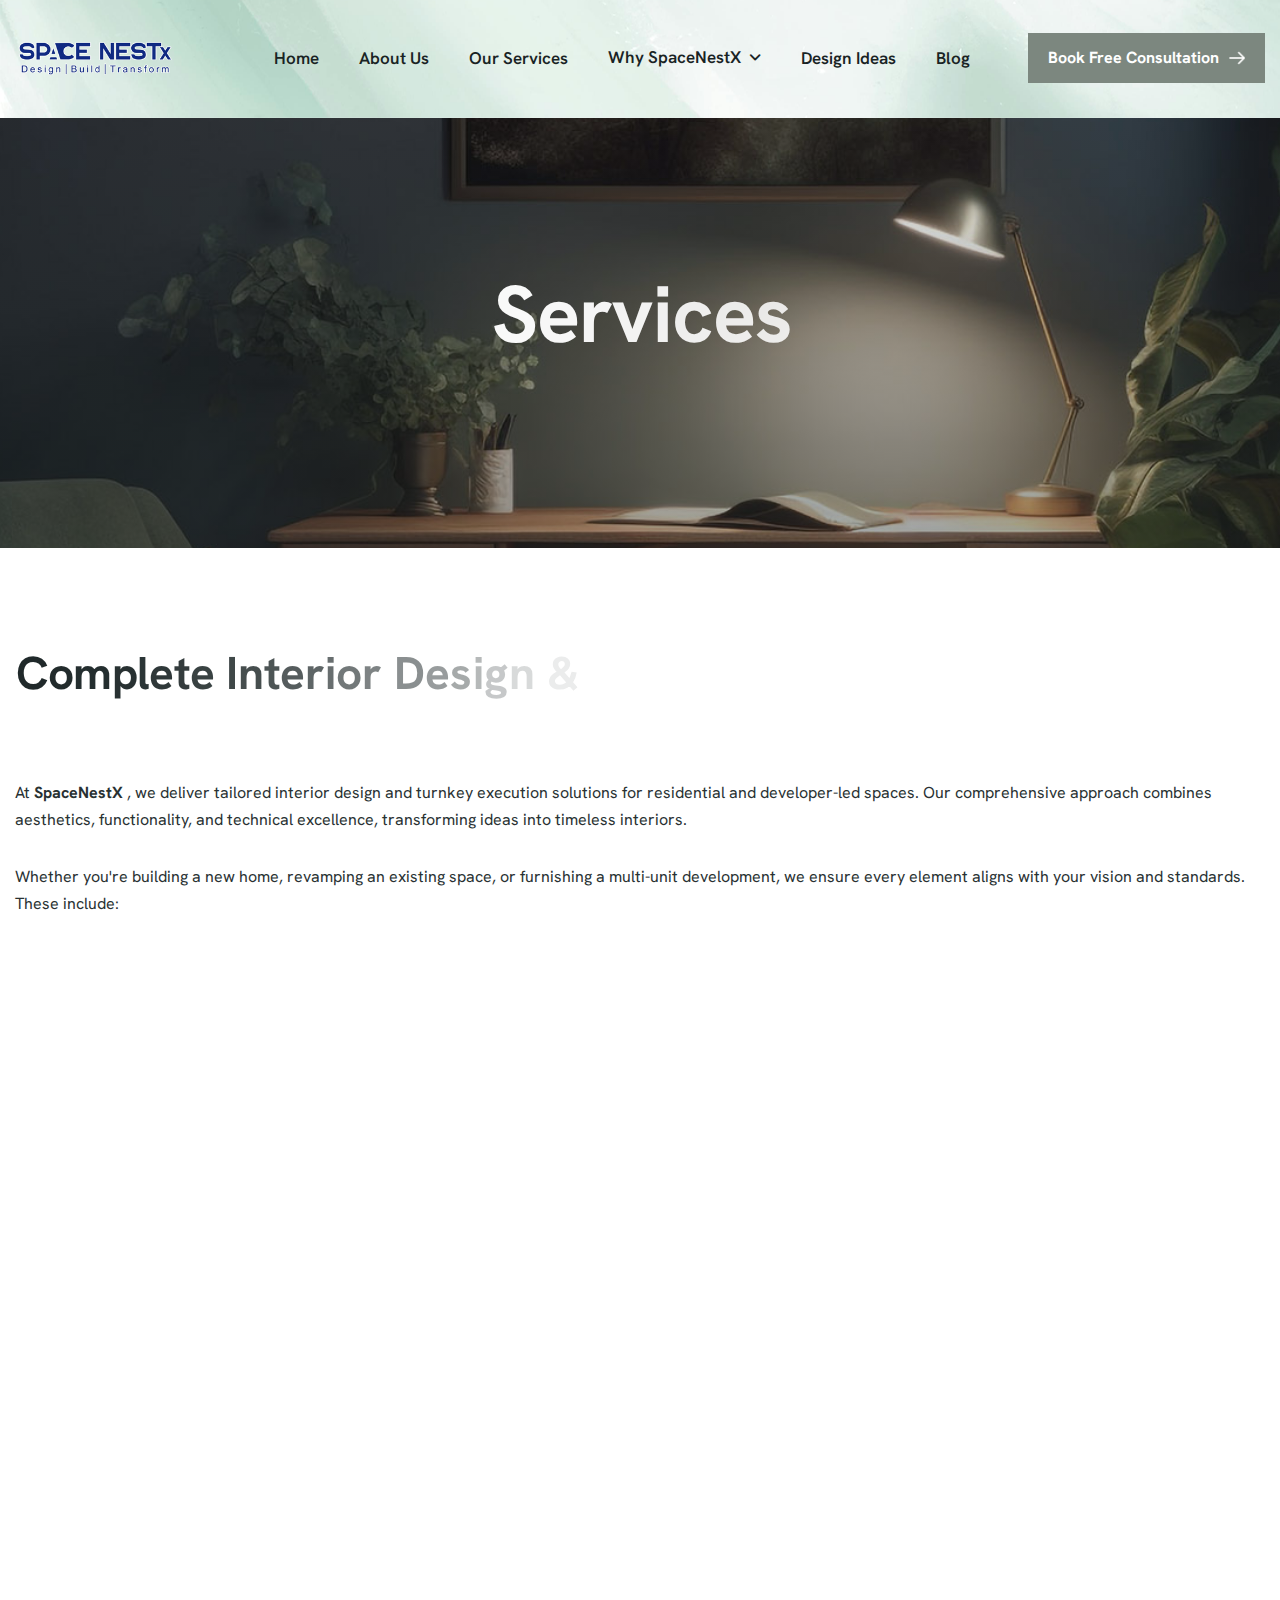
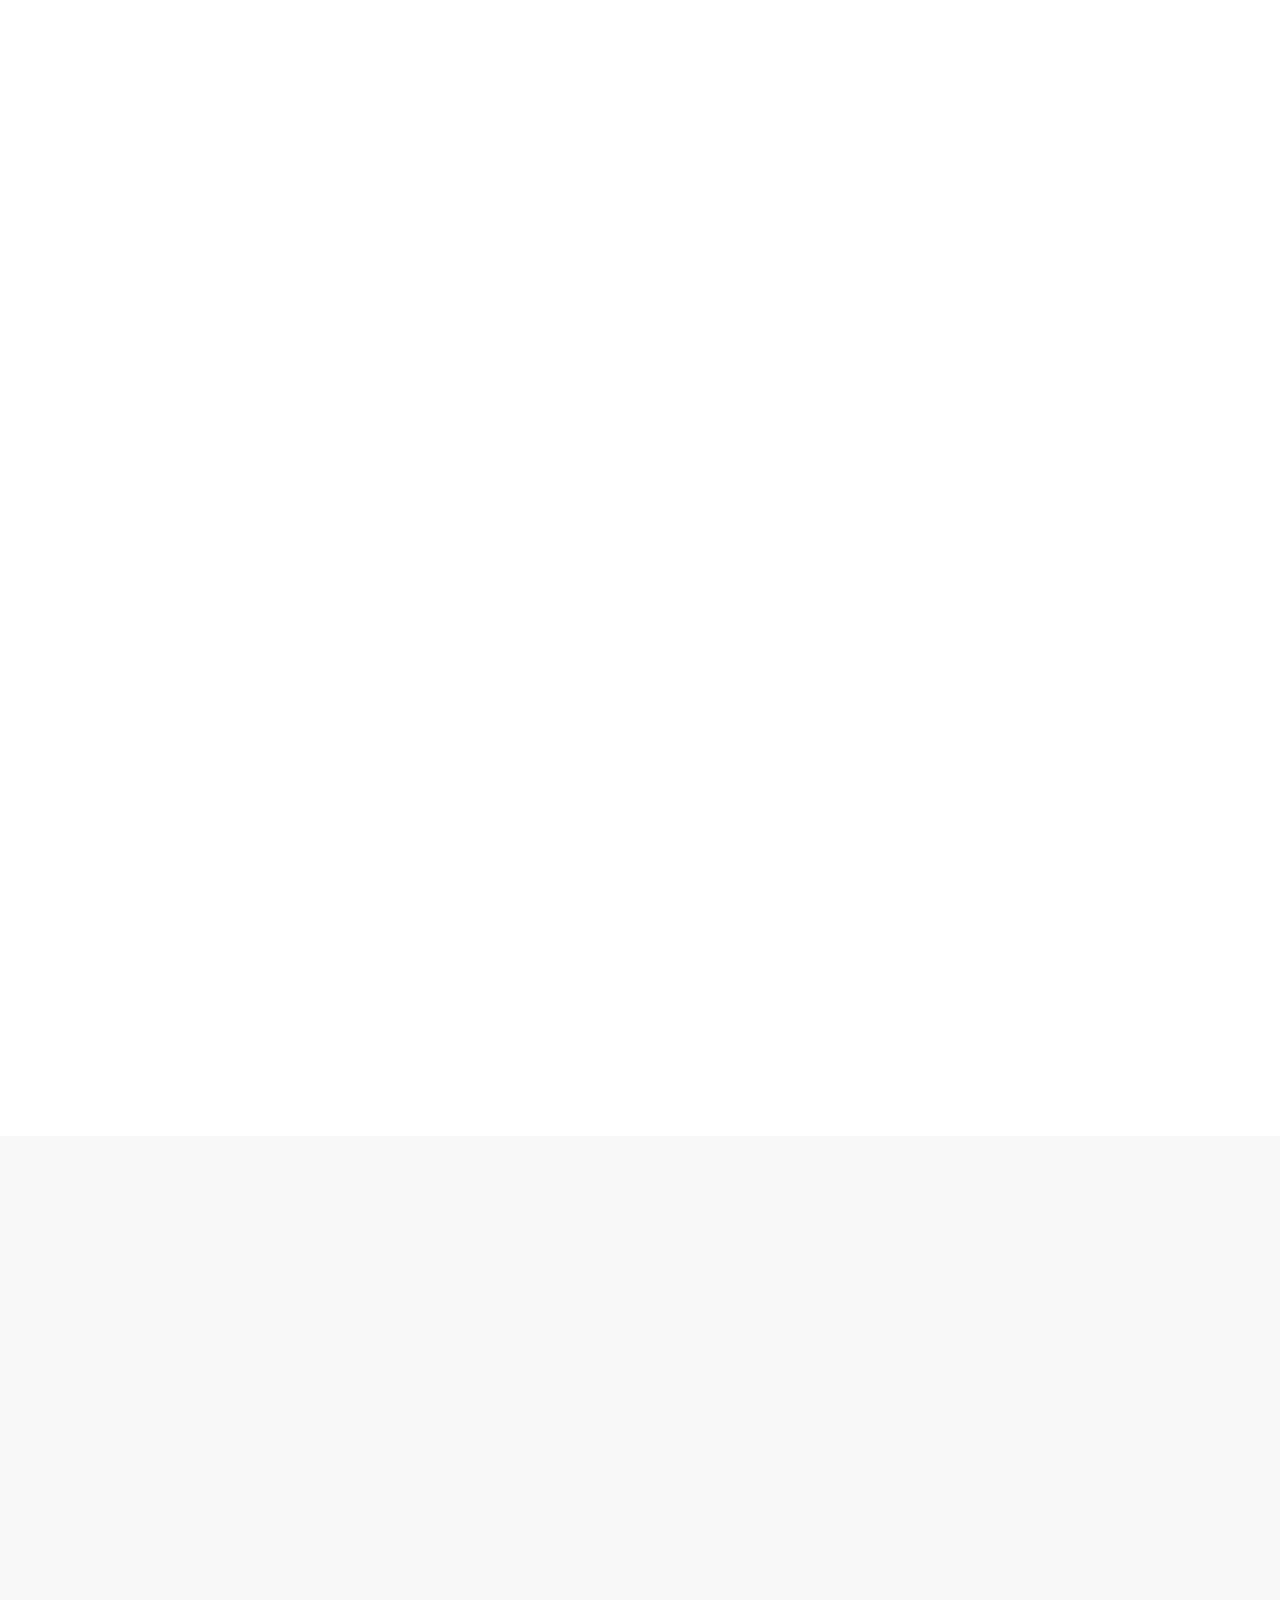
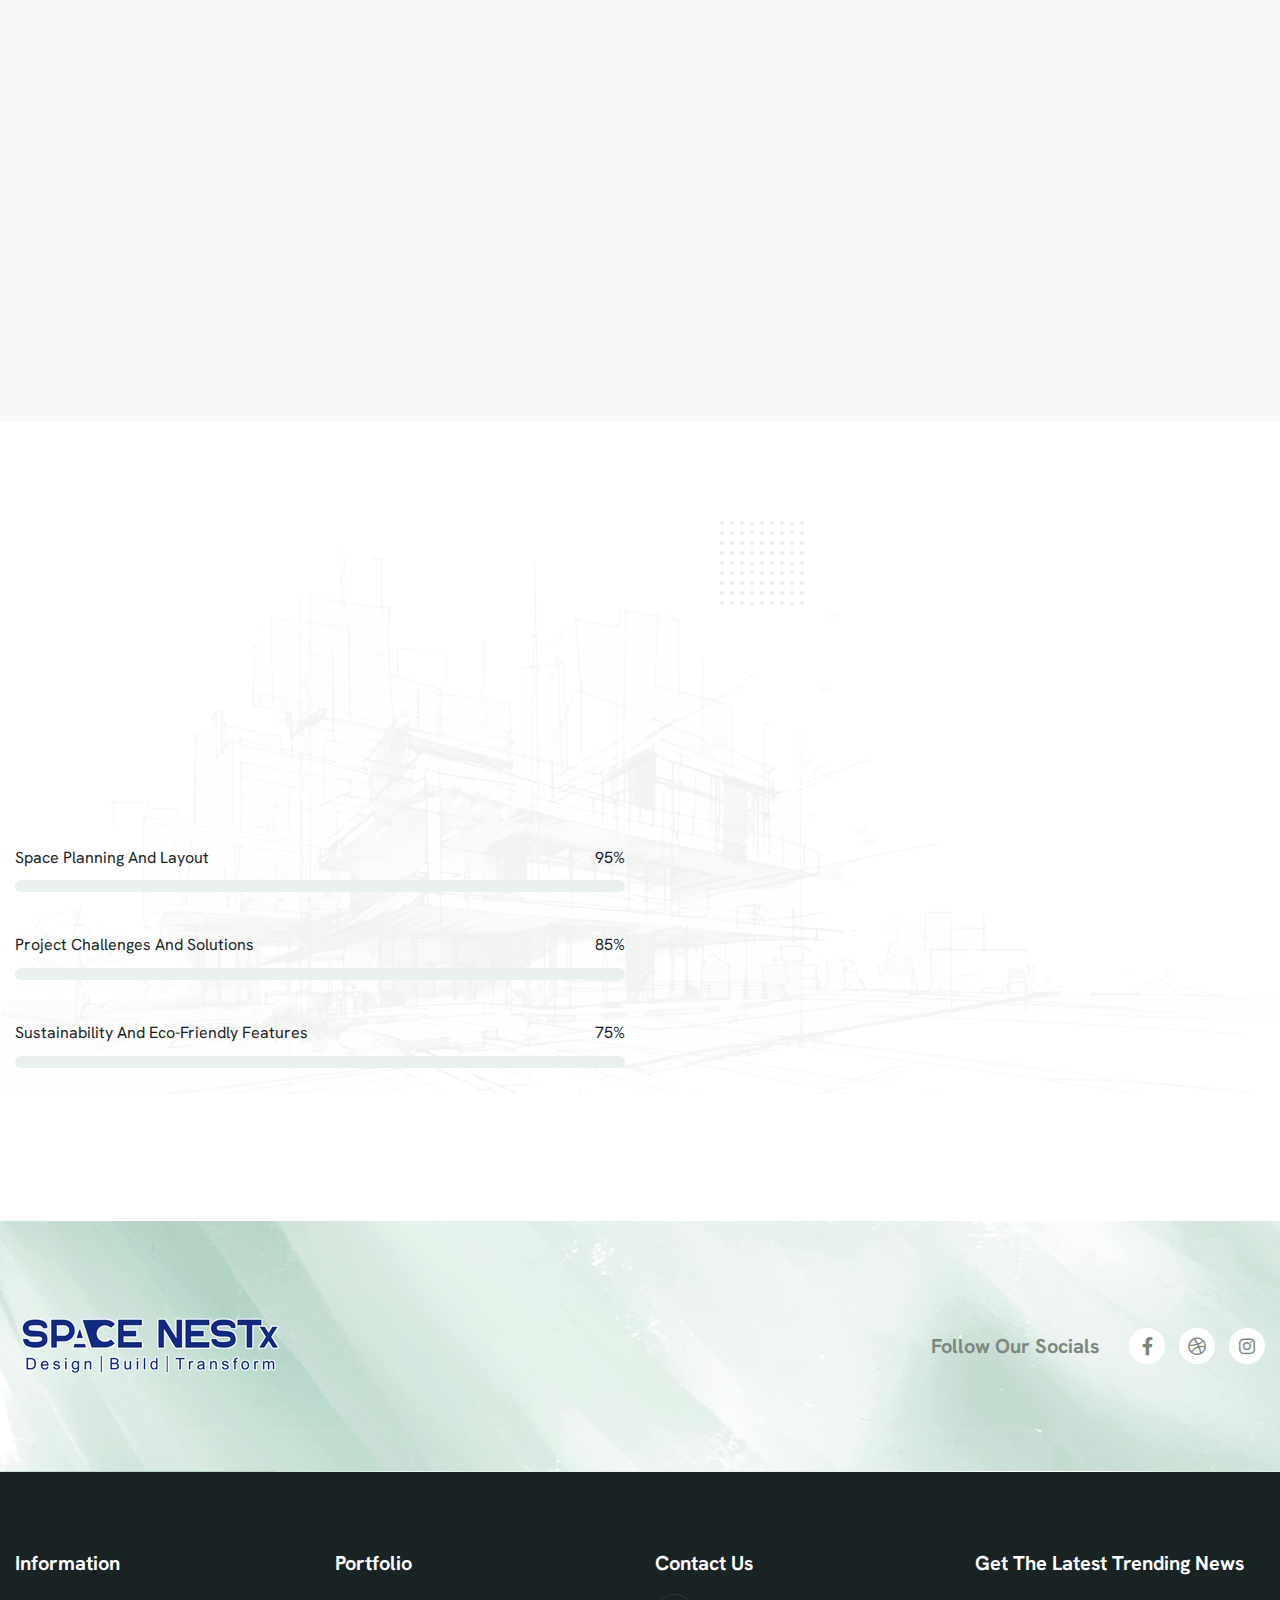
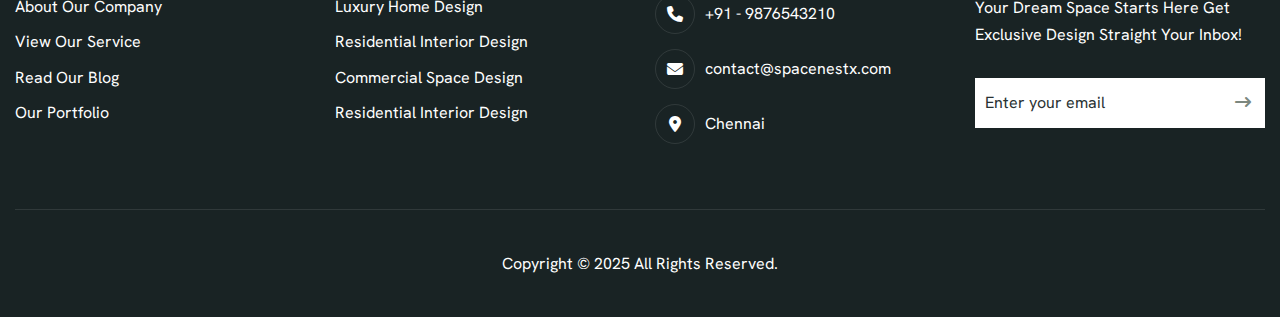
<file: services.html>
<!DOCTYPE html>
<html lang="zxx">

<head>
	<!-- Meta -->
	<meta charset="utf-8">
	<meta http-equiv="X-UA-Compatible" content="IE=edge">
	<meta name="viewport" content="width=device-width, initial-scale=1.0, maximum-scale=1">
	<meta name="description" content="">
	<meta name="keywords" content="">
	<meta name="author" content="SpacenestX">
	<!-- Page Title -->
    <title>SpacenestX - Transforming Homes. Crafting Experiences.</title>
	<!-- Favicon Icon -->
	<link rel="shortcut icon" type="image/x-icon" href="images/favicon.png">
	<!-- Google Fonts Css-->
	<link rel="preconnect" href="https://fonts.googleapis.com/">
    <link rel="preconnect" href="https://fonts.gstatic.com/" crossorigin>
    <link href="https://fonts.googleapis.com/css2?family=Hanken+Grotesk:ital,wght@0,100..900;1,100..900&amp;display=swap" rel="stylesheet">
	<!-- Bootstrap Css -->
	<link href="css/bootstrap.min.css" rel="stylesheet" media="screen">
	<!-- SlickNav Css -->
	<link href="css/slicknav.min.css" rel="stylesheet">
	<!-- Swiper Css -->
	<link rel="stylesheet" href="css/swiper-bundle.min.css">
	<!-- Font Awesome Icon Css-->
	<link href="css/all.min.css" rel="stylesheet" media="screen">
	<!-- Animated Css -->
	<link href="css/animate.css" rel="stylesheet">
    <!-- Magnific Popup Core Css File -->
	<link rel="stylesheet" href="css/magnific-popup.css">
	<!-- Mouse Cursor Css File -->
	<link rel="stylesheet" href="css/mousecursor.css">
	<!-- Main Custom Css -->
	<link href="css/custom.css" rel="stylesheet" media="screen">
</head>
<body>

    <!-- Preloader Start -->
	<div class="preloader">
		<div class="loading-container">
			<div class="loading"></div>
			<div id="loading-icon"><img src="images/loader.svg" alt=""></div>
		</div>
	</div>
	<!-- Preloader End -->

    <!-- Header Start -->
	<header class="main-header">
		<div class="header-sticky">
			<nav class="container">
				<div class="navbar navbar-expand-lg">
					<!-- Logo Start -->
					<a class="navbar-brand" href="index.html">
						<img src="images/spacenestxlg.png" alt="Logo" width="160">
					</a>
					<!-- Logo End -->

					<!-- Main Menu Start -->
					<div class="collapse navbar-collapse main-menu">
                        <div class="nav-menu-wrapper">
                            <ul class="navbar-nav mr-auto" id="menu">
                                <li><a class="nav-link" href="index.html">Home</a>
                                </li>                                
                                <li class="nav-item"><a class="nav-link" href="about.html">About Us</a>
                                <li class="nav-item"><a class="nav-link" href="services.html">Our Services</a></li>
                                <li class="nav-item submenu"><a class="nav-link" href="#">Why SpaceNestX</a>
                                    <ul>                                        
                                        <li class="nav-item"><a class="nav-link" href="#">Process</a></li>
                                        <li class="nav-item"><a class="nav-link" href="#">Client Testimonials</a></li>
                                        <li class="nav-item"><a class="nav-link" href="faqs.html">FAQs</a></li>
                                    </ul>
                                </li>
                                <li class="nav-item"><a class="nav-link" href="services.html">Design Ideas</a></li>
                                <li class="nav-item"><a class="nav-link" href="blog.html">Blog</a></li>
                                
                            </ul>
                        </div>
                        <!-- Header Btn Start -->
                        <div class="header-btn d-inline-flex">
                            <a href="contact.html" class="btn-default">Book Free Consultation</a>
                        </div>
                        <!-- Header Btn End -->
					</div>
					<!-- Main Menu End -->
					<div class="navbar-toggle"></div>
				</div>
			</nav>
			<div class="responsive-menu"></div>
		</div>
	</header>
	<!-- Header End -->

    <!-- Page Header Start -->
	<div class="page-header parallaxie">
		<div class="container">
			<div class="row">
				<div class="col-lg-12">
					<!-- Page Header Box Start -->
					<div class="page-header-box">
						<h1 class="text-anime-style-2" data-cursor="-opaque">Services</h1>
					</div>
					<!-- Page Header Box End -->
				</div>
			</div>
		</div>
	</div>
	<!-- Page Header End -->

    <!-- Our Services Section Start -->
    <div class="page-services">
        <div class="container">
            <div class="row">
                <div class="section-title">
                    <h2 class="text-anime-style-2" data-cursor="-opaque">Complete Interior Design & Execution Services for Homeowners and Developers</h2>
                    <p class="wow fadeInUp" data-wow-delay="0.2s">At <strong>SpaceNestX</strong> , we deliver tailored interior design and turnkey execution solutions for residential and developer-led spaces. Our comprehensive approach combines aesthetics, functionality, and technical excellence, transforming ideas into timeless interiors.</p>
                    <p class="wow fadeInUp" data-wow-delay="0.2s">Whether you're building a new home, revamping an existing space, or furnishing a multi-unit development, we ensure every element aligns with your vision and standards. These include:</p>
                </div>
                <div class="col-lg-4 col-md-6">
                    <!-- Service Item Start -->
                    <div class="service-item wow fadeInUp">
                        <!-- Service Image Start -->
                        <div class="service-image">
                            <a href="service-single.html" data-cursor-text="View">
                                <figure class="image-anime">
                                    <img src="images/service-1.jpg" alt="">
                                </figure>
                            </a>
                        </div>
                        <!-- Service Image End -->

                        <!-- Service Button Start -->
                        <div class="service-btn">
                            <a href="service-single.html"><img src="images/arrow-white.svg" alt=""></a>
                        </div>
                        <!-- Service Button End -->

                        <!-- Service Content Start -->
                        <div class="service-content">
                            <h3><a href="service-single.html">Modular Kitchens & Wardrobes</a></h3>
                            <p>We craft intelligent kitchen layouts and sleek modular wardrobes that maximise utility without compromising style. Our solutions are tailored to the specific dimensions and daily habits of the end user, ensuring ergonomic ease, smart storage, and seamless finishes that last.</p>
                        </div>
                        <!-- Service Content End -->
                    </div>
                    <!-- Service Item End -->
                </div>

                <div class="col-lg-4 col-md-6">
                    <!-- Service Item Start -->
                    <div class="service-item wow fadeInUp">
                        <!-- Service Image Start -->
                        <div class="service-image">
                            <a href="service-single.html" data-cursor-text="View">
                                <figure class="image-anime">
                                    <img src="images/service-2.jpg" alt="">
                                </figure>
                            </a>
                        </div>
                        <!-- Service Image End -->

                        <!-- Service Button Start -->
                        <div class="service-btn">
                            <a href="service-single.html"><img src="images/arrow-white.svg" alt=""></a>
                        </div>
                        <!-- Service Button End -->

                        <!-- Service Content Start -->
                        <div class="service-content">
                            <h3><a href="service-single.html">Living & Dining Room Interiors</a></h3>
                            <p>We design and execute shared spaces that balance warmth, sophistication, and durability. From feature walls and ceiling treatments to curated furniture and lighting plans, our living and dining interiors are crafted to create harmony between comfort and contemporary aesthetics.</p>
                        </div>
                        <!-- Service Content End -->
                    </div>
                    <!-- Service Item End -->
                </div>

                <div class="col-lg-4 col-md-6">
                    <!-- Service Item Start -->
                    <div class="service-item wow fadeInUp" data-wow-delay="0.2s">
                        <!-- Service Image Start -->
                        <div class="service-image">
                            <a href="service-single.html" data-cursor-text="View">
                                <figure class="image-anime">
                                    <img src="images/service-3.jpg" alt="">
                                </figure>
                            </a>
                        </div>
                        <!-- Service Image End -->

                        <!-- Service Button Start -->
                        <div class="service-btn">
                            <a href="service-single.html"><img src="images/arrow-white.svg" alt=""></a>
                        </div>
                        <!-- Service Button End -->

                        <!-- Service Content Start -->
                        <div class="service-content">
                            <h3><a href="service-single.html">Bedroom Design & Furniture</a></h3>
                            <p>Bedrooms are sanctuaries, and our design approach ensures they remain private, peaceful, and functional. From built-in wardrobes and bespoke bed designs to ambient lighting and soft furnishings, every component is aligned to deliver both beauty and restfulness.</p>
                        </div>
                        <!-- Service Content End -->
                    </div>
                    <!-- Service Item End -->
                </div>

                <div class="col-lg-4 col-md-6">
                    <!-- Service Item Start -->
                    <div class="service-item wow fadeInUp" data-wow-delay="0.4s">
                        <!-- Service Image Start -->
                        <div class="service-image">
                            <a href="service-single.html" data-cursor-text="View">
                                <figure class="image-anime">
                                    <img src="images/service-4.jpg" alt="">
                                </figure>
                            </a>
                        </div>
                        <!-- Service Image End -->

                        <!-- Service Button Start -->
                        <div class="service-btn">
                            <a href="service-single.html"><img src="images/arrow-white.svg" alt=""></a>
                        </div>
                        <!-- Service Button End -->

                        <!-- Service Content Start -->
                        <div class="service-content">
                            <h3><a href="service-single.html">False Ceiling, Lighting & Electricals</a></h3>
                            <p>Our team integrates electrical planning with aesthetic vision. From designer ceiling concepts to layered lighting schemes, concealed wiring, and socket placements, we ensure technical precision and visual coherence at every step.</p>
                        </div>
                        <!-- Service Content End -->
                    </div>
                    <!-- Service Item End -->
                </div>

                <div class="col-lg-4 col-md-6">
                    <!-- Service Item Start -->
                    <div class="service-item wow fadeInUp" data-wow-delay="0.6s">
                        <!-- Service Image Start -->
                        <div class="service-image">
                            <a href="service-single.html" data-cursor-text="View">
                                <figure class="image-anime">
                                    <img src="images/service-5.jpg" alt="">
                                </figure>
                            </a>
                        </div>
                        <!-- Service Image End -->

                        <!-- Service Button Start -->
                        <div class="service-btn">
                            <a href="service-single.html"><img src="images/arrow-white.svg" alt=""></a>
                        </div>
                        <!-- Service Button End -->

                        <!-- Service Content Start -->
                        <div class="service-content">
                            <h3><a href="service-single.html">Civil Alterations & Plumbing</a></h3>
                            <p>We manage structural changes and plumbing interventions with a strong focus on safety and compliance. Whether it’s breaking walls, relocating pipelines, or waterproofing, our civil works are executed with clear planning and end-to-end supervision.</p>
                        </div>
                        <!-- Service Content End -->
                    </div>
                    <!-- Service Item End -->
                </div>

                <div class="col-lg-4 col-md-6">
                    <!-- Service Item Start -->
                    <div class="service-item wow fadeInUp" data-wow-delay="0.8s">
                        <!-- Service Image Start -->
                        <div class="service-image">
                            <a href="service-single.html" data-cursor-text="View">
                                <figure class="image-anime">
                                    <img src="images/service-6.jpg" alt="">
                                </figure>
                            </a>
                        </div>
                        <!-- Service Image End -->

                        <!-- Service Button Start -->
                        <div class="service-btn">
                            <a href="service-single.html"><img src="images/arrow-white.svg" alt=""></a>
                        </div>
                        <!-- Service Button End -->

                        <!-- Service Content Start -->
                        <div class="service-content">
                            <h3><a href="service-single.html">Custom Furniture & Decor Integration</a></h3>
                            <p>Our designers work closely with craftsmen to produce one-of-a-kind furniture pieces that align with your interior theme. From wood finishes and upholstery selection to artwork and soft decor, every item is carefully curated or custom-built.</p>
                        </div>
                        <!-- Service Content End -->
                    </div>
                    <!-- Service Item End -->
                </div>

                <div class="col-lg-4 col-md-6">
                    <!-- Service Item Start -->
                    <div class="service-item wow fadeInUp" data-wow-delay="0.4s">
                        <!-- Service Image Start -->
                        <div class="service-image">
                            <a href="service-single.html" data-cursor-text="View">
                                <figure class="image-anime">
                                    <img src="images/service-4.jpg" alt="">
                                </figure>
                            </a>
                        </div>
                        <!-- Service Image End -->

                        <!-- Service Button Start -->
                        <div class="service-btn">
                            <a href="service-single.html"><img src="images/arrow-white.svg" alt=""></a>
                        </div>
                        <!-- Service Button End -->

                        <!-- Service Content Start -->
                        <div class="service-content">
                            <h3><a href="service-single.html">Complete Renovation Projects</a></h3>
                            <p>For existing properties, we offer full-scale renovation solutions—from reimagining layouts to material replacement and finish upgrades. Our approach is systematic, cost-efficient, and designed to minimise downtime without compromising on transformation.</p>
                        </div>
                        <!-- Service Content End -->
                    </div>
                    <!-- Service Item End -->
                </div>

                <div class="col-lg-4 col-md-6">
                    <!-- Service Item Start -->
                    <div class="service-item wow fadeInUp" data-wow-delay="0.6s">
                        <!-- Service Image Start -->
                        <div class="service-image">
                            <a href="service-single.html" data-cursor-text="View">
                                <figure class="image-anime">
                                    <img src="images/service-5.jpg" alt="">
                                </figure>
                            </a>
                        </div>
                        <!-- Service Image End -->

                        <!-- Service Button Start -->
                        <div class="service-btn">
                            <a href="service-single.html"><img src="images/arrow-white.svg" alt=""></a>
                        </div>
                        <!-- Service Button End -->

                        <!-- Service Content Start -->
                        <div class="service-content">
                            <h3><a href="service-single.html">Home Office Design</a></h3>
                            <p>With the shift to hybrid work, we create ergonomic and visually inspiring workspaces within homes. From acoustics and lighting to furniture and tech integration, we help clients stay productive in thoughtfully designed setups.</p>
                        </div>
                        <!-- Service Content End -->
                    </div>
                    <!-- Service Item End -->
                </div>

                <div class="col-lg-4 col-md-6">
                    <!-- Service Item Start -->
                    <div class="service-item wow fadeInUp" data-wow-delay="0.8s">
                        <!-- Service Image Start -->
                        <div class="service-image">
                            <a href="service-single.html" data-cursor-text="View">
                                <figure class="image-anime">
                                    <img src="images/service-6.jpg" alt="">
                                </figure>
                            </a>
                        </div>
                        <!-- Service Image End -->

                        <!-- Service Button Start -->
                        <div class="service-btn">
                            <a href="service-single.html"><img src="images/arrow-white.svg" alt=""></a>
                        </div>
                        <!-- Service Button End -->

                        <!-- Service Content Start -->
                        <div class="service-content">
                            <h3><a href="service-single.html">New Property Interiors – 2BHK, 3BHK, Villas</a></h3>
                            <p>Whether it's a compact flat or a sprawling villa, we specialise in turnkey interiors for new properties. Our services are tailored to developers and end users alike, offering complete furnishing, styling, and utility integration ready for handover or move-in.</p>
                        </div>
                        <!-- Service Content End -->
                    </div>
                    <!-- Service Item End -->
                </div>
            </div>
        </div>
    </div>
    <!-- Our Services Section End -->

    <!-- Why Choose Us Section Start -->
    <div class="why-choose-us">
        <div class="container">
            <div class="row align-items-center">
                <div class="col-lg-6">
                    <!-- Why Choose Content Start -->
                    <div class="why-choose-content">
                        <!-- Section Title Start -->
                        <div class="section-title">
                            <h3 class="wow fadeInUp">Execution</h3>
                            <h2 class="text-anime-style-2" data-cursor="-opaque">Our Execution <span>Focus</span></h2>
                            <p class="wow fadeInUp" data-wow-delay="0.2s">We don’t just design; we execute with precision. SpaceNestX ensures your project is delivered on time, on spec, and with accountability at every phase:</p>
                        </div>
                        <!-- Section Title End -->

                        <!-- Why Choose Item List Start -->
                        <div class="why-choose-item-list">
                            <!-- Why Choose Item Start -->
                            <div class="why-choose-item wow fadeInUp" data-wow-delay="0.4s">
                                <!-- Icon Box Start -->
                                <div class="icon-box">
                                    <img src="images/icon-why-choose-1.svg" alt="">
                                </div>
                                <!-- Icon Box End -->

                                <!-- Why Choose Item Content Start -->
                                <div class="why-choose-item-content">
                                    <h3>Site Supervision</h3>
                                    <p>Dedicated supervisors to manage daily site progress.</p>
                                </div>
                                <!-- Why Choose Item Content End -->
                            </div>
                            <!-- Why Choose Item End -->
                            
                            <!-- Why Choose Item Start -->
                            <div class="why-choose-item wow fadeInUp" data-wow-delay="0.6s">
                                <!-- Icon Box Start -->
                                <div class="icon-box">
                                    <img src="images/icon-why-choose-2.svg" alt="">
                                </div>
                                <!-- Icon Box End -->

                                <!-- Why Choose Item Content Start -->
                                <div class="why-choose-item-content">
                                    <h3>Vendor & Labour Management</h3>
                                    <p>Coordinating skilled trades, suppliers, and service teams.</p>
                                </div>
                                <!-- Why Choose Item Content End -->
                            </div>
                            <!-- Why Choose Item End -->

                            <!-- Why Choose Item Start -->
                            <div class="why-choose-item wow fadeInUp" data-wow-delay="0.8s">
                                <!-- Icon Box Start -->
                                <div class="icon-box">
                                    <img src="images/icon-why-choose-3.svg" alt="">
                                </div>
                                <!-- Icon Box End -->

                                <!-- Why Choose Item Content Start -->
                                <div class="why-choose-item-content">
                                    <h3>Material Procurement & Logistics</h3>
                                    <p>Timely sourcing, delivery, and storage of materials.</p>
                                </div>
                                <!-- Why Choose Item Content End -->
                            </div>
                            <!-- Why Choose Item End -->
                            <!-- Why Choose Item Start -->
                            <div class="why-choose-item wow fadeInUp" data-wow-delay="0.8s">
                                <!-- Icon Box Start -->
                                <div class="icon-box">
                                    <img src="images/icon-why-choose-3.svg" alt="">
                                </div>
                                <!-- Icon Box End -->

                                <!-- Why Choose Item Content Start -->
                                <div class="why-choose-item-content">
                                    <h3>Quality Control & Finishing</h3>
                                    <p>Rigorous checkpoints and attention to final detailing.</p>
                                </div>
                                <!-- Why Choose Item Content End -->
                            </div>
                            <!-- Why Choose Item End -->
                            <!-- Why Choose Item Start -->
                            <div class="why-choose-item wow fadeInUp" data-wow-delay="0.8s">
                                <!-- Icon Box Start -->
                                <div class="icon-box">
                                    <img src="images/icon-why-choose-3.svg" alt="">
                                </div>
                                <!-- Icon Box End -->

                                <!-- Why Choose Item Content Start -->
                                <div class="why-choose-item-content">
                                    <h3>Handover with Warranty</h3>
                                    <p>We conclude with a clean handover and post-project support.</p>
                                </div>
                                <!-- Why Choose Item Content End -->
                            </div>
                            <!-- Why Choose Item End -->
                        </div>
                        <!-- Why Choose Item List End -->
                    </div>
                    <!-- Why Choose Content End -->
                </div>

                <div class="col-lg-6">
                    <!-- Why Choose Images Images Start -->
                    <div class="why-choose-images">
                        <!-- Why Choose Box 1 Start -->
                        <div class="why-choose-img-box-1">
                            <!-- Why Choose img 1 Start -->
                            <div class="why-choose-img-1">
                                <figure class="image-anime reveal">
                                    <img src="images/h3.png" alt="">
                                </figure>
                            </div>
                            <!-- Why Choose img 1 End -->

                            <!-- Why Choose img 2 Start -->
                            <div class="why-choose-img-2">
                                <figure class="image-anime reveal">
                                    <img src="images/h4.png" alt="">
                                </figure>
                            </div>
                            <!-- Why Choose img 2 End -->
                        </div>
                        <!-- Why Choose Box 1 End -->

                        <!-- Why Choose Box 2 Start -->
                        <div class="why-choose-img-box-2">
                            <!-- Why Choose img 3 Start -->
                            <div class="why-choose-img-3">
                                <figure class="image-anime reveal">
                                    <img src="images/h5.png" alt="">
                                </figure>
                            </div>
                            <!-- Why Choose img 3 End -->

                            <!-- Why Choose img 4 Start -->
                            <div class="why-choose-img-4">
                                <figure class="image-anime reveal">
                                    <img src="images/h6.png" alt="">
                                </figure>
                            </div>
                            <!-- Why Choose img 4 End -->
                        </div>
                        <!-- Why Choose Box 2 End -->
                    </div>
                    <!-- Why Choose Images Images End -->
                </div>
            </div>
        </div>
    </div>
    <!-- Why Choose Us Section End -->

    <!-- Our Skill Start -->
    <div class="our-skill">
        <div class="container">
            <div class="row align-items-center">
                <div class="col-lg-6">
                    <!-- Our Skill Content Start -->
                    <div class="our-skill-content">
                        <!-- Section Title Start -->
                        <div class="section-title">
                            <h3 class="wow fadeInUp">our skills</h3>
                            <h2 class="text-anime-style-2" data-cursor="-opaque">Skills that shape your<span> dream home</span></h2>
                            <p class="wow fadeInUp" data-wow-delay="0.2s">Our dedicated team of designers works closely with you to understand your vision and bring it to life with thoughtful attention to detail.</p>
                        </div>
                        <!-- Section Title End -->
    
                        <!-- About SkillBar Start -->
                        <div class="our-skillbar">
                            <!-- Skills Progress Bar Start -->
                            <div class="skills-progress-bar">
                                <!-- Skill Item Start -->
                                <div class="skillbar" data-percent="95%">
                                    <div class="skill-data">
                                        <div class="skill-title">space planning and layout</div>
                                        <div class="skill-no">95%</div>
                                    </div>
                                    <div class="skill-progress">
                                        <div class="count-bar"></div>
                                    </div>
                                </div>
                                <!-- Skill Item End -->
                            </div>
                            <!-- Skills Progress Bar End -->
                        
                            <!-- Skills Progress Bar Start -->
                            <div class="skills-progress-bar">
                                <!-- Skill Item Start -->
                                <div class="skillbar" data-percent="85%">
                                    <div class="skill-data">
                                        <div class="skill-title">project challenges and solutions</div>
                                        <div class="skill-no">85%</div>
                                    </div>
                                    <div class="skill-progress">
                                        <div class="count-bar"></div>
                                    </div>
                                </div>
                                <!-- Skill Item End -->
                            </div>
                            <!-- Skills Progress Bar End -->
                            
                            <!-- Skills Progress Bar Start -->
                            <div class="skills-progress-bar">
                                <!-- Skill Item Start -->
                                <div class="skillbar" data-percent="75%">
                                    <div class="skill-data">
                                        <div class="skill-title">sustainability and eco-friendly features</div>
                                        <div class="skill-no">75%</div>
                                    </div>
                                    <div class="skill-progress">
                                        <div class="count-bar"></div>
                                    </div>
                                </div>
                                <!-- Skill Item End -->
                            </div>
                            <!-- Skills Progress Bar End -->
                        </div>
                        <!-- About SkillBar End -->
                    </div>
                    <!-- Our Skill Content End -->
                </div>
    
                <div class="col-lg-6">
                    <!-- Our Skill Image Start -->
                    <div class="our-skill-image">
                        <div class="our-skill-img-1">
                            <figure class="image-anime reveal">
                                <img src="images/our-skill-img-1.jpg" alt="">
                            </figure>
                        </div>
    
                        <div class="our-skill-img-2">
                            <figure class="image-anime reveal">
                                <img src="images/our-skill-img-2.jpg" alt="">
                            </figure>
                        </div>
    
                        <div class="our-skill-img-3">
                            <figure class="image-anime reveal">
                                <img src="images/our-skill-img-3.jpg" alt="">
                            </figure>
                        </div>
                    </div>
                    <!-- Our Skill Image End -->
                </div>
            </div>
        </div>
    </div>
    <!-- Our Skill End -->

    <!-- Footer Start -->
    <footer class="main-footer mybg">
        <div class="container">
            <div class="row">
                <div class="col-lg-12">
                    <!-- Footer Header Start -->
                    <div class="footer-header">
                        <div class="row align-items-center">  
                            <div class="col-md-6">
                                <!-- Footer Logo Start -->
                                <div class="footer-logo">
                                    <img src="images/spacenestxlg.png" alt="">
                                </div>
                                <!-- Footer Logo End -->
                            </div>

                            <div class="col-md-6">
                                <!-- Footer Social Link Start -->
                                <div class="footer-social-links">
                                    <div class="footer-social-link-title">
                                        <h3>follow our socials</h3>
                                    </div>
                                    <ul>
                                        <li><a href="#"><i class="fa-brands fa-facebook-f"></i></a></li>
                                        <li><a href="#"><i class="fa-brands fa-dribbble"></i></a></li>
                                        <li><a href="#"><i class="fa-brands fa-instagram"></i></a></li>
                                    </ul>
                                </div>
                                <!-- Footer Social Link End -->
                            </div>
                        </div>
                    </div>
                    <!-- Footer Header End -->
                </div>

            </div>

            
        </div>
    </footer>
    <!-- Footer End -->

    <!-- Footer Start -->
    <footer class="main-footer">
        <div class="container">
            <div class="row">

                <div class="col-lg-3 col-md-6">
                    <!-- Footer Links Start -->
                     <div class="footer-links">
                        <h3>information</h3>
                        <ul>
                            <li><a href="about.html">about our company</a></li>
                            <li><a href="services.html">view our service</a></li>
                            <li><a href="blog.html">read our blog</a></li>
                            <li><a href="projects.html">our portfolio</a></li>
                        </ul>
                     </div>
                    <!-- Footer Links End -->
                </div>

                <div class="col-lg-3 col-md-6">
                    <!-- Footer Links Start -->
                     <div class="footer-links">
                        <h3>portfolio</h3>
                        <ul>
                            <li><a href="#">luxury home design</a></li>
                            <li><a href="#">residential interior design</a></li>
                            <li><a href="#">commercial space design</a></li>
                            <li><a href="#">residential interior design</a></li>
                        </ul>
                     </div>
                    <!-- Footer Links End -->
                </div>

                <div class="col-lg-3 col-md-6">
                    <!-- Footer Contact Box Start -->
                    <div class="footer-contact-box footer-links">
                        <h3>contact us</h3>
                        <!-- Footer Contact Item Start -->
                        <div class="footer-contact-item">
                            <div class="icon-box">
                                <i class="fa-solid fa-phone"></i>
                            </div>
                            <div class="footer-contact-content">
                                <p>+91 - 9876543210</p>
                            </div>
                        </div>
                        <!-- Footer Contact Item End -->

                        <!-- Footer Contact Item Start -->
                        <div class="footer-contact-item">
                            <div class="icon-box">
                                <i class="fa-solid fa-envelope"></i>
                            </div>
                            <div class="footer-contact-content">
                                <p>contact@spacenestx.com</p>
                            </div>
                        </div>
                        <!-- Footer Contact Item End -->

                        <!-- Footer Contact Item Start -->
                        <div class="footer-contact-item">
                            <div class="icon-box">
                                <i class="fa-solid fa-location-dot"></i>
                            </div>
                            <div class="footer-contact-content">
                                <p>Chennai</p>
                            </div>
                        </div>
                        <!-- Footer Contact Item End -->
                    </div>
                    <!-- Footer Contact Box End -->
                </div>

                <div class="col-lg-3 col-md-6">
                    <!-- Footer Newsletter Form Start -->
                    <div class="footer-latest-news footer-links">
                        <h3>get the latest trending news</h3>
                        
                        <div class="footer-newsletter-form">
                            <p>Your Dream Space Starts Here Get Exclusive Design Straight Your Inbox!</p>

                            <form id="newslettersForm" action="#" method="POST">
                                <div class="form-group">
                                    <input type="email" name="email" class="form-control"  id="mail" placeholder="Enter your email" required>
                                    <button type="submit"><i class="fa-solid fa-arrow-right-long"></i> </button>
                                </div>
                            </form>
                        </div>
                    </div>
                    <!-- Footer Newsletter Form End -->
                </div>
            </div>

            <!-- Footer Copyright Section Start -->
            <div class="footer-copyright">
                <div class="row">
                    <div class="col-md-12">
                        <!-- Footer Copyright Start -->
                        <div class="footer-copyright-text">
                            <p>Copyright © 2025 All Rights Reserved.</p>
                        </div>
                        <!-- Footer Copyright End -->
                    </div>
                </div>
            </div>
            <!-- Footer Copyright Section End -->
        </div>
    </footer>
    <!-- Footer End -->

    <!-- Jquery Library File -->
    <script src="js/jquery-3.7.1.min.js"></script>
    <!-- Bootstrap js file -->
    <script src="js/bootstrap.min.js"></script>
    <!-- Validator js file -->
    <script src="js/validator.min.js"></script>
    <!-- SlickNav js file -->
    <script src="js/jquery.slicknav.js"></script>
    <!-- Swiper js file -->
    <script src="js/swiper-bundle.min.js"></script>
    <!-- Counter js file -->
    <script src="js/jquery.waypoints.min.js"></script>
    <script src="js/jquery.counterup.min.js"></script>
    <!-- Isotop js file -->
	<script src="js/isotope.min.js"></script>
    <!-- Magnific js file -->
    <script src="js/jquery.magnific-popup.min.js"></script>
    <!-- SmoothScroll -->
    <script src="js/SmoothScroll.js"></script>
    <!-- Parallax js -->
    <script src="js/parallaxie.js"></script>
    <!-- MagicCursor js file -->
    <script src="js/gsap.min.js"></script>
    <script src="js/magiccursor.js"></script>
    <!-- Text Effect js file -->
    <script src="js/SplitText.js"></script>
    <script src="js/ScrollTrigger.min.js"></script>
    <!-- YTPlayer js File -->
    <script src="js/jquery.mb.YTPlayer.min.js"></script>
    <!-- Wow js file -->
    <script src="js/wow.min.js"></script>
    <!-- Main Custom js file -->
    <script src="js/function.js"></script>
</body>

</html>
</file>
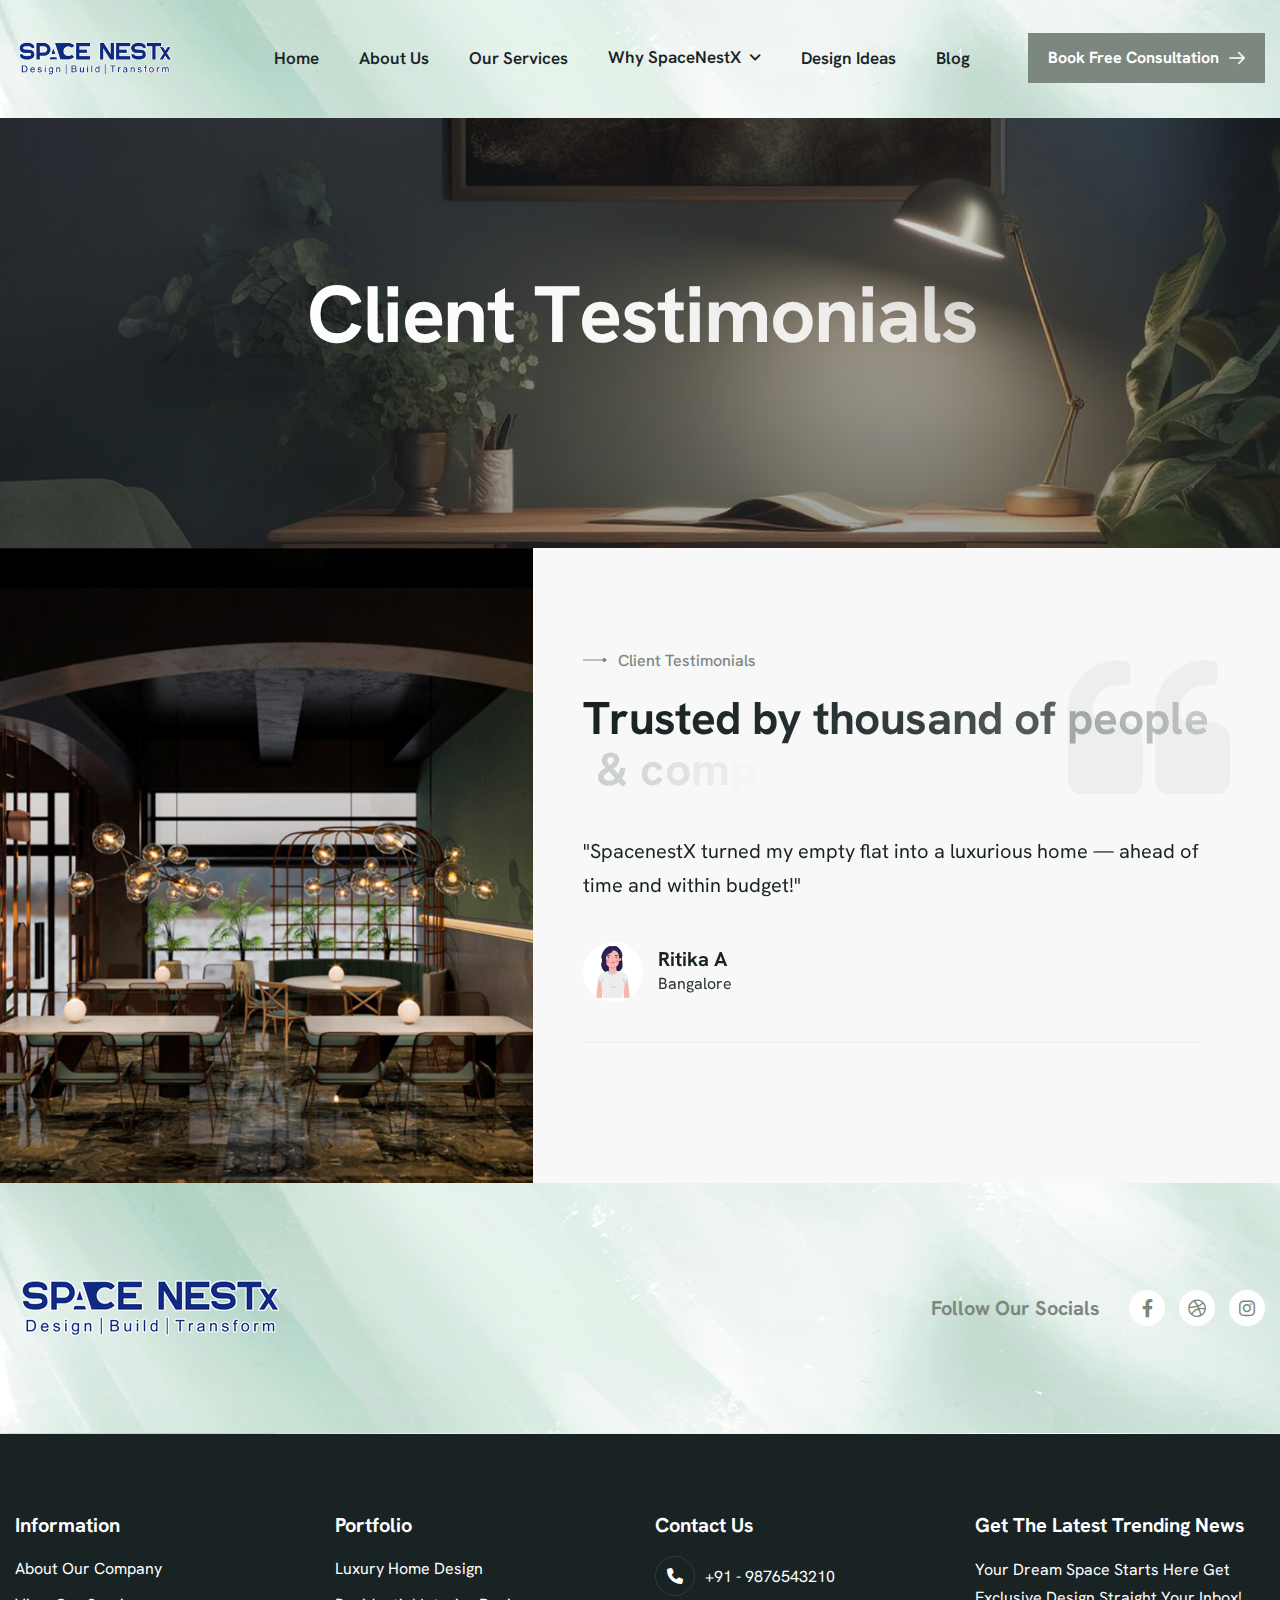
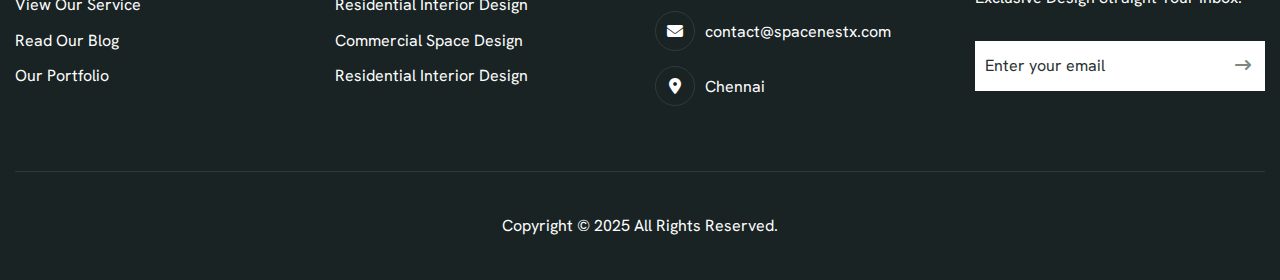
<file: testimonial.html>
<!DOCTYPE html>
<html lang="zxx">

<head>
	<!-- Meta -->
	<meta charset="utf-8">
	<meta http-equiv="X-UA-Compatible" content="IE=edge">
	<meta name="viewport" content="width=device-width, initial-scale=1.0, maximum-scale=1">
	<meta name="description" content="">
	<meta name="keywords" content="">
	<meta name="author" content="SpacenestX">
	<!-- Page Title -->
    <title>SpacenestX - Transforming Homes. Crafting Experiences.</title>
	<!-- Favicon Icon -->
	<link rel="shortcut icon" type="image/x-icon" href="images/favicon.png">
	<!-- Google Fonts Css-->
	<link rel="preconnect" href="https://fonts.googleapis.com/">
    <link rel="preconnect" href="https://fonts.gstatic.com/" crossorigin>
    <link href="https://fonts.googleapis.com/css2?family=Hanken+Grotesk:ital,wght@0,100..900;1,100..900&amp;display=swap" rel="stylesheet">
	<!-- Bootstrap Css -->
	<link href="css/bootstrap.min.css" rel="stylesheet" media="screen">
	<!-- SlickNav Css -->
	<link href="css/slicknav.min.css" rel="stylesheet">
	<!-- Swiper Css -->
	<link rel="stylesheet" href="css/swiper-bundle.min.css">
	<!-- Font Awesome Icon Css-->
	<link href="css/all.min.css" rel="stylesheet" media="screen">
	<!-- Animated Css -->
	<link href="css/animate.css" rel="stylesheet">
    <!-- Magnific Popup Core Css File -->
	<link rel="stylesheet" href="css/magnific-popup.css">
	<!-- Mouse Cursor Css File -->
	<link rel="stylesheet" href="css/mousecursor.css">
	<!-- Main Custom Css -->
	<link href="css/custom.css" rel="stylesheet" media="screen">
</head>
<body>

    <!-- Preloader Start -->
	<div class="preloader">
		<div class="loading-container">
			<div class="loading"></div>
			<div id="loading-icon"><img src="images/loader.svg" alt=""></div>
		</div>
	</div>
	<!-- Preloader End -->

    <!-- Header Start -->
	<header class="main-header">
		<div class="header-sticky">
			<nav class="container">
				<div class="navbar navbar-expand-lg">
					<!-- Logo Start -->
					<a class="navbar-brand" href="index.html">
						<img src="images/spacenestxlg.png" alt="Logo" width="160">
					</a>
					<!-- Logo End -->

					<!-- Main Menu Start -->
					<div class="collapse navbar-collapse main-menu">
                        <div class="nav-menu-wrapper">
                            <ul class="navbar-nav mr-auto" id="menu">
                                <li><a class="nav-link" href="index.html">Home</a>
                                </li>                                
                                <li class="nav-item"><a class="nav-link" href="about.html">About Us</a>
                                <li class="nav-item"><a class="nav-link" href="services.html">Our Services</a></li>
                                <li class="nav-item submenu"><a class="nav-link" href="#">Why SpaceNestX</a>
                                    <ul>                                        
                                        <li class="nav-item"><a class="nav-link" href="#">Process</a></li>
                                        <li class="nav-item"><a class="nav-link" href="#">Client Testimonials</a></li>
                                        <li class="nav-item"><a class="nav-link" href="faqs.html">FAQs</a></li>
                                    </ul>
                                </li>
                                <li class="nav-item"><a class="nav-link" href="projects.html">Design Ideas</a></li>
                                <li class="nav-item"><a class="nav-link" href="blog.html">Blog</a></li>
                                
                            </ul>
                        </div>
                        <!-- Header Btn Start -->
                        <div class="header-btn d-inline-flex">
                            <a href="contact.html" class="btn-default">Book Free Consultation</a>
                        </div>
                        <!-- Header Btn End -->
					</div>
					<!-- Main Menu End -->
					<div class="navbar-toggle"></div>
				</div>
			</nav>
			<div class="responsive-menu"></div>
		</div>
	</header>
	<!-- Header End -->

    <!-- Page Header Start -->
	<div class="page-header parallaxie">
		<div class="container">
			<div class="row">
				<div class="col-lg-12">
					<!-- Page Header Box Start -->
					<div class="page-header-box">
						<h1 class="text-anime-style-2" data-cursor="-opaque">Client Testimonials</h1>
					</div>
					<!-- Page Header Box End -->
				</div>
			</div>
		</div>
	</div>
	<!-- Page Header End -->

    <!-- Our Testimonial Start -->
    <div class="our-testimonials">
        <div class="container-fluid">
            <div class="row no-gutters">
                <div class="col-lg-5">
                    <!-- Our Testimonial Image Start -->
                    <div class="our-testimonials-image">
                        <figure class="image-anime">
                            <img src="images/f1.png" alt="">
                        </figure>
                    </div>
                    <!-- Our Testimonial Image End -->
                </div>

                <div class="col-lg-7">
                    <!-- Our Testimonial Content Start -->
                    <div class="our-testimonial-content">
                        <!-- Section Title Start -->
                        <div class="section-title">
                            <h3 class="wow fadeInUp">client testimonials</h3>
                            <h2 class="text-anime-style-2" data-cursor="-opaque">Trusted by thousand of <span>people & companies.</span></h2>
                        </div>
                        <!-- Section Title End -->

                        <!-- Testimonial Slider Start -->
                        <div class="testimonial-slider">
                            <div class="swiper">
                                <div class="swiper-wrapper" data-cursor-text="Drag">
                                    <!-- Testimonial Slide Start -->
                                    <div class="swiper-slide">
                                        <div class="testimonial-item">	
                                            <div class="testimonial-body">
                                                <div class="testimonial-content">
                                                    <p>"SpacenestX turned my empty flat into a luxurious home — ahead of time and within budget!"</p>
                                                </div>
                                            </div>
                                            <div class="testimonial-body">
                                                <div class="author-image">
                                                    <figure class="image-anime">
                                                        <img src="images/fuser.jpg" alt="">
                                                    </figure>
                                                </div>            
                                                <div class="author-content">
                                                    <h3>Ritika A</h3>
                                                    <p>Bangalore</p>
                                                </div>
                                            </div>
                                        </div>
                                    </div>
                                    <!-- Testimonial Slide End -->

                                    <!-- Testimonial Slide Start -->
                                    <div class="swiper-slide">
                                        <div class="testimonial-item">	
                                            <div class="testimonial-content">
                                                <p>"Loved their approach, professionalism, and clean finishes. Highly recommend!"</p>
                                            </div>
                                            <div class="testimonial-body">
                                                <div class="author-image">
                                                    <figure class="image-anime">
                                                        <img src="images/muser.png" alt="">
                                                    </figure>
                                                </div>            
                                                <div class="author-content">
                                                    <h3>Akash M</h3>
                                                    <p>Hyderabad</p>
                                                </div>
                                            </div>
                                        </div>
                                    </div>
                                    <!-- Testimonial Slide End -->
                                </div>
                            </div>
                        </div>
                        <!-- Testimonial Slider End -->

                    </div>
                    <!-- Our Testimonial Content End -->
                </div>
            </div>
        </div>
    </div>
    <!-- Our Testimonial End -->

    <!-- Footer Start -->
    <footer class="main-footer mybg">
        <div class="container">
            <div class="row">
                <div class="col-lg-12">
                    <!-- Footer Header Start -->
                    <div class="footer-header">
                        <div class="row align-items-center">  
                            <div class="col-md-6">
                                <!-- Footer Logo Start -->
                                <div class="footer-logo">
                                    <img src="images/spacenestxlg.png" alt="">
                                </div>
                                <!-- Footer Logo End -->
                            </div>

                            <div class="col-md-6">
                                <!-- Footer Social Link Start -->
                                <div class="footer-social-links">
                                    <div class="footer-social-link-title">
                                        <h3>follow our socials</h3>
                                    </div>
                                    <ul>
                                        <li><a href="#"><i class="fa-brands fa-facebook-f"></i></a></li>
                                        <li><a href="#"><i class="fa-brands fa-dribbble"></i></a></li>
                                        <li><a href="#"><i class="fa-brands fa-instagram"></i></a></li>
                                    </ul>
                                </div>
                                <!-- Footer Social Link End -->
                            </div>
                        </div>
                    </div>
                    <!-- Footer Header End -->
                </div>

            </div>

            
        </div>
    </footer>
    <!-- Footer End -->

    <!-- Footer Start -->
    <footer class="main-footer">
        <div class="container">
            <div class="row">

                <div class="col-lg-3 col-md-6">
                    <!-- Footer Links Start -->
                     <div class="footer-links">
                        <h3>information</h3>
                        <ul>
                            <li><a href="about.html">about our company</a></li>
                            <li><a href="services.html">view our service</a></li>
                            <li><a href="blog.html">read our blog</a></li>
                            <li><a href="projects.html">our portfolio</a></li>
                        </ul>
                     </div>
                    <!-- Footer Links End -->
                </div>

                <div class="col-lg-3 col-md-6">
                    <!-- Footer Links Start -->
                     <div class="footer-links">
                        <h3>portfolio</h3>
                        <ul>
                            <li><a href="#">luxury home design</a></li>
                            <li><a href="#">residential interior design</a></li>
                            <li><a href="#">commercial space design</a></li>
                            <li><a href="#">residential interior design</a></li>
                        </ul>
                     </div>
                    <!-- Footer Links End -->
                </div>

                <div class="col-lg-3 col-md-6">
                    <!-- Footer Contact Box Start -->
                    <div class="footer-contact-box footer-links">
                        <h3>contact us</h3>
                        <!-- Footer Contact Item Start -->
                        <div class="footer-contact-item">
                            <div class="icon-box">
                                <i class="fa-solid fa-phone"></i>
                            </div>
                            <div class="footer-contact-content">
                                <p>+91 - 9876543210</p>
                            </div>
                        </div>
                        <!-- Footer Contact Item End -->

                        <!-- Footer Contact Item Start -->
                        <div class="footer-contact-item">
                            <div class="icon-box">
                                <i class="fa-solid fa-envelope"></i>
                            </div>
                            <div class="footer-contact-content">
                                <p>contact@spacenestx.com</p>
                            </div>
                        </div>
                        <!-- Footer Contact Item End -->

                        <!-- Footer Contact Item Start -->
                        <div class="footer-contact-item">
                            <div class="icon-box">
                                <i class="fa-solid fa-location-dot"></i>
                            </div>
                            <div class="footer-contact-content">
                                <p>Chennai</p>
                            </div>
                        </div>
                        <!-- Footer Contact Item End -->
                    </div>
                    <!-- Footer Contact Box End -->
                </div>

                <div class="col-lg-3 col-md-6">
                    <!-- Footer Newsletter Form Start -->
                    <div class="footer-latest-news footer-links">
                        <h3>get the latest trending news</h3>
                        
                        <div class="footer-newsletter-form">
                            <p>Your Dream Space Starts Here Get Exclusive Design Straight Your Inbox!</p>

                            <form id="newslettersForm" action="#" method="POST">
                                <div class="form-group">
                                    <input type="email" name="email" class="form-control"  id="mail" placeholder="Enter your email" required>
                                    <button type="submit"><i class="fa-solid fa-arrow-right-long"></i> </button>
                                </div>
                            </form>
                        </div>
                    </div>
                    <!-- Footer Newsletter Form End -->
                </div>
            </div>

            <!-- Footer Copyright Section Start -->
            <div class="footer-copyright">
                <div class="row">
                    <div class="col-md-12">
                        <!-- Footer Copyright Start -->
                        <div class="footer-copyright-text">
                            <p>Copyright © 2025 All Rights Reserved.</p>
                        </div>
                        <!-- Footer Copyright End -->
                    </div>
                </div>
            </div>
            <!-- Footer Copyright Section End -->
        </div>
    </footer>
    <!-- Footer End -->

    <!-- Jquery Library File -->
    <script src="js/jquery-3.7.1.min.js"></script>
    <!-- Bootstrap js file -->
    <script src="js/bootstrap.min.js"></script>
    <!-- Validator js file -->
    <script src="js/validator.min.js"></script>
    <!-- SlickNav js file -->
    <script src="js/jquery.slicknav.js"></script>
    <!-- Swiper js file -->
    <script src="js/swiper-bundle.min.js"></script>
    <!-- Counter js file -->
    <script src="js/jquery.waypoints.min.js"></script>
    <script src="js/jquery.counterup.min.js"></script>
    <!-- Isotop js file -->
	<script src="js/isotope.min.js"></script>
    <!-- Magnific js file -->
    <script src="js/jquery.magnific-popup.min.js"></script>
    <!-- SmoothScroll -->
    <script src="js/SmoothScroll.js"></script>
    <!-- Parallax js -->
    <script src="js/parallaxie.js"></script>
    <!-- MagicCursor js file -->
    <script src="js/gsap.min.js"></script>
    <script src="js/magiccursor.js"></script>
    <!-- Text Effect js file -->
    <script src="js/SplitText.js"></script>
    <script src="js/ScrollTrigger.min.js"></script>
    <!-- YTPlayer js File -->
    <script src="js/jquery.mb.YTPlayer.min.js"></script>
    <!-- Wow js file -->
    <script src="js/wow.min.js"></script>
    <!-- Main Custom js file -->
    <script src="js/function.js"></script>
</body>

</html>
</file>
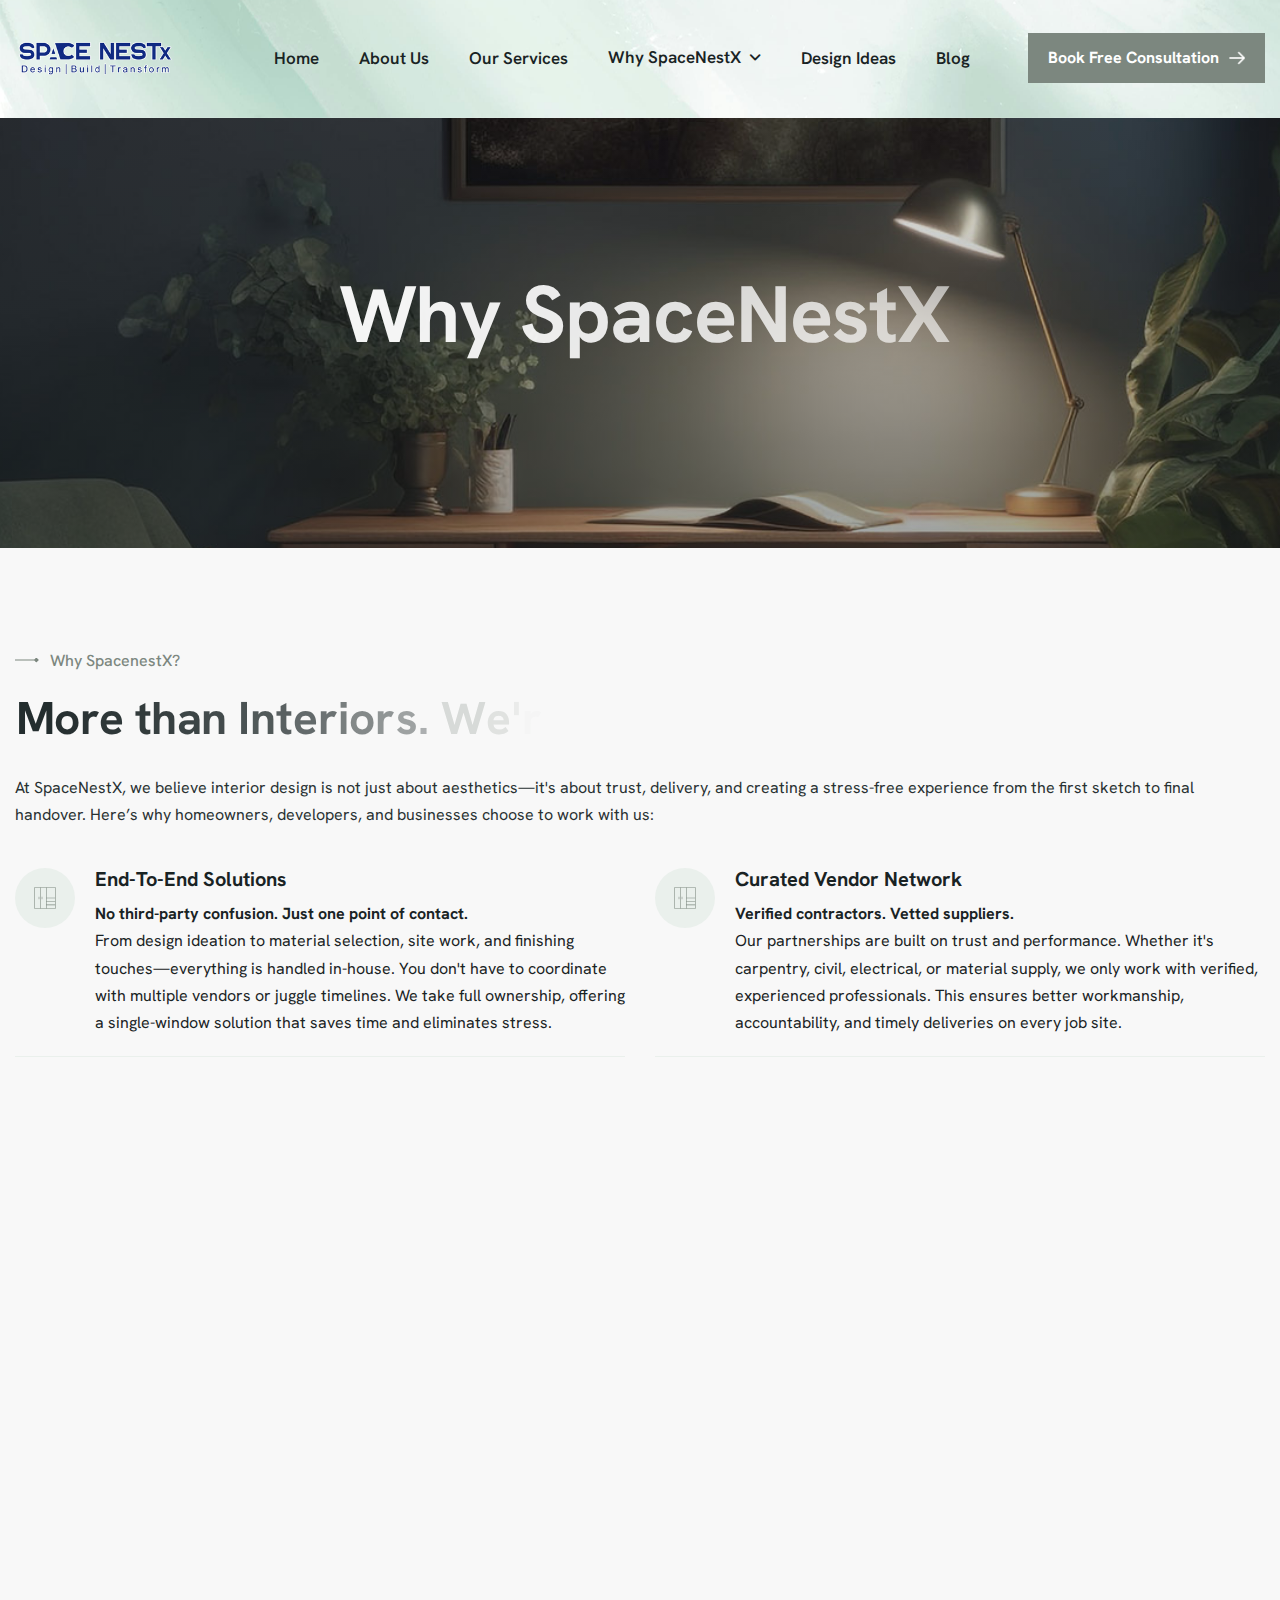
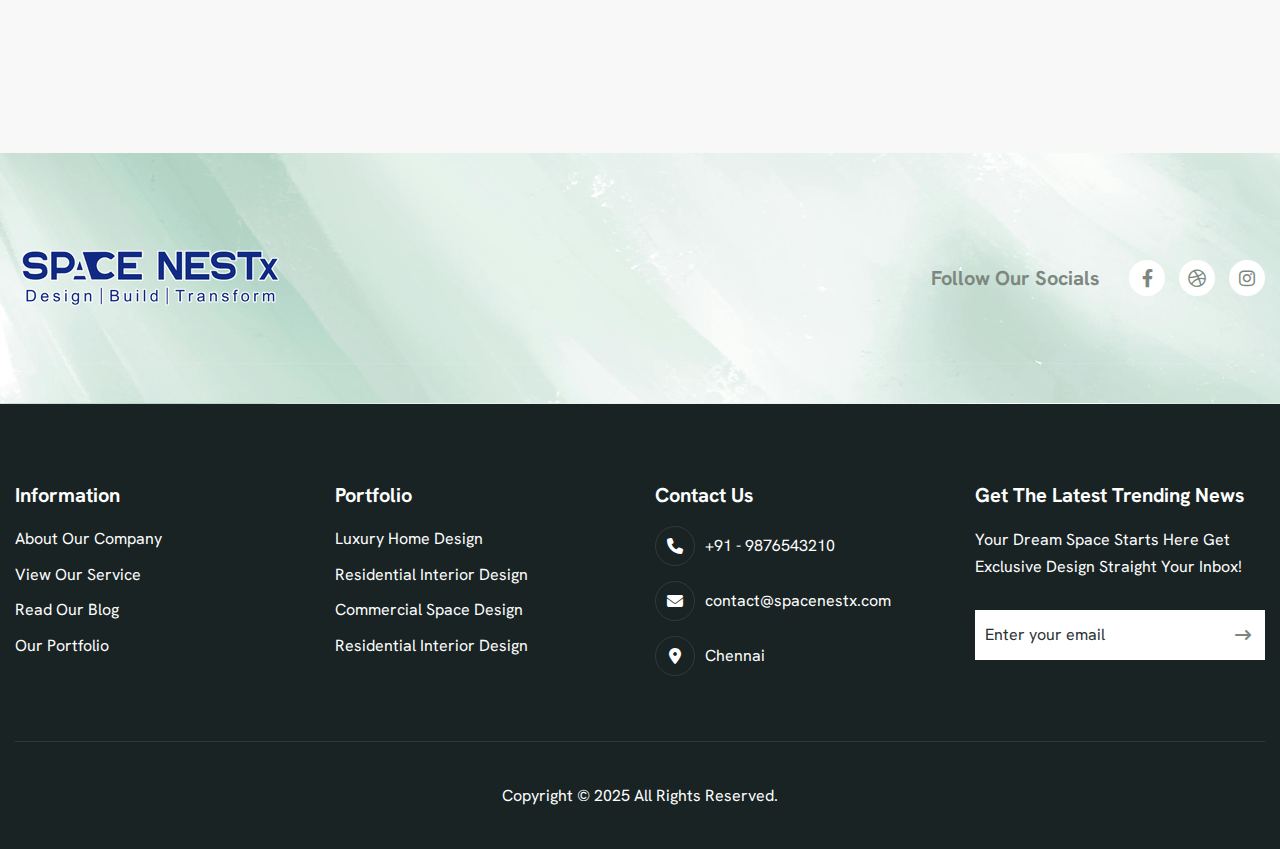
<file: whyspacenestx.html>
<!DOCTYPE html>
<html lang="zxx">

<head>
	<!-- Meta -->
	<meta charset="utf-8">
	<meta http-equiv="X-UA-Compatible" content="IE=edge">
	<meta name="viewport" content="width=device-width, initial-scale=1.0, maximum-scale=1">
	<meta name="description" content="">
	<meta name="keywords" content="">
	<meta name="author" content="SpacenestX">
	<!-- Page Title -->
    <title>SpacenestX - Transforming Homes. Crafting Experiences.</title>
	<!-- Favicon Icon -->
	<link rel="shortcut icon" type="image/x-icon" href="images/favicon.png">
	<!-- Google Fonts Css-->
	<link rel="preconnect" href="https://fonts.googleapis.com/">
    <link rel="preconnect" href="https://fonts.gstatic.com/" crossorigin>
    <link href="https://fonts.googleapis.com/css2?family=Hanken+Grotesk:ital,wght@0,100..900;1,100..900&amp;display=swap" rel="stylesheet">
	<!-- Bootstrap Css -->
	<link href="css/bootstrap.min.css" rel="stylesheet" media="screen">
	<!-- SlickNav Css -->
	<link href="css/slicknav.min.css" rel="stylesheet">
	<!-- Swiper Css -->
	<link rel="stylesheet" href="css/swiper-bundle.min.css">
	<!-- Font Awesome Icon Css-->
	<link href="css/all.min.css" rel="stylesheet" media="screen">
	<!-- Animated Css -->
	<link href="css/animate.css" rel="stylesheet">
    <!-- Magnific Popup Core Css File -->
	<link rel="stylesheet" href="css/magnific-popup.css">
	<!-- Mouse Cursor Css File -->
	<link rel="stylesheet" href="css/mousecursor.css">
	<!-- Main Custom Css -->
	<link href="css/custom.css" rel="stylesheet" media="screen">
</head>
<body>

    <!-- Preloader Start -->
	<div class="preloader">
		<div class="loading-container">
			<div class="loading"></div>
			<div id="loading-icon"><img src="images/loader.svg" alt=""></div>
		</div>
	</div>
	<!-- Preloader End -->

    <!-- Header Start -->
	<header class="main-header">
		<div class="header-sticky">
			<nav class="container">
				<div class="navbar navbar-expand-lg">
					<!-- Logo Start -->
					<a class="navbar-brand" href="index.html">
						<img src="images/spacenestxlg.png" alt="Logo" width="160">
					</a>
					<!-- Logo End -->

					<!-- Main Menu Start -->
					<div class="collapse navbar-collapse main-menu">
                        <div class="nav-menu-wrapper">
                            <ul class="navbar-nav mr-auto" id="menu">
                                <li><a class="nav-link" href="index.html">Home</a>
                                </li>                                
                                <li class="nav-item"><a class="nav-link" href="about.html">About Us</a>
                                <li class="nav-item"><a class="nav-link" href="services.html">Our Services</a></li>
                                <li class="nav-item submenu"><a class="nav-link" href="#">Why SpaceNestX</a>
                                    <ul>                                        
                                        <li class="nav-item"><a class="nav-link" href="#">Process</a></li>
                                        <li class="nav-item"><a class="nav-link" href="#">Client Testimonials</a></li>
                                        <li class="nav-item"><a class="nav-link" href="faqs.html">FAQs</a></li>
                                    </ul>
                                </li>
                                <li class="nav-item"><a class="nav-link" href="projects.html">Design Ideas</a></li>
                                <li class="nav-item"><a class="nav-link" href="blog.html">Blog</a></li>
                                
                            </ul>
                        </div>
                        <!-- Header Btn Start -->
                        <div class="header-btn d-inline-flex">
                            <a href="contact.html" class="btn-default">Book Free Consultation</a>
                        </div>
                        <!-- Header Btn End -->
					</div>
					<!-- Main Menu End -->
					<div class="navbar-toggle"></div>
				</div>
			</nav>
			<div class="responsive-menu"></div>
		</div>
	</header>
	<!-- Header End -->

    <!-- Page Header Start -->
	<div class="page-header parallaxie">
		<div class="container">
			<div class="row">
				<div class="col-lg-12">
					<!-- Page Header Box Start -->
					<div class="page-header-box">
						<h1 class="text-anime-style-2" data-cursor="-opaque">Why SpaceNestX</h1>
					</div>
					<!-- Page Header Box End -->
				</div>
			</div>
		</div>
	</div>
	<!-- Page Header End -->

    <!-- Why Choose Us Section Start -->
    <div class="why-choose-us">
        <div class="container">
            <div class="row align-items-center">
                <div class="col-lg-12">
                    <!-- Why Choose Content Start -->
                    <div class="why-choose-content">
                        <!-- Section Title Start -->
                        <div class="section-title">
                            <h3 class="wow fadeInUp">Why SpacenestX?</h3>
                            <h2 class="text-anime-style-2" data-cursor="-opaque">More than Interiors. <span>We're Your Execution Partner.</span></h2>
                            <p class="wow fadeInUp" data-wow-delay="0.2s">At SpaceNestX, we believe interior design is not just about aesthetics—it's about trust, delivery, and creating a stress-free experience from the first sketch to final handover. Here’s why homeowners, developers, and businesses choose to work with us:</p>
                        </div>
                        <!-- Section Title End -->

                        <div class="row">
                            <div class="col-lg-6">
                                <!-- Why Choose Item List Start -->
                                <div class="why-choose-item-list">
                                    <!-- Why Choose Item Start -->
                                    <div class="why-choose-item wow fadeInUp" data-wow-delay="0.4s">
                                        <!-- Icon Box Start -->
                                        <div class="icon-box">
                                            <img src="images/icon-why-choose-1.svg" alt="">
                                        </div>
                                        <!-- Icon Box End -->

                                        <!-- Why Choose Item Content Start -->
                                        <div class="why-choose-item-content">
                                            <h3>End-to-End Solutions</h3>
                                            <p><strong>No third-party confusion. Just one point of contact.</strong></p>
                                            <p>From design ideation to material selection, site work, and finishing touches—everything is handled in-house. You don't have to coordinate with multiple vendors or juggle timelines. We take full ownership, offering a single-window solution that saves time and eliminates stress.</p>
                                        </div>
                                        <!-- Why Choose Item Content End -->
                                    </div>
                                    <!-- Why Choose Item End -->
                                    
                                    <!-- Why Choose Item Start -->
                                    <div class="why-choose-item wow fadeInUp" data-wow-delay="0.6s">
                                        <!-- Icon Box Start -->
                                        <div class="icon-box">
                                            <img src="images/icon-why-choose-2.svg" alt="">
                                        </div>
                                        <!-- Icon Box End -->

                                        <!-- Why Choose Item Content Start -->
                                        <div class="why-choose-item-content">
                                            <h3>Dedicated Project Manager</h3>
                                            <p><strong>Real-time updates. Smooth coordination.</strong></p>
                                            <p>Every project is assigned a dedicated project manager who acts as your eyes and ears on the ground. Expect clear communication, instant updates via WhatsApp or calls, and one person who ensures everything runs as per plan. You stay informed without being overwhelmed.</p>
                                        </div>
                                        <!-- Why Choose Item Content End -->
                                    </div>
                                    <!-- Why Choose Item End -->

                                    <!-- Why Choose Item Start -->
                                    <div class="why-choose-item wow fadeInUp" data-wow-delay="0.8s">
                                        <!-- Icon Box Start -->
                                        <div class="icon-box">
                                            <img src="images/icon-why-choose-3.svg" alt="">
                                        </div>
                                        <!-- Icon Box End -->

                                        <!-- Why Choose Item Content Start -->
                                        <div class="why-choose-item-content">
                                            <h3>Use of Technology</h3>
                                            <p><strong>Digital BOQ. Visual walkthroughs. Tracked timelines.</strong></p>
                                            <p>We integrate tech tools at every stage—from design visualisation to execution monitoring. You’ll receive 3D views, digital Bill of Quantities (BOQ), and milestone-based progress updates. Our tech-first approach ensures clarity, accuracy, and transparency throughout your journey.</p>
                                        </div>
                                        <!-- Why Choose Item Content End -->
                                    </div>
                                    <!-- Why Choose Item End -->
                                </div>
                                <!-- Why Choose Item List End -->
                            </div>
                            <div class="col-lg-6">
                                <!-- Why Choose Item List Start -->
                                <div class="why-choose-item-list">
                                    <!-- Why Choose Item Start -->
                                    <div class="why-choose-item wow fadeInUp" data-wow-delay="0.4s">
                                        <!-- Icon Box Start -->
                                        <div class="icon-box">
                                            <img src="images/icon-why-choose-1.svg" alt="">
                                        </div>
                                        <!-- Icon Box End -->

                                        <!-- Why Choose Item Content Start -->
                                        <div class="why-choose-item-content">
                                            <h3>Curated Vendor Network</h3>
                                            <p><strong>Verified contractors. Vetted suppliers.</strong></p>
                                            <p>Our partnerships are built on trust and performance. Whether it's carpentry, civil, electrical, or material supply, we only work with verified, experienced professionals. This ensures better workmanship, accountability, and timely deliveries on every job site.</p>
                                        </div>
                                        <!-- Why Choose Item Content End -->
                                    </div>
                                    <!-- Why Choose Item End -->
                                    
                                    <!-- Why Choose Item Start -->
                                    <div class="why-choose-item wow fadeInUp" data-wow-delay="0.6s">
                                        <!-- Icon Box Start -->
                                        <div class="icon-box">
                                            <img src="images/icon-why-choose-2.svg" alt="">
                                        </div>
                                        <!-- Icon Box End -->

                                        <!-- Why Choose Item Content Start -->
                                        <div class="why-choose-item-content">
                                            <h3>High Quality Standards</h3>
                                            <p><strong>Every project passes our internal 40-point QC checklist.</strong></p>
                                            <p>Quality isn’t negotiable at SpaceNestX. From alignment of tiles to edge finishing of wardrobes, we maintain an internal checklist covering 40+ inspection points. Only after this checklist is cleared do we consider a space ready for handover.</p>
                                        </div>
                                        <!-- Why Choose Item Content End -->
                                    </div>
                                    <!-- Why Choose Item End -->

                                    <!-- Why Choose Item Start -->
                                    <div class="why-choose-item wow fadeInUp" data-wow-delay="0.8s">
                                        <!-- Icon Box Start -->
                                        <div class="icon-box">
                                            <img src="images/icon-why-choose-3.svg" alt="">
                                        </div>
                                        <!-- Icon Box End -->

                                        <!-- Why Choose Item Content Start -->
                                        <div class="why-choose-item-content">
                                            <h3>Customer-First Approach</h3>
                                            <p><strong>Personalisation. Transparency. On-call support.</strong></p>
                                            <p>We treat every client as a partner in the design process. Your preferences guide our choices, your feedback shapes our progress, and your satisfaction defines our success. Expect full transparency in pricing, flexible revisions, and support even after project completion.</p>
                                        </div>
                                        <!-- Why Choose Item Content End -->
                                    </div>
                                    <!-- Why Choose Item End -->
                                </div>
                                <!-- Why Choose Item List End -->
                            </div>
                        </div>
                    </div>
                    <!-- Why Choose Content End -->
                    
                    <div class="section-title mt-5">
                            <h4 class="wow fadeInUp">The SpaceNestX Promise</h4>
                            <p class="wow fadeInUp" data-wow-delay="0.2s">Whether it's your dream home, a strategic commercial space, or a large-scale developer project, we design it like our own, and execute it like professionals. Let's create a space that's not just beautiful, but beautifully managed.</p>
                    </div>
                </div>

                
                
            </div>
        </div>
    </div>
    <!-- Why Choose Us Section End -->

    <!-- Footer Start -->
    <footer class="main-footer mybg">
        <div class="container">
            <div class="row">
                <div class="col-lg-12">
                    <!-- Footer Header Start -->
                    <div class="footer-header">
                        <div class="row align-items-center">  
                            <div class="col-md-6">
                                <!-- Footer Logo Start -->
                                <div class="footer-logo">
                                    <img src="images/spacenestxlg.png" alt="">
                                </div>
                                <!-- Footer Logo End -->
                            </div>

                            <div class="col-md-6">
                                <!-- Footer Social Link Start -->
                                <div class="footer-social-links">
                                    <div class="footer-social-link-title">
                                        <h3>follow our socials</h3>
                                    </div>
                                    <ul>
                                        <li><a href="#"><i class="fa-brands fa-facebook-f"></i></a></li>
                                        <li><a href="#"><i class="fa-brands fa-dribbble"></i></a></li>
                                        <li><a href="#"><i class="fa-brands fa-instagram"></i></a></li>
                                    </ul>
                                </div>
                                <!-- Footer Social Link End -->
                            </div>
                        </div>
                    </div>
                    <!-- Footer Header End -->
                </div>

            </div>

            
        </div>
    </footer>
    <!-- Footer End -->

    <!-- Footer Start -->
    <footer class="main-footer">
        <div class="container">
            <div class="row">

                <div class="col-lg-3 col-md-6">
                    <!-- Footer Links Start -->
                     <div class="footer-links">
                        <h3>information</h3>
                        <ul>
                            <li><a href="about.html">about our company</a></li>
                            <li><a href="services.html">view our service</a></li>
                            <li><a href="blog.html">read our blog</a></li>
                            <li><a href="projects.html">our portfolio</a></li>
                        </ul>
                     </div>
                    <!-- Footer Links End -->
                </div>

                <div class="col-lg-3 col-md-6">
                    <!-- Footer Links Start -->
                     <div class="footer-links">
                        <h3>portfolio</h3>
                        <ul>
                            <li><a href="#">luxury home design</a></li>
                            <li><a href="#">residential interior design</a></li>
                            <li><a href="#">commercial space design</a></li>
                            <li><a href="#">residential interior design</a></li>
                        </ul>
                     </div>
                    <!-- Footer Links End -->
                </div>

                <div class="col-lg-3 col-md-6">
                    <!-- Footer Contact Box Start -->
                    <div class="footer-contact-box footer-links">
                        <h3>contact us</h3>
                        <!-- Footer Contact Item Start -->
                        <div class="footer-contact-item">
                            <div class="icon-box">
                                <i class="fa-solid fa-phone"></i>
                            </div>
                            <div class="footer-contact-content">
                                <p>+91 - 9876543210</p>
                            </div>
                        </div>
                        <!-- Footer Contact Item End -->

                        <!-- Footer Contact Item Start -->
                        <div class="footer-contact-item">
                            <div class="icon-box">
                                <i class="fa-solid fa-envelope"></i>
                            </div>
                            <div class="footer-contact-content">
                                <p>contact@spacenestx.com</p>
                            </div>
                        </div>
                        <!-- Footer Contact Item End -->

                        <!-- Footer Contact Item Start -->
                        <div class="footer-contact-item">
                            <div class="icon-box">
                                <i class="fa-solid fa-location-dot"></i>
                            </div>
                            <div class="footer-contact-content">
                                <p>Chennai</p>
                            </div>
                        </div>
                        <!-- Footer Contact Item End -->
                    </div>
                    <!-- Footer Contact Box End -->
                </div>

                <div class="col-lg-3 col-md-6">
                    <!-- Footer Newsletter Form Start -->
                    <div class="footer-latest-news footer-links">
                        <h3>get the latest trending news</h3>
                        
                        <div class="footer-newsletter-form">
                            <p>Your Dream Space Starts Here Get Exclusive Design Straight Your Inbox!</p>

                            <form id="newslettersForm" action="#" method="POST">
                                <div class="form-group">
                                    <input type="email" name="email" class="form-control"  id="mail" placeholder="Enter your email" required>
                                    <button type="submit"><i class="fa-solid fa-arrow-right-long"></i> </button>
                                </div>
                            </form>
                        </div>
                    </div>
                    <!-- Footer Newsletter Form End -->
                </div>
            </div>

            <!-- Footer Copyright Section Start -->
            <div class="footer-copyright">
                <div class="row">
                    <div class="col-md-12">
                        <!-- Footer Copyright Start -->
                        <div class="footer-copyright-text">
                            <p>Copyright © 2025 All Rights Reserved.</p>
                        </div>
                        <!-- Footer Copyright End -->
                    </div>
                </div>
            </div>
            <!-- Footer Copyright Section End -->
        </div>
    </footer>
    <!-- Footer End -->

    <!-- Jquery Library File -->
    <script src="js/jquery-3.7.1.min.js"></script>
    <!-- Bootstrap js file -->
    <script src="js/bootstrap.min.js"></script>
    <!-- Validator js file -->
    <script src="js/validator.min.js"></script>
    <!-- SlickNav js file -->
    <script src="js/jquery.slicknav.js"></script>
    <!-- Swiper js file -->
    <script src="js/swiper-bundle.min.js"></script>
    <!-- Counter js file -->
    <script src="js/jquery.waypoints.min.js"></script>
    <script src="js/jquery.counterup.min.js"></script>
    <!-- Isotop js file -->
	<script src="js/isotope.min.js"></script>
    <!-- Magnific js file -->
    <script src="js/jquery.magnific-popup.min.js"></script>
    <!-- SmoothScroll -->
    <script src="js/SmoothScroll.js"></script>
    <!-- Parallax js -->
    <script src="js/parallaxie.js"></script>
    <!-- MagicCursor js file -->
    <script src="js/gsap.min.js"></script>
    <script src="js/magiccursor.js"></script>
    <!-- Text Effect js file -->
    <script src="js/SplitText.js"></script>
    <script src="js/ScrollTrigger.min.js"></script>
    <!-- YTPlayer js File -->
    <script src="js/jquery.mb.YTPlayer.min.js"></script>
    <!-- Wow js file -->
    <script src="js/wow.min.js"></script>
    <!-- Main Custom js file -->
    <script src="js/function.js"></script>
</body>

</html>
</file>
<file: css/custom.css>
/* INDEX
----------------------------------------------------------------------------------------
01. Global Variables
02. General css
03. Header css
04. Hero css
05. About Us css
06. Why Choose Us css
07. Our Services css
08. Intro Video css
09. Latest Project css
10. How We Work css
11. Our Skills css
12. Our Testimonials css
13. Our Blog css
14. Footer css
15. About Us Page css
16. Services Page css
17. Service Single css
18. Blog Archive css
19. Blog Single css
20. Project Page css
21. Project Single css
22. Image Gallery css
23. FAQs Page css
24. Contact Us Page css
25. 404 Error Page css 
26. Responsive css
-------------------------------------------------------------------------------------- */

/************************************/
/*** 	 01. Global Variables	  ***/
/************************************/	

:root{
	--primary-color			: #192324;
	--secondery-color		: #F8F8F8;
	--text-color			: #283132;
	--accent-color			: #7C877F;
	--white-color			: #FFFFFF;
	--divider-color			: #EAF0EC;
	--dark-divider-color	: #FFFFFF1A;
	--error-color			: rgb(230, 87, 87);
	--default-font			: "Hanken Grotesk", sans-serif;
}


/************************************/
/*** 	   02. General css		  ***/
/************************************/

body{
	font-family: var(--default-font);
	font-size: 16px;
	font-weight: 400;
	line-height: 1.6em;
	background-color: var(--white-color);
	color: var(--text-color);
}

p{
	line-height: 1.7em;
	margin-bottom: 1.6em;
}

h1,
h2,
h3,
h4,
h5,
h6{
	margin :0;
	font-weight: 700;
	line-height: 1.1em;
	color: var(--primary-color);
}

figure{
	margin: 0;
}

img{
	max-width: 100%;
}

a{
	text-decoration: none;
}

a:hover{
	text-decoration: none;
	outline: 0;
}

a:focus{
	text-decoration: none;
	outline: 0;
}

html,
body{
	width: 100%;
	overflow-x: clip;
}

.container{
	max-width: 1300px;
}

.container,
.container-fluid,
.container-lg,
.container-md,
.container-sm,
.container-xl,
.container-xxl{
    padding-right: 15px;
    padding-left: 15px;
}

.image-anime{
	position: relative;
	overflow: hidden;
}

.image-anime:after{
	content: "";
	position: absolute;
    width: 200%;
    height: 0%;
    left: 50%;
    top: 50%;
    background-color: rgba(255,255,255,.3);
    transform: translate(-50%,-50%) rotate(-45deg);
    z-index: 1;
}

.image-anime:hover:after{
    height: 250%;
    transition: all 600ms linear;
    background-color: transparent;
}

.reveal{
	position: relative;
    display: -webkit-inline-box;
    display: -ms-inline-flexbox;
    display: inline-flex;
    visibility: hidden;
    overflow: hidden;
}

.reveal img{
    height: 100%;
    width: 100%;
    -o-object-fit: cover;
    object-fit: cover;
    -webkit-transform-origin: left;
    transform-origin: left;
}

.row{
    margin-right: -15px;
    margin-left: -15px;
}

.row > *{
	padding-right: 15px;
	padding-left: 15px;
}

.row.no-gutters{
    margin-right: 0px;
    margin-left: 0px;
}

.row.no-gutters > *{
    padding-right: 0px;
    padding-left: 0px;
}

.btn-default{
	position: relative;
    display: inline-block;
    background: var(--accent-color);
    color: var(--white-color);
    font-size: 16px;
    font-weight: 700;
    line-height: 1em;
    text-transform: capitalize;
    border: none;
    padding: 17px 46px 17px 20px;
    transition: all 0.5s ease-in-out;
    overflow: hidden;
    z-index: 0;
}

.btn-default:hover{
	background: transparent;
    color: var(--white-color);
}

.btn-default::before{
	content: '';
    position: absolute;
    top: 50%;
    right: 0;
    width: 16px;
    height: 16px;
    background-image: url(../images/arrow-white.svg);
    background-repeat: no-repeat;
    background-position: center center;
    background-size: cover;
    transform: translate(-20px, -50%);
    transition: all 0.4s ease-in-out;
}

.btn-default:hover::before{
	transform: translate(-18px, -50%);
}

.btn-default::after{
	content: '';
    display: block;
    position: absolute;
    top: 0;
    bottom: 0;
    left: -15%;
	right: 0;
    width: 0;
    height: 106%;
    background: var(--primary-color);
    transform: skew(45deg);
    transition: all 0.4s ease-in-out;
    z-index: -1;
}

.btn-default:hover:after{
	width: 100%;
    transform: skew(0deg);
    left: 0;
}

.btn-default.btn-highlighted{
	background-color: var(--white-color);
	color: var(--accent-color);
}

.btn-default.btn-highlighted:hover{
	color: var(--white-color);
}

.btn-default.btn-highlighted::before{
	background-image: url(../images/arrow-accent.svg);
}

.btn-default.btn-highlighted:hover::before{
    filter: brightness(0) invert(1);
}

.btn-default.btn-highlighted::after{
	background-color: var(--accent-color);
}

.cb-cursor:before{
	background: var(--accent-color);
}

.preloader{
	position: fixed;
	top: 0;
	left: 0;
	right: 0;
	bottom: 0;
	z-index: 1000;
	background-color: var(--accent-color);
	display: flex;
	align-items: center;
	justify-content: center;
}

.loading-container,
.loading{
	height: 100px;
	position: relative;
	width: 100px;
	border-radius: 100%;
}

.loading-container{
	margin: 40px auto;
}

.loading{
	border: 1px solid transparent;
	border-color: transparent var(--white-color) transparent var(--white-color);
	animation: rotate-loading 1.5s linear 0s infinite normal;
	transform-origin: 50% 50%;
}

.loading-container:hover .loading,
.loading-container .loading{
	transition: all 0.5s ease-in-out;
}

#loading-icon{
	position: absolute;
	top: 50%;
	left: 50%;
	max-width: 66px;
	transform: translate(-50%, -50%);
}

@keyframes rotate-loading{
	0%{
		transform: rotate(0deg);
	}

	100%{
		transform: rotate(360deg);
	}
}

.section-row{
	margin-bottom: 80px;
}

.section-row .section-title{
	margin-bottom: 0;
	margin-right: 30px;
}

.section-btn{
	text-align: end;
}

.section-title-content{
	margin-left: 120px;
}

.section-title-content p{
	margin: 0;
}

.section-title{
	margin-bottom: 40px;
}

.section-title h3{
	display: inline-block;
	position: relative;
	font-size: 16px;
    font-weight: 500;
	line-height: 1.6em;
    text-transform: capitalize;
    color: var(--accent-color);
	padding-left: 35px;
    margin-bottom: 20px;
}

.section-title h3::before{
	content: '';
    position: absolute;
    top: 50%;
    left: 0;
    transform: translateY(-50%);
    background: url('../images/icon-sub-heading.svg');
	background-repeat: no-repeat;
	background-position: left center;
	background-size: cover;
    width: 24px;
    height: 5px;
}

.section-title h1{
	font-size: 80px;
	font-weight: 700;
	letter-spacing: -0.02em;
	margin-bottom: 0;
	cursor: none;
}

.section-title h2{
	font-size: 46px;
	font-weight: 700;
	letter-spacing: -0.02em;
	margin-bottom: 0;
	cursor: none;
}

.section-title h1 span,
.section-title h2 span{
	color: var(--accent-color);
}

.section-title p{
	margin-top: 30px;
	margin-bottom: 0;
}


.section-title-content.dark-section p,
.section-title.dark-section p,
.section-title.dark-section h2,
.section-title.dark-section h3{
	color: var(--white-color);
}

.help-block.with-errors ul{
	margin: 0;
	text-align: left;
}

.help-block.with-errors ul li{
	color: var(--error-color);
	font-weight: 500;
	font-size: 14px;
}

/************************************/
/**** 	   03. Header css		 ****/
/************************************/

header.main-header{
	position: relative;
	z-index: 100;
}

header.main-header .header-sticky{
	position: relative;
	top: 0;
	z-index: 100;
	backdrop-filter: blur(15px);
	background-image: url('../images/newbannn.png');
}

header.main-header .header-sticky.hide{
	transform: translateY(-100%);
	transition: transform 0.3s ease-in-out;
	border-radius: 0;
}

header.main-header .header-sticky.active{
	position: fixed;
	top: 0;
	left: 0;
	right: 0;
	border-radius: 0;
    transform: translateY(0);
	background: var(--primary-color);
	border-bottom: 1px solid var(--dark-divider-color);
}

.navbar{
	padding: 30px 0;
	align-items: center;
	border-bottom: 1px solid var(--dark-divider-color);
}

header.main-header .header-sticky.active .navbar{
	border-bottom: none;
}

.navbar-brand{
	padding: 0;
	margin: 0;
}

.main-menu .nav-menu-wrapper{
	flex: 1;
	text-align: center;
	margin-left: 40px;
}

.main-menu .nav-menu-wrapper > ul{
	align-items: center;
	display: inline-flex;
}

.main-menu ul li{
	margin: 0 6px;
	position: relative;
}

.main-menu ul li a{
	font-family: var(--accent-font);
	font-size: 17px;
	font-weight: 600;
	padding: 15px 14px !important;
	color: #192324;
	text-transform: capitalize;
	transition: all 0.3s ease-in-out;
}

.main-menu ul li.submenu > a:after{
	content: '\f107';
	font-family: 'FontAwesome';
	font-weight: 900;
	font-size: 14px;
	margin-left: 8px;
}

.main-menu ul li a:hover,
.main-menu ul li a:focus{
	color: var(--accent-color);
}

.main-menu ul ul{
	visibility: hidden;
	opacity: 0;
	transform: scaleY(0.8);
	transform-origin: top;
	padding: 0;
	margin: 0;
	list-style: none;
	width: 230px;
	border-radius: 20px;
	position: absolute;
	left: 0;
	top: 100%;
	background-color: var(--accent-color);
	transition: all 0.3s ease-in-out;
	text-align: left;
}

.main-menu ul li.submenu:first-child ul{
    width: 230px;
}

.main-menu ul ul ul{
	left: 100%;
	top: 0;
	text-align: left;
}
.main-menu ul li:hover > ul{
	visibility: visible;
	opacity: 1;
	transform: scaleY(1);
    padding: 5px 0;
}

.main-menu ul li.submenu ul li.submenu > a:after{
    content: '\f105';
    float: right;
}

.main-menu ul ul li{
	margin: 0;
	padding: 0;
}

.main-menu ul ul li a{
	color: var(--white-color);
	padding: 6px 20px !important;
	transition: all 0.3s ease-in-out;
}

.main-menu ul li:hover > ul{
	visibility: visible;
	opacity: 1;
	transform: scaleY(1);
    padding: 5px 0;
}

.main-menu ul ul li a:hover,
.main-menu ul ul li a:focus{
	color: var(--primary-color);
	background-color: transparent;
	padding: 6px 20px 6px 23px !important;
}

.responsive-menu,
.navbar-toggle{
	display: none;
}

.responsive-menu{
	top: 0;
	position: relative;
}

.slicknav_btn{
	background: var(--accent-color);
	padding: 0;
	display: flex;
	align-items: center;
	justify-content: center;
	width: 38px;
	height: 38px;
	margin: 0;
	border-radius: 0;
}

.slicknav_icon .slicknav_icon-bar{
	display: block;
	width: 100%;
	height: 3px;
	width: 22px;
	background-color: var(--white-color);
	border-radius: 6px;
	margin: 4px auto !important;
	transition: all 0.1s ease-in-out;
}

.slicknav_icon .slicknav_icon-bar:first-child{
	margin-top: 0 !important;
}

.slicknav_icon .slicknav_icon-bar:last-child{
	margin-bottom: 0 !important;
}

.navbar-toggle a.slicknav_btn.slicknav_open .slicknav_icon span.slicknav_icon-bar:nth-child(1){
    transform: rotate(-45deg) translate(-5px, 5px);
}

.navbar-toggle a.slicknav_btn.slicknav_open .slicknav_icon span.slicknav_icon-bar:nth-child(2){
    opacity: 0;
}

.navbar-toggle a.slicknav_btn.slicknav_open .slicknav_icon span.slicknav_icon-bar:nth-child(3){
    transform: rotate(45deg) translate(-5px, -5px);
}

.slicknav_menu{
	position: absolute;
    width: 100%;
	padding: 0;
	background: var(--accent-color);
}

.slicknav_menu ul{
	margin: 5px 0;
}

.slicknav_menu ul ul{
	margin: 0;
}

.slicknav_nav .slicknav_row,
.slicknav_nav li a{
	position: relative;
	font-family: var(--accent-font);
	font-size: 16px;
	font-weight: 400;
	text-transform: capitalize;
	padding: 10px 20px;
	color: var(--white-color);
	line-height: normal;
	margin: 0;
	border-radius: 0 !important;
	transition: all 0.3s ease-in-out;
}

.slicknav_nav a:hover,
.slicknav_nav a:focus,
.slicknav_nav .slicknav_row:hover{
	background-color: transparent;
	color: var(--primary-color);
}

.slicknav_menu ul ul li a{
    padding: 10px 20px 10px 30px;
}

.slicknav_arrow{
	font-size: 0 !important;
}

.slicknav_arrow:after{
	content: '\f107';
	font-family: 'FontAwesome';
	font-weight: 900;
	font-size: 12px;
	margin-left: 8px;
	color: var(--white-color);
	position: absolute;
	right: 15px;
    top: 15px;
	transition: all 0.3s ease-out;
}

.slicknav_open > a .slicknav_arrow:after{
    transform: rotate(-180deg);
	color: var(--primary-color);
}

/************************************/
/***        04. Hero css	      ***/
/************************************/

.hero{
	position: relative;
	background: url('../images/hero-bg.jpg');
	background-repeat: no-repeat;
	background-position: center center;
	background-size: cover;
	padding: 280px 0 250px;
	min-height: 100vh;
	margin-top: -118px;
}

.hero::before{
	content: '';
	position: absolute;
	top: 0;
	left: 0;
	bottom: 0;
	right: 0;
	background: linear-gradient(180deg, rgba(25, 35, 36, 0) 0%, rgba(25, 35, 36, 0.4) 80.94%);
	height: 100%;
	width: 100%;
	z-index: 1;
}

.hero.hero-video .hero-bg-video{
	position: absolute;
	top: 0;
	right: 0;
	left: 0;
	bottom: 0;
	width: 100%;
	height: 100%;
}

.hero.hero-video .hero-bg-video video{
	width: 100%;
	height: 100%;
	object-fit: cover;
}

.hero.hero-slider-layout{
	background: none;
	padding: 0;
}

.hero.hero-slider-layout .hero-slide{
	position: relative;
    padding: 280px 0 250px;
	min-height: 100vh;
}

.hero.hero-slider-layout .hero-slide::before{
	content: '';
    display: block;
    position: absolute;
    top: 0;
    bottom: 0;
    left: 0;
    right: 0;
    background: linear-gradient(180deg, rgba(25, 35, 36, 0.25) 0%, rgba(25, 35, 36, 0.65) 80.94%);
    width: 100%;
    height: 100%;
    z-index: 1;
}

.hero.hero-slider-layout .hero-slide .hero-slider-image{
	position: absolute;
	top: 0;
	right: 0;
	left: 0;
	bottom: 0;
}

.hero.hero-slider-layout .hero-slide .hero-slider-image img{
	width: 100%;
	height: 100%;
	object-fit: cover;
}

.hero.hero-slider-layout .hero-pagination{
	position: absolute;
    bottom: 50px;
	text-align: left;
	padding-left: calc(((100vw - 1300px) / 2));
	z-index: 2;
}

.hero.hero-slider-layout .hero-pagination .swiper-pagination-bullet{
    width: 12px;
    height: 12px;
    background: var(--white-color);
    opacity: 1;
    transition: all 0.3s ease-in-out;
    margin: 0 5px;
}

.hero.hero-slider-layout .hero-pagination .swiper-pagination-bullet-active{
    background-color: var(--accent-color);
}

.hero-content{
	position: relative;
	z-index: 2;
}

.hero-content .section-title h3,
.hero-content .section-title h1{
	color: var(--white-color);
}

.hero-content .section-title p{
	font-size: 22px;
	color: var(--white-color);
	width: 100%;
	max-width: 600px;
}

.hero-content .section-title h3::before{
	filter: brightness(0) invert(1);
}

.hero-content .btn-default.btn-highlighted{
	margin-left: 30px;
}

/************************************/
/***       05. About Us css 	  ***/
/************************************/

.about-us{
	background-image: url('../images/section-bg-shape-1.svg');
	background-repeat: no-repeat;
	background-position: left center;
	background-size: contain;
	padding: 100px 0;
}

.about-us-images{
	position: relative;
	background-image: url(../images/about-us-bg-shape.svg);
	background-repeat: no-repeat;
	background-position: left 60px bottom 40px;
	background-size: auto;
	padding-right: 100px;
	padding-bottom: 260px;
	margin-right: 30px;
}

.about-img-1 figure,
.about-img-2 figure{
	display: block;
}

.about-img-1 img{
	width: 100%;
	object-fit: cover;
	aspect-ratio: 1 / 0.76;
}

.about-img-2{
	position: absolute;
	width: 100%;
	max-width: 385px;
	bottom: 0;
	right: 0;
}

.about-img-2 img{
	width: 100%;
	object-fit: cover;
	aspect-ratio: 1 / 0.76;
}

.experience-counter{
	position: absolute;
	top: 0;
	left: 0;
	height: 152px;
	width: 152px;
	display: flex;
	flex-wrap: wrap;
	align-content: center;
	justify-content: center;
	align-items: center;
	background-color: var(--accent-color);
	border: 6px solid var(--white-color);
	transform: translate(-50%, -6px);
	border-radius: 50%;
}

.experience-counter h3{
	font-size: 34px;
	color: var(--white-color);
	text-align: center;
	width: 100%;
	margin-bottom: 5px;
}

.experience-counter p{
	font-weight: 600;
	line-height: 1.4em;
	text-transform: capitalize;
	color: var(--white-color);
	text-align: center;
	margin-bottom: 0;
}

.feedback-counter{
	position: absolute;
	top: 0;
	right: 0;
	transform: rotate(-180deg) translate(20px, -20px);
    writing-mode: vertical-rl;
	display: flex;
	align-items: center;
}

.feedback-counter p{
	font-size: 16px;
	font-weight: 500;
	color: var(--white-color);
	height: 60px;
	width: 60px;
	display: flex;
	align-items: center;
	justify-content: center;
	background-color: var(--accent-color);
	border-radius: 50%;
	margin: 0 0 15px 0;
	transition: all 0.3s ease-in-out;
}

.feedback-counter:hover p{
	background-color: var(--primary-color);
}

.feedback-counter h3{
	font-size: 18px;
	font-weight: 500;
	text-transform: capitalize;
	width: calc(100% - 75px);
}

.about-us-content-body{
	position: relative;
	display: flex;
	flex-wrap: wrap;
	gap: 80px;
}

.about-us-content-body::before{
	content: '';
	position: absolute;
	right: 50%;
	top: 0;
	bottom: 0;
	transform: translateX(-50%);
	border: 1px solid var(--divider-color);
	width: 1px;
	height: 100%;
}

.about-us-content-info{
	width: calc(50% - 40px);
}

.about-us-content-list{
	margin-bottom: 40px;
}

.about-us-content-list ul{
	padding: 0;
	margin: 0;
	list-style: none;
}

.about-us-content-list ul li{
	position: relative;
	font-weight: 500;
	color: var(--primary-color);
	padding-left: 30px;
	margin-bottom: 15px;
}

.about-us-content-list ul li:last-child{
	margin-bottom: 0;
}

.about-us-content-list ul li::before{
	content: '\f058';
    position: absolute;
    font-family: 'FontAwesome';
    font-size: 20px;
    font-weight: 900;
    line-height: normal;
    color: var(--accent-color);
    display: inline-block;
    top: 2px;
    left: 0;
}

.about-us-contact-list{
	width: calc(50% - 40px);
}

.about-contact-item{
	display: flex;
	align-items: center;
	margin-bottom: 40px;
}

.about-contact-item:last-child{
	margin-bottom: 0;
}

.about-contact-item .icon-box{
	width: 40px;
	height: 40px;
	background-color: var(--accent-color);
	border-radius: 50%;
	display: flex;
	justify-content: center;
	align-items: center;
	margin-right: 15px;
	transition: all 0.3s ease-in-out;
}

.about-contact-item:hover .icon-box{
	background-color: var(--primary-color);
}

.about-contact-item .icon-box figure{
	display: block;
	border-radius: 50%;
	overflow: hidden;
}

.about-contact-item .icon-box img{
	max-width: 40px;
	border-radius: 50%;
}

.about-contact-item .icon-box i{
	font-size: 18px;
	color: var(--white-color);
}

.about-contact-content{
	width: calc(100% - 55px);
}

.about-contact-content h3{
	font-size: 20px;
	text-transform: capitalize;
}

.about-contact-content p{
	font-weight: 500;
	color: var(--primary-color);
	text-transform: capitalize;
	margin-bottom: 0;
}

/************************************/
/***     06. Why Choose Us css    ***/
/************************************/

.why-choose-us{
	padding: 100px 0;
	background-color: var(--secondery-color);
}

.why-choose-item{
	display: flex;
	border-bottom: 1px solid var(--divider-color);
	margin-bottom: 20px;
	padding-bottom: 20px;
}

.why-choose-item:last-child{
	border-bottom: none;
	margin-bottom: 0;
	padding-bottom: 0;
}

.why-choose-item .icon-box{
	position: relative;
	width: 60px;
	height: 60px;
	background-color: var(--divider-color);
	border-radius: 50%;
	display: flex;
	justify-content: center;
	align-items: center;
	margin-right: 20px;
	transition: all 0.4s ease-in-out;
}

.why-choose-item:hover .icon-box{
	background-color: transparent;
}

.why-choose-item .icon-box::before{
	content: '';
	position: absolute;
	top: 0;
	bottom: 0;
	left: 0;
	right: 0;
	background-color: var(--primary-color);
	border-radius: 50%;
	height: 100%;
	width: 100%;
	transform: scale(0);
	transition: all 0.3s ease-in-out;
}

.why-choose-item:hover .icon-box::before{
	transform: scale(1);
}

.why-choose-item .icon-box img{
	max-width: 24px;
	z-index: 1;
	transition: all 0.3s ease-in-out;
}

.why-choose-item:hover .icon-box img{
	filter: brightness(0) invert(1);
}

.why-choose-item-content{
	width: calc(100% - 80px);
}

.why-choose-item-content h3{
	font-size: 20px;
	text-transform: capitalize;
	margin-bottom: 10px;
}

.why-choose-item-content p{
	color: var(--primary-color);
	margin-bottom: 0;
}

.why-choose-images{
	display: flex;
	flex-wrap: wrap;
	gap: 20px;
	margin-left: 30px;
}

.why-choose-img-box-1,
.why-choose-img-box-2{
	display: flex;
	gap: 20px;
	width: 100%;
}

.why-choose-img-1 figure,
.why-choose-img-2 figure,
.why-choose-img-3 figure,
.why-choose-img-4 figure{
	display: block;
}

.why-choose-img-1{
	width: calc(57% - 10px);
}

.why-choose-img-1 img{
	width: 100%;
	aspect-ratio: 1 / 0.756;
	object-fit: cover;
}

.why-choose-img-2{
	width: calc(43% - 10px);
}

.why-choose-img-2 img{
	width: 100%;
	aspect-ratio: 1 / 1.01;
	object-fit: cover;
}

.why-choose-img-3{
	width: calc(67% - 10px);
}

.why-choose-img-3 img{
	width: 100%;
	aspect-ratio: 1 / 0.746;
	object-fit: cover;
}

.why-choose-img-4{
	width: calc(33% - 10px);
}

.why-choose-img-4 img{
	width: 100%;
	aspect-ratio: 1 / 1.55;
	object-fit: cover;
}

/************************************/
/***     07. Our Services css     ***/
/************************************/

.our-services{
	padding: 100px 0;
}

.service-item{
	position: relative;
	height: calc(100% - 30px);
	margin-bottom: 30px;
}

.service-image a{
	display: block;
	cursor: none;
}

.service-image a figure::before{
    content: '';
    position: absolute;
    top: 0;
    left: 0;
    bottom: 0;
    right: 0;
    background: linear-gradient(360deg, rgba(0, 0, 0, 0.6) 0%, rgba(0, 0, 0, 0) 105%);
    height: 100%;
    width: 100%;
    z-index: 1;
    transition: all 0.3s ease-in-out;
}

.service-image img{
	width: 100%;
	object-fit: cover;
	aspect-ratio: 1 / 1.36;
	transition: all 0.4s ease-in-out;
}

.service-item:hover .service-image img{
	transform: scale(1.1);
}

.service-btn{
	position: absolute;
	top: 40px;
	right: 40px;
	z-index: 1;
}

.service-btn a{
	background-color: var(--accent-color);
	height: 60px;
	width: 60px;
	border-radius: 50%;
	display: flex;
	justify-content: center;
	align-items: center;
	transition: all 0.4s ease-in-out;
}

.service-btn a:hover{
	background-color: var(--primary-color);
}

.service-btn a img{
	max-width: 20px;
	transform: rotate(-45deg);
	transition: all 0.4s ease-in-out;
}

.service-btn a:hover img{
	transform: rotate(0)
}

.service-content{
	position: absolute;
	bottom: 40px;
	left: 40px;
	right: 40px;
	z-index: 1;
}

.service-content h3{
	font-size: 20px;
	text-transform: capitalize;
	color: var(--white-color);
	margin-bottom: 10px;
}

.service-content h3 a{
	color: inherit;
}

.service-content p{
	color: var(--white-color);
	margin-bottom: 0;
}

.all-services-btn{
	text-align: center;
	margin-top: 20px;
}

/************************************/
/***      08. Intro Video css     ***/
/************************************/

.intro-video .container-fluid{
	padding: 0;
}

.intro-video-box{
	position: relative;
    overflow: hidden;
	z-index: 1;
}

.intro-video-image a{
	display: block;
	cursor: none;
}

.intro-video-image figure::before{
	content: '';
    position: absolute;
    top: 0;
    left: 0;
    bottom: 0;
    right: 0;
    background: linear-gradient(180deg, rgba(25, 35, 36, 0) 0%, rgba(25, 35, 36, 0.6) 80.94%);
    height: 100%;
    width: 100%;
    z-index: 1;
}

.intro-video-image img{
	width: 100%;
	aspect-ratio: 1 / 0.41;
	object-fit: cover;
}

.video-play-button{
	position: absolute;
	top: 50%;
	left: 50%;
	transform: translate(-50%, -50%);
	z-index: 2;
}

.video-play-button a{
	position: relative;
	font-size: 16px;
	font-weight: 600;
	text-transform: capitalize;
	color: var(--white-color);
	border: 1px solid var(--white-color);
	border-radius: 50%;
	width: 100px;
	height: 100px;
	margin: 0 auto;	
	display: flex;
	align-items: center;
	justify-content: center;
	cursor: none;
	transition: all 0.3s ease-in-out;
}

.video-play-button a:hover{
	border-color: var(--primary-color);
	color: var(--primary-color);
}

/************************************/
/***    09. Latest Project css    ***/
/************************************/

.our-project{
	padding: 100px 0 70px;
}

.our-Project-nav{
	text-align: center;
	margin-bottom: 60px;
}

.our-Project-nav ul{
	list-style: none;
	text-align: center;
	display: inline-flex;
	flex-wrap: wrap;
	align-items: center;
	justify-content: center;
	gap: 15px 30px;
	padding: 0;
	margin: 0;
}

.our-Project-nav ul li a{
	position: relative;
	display: inline-block;
	color: var(--primary-color);
	font-weight: 500;
	line-height: 1.2em;
	text-transform: capitalize;
	transition: all 0.3s ease-in-out;
}

.our-Project-nav ul li a:after,
.our-Project-nav ul li a:before{
	content: '';
    position: absolute;
    left: 0px;
    bottom: -8px;
    width: 100%;
    height: 2px;
    background-color: var(--accent-color);
    transform-origin: bottom right;
    transition: transform 0.4s ease-in-out;
    transform: scaleX(0);
}

.our-Project-nav ul li a:after{
	top: -8px;
	bottom: auto;
	left: 0px;
}

.our-Project-nav ul li a:hover:before,
.our-Project-nav ul li a.active-btn:before,
.our-Project-nav ul li a:hover:after,
.our-Project-nav ul li a.active-btn:after{
	transform-origin: bottom left;
    transform: scaleX(1);
}

.project-item{
	position: relative;
	height: calc(100% - 30px);
	margin-bottom: 30px;
}

.project-featured-image figure::before{
	content: '';
	position: absolute;
	top: 0;
	right: 0;
	bottom: 0;
	left: 0;
	width: 100%;
	height: 100%;
	background: linear-gradient(360deg, rgba(0, 0, 0, 0.6) 0%, rgba(0, 0, 0, 0) 111.33%);
	z-index: 0;
}

.project-btn{
	position: absolute;	
	top: 50%;
	left: 50%;
	opacity: 0;
	visibility: hidden;
	backdrop-filter: blur(20px);
	border-radius: 50%;
	transform: translate(-50%, -30%);	
	transition: all 0.3s ease-in-out;
	z-index: 1;
}

.project-item:hover .project-btn{
	opacity: 1;
	visibility: visible;
	transform: translate(-50%, -50%);	
}

.project-btn a{
	width: 100px;
	height: 100px;
	background: var(--dark-divider-color);
	border-radius: 50%;
	display: flex;
	align-items: center;
	justify-content: center;
	transition: all 0.4s ease-in-out;
}

.project-btn img{
	max-width: 24px;
	transform: rotate(-45deg);
	transition: all 0.4s ease-in-out;
}

.project-btn a:hover{
	background: var(--primary-color);
}

.project-btn a:hover img{
	transform: rotate(0deg);
}

.project-featured-image img{
	width: 100%;
    aspect-ratio: 1 / 0.79;
    object-fit: cover;
}

.project-content{
	position: absolute;
	left: 40px;
	bottom: 40px;
	right: 40px;
}

.project-content h3,
.project-content h2{
	color: var(--white-color);
	text-transform: capitalize;
	position: relative;
	z-index: 1;
}

.project-content h3{
	font-size: 16px;
	font-weight: 500;
	margin-bottom: 10px;
}

.project-content h2{
	font-size: 20px;
	font-weight: 700;
}

.project-content h2 a{
	color: inherit;
}

/************************************/
/***      10. How We Work css     ***/
/************************************/

.how-we-work{
	background: var(--primary-color);
	padding: 100px 0;
}

.how-we-work-list{
	display: flex;
	flex-wrap: wrap;
	gap: 30px;
}

.how-we-work-item{
	width: calc(25% - 22.5px);
}

.how-we-work-item .icon-box{
	margin-bottom: 30px;
}

.how-we-work-item .icon-box img{
	max-width: 60px;
}

.how-we-work-content h3{
	font-size: 20px;
	text-transform: capitalize;
	color: var(--white-color);
	margin-bottom: 10px;
}

.how-we-work-content p{
	color: var(--white-color);
	margin: 0;
}

.how-work-company-slider{
	border-top: 1px solid var(--dark-divider-color);
	margin-top: 60px;
	padding-top: 60px;
}

.how-work-company-slider .company-logo{
	text-align: center;
}

.how-work-company-slider .company-logo img{
	width: 100%;
	max-height: 40px;
}

/************************************/
/***      11. Our Skills css      ***/
/************************************/

.our-skill{
	padding: 100px 0;
	background: url('../images/section-bg-shape-2.svg');
	background-repeat: no-repeat;
	background-position: center center;
	background-size: contain;
}

.skills-progress-bar{
	margin-bottom: 40px;
}

.skills-progress-bar:last-child{
	margin-bottom: 0;
}

.skillbar .skill-data{
	display: flex;
	justify-content: space-between;
	margin-bottom: 10px;
}

.skill-data .skill-title{
	font-size: 16px;
	text-transform: capitalize;
	color: var(--primary-color);
}

.skill-data .skill-no{
	font-size: 16px;
	color: var(--primary-color);
	margin-left: 20px;
}

.skill-progress{
	width: 100%;
	height: 12px;
	background: var(--divider-color);
	border-radius: 99px;
	position: relative;
}

.skill-progress .count-bar{
	position: absolute;
	top: 0;
	left: 0;
	bottom: 0;
	background-color: var(--primary-color);
	border-radius: 99px;
}

.our-skill-image{
	position: relative;
	padding-bottom: 155px;
	margin-left: 65px;
}

.our-skill-img-1{
	width: 333px;
	position: relative;
	background: url('../images/our-skill-img-bg-dot.svg');
	background-repeat: no-repeat;
	background-position: top left;
	background-size: 84px auto;
	padding: 30px 0 0 30px;
}

.our-skill-img-1 figure,
.our-skill-img-2 figure,
.our-skill-img-3 figure{
	display: block;
}

.our-skill-img-1 img{
	width: 100%;
	aspect-ratio: 1/1.37;
	object-fit: cover;
}

.our-skill-img-2{
	width: 202px;
	position: absolute;
	top: 70px;
	right: 0;
}

.our-skill-img-2 img{
	width: 100%;
	aspect-ratio: 1/0.93;
	object-fit: cover;
}

.our-skill-img-3{
	width: 333px;
	position: absolute;
	bottom: 0;
	right: 0;
}

.our-skill-img-3 img{
	width: 100%;
	aspect-ratio: 1/0.97;
	object-fit: cover;
}

/************************************/
/***   12. Our Testimonials css   ***/
/************************************/

.our-testimonials{
	background: var(--secondery-color);
}

.our-testimonials .container-fluid{
	padding: 0;
}

.our-testimonials-image{
	height: 100%;
}

.our-testimonials-image figure,
.our-testimonials-image figure img{
    width: 100%;
    height: 100%;
    aspect-ratio: 1 / 0.82;
    object-fit: cover;
}

.our-testimonial-content{
	padding: 100px;
}

.our-testimonial-content .section-title{
	background: url('../images/testimonial-quote.svg') no-repeat;
	background-position: top right;
	background-size: 162px auto;
}

.testimonial-slider{
	width: 100%;
	max-width: 620px;
	margin-bottom: 40px;
	padding-bottom: 40px;
	border-bottom: 1px solid var(--divider-color);
}

.testimonial-slider .swiper-wrapper{
	cursor: none;
}

.testimonial-rating{
	margin-bottom: 20px;
}

.testimonial-rating i{
	font-size: 18px;
	color: var(--primary-color);
	margin-right: 2px;
}

.testimonial-rating i:last-child{
	margin-right: 0;
}

.testimonial-content{
	margin-bottom: 40px;
}

.testimonial-content p{
	font-size: 20px;
	color: var(--primary-color);
	margin: 0;
}

.testimonial-body{
	display: flex;
	align-items: center;
}

.testimonial-body .author-image{
	margin-right: 15px;
}

.testimonial-body .author-image img{
	width: 60px;
	height: 60px;
	border-radius: 50%;
}

.testimonial-body .author-content{
	width: calc(100% - 75px);
}

.testimonial-body .author-content h3{
	font-size: 20px;
	text-transform: capitalize;
}

.testimonial-body .author-content p{
	text-transform: capitalize;
	margin: 0;
}

.testimonial-rating-counter{
	display: flex;
	align-items: center;
	gap: 20px;
}

.testimonial-rating-counter .rating-counter h2{
	font-size: 58px;
}

.testimonial-client-rating{
	display: inline-block;
	background: var(--accent-color);
    padding: 0px 5px 3px 5px;
    line-height: 1em;
}

.testimonial-client-rating i{
	font-size: 10px;
	color: var(--white-color);
}

.testimonial-rating-content p{
	color: var(--primary-color);
	font-weight: 500;
	margin: 0;
}

/************************************/
/***       13. Our Blog css       ***/
/************************************/

.our-blog{
	padding: 100px 0;
	background: url('../images/section-bg-shape-2.svg');
	background-repeat: no-repeat;
	background-position: top center;
	background-size: contain;
}

.post-item{
	height: calc(100% - 30px);
    margin-bottom: 30px;
}

.post-featured-image{
    margin-bottom: 20px;
}

.post-featured-image a{
    cursor: none;
}

.post-featured-image figure,
.post-featured-image a{
    display: block;
}

.post-featured-image img{
    width: 100%;
    aspect-ratio: 1 / 0.85;
    object-fit: cover;
    transition: all 0.4s ease-in-out;
}

.post-item:hover .post-featured-image img{
    transform: scale(1.1);
}

.post-item-content{
	margin-bottom: 15px;
}

.post-item-content h3{
	color: var(--primary-color);
    font-size: 20px;
	line-height: 1.4em;
}

.post-item-content h3 a{
    color: inherit;
}

.post-item-btn a{
	position: relative;
	color: var(--primary-color);
	font-weight: 500;
	text-transform: capitalize;
	padding-right: 25px;
}

.post-item-btn a::after{
	content: '';
	position: absolute;
	top: 50%;
	right: 0;
	transform: translate(0px , -50%);
	width: 17px;
	height: 16px;
	background: url('../images/arrow-dark.svg') no-repeat;
	background-position: right center;
	background-size: cover;
	transition: all 0.4s ease-in-out;
}

.post-item-btn a:hover::after{
	transform: translate(2px , -50%);
}

.our-blog-footer{
	margin-top: 20px;
	text-align: center;
}

/************************************/
/***      	14. Footer css 		  ***/
/************************************/

.main-footer{
	padding: 80px 0 0;
	background: var(--primary-color);
}

.main-footer .footer-header{
	border-bottom: 1px solid var(--dark-divider-color);
	margin-bottom: 40px;
	padding-bottom: 40px;
}
.mybg {
	background-image: url('../images/footbg.png');
}
.footer-social-links{
	display: flex;
	align-items: center;
	justify-content: end;
	gap: 30px;
}

.footer-social-link-title h3{
	font-size: 20px;
	text-transform: capitalize;
	color: #7C877F;
}

.footer-social-links ul{
	list-style: none;
	margin: 0;
	padding: 0;
}

.footer-social-links ul li{
	display: inline-flex;
	margin-right: 10px;
}

.footer-social-links ul li:last-child{
	margin-right: 0;
}

.footer-social-links ul li a{
	display: flex;
    justify-content: center;
    align-items: center;
    background: var(--white-color);
    border-radius: 50%;
    height: 36px;
    width: 36px;
    transition: all 0.3s ease-in-out;
}

.footer-social-links ul li a i{
	font-size: 18px;
	color: var(--accent-color);
	transition: all 0.3s ease-in-out;
}

.footer-social-links ul li a:hover{
	background: var(--accent-color);
}

.footer-social-links ul li a:hover i{
	color: var(--white-color);
}

.footer-links h3{
	font-size: 20px;
	text-transform: capitalize;
	color: var(--white-color);
	margin-bottom: 20px;
}

.footer-links ul{
	list-style: none;
	margin: 0;
	padding: 0;
}

.footer-links ul li{
	color: var(--white-color);
	text-transform: capitalize;
	transition: all 0.3s ease-in-out;
	margin-bottom: 10px;
}

.footer-links ul li:last-child{
	margin-bottom: 0;
}

.footer-links ul li:hover{
	color: var(--accent-color);
}

.footer-links ul li a{
	display: block;
	color: inherit;
}

.footer-contact-item{
	display: flex;
	align-items: center;
	margin-bottom: 15px;
}

.footer-contact-item:last-child{
	margin-bottom: 0;
}

.footer-contact-item .icon-box{
	display: flex;
	align-items: center;
	justify-content: center;
	border: 1px solid var(--dark-divider-color);
	border-radius: 50%;
	width: 40px;
	height: 40px;
	margin-right: 10px;
	transition: all 0.3s ease-in-out;
}

.footer-contact-item:hover .icon-box{
	border-color: var(--white-color);
}

.footer-contact-item .icon-box i{
	font-size: 16px;
	color: var(--white-color);
}

.footer-contact-content{
	width: calc(100% - 50px);
}

.footer-contact-content p{
	color: var(--white-color);
	margin: 0;
}

.footer-newsletter-form p{
	color: var(--white-color);
	margin-bottom: 30px;
}

.footer-newsletter-form .form-group{
	display: flex;
	background: var(--white-color);
	overflow: hidden;
}

.footer-newsletter-form .form-group .form-control{
	width: 85%;
	border: none;
	border-radius: 0;
	color: var(--text-color);
	background: transparent;
	padding: 13px 10px;
	box-shadow: none;
}

.footer-newsletter-form .form-group .form-control::placeholder{
	color: var(--text-color);
}

.footer-newsletter-form button{
	background-color: transparent;
	width: 15%;
	border: none;
	padding: 0;
}

.footer-newsletter-form button i{
	color: var(--accent-color);
	font-size: 16px;
	transition: all 0.3s ease-in-out;
}

.footer-newsletter-form button:hover i{
	color: var(--primary-color);
}

.footer-copyright{
	border-top: 1px solid var(--dark-divider-color);
	text-align: center;
	margin-top: 65px;
	padding: 40px 0;
}

.footer-copyright-text p{
	color: var(--white-color);
	margin: 0;
}

/************************************/
/***     15. About Us Page css 	  ***/
/************************************/

.page-header{
	position: relative;
	background: url('../images/page-header-bg.jpg');
	background-repeat: no-repeat;
	background-position: center center;
	background-size: cover;
	padding: 270px 0 180px;
	margin-top: -118px;
}

.page-header::before{
	content: '';
    position: absolute;
    top: 0;
    bottom: 0;
    left: 0;
    right: 0;
	background: linear-gradient(180deg, rgba(25, 35, 36, 0) 0%, rgba(25, 35, 36, 0.4) 80.94%);
    width: 100%;
    height: 100%;
    z-index: 0;
}

.page-header-box{
	position: relative;
	text-align: center;
	z-index: 1;
}

.page-header-box h1{
	display: inline-block;
	font-size: 80px;
    font-weight: 700;
	color: var(--white-color);
    letter-spacing: -0.02em;
    margin-bottom: 10px;
    cursor: none;
}

.page-header-box ol{
	margin: 0;
	padding: 0;
	justify-content: center;
}

.page-header-box ol li.breadcrumb-item{
	font-size: 22px;
	text-transform: capitalize;
	color: var(--white-color);
}

.page-header-box ol li.breadcrumb-item a{
    color: inherit;
}

.page-header-box ol .breadcrumb-item+.breadcrumb-item::before{
    font-size: 20px;
    color: var(--white-color);
}

.about-us.page-about-us{
	background: transparent;
}

.about-facility-list{
	margin-top: 100px;
	display: flex;
	flex-wrap: wrap;
	gap: 30px;
}

.about-facility-item{
	width: calc(33.33% - 20px);
	display: flex;
}

.about-facility-item .icon-box{
	position: relative;
	height: 60px;
	width: 60px;
	background-color: var(--divider-color);
	border-radius: 50%;
	display: flex;
	justify-content: center;
	align-items: center;
	margin-right: 20px;
}

.about-facility-item .icon-box:before{
	content: '';
    display: block;
    position: absolute;
    top: 0;
    left: 0;
    background: var(--primary-color);
    border-radius: 50%;
    width: 100%;
    height: 100%;
    transform: scale(0);
    transition: all 0.4s ease-in-out;
    z-index: 0;
}

.about-facility-item:hover .icon-box:before{
	transform: scale(1);
}

.about-facility-item .icon-box img{
	max-width: 24px;
	z-index: 1;
	transition: all 0.4s ease-in-out;
}

.about-facility-item:hover .icon-box img{
	filter: brightness(0) invert(1);
}

.about-facility-content{
	width: calc(100% - 80px);
}

.about-facility-content h3{
	font-size: 20px;
	text-transform: capitalize;
	margin-bottom: 10px;
}

.about-facility-content p{
	margin-bottom: 0;
}

.vision-mission{
	padding: 100px 0 50px;
	background: linear-gradient(180deg, var(--primary-color) 60%, var(--white-color) 40%);
}

.vision-mission-box{
	background-color: var(--secondery-color);
	padding: 45px 60px;
	display: flex;
	flex-wrap: wrap;
	gap: 30px 150px;
}

.vision-mission-item{
	position: relative;
	width: calc(50% - 75px);
}

.vision-mission-item::before{
	content: '';
	position: absolute;
	height: 100%;
	width: 1px;
	top: 0;
	right: -75px;
	bottom: 0;
	background-color: var(--divider-color);
	z-index: 1;
}

.vision-mission-item:nth-child(2n + 2)::before,
.vision-mission-item:last-child::before{
	display: none;
}

.vision-mission-item .icon-box{
	position: relative;
	width: 95px;
	height: 95px;
	background: var(--divider-color);
	border-radius: 50%;
	display: flex;
	align-items: center;
	justify-content: center;
	margin-bottom: 20px;
}

.vision-mission-item .icon-box:before{
	content: '';
    display: block;
    position: absolute;
    top: 0;
    left: 0;
    background: var(--primary-color);
    border-radius: 50%;
    width: 100%;
    height: 100%;
    transform: scale(0);
    transition: all 0.4s ease-in-out;
    z-index: 0;
}

.vision-mission-item:hover .icon-box:before{
	transform: scale(1);
}

.vision-mission-item .icon-box img{
	position: relative;
	max-width: 36px;
	z-index: 1;
	transition: all 0.4s ease-in-out;
}

.vision-mission-item:hover .icon-box img{
	filter: brightness(0) invert(1);
}

.vision-mission-content h3{
	font-size: 20px;
	text-transform: capitalize;
	margin-bottom: 20px;
}

.vision-mission-content p{
	margin: 0;
}

.best-selling{
	background: url(../images/section-bg-shape-1.svg);
    background-repeat: no-repeat;
    background-position: left center;
    background-size: contain;
	padding: 50px 0 100px;
}

.best-selling-content-img{
	margin-bottom: 80px;
}

.best-selling-iamge figure,
.best-selling-content-img figure{
	display: block;
}

.best-selling-content-img img{
	width: 100%;
	aspect-ratio: 1 / 0.42;
    object-fit: cover;
}

.best-selling-content .section-title{
	margin-bottom: 0;
}

.best-selling-iamge img{
	width: 100%;
	aspect-ratio: 1 / 0.93;
    object-fit: cover;
}

.our-team{
	padding: 100px 0 70px;
}

.team-member-item{
	height: calc(100% - 30px);
	margin-bottom: 30px;
}

.team-image{
	position: relative;
	margin-bottom: 20px;
    overflow: hidden;
}

.team-image a{
	display: block;
	cursor: none;
}

.team-image figure{
	display: block;
}

.team-image figure img{
	width: 100%;
    aspect-ratio: 1 / 1.11;
    object-fit: cover;
	transition: all 0.4s ease-in-out;
}

.team-member-item:hover .team-image figure img{
	transform: scale(1.1);
}

.team-readmore-btn{
	position: absolute;
	top: 30px;
	right: 30px;
	z-index: 1;
}

.team-readmore-btn a{
	width: 60px;
	height: 60px;
	background-color: var(--accent-color);
	border-radius: 50%;
	display: flex;
	align-items: center;
	justify-content: center;
	cursor: pointer;
	transition: all 0.4s ease-in-out;
}

.team-readmore-btn a:hover{
	background-color: var(--primary-color);
}

.team-readmore-btn img{
	max-width: 20px;
	transform: rotate(-45deg);
	transition: all 0.4s ease-in-out;
}

.team-readmore-btn a:hover img{
	transform: rotate(0deg);
}

.team-content{
	text-align: center;
	margin-bottom: 20px;
}

.team-content h3{
	font-size: 20px;
	text-transform: capitalize;
	margin-bottom: 10px;
}

.team-content p{
	font-weight: 500;
	text-transform: capitalize;
	margin: 0;
}

.team-social-icon ul{
	list-style: none;
	margin: 0;
	padding: 0;
	text-align: center;
}

.team-social-icon ul li{
	display: inline-flex;
	margin-right: 10px;
}

.team-social-icon ul li:last-child{
	margin-right: 0;
}

.team-social-icon ul li a{
	width: 44px;
	height: 44px;
	color: var(--accent-color);
	background: var(--divider-color);
	border-radius: 50%;
	display: flex;
	align-items: center;
	justify-content: center;
	transition: all 0.4s ease-in-out;
}

.team-social-icon ul li a:hover{
	color: var(--white-color);
	background: var(--primary-color);
}

.team-social-icon ul li a i{
	color: inherit;
	font-size: 18px;
}

.our-faqs{
	padding: 100px 0;
}

.our-faqs-content{
	margin-right: 70px;
}

.faq-accordion .accordion-item{
    border-bottom: 1px solid var(--divider-color);
    margin-bottom: 30px;
    padding-bottom: 15px;
}

.faq-accordion .accordion-item:last-child{
    margin-bottom: 0;
	padding-bottom: 0;
    border-bottom: none;
}

.faq-accordion .accordion-header .accordion-button{
    font-size: 20px;
    font-weight: 600;
    line-height: 1.2em;
    color: var(--primary-color);
	align-items: start;
    padding-right: 35px;
    transition: all 0.3s ease-in-out;
}

.faq-accordion .accordion-header .accordion-button span{
	margin-right: 7px;
}

.faq-accordion .accordion-button:not(.collapsed){
    padding-bottom: 15px;
}

.faq-accordion .accordion-item .accordion-button::after, 
.faq-accordion .accordion-item .accordion-button.collapsed::after{
	content: '\2b';
	font-family: 'Font Awesome 6 Free';
	position: absolute;
	font-size: 18px;
	font-weight: 900;
	color: var(--primary-color);
	text-align: right;
    top: 0;
    right: 0;
	transition: all 0.3s ease-in-out;
}

.faq-accordion .accordion-button:not(.collapsed)::after{
    content: '\f068';
}

.faq-accordion .accordion-body{
	padding-right: 35px;
}

.faq-accordion .accordion-body p{
	margin: 0;
}

.our-faqs-image{
	text-align: right;
}

.our-faqs-image figure{
	display: block;
}

.our-faqs-image img{
	width: 100%;
	aspect-ratio: 1 / 1.26;
    object-fit: cover;
}

.our-clients{
	background-color: var(--secondery-color);
	padding: 100px 0;
}

.our-clients .our-clients-box{
	max-width: 1100px;
	margin: 0 auto;
	text-align: center;
}

.our-client-slider .client-logo{
	text-align: center;
}

.our-client-slider .client-logo img{
	width: 100%;
	max-height: 40px;
}

/************************************/
/***     16. Services Page css 	  ***/
/************************************/

.page-services{
	padding: 100px 0 70px;
}

/************************************/
/***    17. Service Single css 	  ***/
/************************************/

.page-service-single{
    padding: 100px 0;
}

.service-sidebar{
    position: sticky;
    top: 30px;
    margin-right: 30px;
}

.service-catagery-list{
	border: 1px solid var(--divider-color);
	padding: 30px;
    margin-bottom: 40px;
	overflow: hidden;
}

.service-catagery-list h3{
    font-size: 20px;
    text-transform: capitalize;
    border-bottom: 1px solid var(--divider-color);
	padding-bottom: 20px;
	margin-bottom: 20px;
}

.service-catagery-list ul{
    list-style: none;
    margin: 0;
	padding: 0;
}

.service-catagery-list ul li{
    margin-bottom: 20px;
}

.service-catagery-list ul li:last-child{
    margin: 0;
}

.service-catagery-list ul li a{
    position: relative;
    display: block;
	font-weight: 500;
    text-transform: capitalize;
    color: var(--accent-color);
	padding-right: 25px;
    transition: all 0.3s ease-in-out;
}

.service-catagery-list ul li:hover a{
    color: var(--primary-color);
}

.service-catagery-list ul li a::before{
    content: '';
    position: absolute;
    top: 50%;
    right: 0;
    width: 18px;
    height: 18px;
	transform: translateY(-50%) rotate(-45deg);
    background-image: url(../images/arrow-accent.svg);
    background-repeat: no-repeat;
    background-position: center center;
    background-size: cover;
    transition: all 0.3s ease-in-out;
}

.service-catagery-list ul li:hover a::before{
	transform: translateY(-50%) rotate(0);
    filter: brightness(0) invert(0);
}

.sidebar-cta-image figure{
	display: block;
}

.sidebar-cta-image img{
	width: 100%;
	aspect-ratio: 1 / 0.57;
	object-fit: cover;
}

.sidebar-cta-Body{
	border: 1px solid var(--divider-color);
	padding: 30px;
}

.sidebar-cta-content{
	margin-bottom: 25px;
}

.sidebar-cta-content h3{
	font-size: 20px;
	text-transform: capitalize;
	margin-bottom: 10px;
}

.sidebar-cta-content p{
	font-weight: 500;
	margin-bottom: 0;
}

.sidebar-cta-contact-item{
	display: flex;
	align-items: center;
	margin-bottom: 20px;
}

.sidebar-cta-contact-item:last-child{
	margin-bottom: 0;
}

.sidebar-cta-contact-item .icon-box{
	position: relative;
	height: 58px;
	width: 58px;
	background-color: var(--divider-color);
	border-radius: 50%;
	display: flex;
	justify-content: center;
	align-items: center;
	margin-right: 20px;
	transition: all 0.4s ease-in-out;
}

.sidebar-cta-contact-item:hover{
	background-color: transparent;
}

.sidebar-cta-contact-item .icon-box::before{
    content: '';
    position: absolute;
    top: 0;
    bottom: 0;
    left: 0;
    right: 0;
    background-color: var(--primary-color);
    border-radius: 50%;
    height: 100%;
    width: 100%;
    transform: scale(0);
    transition: all 0.3s ease-in-out;
}

.sidebar-cta-contact-item:hover .icon-box::before{
    transform: scale(1);
}

.sidebar-cta-contact-item .icon-box img{
	position: relative;
	max-width: 24px;
	transition: all 0.3s ease-in-out;
	z-index: 1;
}

.sidebar-cta-contact-item:hover .icon-box img{
	filter: brightness(0) invert(1);
}

.cta-contact-item-content{
	width: calc(100% - 78px);
}

.cta-contact-item-content p{
	font-weight: 500;
	margin: 0;
}

.service-feature-image{
    margin-bottom: 40px;
}

.service-feature-image figure{
    display: block;
}

.service-feature-image img{
    width: 100%;
    aspect-ratio: 1 / 0.55;
    object-fit: cover;
}

.service-entry{
    margin-bottom: 60px;
}

.service-entry h2{
	font-size: 46px;
	margin-bottom: 20px;
}

.service-entry h2 span{
	color: var(--accent-color);
}

.service-entry p{
    margin-bottom: 20px;
}

.service-entry p:last-child{
    margin-bottom: 0;
}

.service-entry ul{
    list-style: none;
    margin-bottom: 20px;
    padding: 0;
}

.service-entry ul li{
	position: relative;
    font-weight: 500;
    color: var(--text-color);
	text-transform: capitalize;
    padding-left: 30px;
    margin-bottom: 15px;
}

.service-entry ul li:last-child{
	margin-bottom: 0;
}

.service-entry ul li::before{
    content: '\f058';
    position: absolute;
    font-family: 'FontAwesome';
    font-size: 20px;
    font-weight: 900;
    line-height: normal;
    color: var(--accent-color);
    display: inline-block;
    top: 2px;
    left: 0;
}

.service-entry-list-image{
	display: flex;
	flex-wrap: wrap;
	align-items: center;
	gap: 30px;
}

.service-entry-image,
.service-entry-list{
	width: calc(50% - 15px);
}

.service-entry-image figure{
	display: block;
}

.service-entry-image img{
	width: 100%;
	aspect-ratio: 1 / 0.615;
	object-fit: cover;
}

.service-entry-list ul{
	margin-bottom: 0;
}

.why-choose-content.service-single-why-choose{
	margin-bottom: 60px;
}

/************************************/
/***     18. Blog Archive css 	  ***/
/************************************/

.page-blog{
	padding: 100px 0;
}

.page-pagination{
    margin-top: 20px;
    text-align: center;
}

.page-pagination ul{
    justify-content: center;
    padding: 0;
    margin: 0;
}

.page-pagination ul li a,
.page-pagination ul li span{
    display: flex;
    text-decoration: none;
    justify-content: center;
    align-items: center;
    background: var(--accent-color);
    color: var(--white-color);
    width: 40px;
    height: 40px;
    margin: 0 5px;
    font-weight: 700;
	line-height: 1em;
    transition: all 0.3s ease-in-out;
}

.page-pagination ul li.active a, 
.page-pagination ul li a:hover{
    background: var(--primary-color);
    color: var(--white-color);
}

/************************************/
/***     19. Blog Single css 	  ***/
/************************************/

.page-single-post{
	padding: 100px 0;
}

.post-image{
	position: relative;
	margin-bottom: 30px;
}

.post-image figure{
	display: block;
}

.post-image figure,
.post-image img{
	aspect-ratio: 1 / 0.50;
	object-fit: cover;
}

.post-content{
	width: 100%;
	max-width: 1100px;
	margin: 0 auto;
}

.post-entry{
	border-bottom: 1px solid var(--divider-color);
	padding-bottom: 30px;
    margin-bottom: 30px;
}

.post-entry:after{
    content: '';
    display: block;
    clear: both;
}

.post-entry a{
    color: var(--accent-color);
}

.post-entry h1,
.post-entry h2,
.post-entry h3,
.post-entry h4,
.post-entry h5,
.post-entry h6{
	font-weight: 700;
	line-height: 1.2em;
	margin: 0 0 0.6em;
}

.post-entry h1{
	font-size: 80px;
    letter-spacing: -0.02em;
}

.post-entry h2{
	font-size: 46px;
    letter-spacing: -0.02em;
}

.post-entry h3{
	font-size: 46px;
}

.post-entry h4{
	font-size: 30px;
}

.post-entry h5{
	font-size: 24px;
}

.post-entry h6{
	font-size: 18px;
}

.post-entry p{
	margin-bottom: 20px;
}

.post-entry p:last-child{
	margin-bottom: 0;
}

.post-entry p strong{
	color: var(--primary-color);
	font-size: 18px;
	font-weight: 600;
}

.post-entry ol{
    margin: 0 0 30px;
}

.post-entry ol li{
    margin-bottom: 20px;
    font-size: 18px;
    font-weight: 600;
    color: var(--text-color);
}

.post-entry ul{
	padding: 0;
	margin: 20px 0 20px;
	padding-left: 20px;
}

.post-entry ul li{
	font-size: 18px;
    font-weight: 500;
    color: var(--text-color);
    position: relative;
    margin-bottom: 15px;
}

.post-entry ul li:last-child{
	margin-bottom: 0;
}

.post-entry ul ul,
.post-entry ul ol,
.post-entry ol ol,
.post-entry ol ul{
    margin-top: 20px;
    margin-bottom: 0;
}

.post-entry ul ul li:last-child,
.post-entry ul ol li:last-child,
.post-entry ol ol li:last-child,
.post-entry ol ul li:last-child{
    margin-bottom: 0;
}

.post-entry blockquote{
	background: url(../images/icon-blockquote.svg), var(--accent-color);
	background-repeat: no-repeat;
	background-position: 35px 30px;
    background-size: 58px;
    border-radius: 0;
    padding: 30px 30px 30px 100px;
    margin-bottom: 30px;
}

.post-entry blockquote p{
	font-size: 20px;
	font-weight: 600;
	line-height: 1.4em;
	color: var(--white-color);
}

.post-entry blockquote p:last-child{
	margin-bottom: 0;
}

.tag-links{
	font-size: 20px;
	font-weight: 700;
	color: var(--primary-color);
	display: inline-flex;
	align-items: center;
	flex-wrap: wrap;
	gap: 10px;
}

.post-tags .tag-links a{
    display: inline-block;
    font-size: 16px;
    font-weight: 600;
    text-transform: capitalize;
    background: var(--accent-color);
    color: var(--white-color);
	border-radius: 0;
    padding: 6px 20px;
	transition: all 0.3s ease-in-out;
}

.post-tags .tag-links a:hover{
	background: var(--primary-color);
}

.post-social-sharing{
    text-align: right;
}

.post-social-sharing ul{
    list-style: none;
    padding: 0;
    margin: 0;
}

.post-social-sharing ul li{
    display: inline-block;
    margin-right: 10px;
}

.post-social-sharing ul li:last-child{
	margin-right: 0;
}

.post-social-sharing ul li a{
    display: flex;
    align-items: center;
    justify-content: center;
    text-align: center;
	background: var(--accent-color);
    color: var(--white-color);
	border-radius: 0;
    width: 36px;
    height: 36px;
    transition: all 0.3s ease-in-out;
}

.post-social-sharing ul li:hover a{
	background: var(--primary-color);
}

.post-social-sharing ul li a i{
    font-size: 18px;
    color: inherit;
}

/************************************/
/***     20. Project Page css 	  ***/
/************************************/

.page-project{
	padding: 100px 0 70px;
}

/************************************/
/***    21. Project Single css 	  ***/
/************************************/

.page-project-single{
	padding: 100px 0;
}

.project-single-sidebar{
	position: sticky;
	top: 30px;
	margin-right: 30px;
}

.project-detail-list{
	border: 1px solid var(--divider-color);
	padding: 30px;
	margin-bottom: 60px;
}

.project-detail-item{
	display: flex;
	align-items: center;
    margin-bottom: 30px;
}

.project-detail-item:last-child{
	margin-bottom: 0;
}

.project-detail-item .icon-box{
	position: relative;
	background-color: var(--divider-color);
	border-radius: 50%;
	width: 50px;
	height: 50px;
	display: flex;
	align-items: center;
	justify-content: center;
	margin-right: 20px;
	transition: all 0.3s ease-in-out;
}

.project-detail-item .icon-box::before{
	content: '';
    position: absolute;
    top: 0;
    bottom: 0;
    left: 0;
    right: 0;
    background-color: var(--accent-color);
    border-radius: 50%;
    height: 100%;
    width: 100%;
    transform: scale(0);
    transition: all 0.3s ease-in-out;
}

.project-detail-item:hover .icon-box::before{
	transform: scale(1);
}

.project-detail-item .icon-box i{
	font-size: 22px;
	color: var(--accent-color);
	transition: all 0.3s ease-in-out;
	z-index: 1;
}

.project-detail-item:hover .icon-box i{
	color: var(--white-color);
}

.project-detail-content{
	width: calc(100% - 70px);
}

.project-detail-content h3{
	font-size: 16px;
	font-weight: 500;
	text-transform: capitalize;
	margin-bottom: 5px;
}

.project-detail-content p{
	color: var(--accent-color);
	text-transform: capitalize;
	margin-bottom: 0;
}

.project-single-image{
    margin-bottom: 40px;
}

.project-single-image figure{
    display: block;
}

.project-single-image img{
	width: 100%;
    aspect-ratio: 1 / 0.6;
    object-fit: cover;
}

.project-info,
.project-design-info{
	margin-bottom: 60px;
}

.project-entry h2{
    font-size: 46px;
    font-weight: 700;
    letter-spacing: -0.02em;
    margin-bottom: 30px;
}

.project-entry p{
	margin-bottom: 20px;
}

.project-entry p:last-child{
	margin-bottom: 0;
}

.project-entry ul{
    list-style: none;
    margin-bottom: 20px;
    padding: 0;
}

.project-entry ul li{
	position: relative;
    font-weight: 500;
    color: var(--text-color);
    padding-left: 30px;
    margin-bottom: 15px;
}

.project-entry ul li:last-child{
	margin-bottom: 0;
}

.project-entry ul li::before{
    content: '\f058';
    position: absolute;
    font-family: 'FontAwesome';
    font-size: 20px;
    font-weight: 900;
    line-height: normal;
    color: var(--accent-color);
    display: inline-block;
    top: 2px;
    left: 0;
}

.project-gallery-images{
    display: flex;
    flex-wrap: wrap;
    gap: 30px;
}

.project-gallery-img{
    width: calc(25% - 22.5px);
}

.project-gallery-img a,
.project-gallery-img figure{
    display: block;
	cursor: none;
}

.project-gallery-img figure img{
    width: 100%;
    aspect-ratio: 1 / 0.99;
    object-fit: cover;
}

/************************************/
/***    22. Image Gallery css 	  ***/
/************************************/

.page-gallery{
	padding: 100px 0 70px;
}

.page-gallery-box .photo-gallery{
	height: calc(100% - 30px);
	margin-bottom: 30px;
}

.page-gallery-box .photo-gallery a{
	cursor: none;
}

.page-gallery-box .photo-gallery figure{
	display: block;
}

.page-gallery-box .photo-gallery img{
	width: 100%;
	aspect-ratio: 1 / 0.85;
	object-fit: cover;
}

/************************************/
/***    	23. FAQs Page css 	  ***/
/************************************/

.page-faqs{
	padding: 100px 0;
}

.faq-sidebar{
	position: sticky;
	top: 30px;
	margin-right: 30px;
}

.faq-catagery-list{
	border: 1px solid var(--divider-color);
	padding: 30px;
	margin-bottom: 60px;
}

.faq-catagery-list ul{
	list-style: none;
	margin: 0;
	padding: 0;
}

.faq-catagery-list ul li{
    margin-bottom: 20px;
    transition: all 0.3s ease-in-out;
}

.faq-catagery-list ul li:last-child{
	margin-bottom: 0;
}

.faq-catagery-list ul li a{
	position: relative;
    display: block;
    font-weight: 500;
    text-transform: capitalize;
    color: var(--accent-color);
    padding-right: 25px;
    transition: all 0.3s ease-in-out;
}

.faq-catagery-list ul li:hover a{
	color: var(--primary-color);
}

.faq-catagery-list ul li a::before{
	content: '';
    position: absolute;
    top: 50%;
    right: 0;
    width: 18px;
    height: 18px;
    transform: translateY(-50%) rotate(-45deg);
    background-image: url(../images/arrow-accent.svg);
    background-repeat: no-repeat;
    background-position: center center;
    background-size: cover;
    transition: all 0.3s ease-in-out;
}

.faq-catagery-list ul li:hover a::before{
	transform: translateY(-50%) rotate(0);
    filter: brightness(0) invert(0);
}

.our-faq-section.page-faq-accordion{
    margin-bottom: 60px;
}

.our-faq-section.page-faq-accordion:last-child{
    margin-bottom: 0;
}

/************************************/
/***   24. Contact Us Page css 	  ***/
/************************************/

.page-contact-us{
	padding: 100px 0 50px;
}

.contact-us-image{
	height: 100%;
}

.contact-us-image figure{
	height: 100%;
	display: block;
}

.contact-us-image img{
	height: 100%;
	width: 100%;
    object-fit: cover;
    aspect-ratio: 1 / 0.962;
}

.contact-us-form{
	margin-left: 30px;
}

.contact-form .form-control{
    font-size: 16px;
    font-weight: 500;
	line-height: 1.2em;
    background-color: var(--white-color);
    color: var(--text-color);
    border: 1px solid var(--divider-color);
	border-radius: 0;
    outline: none;
    box-shadow: none;
    padding: 14px 15px;
}

.contact-form .form-control::placeholder{
	font-weight: 400;
}

.google-map{
	padding: 50px 0 100px;
}

.google-map .section-title{
	width: 100%;
	max-width: 560px;
	margin: 0 auto 30px;
	text-align: center;
}

.google-map-iframe,
.google-map-iframe iframe{
	width: 100%;
	height: 500px;
}

.contact-info-box{
	display: flex;
	flex-wrap: wrap;
	gap: 30px;
	margin-top: 60px;
}

.contact-info-item{
	width: calc(33.33% - 20px);
	display: flex;
}

.contact-info-item .icon-box{
	position: relative;
	height: 60px;
	width: 60px;
	background-color: var(--divider-color);
	border-radius: 50%;
	display: flex;
	justify-content: center;
	align-items: center;
	margin-right: 20px;
}

.contact-info-item .icon-box:before{
	content: '';
    display: block;
    position: absolute;
    top: 0;
    left: 0;
    background: var(--primary-color);
    border-radius: 50%;
    width: 100%;
    height: 100%;
    transform: scale(0);
    transition: all 0.4s ease-in-out;
    z-index: 0;
}

.contact-info-item:hover .icon-box:before{
	transform: scale(1);
}

.contact-info-item .icon-box i{
	position: relative;
	font-size: 20px;
	color: var(--accent-color);
	transition: all 0.3s ease-in-out;
	z-index: 1;
}

.contact-info-item:hover .icon-box i{
	color: var(--white-color);
}

.contact-info-content{
	width: calc(100% - 80px);
}

.contact-info-content h3{
	font-size: 20px;
	text-transform: capitalize;
	margin-bottom: 10px;
}

.contact-info-content p{
	margin-bottom: 0;
}

/************************************/
/***    25. 404 Error Page css 	  ***/
/************************************/

.error-page{
	background-image: url(../images/error-page-bg.svg);
	background-repeat: no-repeat;
	background-position: top -100px center;
	background-size: auto;
	padding: 100px 0;
}

.error-page-image{
	text-align: center;
	margin-bottom: 30px;
}

.error-page-image img{
	width: 100%;
	max-width: 50%;
}

 .error-page-content{
	width: 100%;
	max-width: 500px;
	margin: 0 auto;
	text-align: center;
}

.error-page-content .section-title{
	margin-bottom: 20px;
}

.error-page-content-body p{
	font-weight: 500;
	margin-bottom: 20px;
}

/************************************/
/***      26. Responsive css      ***/
/************************************/

@media only screen and (max-width: 1366px){
	
	.our-testimonial-content{
		padding: 100px 50px;
	}
}

@media only screen and (max-width: 1024px){
	
	.main-menu ul li{
		margin: 0;
	}

	.our-testimonial-content{
		padding: 50px 20px;
	}
}

@media only screen and (max-width: 991px){

	.navbar{
		padding: 20px 0;
	}
	
	.slicknav_nav li,
	.slicknav_nav ul{
        display: block;
    }

	.responsive-menu,
    .navbar-toggle{
        display: block;
    }

	.header-btn{
		display: none;
	}

	.btn-default{
		padding: 14px 42px 14px 16px;
	}

	.section-row{
		margin-bottom: 40px;
	}

	.section-row .section-title{
		margin-bottom: 0;
		margin-right: 0px;
	}

	.section-title-content{
		margin-left: 0;
		margin-top: 15px;
	}

	.section-btn{
		text-align: left;
		margin-top: 15px;
	}

	.section-title{
		margin-bottom: 30px;
	}

	.section-title h3{
		margin-bottom: 10px;
	}

	.section-title h1{
		font-size: 50px;
	}

	.section-title h2{
		font-size: 36px;
	}

	.section-title p{
		margin-top: 15px;
	}

	.hero{
		min-height: auto;
		padding: 180px 0 140px;
		margin-top: -92px;
	}

	.hero.hero-slider-layout .hero-slide{
		padding: 180px 0 140px;
		min-height: auto;
	}

	.hero.hero-slider-layout .hero-pagination{
		padding-left: 15px;
		bottom: 30px;
	}

	.hero-content .section-title p{
		font-size: 20px;
	}

	.about-us{
		padding: 50px 0;
	}

	.about-us-images{
		margin: 0 0 30px 0;
	}

	.experience-counter{
		height: 137px;
		width: 137px;
	}

	.experience-counter h3{
		font-size: 28px;
	}

	.about-us-content-list{
		margin-bottom: 30px;
	}

	.about-contact-item{
		margin-bottom: 30px;
	}

	.why-choose-us{
		padding: 50px 0;
	}

	.why-choose-content{
		margin-bottom: 30px;
	}

	.why-choose-item .icon-box{
		margin-right: 10px;
	}

	.why-choose-item-content{
		width: calc(100% - 70px);
	}

	.why-choose-images{
		margin-left: 0;
	}

	.our-services{
		padding: 50px 0;
	}

	.service-image img{
		aspect-ratio: 1 / 1.2;
	}

	.service-btn{
		top: 20px;
		right: 20px;
	}

	.service-btn a{
		height: 50px;
		width: 50px;
	}

	.service-content{
		bottom: 20px;
		left: 20px;
		right: 20px;
	}

	.all-services-btn{
		margin-top: 10px;
	}

	.video-play-button a{
		width: 80px;
		height: 80px;
	}

	.our-project{
		padding: 50px 0 20px;
	}

	.our-Project-nav{
		margin-bottom: 50px;
	}

	.project-featured-image img{
		aspect-ratio: 1 / 0.89;
	}

	.project-btn a{
		width: 80px;
		height: 80px;
	}

	.project-content{
		left: 20px;
		bottom: 20px;
		right: 20px;
	}

	.how-we-work{
		padding: 50px 0;
	}

	.how-we-work-item{
		width: calc(50% - 15px);
	}

	.how-we-work-item .icon-box{
		margin-bottom: 20px;
	}

	.how-work-company-slider{
		margin-top: 40px;
		padding-top: 40px;
	}

	.our-skill{
		padding: 50px 0;
	}

	.our-skill-content{
		margin-bottom: 30px;
	}

	.skills-progress-bar{
		margin-bottom: 30px;
	}

	.our-skill-image{
		max-width: 555px;
		margin: 0 auto;
	}

	.our-testimonials-image{
		height: auto;
	}

	.our-testimonials-image figure,
	.our-testimonials-image figure img{
		height: auto;
		aspect-ratio: 1 / 0.65;
	}

	.our-testimonial-content{
		padding: 50px 15px;
	}

	.our-testimonial-content .section-title{
		background-size: contain;
	}

	.testimonial-slider{
		max-width: 100%;
		margin-bottom: 30px;
		padding-bottom: 30px;
	}

	.testimonial-rating{
		margin-bottom:15px;
	}

	.testimonial-content{
		margin-bottom: 30px;
	}

	.testimonial-content p{
		font-size: 18px;
	}

	.testimonial-rating-counter .rating-counter h2{
		font-size: 48px;
	}

	.our-blog{
		padding: 50px 0;
	}

	.our-blog .section-title{
		margin-right: 0;
	}

	.post-featured-image img{
		aspect-ratio: 1 / 0.75;
	}

	.our-blog-footer{
		margin-top: 10px;
	}

	.main-footer{
		padding: 40px 0 0;
	}

	.main-footer .footer-header{
		margin-bottom: 30px;
		padding-bottom: 30px;
	}

	.footer-links{
		padding-right: 0;
		margin-bottom: 30px;
	}

	.footer-newsletter-form p{
		margin-bottom: 20px;
	}

	.footer-copyright{
		margin-top: 0px;
		padding: 20px 0;
	}

	.page-header{
        padding: 180px 0 100px;
        margin-top: -92px;
    }

    .page-header-box h1{
        font-size: 50px;
    }

	.page-header-box ol li.breadcrumb-item{
		font-size: 18px;
	}

	.page-header-box ol .breadcrumb-item+.breadcrumb-item::before{
		font-size: 16px;
	}

	.about-facility-list{
		margin-top: 50px;
		gap: 20px;
	}

	.about-facility-item{
		width: calc(33.33% - 13.33px);
	}

	.about-facility-item .icon-box{
		height: 45px;
		width: 45px;
		margin-right: 10px;
	}

	.about-facility-item .icon-box img{
		max-width: 20px;
	}

	.about-facility-content{
		width: calc(100% - 55px);
	}

	.about-facility-content h3{
		font-size: 18px;
	}

	.vision-mission{
		padding: 50px 0 25px;
	}

	.vision-mission-box{
        padding: 30px 15px;
        gap: 30px 40px;
    }

	.vision-mission-item{
		width: calc(50% - 20px);
	}

	.vision-mission-item::before{
		right: -20px;
	}

	.vision-mission-item .icon-box{
		width: 70px;
		height: 70px;
	}

	.vision-mission-item .icon-box img{
		max-width: 30px;
	}

	.vision-mission-content h3{
		margin-bottom: 15px;
	}

	.best-selling{
		padding: 25px 0 50px;
	}

	.best-selling-content{
		margin-bottom: 20px;
	}

	.best-selling-content-img{
		margin-bottom: 20px;
	}

	.our-team{
		padding: 50px 0 20px;
	}

	.team-readmore-btn{
		top: 20px;
		right: 20px;
	}

	.team-readmore-btn a{
		width: 50px;
		height: 50px;
	}

	.team-content{
		margin-bottom: 15px;
	}

	.our-faqs{
		padding: 50px 0;
	}

	.our-faqs-content{
		margin-right: 0;
		margin-bottom: 30px;
	}

	.faq-accordion .accordion-item{
		margin-bottom: 20px;
	}

	.our-faqs-image{
		text-align: center;
		margin-left: 0px;
	}

	.our-faqs-image img{
		aspect-ratio: 1 / 0.8;
	}

	.our-clients{
		padding: 50px 0;
	}

	.our-clients .our-clients-box{
		max-width: 100%;
	}

	.page-services{
		padding: 50px 0 20px;
	}

	.page-service-single{
		padding: 50px 0;
	}

	.service-sidebar{
		position: initial;
		margin-right: 0;
		margin-bottom: 30px;
	}

	.service-catagery-list{
		padding: 20px;
		margin-bottom: 30px;
	}

	.service-catagery-list h3{
		padding-bottom: 15px;
		margin-bottom: 15px;
	}

	.service-catagery-list ul li{
		margin-bottom: 10px;
	}

	.service-catagery-list ul li a::before{
		width: 16px;
		height: 16px;
	}

	.sidebar-cta-Body{
		padding: 20px;
	}

	.sidebar-cta-content{
		margin-bottom: 15px;
	}

	.sidebar-cta-contact-item{
		margin-bottom: 15px;
	}

	.service-feature-image{
		margin-bottom: 30px;
	}

	.service-entry{
		margin-bottom: 30px;
	}

	.service-entry ul li{
		font-size: 14px;
		padding-left: 25px;
		margin-bottom: 10px;
	}

	.service-entry ul li::before{
		font-size: 18px;
	}

	.why-choose-content.service-single-why-choose{
		margin-bottom: 30px;
	}

	.page-blog{
		padding: 50px 0;
	}

	.page-pagination{
        margin-top: 10px;
    }

	.page-single-post{
		padding: 50px 0;
	}

	.post-image{
		margin-bottom: 20px;
	}

	.post-entry blockquote{
		background-position: 25px 25px;
        background-size: 50px;
        padding: 25px 25px 25px 90px;
        margin-bottom: 20px;
	}

	.post-entry blockquote p{
		font-size: 18px;
	}

	.post-entry h2{
		font-size: 38px;
	}

	.post-entry ul li{
		font-size: 16px;
	}

	.post-tags{
		margin-bottom: 20px;
	}

	.post-social-sharing ul{
		text-align: left;
	}

	.post-tags .tag-links a{
		padding: 6px 15px;
	}

	.page-project{
		padding: 50px 0 20px;
	}

	.page-project-single{
		padding: 50px 0;
	}

	.project-single-sidebar{
		position: initial;
		margin-right: 0px;
		margin-bottom: 30px
	}

	.project-detail-list{
		padding: 20px;
		margin-bottom: 30px;
	}

	.project-single-image{
		margin-bottom: 30px;
	}

	.project-info,
	.project-design-info{
		margin-bottom: 30px;
	}

	.project-entry h2{
		font-size: 36px;
		margin-bottom: 20px;
	}

	.page-gallery{
		padding: 50px 0 20px;
	}

	.page-gallery-box .photo-gallery img{
		aspect-ratio: 1 / 0.85;
	}

	.page-faqs{
		padding: 50px 0;
	}

	.faq-sidebar{
		position: initial;
		margin-right: 0;
		margin-bottom: 30px;
	}

	.faq-catagery-list{
		padding: 20px;
		margin-bottom: 30px;
	}

	.faq-catagery-list ul li{
        margin-bottom: 15px;
    }

	.faq-catagery-list ul li a::before{
        width: 16px;
        height: 16px;
    }

	.our-faq-section.page-faq-accordion{
		margin-bottom: 40px;
	}

	.page-contact-us{
		padding: 50px 0 25px;
	}

	.contact-us-image{
		height: auto;
		margin-bottom: 30px;
	}

	.contact-us-image img{
		aspect-ratio: 1 / 0.6;
	}

	.contact-us-form{
		margin-left: 0;
	}

	.contact-form .form-control{
		padding: 12px 15px;
	}

	.google-map{
		padding: 25px 0 50px;
	}

	.google-map-iframe,
	.google-map-iframe iframe{
		height: 400px;
	}

	.contact-info-box{
		gap: 20px;
		margin-top: 40px;
	}

	.contact-info-item{
		width: calc(33.33% - 13.33px);
	}

	.contact-info-item .icon-box{
		height: 50px;
		width: 50px;
		margin-right: 10px;
	}

	.contact-info-item .icon-box i{
		font-size: 16px;
	}

	.contact-info-content{
		width: calc(100% - 60px);
	}

	.contact-info-content h3{
		font-size: 18px;
	}

	.error-page{
		padding: 50px 0;
	}

	.error-page-image img{
		max-width: 80%;
	}
}

@media only screen and (max-width: 767px){

	.section-row{
		margin-bottom: 30px;
	}

	.section-title{
		margin-bottom: 30px;
	}

	.section-title h1{
		font-size: 28px;
	}

	.section-title h2{
		font-size: 26px;
	}

	.hero-content .section-title p{
		font-size: 18px;
	}

	.hero-content .btn-default{
		margin-right: 40px;
		margin-bottom: 10px;
	}

	.hero-content .btn-default.btn-highlighted{
		margin: 0;
	}

	.about-us-images{
		background-position: left 10px bottom 10px;
		background-size: 20% auto;
		padding: 10px 45px 100px 0;
	}

	.feedback-counter{
		transform: rotate(-180deg) translate(0, 0);
	}

	.feedback-counter p{
        font-size: 12px;
        height: 38px;
        width: 38px;
        margin: 0 0 6px 0;
    }

	.feedback-counter h3{
		font-size: 12px;
        width: calc(100% - 40px);
	}

	.about-img-2{
		max-width: 240px;
	}

	.experience-counter{
        height: 102px;
        width: 102px;
    }

	.experience-counter h3{
        font-size: 22px;
    }

	.experience-counter p{
		font-size: 12px;
		line-height: 1.1em;
	}

	.about-us-content-body{
		gap: 0px;
	}

	.about-us-content-body::before{
		display: none;
	}

	.about-us-content-info{
		width: 100%;
		border-bottom: 1px solid var(--divider-color);
		padding-bottom: 15px;
		margin-bottom: 15px;
	}

	.about-us-content-list{
        margin-bottom: 20px;
    }

	.about-us-contact-list{
		width: 100%;
	}

	.about-us-content-list ul li{
		margin-bottom: 10px;
	}

	.about-us-content-list ul li::before{
		font-size: 18px;
		top: 3px;
	}

	.about-contact-item{
		margin-bottom: 20px;
	}

	.about-contact-content h3{
		font-size: 18px;
	}

	.why-choose-item-content h3{
		font-size: 18px;
		margin-bottom: 5px;
	}

	.why-choose-img-2 img{
		aspect-ratio: 1 / 1.02;
	}

	.why-choose-img-4 img{
		aspect-ratio: 1 / 1.588;
	}

	.service-content h3{
		font-size: 18px;
	}

	.intro-video-image img{
		aspect-ratio: 1 / 0.7;
	}

	.project-btn a{
        width: 60px;
        height: 60px;
    }

	.project-btn img{
		max-width: 20px;
	}

	.project-content h2{
		font-size: 18px;
	}

	.how-we-work-item{
		width: 100%;
	}

	.how-we-work-item .icon-box img{
		max-width: 50px;
	}

	.how-we-work-content h3{
		font-size: 18px;
	}

	.how-work-company-slider{
		margin-top: 30px;
		padding-top: 30px;
	}

	.our-skill-image{
		padding-bottom: 83px;
	}

	.our-skill-img-1{
		width: 200px;
		padding: 20px 0 0 20px;
	}

	.our-skill-img-2{
		width: 130px;
		top: 20px;
	}

	.our-skill-img-3{
		width: 200px;
	}

	.testimonial-rating{
		margin-bottom: 10px;
	}

	.testimonial-rating i{
		font-size: 16px;
	}

	.testimonial-content{
		margin-bottom: 20px;
	}

	.testimonial-content p{
        font-size: 16px;
    }

	.testimonial-body .author-content h3{
		font-size: 18px;
	}

	.testimonial-rating-counter .rating-counter h2{
        font-size: 38px;
    }

	.post-featured-image{
		margin-bottom: 15px;
	}

	.post-item-content{
		margin-bottom: 10px;
	}

	.post-item-content h3{
		font-size: 18px;
	}

	.footer-logo{
		margin-bottom: 20px;
	}

	.footer-social-links{
		justify-content: start;
		gap: 20px;
	}

	.footer-social-link-title h3{
		font-size: 18px;
	}

	.footer-links h3{
		margin-bottom: 15px;
	}

	.footer-links ul li{
		margin-bottom: 5px;
	}
	
	.footer-copyright{
		padding: 15px 0;
	}

	.page-header-box h1{
		font-size: 28px;
		margin-bottom: 5px;
	}

	.page-header-box ol li.breadcrumb-item{
        font-size: 16px;
    }

	.page-header-box ol .breadcrumb-item+.breadcrumb-item::before{
		font-size: 14px;
	}

	.about-facility-item{
        width: 100%;
    }

	.vision-mission{
		background: linear-gradient(180deg, var(--primary-color) 40%, var(--white-color) 40%);
	}

	.vision-mission-box{
        padding: 20px;
        gap: 40px;
    }

	.vision-mission-item{
		width: 100%;
	}

	.vision-mission-item::before{
		height: 1px;
		width: 100%;
		top: auto;
		right: 0;
		bottom: -20px;
	}

	.vision-mission-item:nth-child(2n + 2)::before{
		display: block;
	}

	.vision-mission-item:last-child::before{
		display: none;
	}
	
	.vision-mission-content h3{
		font-size: 18px;
	}

	.team-content h3{
		font-size: 18px;
		margin-bottom: 5px;
	}

	.faq-accordion .accordion-header .accordion-button{
		font-size: 18px;
		padding-right: 30px;
	}

	.faq-accordion .accordion-item .accordion-button::after, 
	.faq-accordion .accordion-item .accordion-button.collapsed::after{
		top: 2px;
	}

	.faq-accordion .accordion-body{
		padding-right: 0;
	}

	.our-faqs-image img{
		aspect-ratio: 1 / 1.26;
	}

	.service-catagery-list h3{
		font-size: 18px;
	}

	.sidebar-cta-content h3{
		font-size: 18px;
	}

	.service-entry p{
		margin-bottom: 15px;
	}

	.service-feature-image{
        margin-bottom: 20px;
    }

	.service-feature-image img{
        aspect-ratio: 1 / 0.7;
    }

	.service-entry-list-image{
		gap: 20px;
	}

	.service-entry-image,
	.service-entry-list{
		width: 100%;
	}

	.post-image figure,
	.post-image img{
		aspect-ratio: 1 / 0.70;
	}

	.post-entry blockquote{
		background-position: 20px 20px;
        padding: 70px 20px 20px 20px;
	}
	
	.post-entry h2{
		font-size: 26px;
	}

	.project-single-image{
        margin-bottom: 20px;
    }

	.project-single-image img{
		aspect-ratio: 1 / 0.7;
	}

	.project-info,
	.project-design-highlight{
		margin-bottom: 20px;
	}

	.project-entry h2{
		font-size: 26px;
		margin-bottom: 15px;
	}

	.project-entry p{
		margin-bottom: 15px;
	}

	.project-entry ul li{
        margin-bottom: 10px;
    }

	.project-entry ul li::before{
        font-size: 18px;
        top: 5px;
    }

	.project-gallery-images{
		gap: 20px;
	}

	.project-gallery-img{
		width: calc(50% - 10px);
	}

	.contact-us-image img{
        aspect-ratio: 1 / 0.75;
    }

	.google-map-iframe,
	.google-map-iframe iframe{
        height: 350px;
    }

	.contact-info-item{
		width: 100%;
	}

	.error-page-image img{
        max-width: 100%;
    }
}
</file>
<file: css/mousecursor.css>
/*! normalize.css v7.0.0 | MIT License | github.com/necolas/normalize.css */
.cb-cursor {
	position: fixed;
	top: 0;
	left: 0;
	z-index: 150;
	contain: layout style size;
	pointer-events: none;
	will-change: transform;
	-webkit-transition: opacity 0.3s, color 0.4s;
	-o-transition: opacity 0.3s, color 0.4s;
	-moz-transition: opacity 0.3s, color 0.4s;
	transition: opacity 0.3s, color 0.4s;
}

.cb-cursor:before {
	content: "";
	position: absolute;
	top: -24px;
	left: -24px;
	display: block;
	width: 48px;
	height: 48px;
	-webkit-transform: scale(0);
	-moz-transform: scale(0);
	-ms-transform: scale(0);
	-o-transform: scale(0);
	transform: scale(0);
	-webkit-border-radius: 50%;
	-moz-border-radius: 50%;
	border-radius: 50%;
	-webkit-transition: opacity 0.1s, -webkit-transform 0.3s ease-in-out;
	transition: opacity 0.1s, -webkit-transform 0.3s ease-in-out;
	-o-transition: opacity 0.1s, -o-transform 0.3s ease-in-out;
	-moz-transition: transform 0.3s ease-in-out, opacity 0.1s, -moz-transform 0.3s ease-in-out;
	transition: transform 0.3s ease-in-out, opacity 0.1s;
	transition: transform 0.3s ease-in-out, opacity 0.1s, -webkit-transform 0.3s ease-in-out, -moz-transform 0.3s ease-in-out, -o-transform 0.3s ease-in-out;
}

.cb-cursor-text {
	position: absolute;
	top: -18px;
	left: -18px;
	width: 36px;
	height: 36px;
	display: -webkit-box;
	display: -webkit-flex;
	display: -moz-box;
	display: -ms-flexbox;
	display: flex;
	-webkit-box-align: center;
	-webkit-align-items: center;
	-moz-box-align: center;
	-ms-flex-align: center;
	align-items: center;
	-webkit-box-pack: center;
	-webkit-justify-content: center;
	-moz-box-pack: center;
	-ms-flex-pack: center;
	justify-content: center;
	-webkit-transform: scale(0) rotate(10deg);
	-moz-transform: scale(0) rotate(10deg);
	-ms-transform: scale(0) rotate(10deg);
	-o-transform: scale(0) rotate(10deg);
	transform: scale(0) rotate(10deg);
	opacity: 0;
	color: white;
	font-size: 16px;
	line-height: 20px;
	text-align: center;
	letter-spacing: -0.01em;
	-webkit-transition: opacity 0.4s, -webkit-transform 0.3s;
	transition: opacity 0.4s, -webkit-transform 0.3s;
	-o-transition: opacity 0.4s, -o-transform 0.3s;
	-moz-transition: opacity 0.4s, transform 0.3s, -moz-transform 0.3s;
	transition: opacity 0.4s, transform 0.3s;
	transition: opacity 0.4s, transform 0.3s, -webkit-transform 0.3s, -moz-transform 0.3s, -o-transform 0.3s;
}

@supports (mix-blend-mode: exclusion) {
	.cb-cursor.-exclusion, .cb-cursor.-opaque {
		mix-blend-mode: exclusion;
	}
}

@supports (mix-blend-mode: exclusion) {
	.cb-cursor.-exclusion:before, .cb-cursor.-opaque:before {
		background: white;
	}
}

.cb-cursor.-normal, .cb-cursor.-text {
	mix-blend-mode: normal;
}

.cb-cursor.-normal:before, .cb-cursor.-text:before {
	background: currentColor;
}

.cb-cursor.-inverse {
	color: white;
}

.cb-cursor.-visible:before {
	-webkit-transform: scale(0.2);
	-moz-transform: scale(0.2);
	-ms-transform: scale(0.2);
	-o-transform: scale(0.2);
	transform: scale(0.2);
}

.cb-cursor.-visible.-active:before {
	-webkit-transform: scale(0.23);
	-moz-transform: scale(0.23);
	-ms-transform: scale(0.23);
	-o-transform: scale(0.23);
	transform: scale(0.23);
	-webkit-transition-duration: 0.2s;
	-moz-transition-duration: 0.2s;
	-o-transition-duration: 0.2s;
	transition-duration: 0.2s;
}

.cb-cursor.-pointer:before {
	-webkit-transform: scale(0);
	-moz-transform: scale(0);
	-ms-transform: scale(0);
	-o-transform: scale(0);
	transform: scale(0);
}

.cb-cursor.-text:before {
	background: #000;
	opacity: 0.80;
	backdrop-filter: blur(10);
	-webkit-transform: scale(1.7);
	-moz-transform: scale(1.7);
	-ms-transform: scale(1.7);
	-o-transform: scale(1.7);
	transform: scale(1.7);
}

.cb-cursor.-text .cb-cursor-text {
	opacity: 1;
	-webkit-transform: scale(1);
	-moz-transform: scale(1);
	-ms-transform: scale(1);
	-o-transform: scale(1);
	transform: scale(1);
}

.cb-cursor.-text.-active:before {
	-webkit-transform: scale(1.6);
	-moz-transform: scale(1.6);
	-ms-transform: scale(1.6);
	-o-transform: scale(1.6);
	transform: scale(1.6);
	-webkit-transition-duration: 0.2s;
	-moz-transition-duration: 0.2s;
	-o-transition-duration: 0.2s;
	transition-duration: 0.2s;
}

.cb-cursor.-opaque:before {
	-webkit-transform: scale(1.32);
	-moz-transform: scale(1.32);
	-ms-transform: scale(1.32);
	-o-transform: scale(1.32);
	transform: scale(1.32);
}

.cb-cursor.-opaque.-active:before {
	-webkit-transform: scale(1.2);
	-moz-transform: scale(1.2);
	-ms-transform: scale(1.2);
	-o-transform: scale(1.2);
	transform: scale(1.2);
}

.cb-cursor.-lg:before {
	-webkit-transform: scale(2);
	-moz-transform: scale(2);
	-ms-transform: scale(2);
	-o-transform: scale(2);
	transform: scale(2);
}

.cb-cursor.-hidden:before {
	-webkit-transform: scale(0);
	-moz-transform: scale(0);
	-ms-transform: scale(0);
	-o-transform: scale(0);
	transform: scale(0);
}

.-color-red {
	color: red;
}

.-color-green {
	color: #51c67d;
}

.cb-demo {
	background: #fff;
}

.cb-demo-content {
	display: -webkit-box;
	display: -webkit-flex;
	display: -moz-box;
	display: -ms-flexbox;
	display: flex;
	-webkit-box-align: center;
	-webkit-align-items: center;
	-moz-box-align: center;
	-ms-flex-align: center;
	align-items: center;
	-webkit-box-pack: center;
	-webkit-justify-content: center;
	-moz-box-pack: center;
	-ms-flex-pack: center;
	justify-content: center;
	height: 100vh;
}

.cb-demo-container {
	padding: 0 20px;
}

@media (min-width: 1600px) {
	.cb-demo-container {
		padding: 0 120px;
	}
}

.cb-demo-row {
	display: -webkit-box;
	display: -webkit-flex;
	display: -moz-box;
	display: -ms-flexbox;
	display: flex;
	-webkit-box-pack: center;
	-webkit-justify-content: center;
	-moz-box-pack: center;
	-ms-flex-pack: center;
	justify-content: center;
	text-align: center;
	margin: 30px 0;
}

@media (min-width: 1600px) {
	.cb-demo-row {
		margin: 60px 0;
	}
}

.cb-demo-item {
	position: relative;
	-webkit-box-flex: 1;
	-webkit-flex: 1;
	-moz-box-flex: 1;
	-ms-flex: 1;
	flex: 1;
	padding: 50px 30px;
	margin: 0 20px;
	color: #000;
}

@media (min-width: 1600px) {
	.cb-demo-item {
		padding: 90px 30px;
		margin: 0 30px;
	}
}

.cb-demo-item-title {
	position: relative;
	margin: 0 0 25px 0;
	font-size: 30px;
	font-weight: bold;
}

.cb-demo-item-text {
	position: relative;
	max-width: 70%;
	margin: 0 auto;
	color: rgba(0, 0, 0, 0.5);
	font-size: 16px;
	font-weight: 300;
	line-height: 150%;
}

.cb-demo-item:before {
	content: "";
	display: block;
	position: absolute;
	top: 0;
	left: 0;
	right: 0;
	bottom: 0;
	-webkit-border-radius: 30px;
	-moz-border-radius: 30px;
	border-radius: 30px;
	background: #f8f8f8;
	-webkit-transition: -webkit-box-shadow 0.2s;
	transition: -webkit-box-shadow 0.2s;
	-o-transition: box-shadow 0.2s;
	-moz-transition: box-shadow 0.2s, -moz-box-shadow 0.2s;
	transition: box-shadow 0.2s;
	transition: box-shadow 0.2s, -webkit-box-shadow 0.2s, -moz-box-shadow 0.2s;
}
</file>
